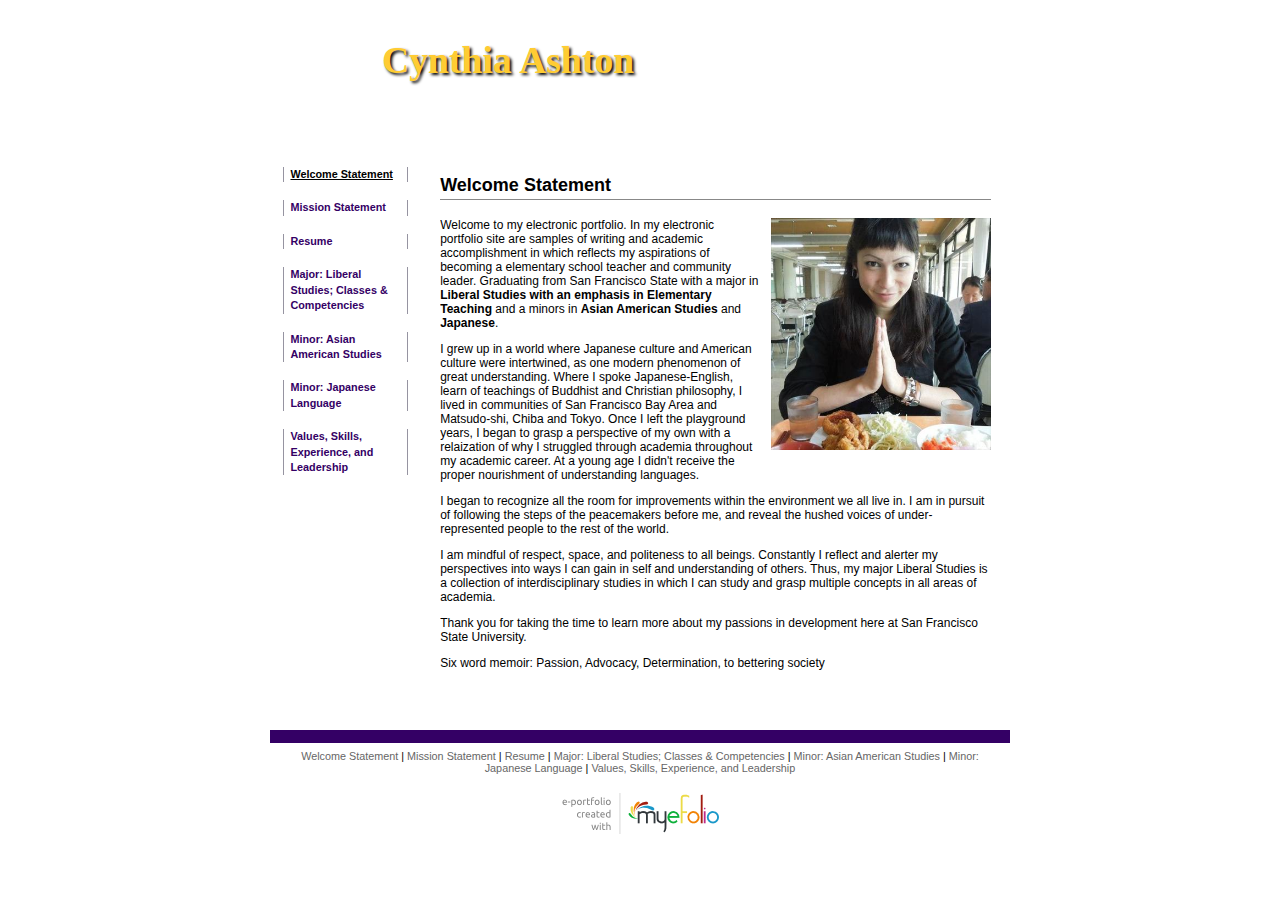
<file: index.html>
<!DOCTYPE html>
<html xml:lang="en" itemscope="itemscope" itemtype="http://schema.org/WebPage" xmlns="http://www.w3.org/1999/xhtml" xmlns:og="http://ogp.me/ns#" xmlns:fb="http://www.facebook.com/2008/fbml" lang="en">
<head>
<meta content="text/html; charset=UTF-8" http-equiv="Content-Type">


<title>Cynthia Ashton :
			Welcome Statement</title><meta http-equiv="X-UA-Compatible" content="IE=edge,chrome=1"><!--opengraph, home--><meta property="og:title" content="Cynthia Ashton"><meta property="og:type" content="website"><meta property="og:description" content=""><!--schema.org, home--><meta itemprop="name" content="Cynthia Ashton"><meta itemprop="description" content=""><!--opengraph url--><meta property="og:url" content="http://cynthiaashton.myefolio.com/welcome"><!--schema.org url--><meta itemprop="url" content="http://cynthiaashton.myefolio.com/welcome"><!--opengraph image--><meta property="og:image" content="http://cynthiaashton.myefolio.com/Uploads/dine_float.jpg"><!--schema.org image--><meta itemprop="image" content="http://cynthiaashton.myefolio.com/Uploads/dine_float.jpg"><!--opengraph site name--><meta property="og:site_name" content="Cynthia Ashton"><!--default-->
		<!--[if lt IE 9]>
			<script src="//html5shiv.googlecode.com/svn/trunk/html5.js"></script>
		<![endif]-->
		
				<!--[if lt IE 8]>
				<script src="http://ie7-js.googlecode.com/svn/version/2.0(beta3)/IE8.js" type="text/javascript"></script>
				<![endif]-->
				


<link media="all" href="index.css" type="text/css" rel="stylesheet">
</head>
<body class="design_SFSU"><div id="allContainer"><div id="allWrap"><a href="#mainContent" style="display: none;">Skip to main content</a><div id="banner"><h1><span id="heading">Cynthia Ashton</span></h1></div><div id="leftBG"><div class="columnContainer"><div id="leftColumn" class="narrow column"><h2 class="hidden" xmlns="">Site Navigation</h2><ul class="nav basic" xmlns=""><li class="page home current" id="page_347cac16-ee2f-4b56-9548-ec0c4e521100"><a href="welcome.html" rel="home" indepth="true"><span class="pageWrapper"><span class="pageInnerWrapper">Welcome Statement</span></span></a></li><li class="page" id="page_a54a9b35-446e-47f9-9827-bd47a4baf6da"><a href="mission.html" indepth="true"><span class="pageWrapper"><span class="pageInnerWrapper">Mission Statement</span></span></a></li><li class="page" id="page_8b9b2fbe-989d-44d3-9ec1-75b23d8a9941"><a href="resume.html" indepth="true"><span class="pageWrapper"><span class="pageInnerWrapper">Resume</span></span></a></li><li class="page" id="page_afc52639-2727-422a-8480-ac825d73dc02"><a href="comps.html" indepth="true"><span class="pageWrapper"><span class="pageInnerWrapper">Major: Liberal Studies; Classes &amp; Competencies</span></span></a></li><li class="page" id="page_c77e31ac-07fb-44e6-b1bb-5cdbe147af02"><a href="aas.html" indepth="true"><span class="pageWrapper"><span class="pageInnerWrapper">Minor: Asian American Studies</span></span></a></li><li class="page" id="page_b734c63e-9956-4941-aabf-bb78c2a910c4"><a href="japnlang.html" indepth="true"><span class="pageWrapper"><span class="pageInnerWrapper">Minor: Japanese Language</span></span></a></li><li class="page" id="page_6e3b6024-68ac-4500-8a10-fa42b7e3d804"><a href="valueskill.html" indepth="true"><span class="pageWrapper"><span class="pageInnerWrapper">Values, Skills, Experience, and Leadership</span></span></a></li></ul></div><div id="mainColumn" class="column"><a id="mainContentAnchor" name="mainContent"></a><article role="article"><div class="content Basic  formId_Basic contentId_7789d1a8-0b14-48f6-92cb-bfef1c12c65a pageContentId_52adae03-3726-4b3a-b111-eba6c68b2f88" itemscope="itemscope" itemtype="http://schema.org/Thing"><link itemprop="url" href="http://cynthiaashton.myefolio.com/welcome/7789d1a8-0b14-48f6-92cb-bfef1c12c65a"><input class="hiddenContentFormId" value="Basic" type="hidden"><h2 class="field contentTitle " itemprop="name"><span class="value">Welcome Statement</span></h2><div class="contentBody"><div class="image right"><img src="dine_float.jpg" alt="Japanese lunch" title="Japanese lunch"></div><div class="field description Textarea"><div class="value">
<p>Welcome to my electronic portfolio. In my electronic portfolio site are samples of writing and academic accomplishment in which reflects my aspirations of becoming a elementary school teacher and community leader. Graduating from San Francisco State with a major in <strong>Liberal Studies with an emphasis in Elementary Teaching</strong> and a minors in <strong>Asian American Studies</strong> and <strong>Japanese</strong>.&nbsp;</p>

<p>I grew up in a world where Japanese culture and American culture were intertwined, as one modern phenomenon of great understanding. Where I spoke Japanese-English, learn of teachings of Buddhist and Christian philosophy, I lived in communities of San Francisco Bay Area and Matsudo-shi, Chiba and Tokyo. Once I left the playground years, I began to grasp a perspective of my own with a relaization of why I struggled through academia throughout my academic career. At a young age I didn't receive the proper nourishment of understanding languages.</p>

<p>I began to recognize all the room for improvements within the environment we all live in. I am in pursuit of following the steps of the peacemakers before me, and reveal the hushed voices of under-represented people to the rest of the world.</p>

<p>I am mindful of respect, space, and politeness to all beings. Constantly I reflect and alerter my perspectives into ways I can gain in self and understanding of others. Thus, my major Liberal Studies is a collection of interdisciplinary studies in which I can study and grasp multiple concepts in all areas of academia.</p>

<p>Thank you for taking the time to learn more about my passions in development here at San Francisco State University.</p>

<p>Six word memoir: Passion, Advocacy, Determination, to bettering society</p>

<!--        @page { margin: 0.79in }        P { margin-bottom: 0.08in } --></div></div><div class="textblock"></div><div class="textblock"></div></div></div></article></div><div class="clr"></div></div></div><div id="footer"></div><div class="footerNav" xmlns=""><a class="page home current" href="welcome.html" rel="home" indepth="true">Welcome Statement</a> | <a class="page" href="mission.html" indepth="true">Mission Statement</a> | <a class="page" href="resume.html" indepth="true">Resume</a> | <a class="page" href="comps.html" indepth="true">Major: Liberal Studies; Classes &amp; Competencies</a> | <a class="page" href="aas.html" indepth="true">Minor: Asian American Studies</a> | <a class="page" href="japnlang.html" indepth="true">Minor: Japanese Language</a> | <a class="page" href="valueskill.html" indepth="true">Values, Skills, Experience, and Leadership</a></div><div id="footerLogos" class="footerLogos"><a href="http://www.myefolio.com/" target="_new"><img src="logo_myefolio.png" alt="e-Portfolio created with myeFolio"></a></div></div></div><div id="blueimp-gallery" class="blueimp-gallery blueimp-gallery-controls"><div class="slides"></div><h3 class="title"></h3><a class="prev">‹</a><a class="next">›</a><a class="close">×</a><a class="play-pause"></a><ol class="indicator"></ol><div class="modal fade"><div class="modal-dialog modal-lg"><div class="modal-content"><div class="modal-header"><button type="button" class="close" aria-hidden="true">×</button><h4 class="modal-title"></h4></div><div class="modal-body next"></div><div class="modal-footer"><button type="button" class="btn btn-default pull-left prev"><i class="glyphicon glyphicon-chevron-left">&nbsp;</i>
                  Previous
                </button><button type="button" class="btn btn-primary next">
                  Next
                  <i class="glyphicon glyphicon-chevron-right">&nbsp;</i></button></div></div></div></div></div>



</body></html>
</file>
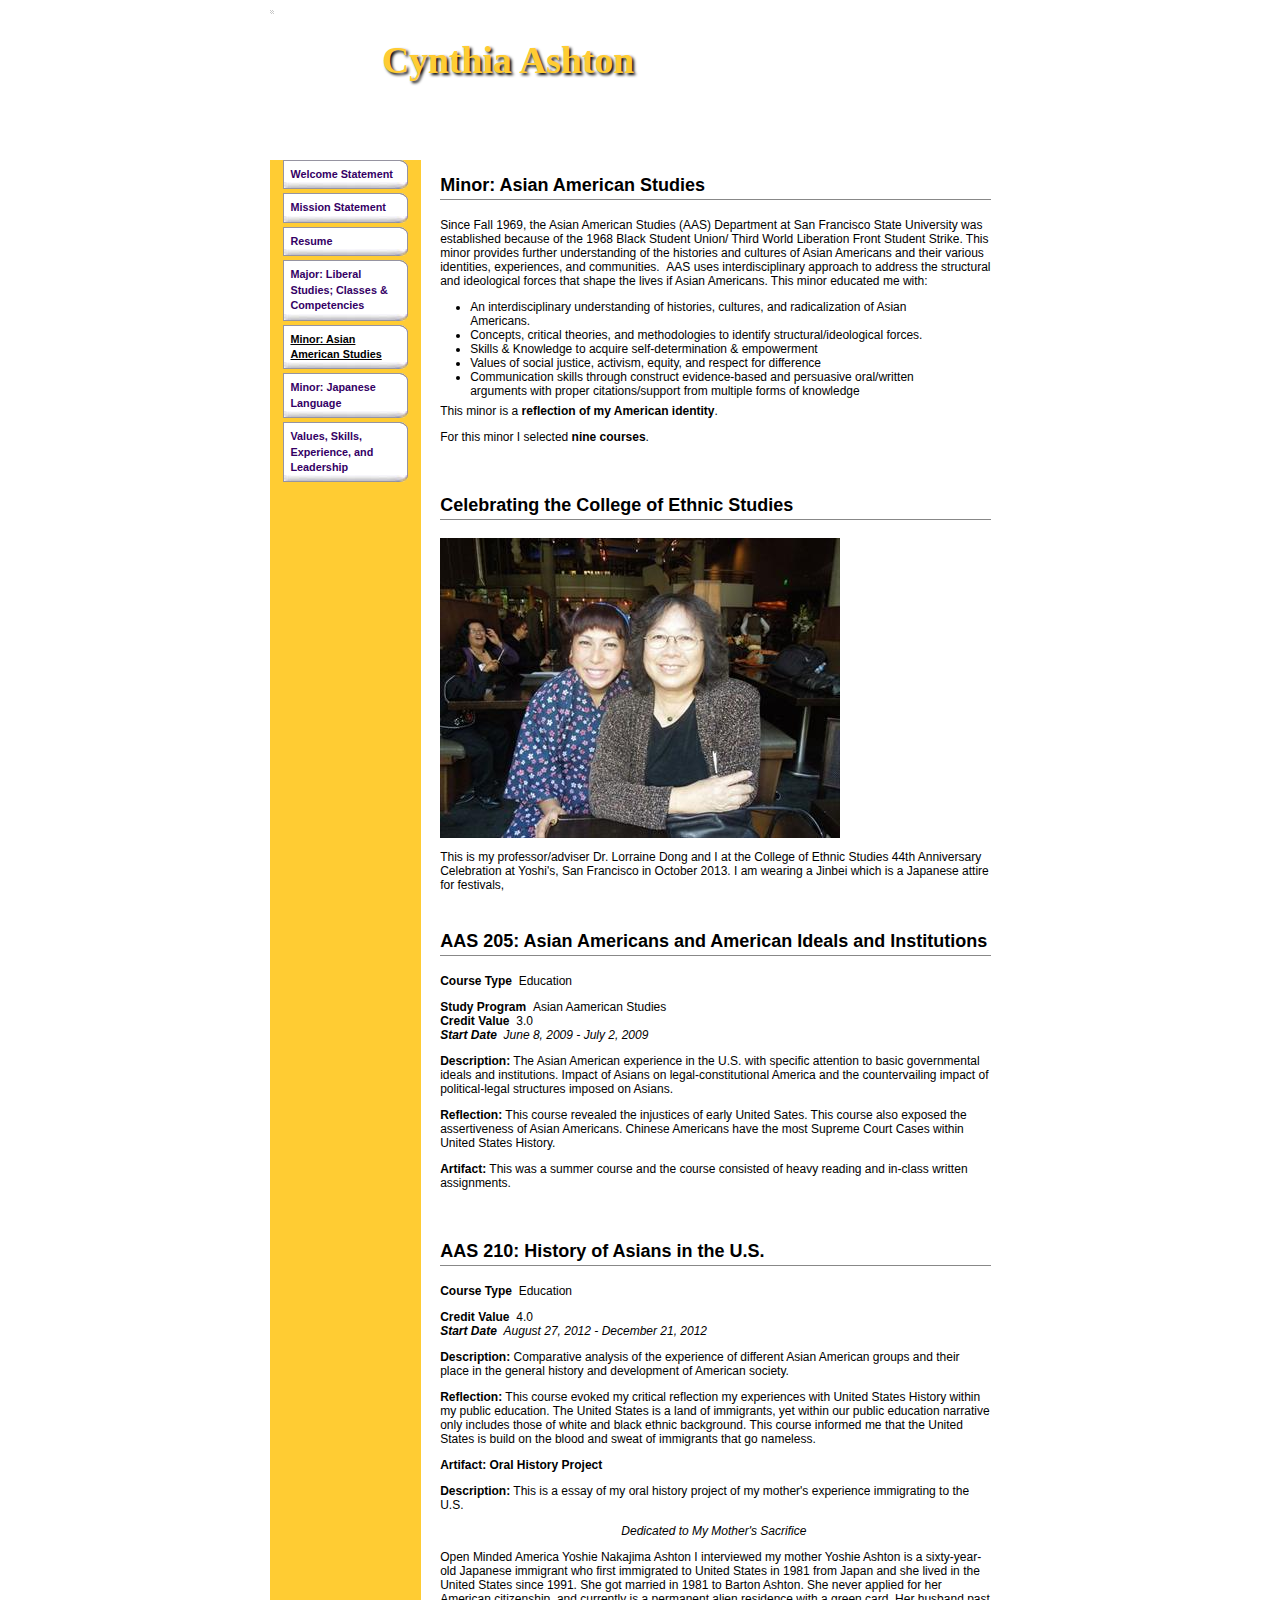
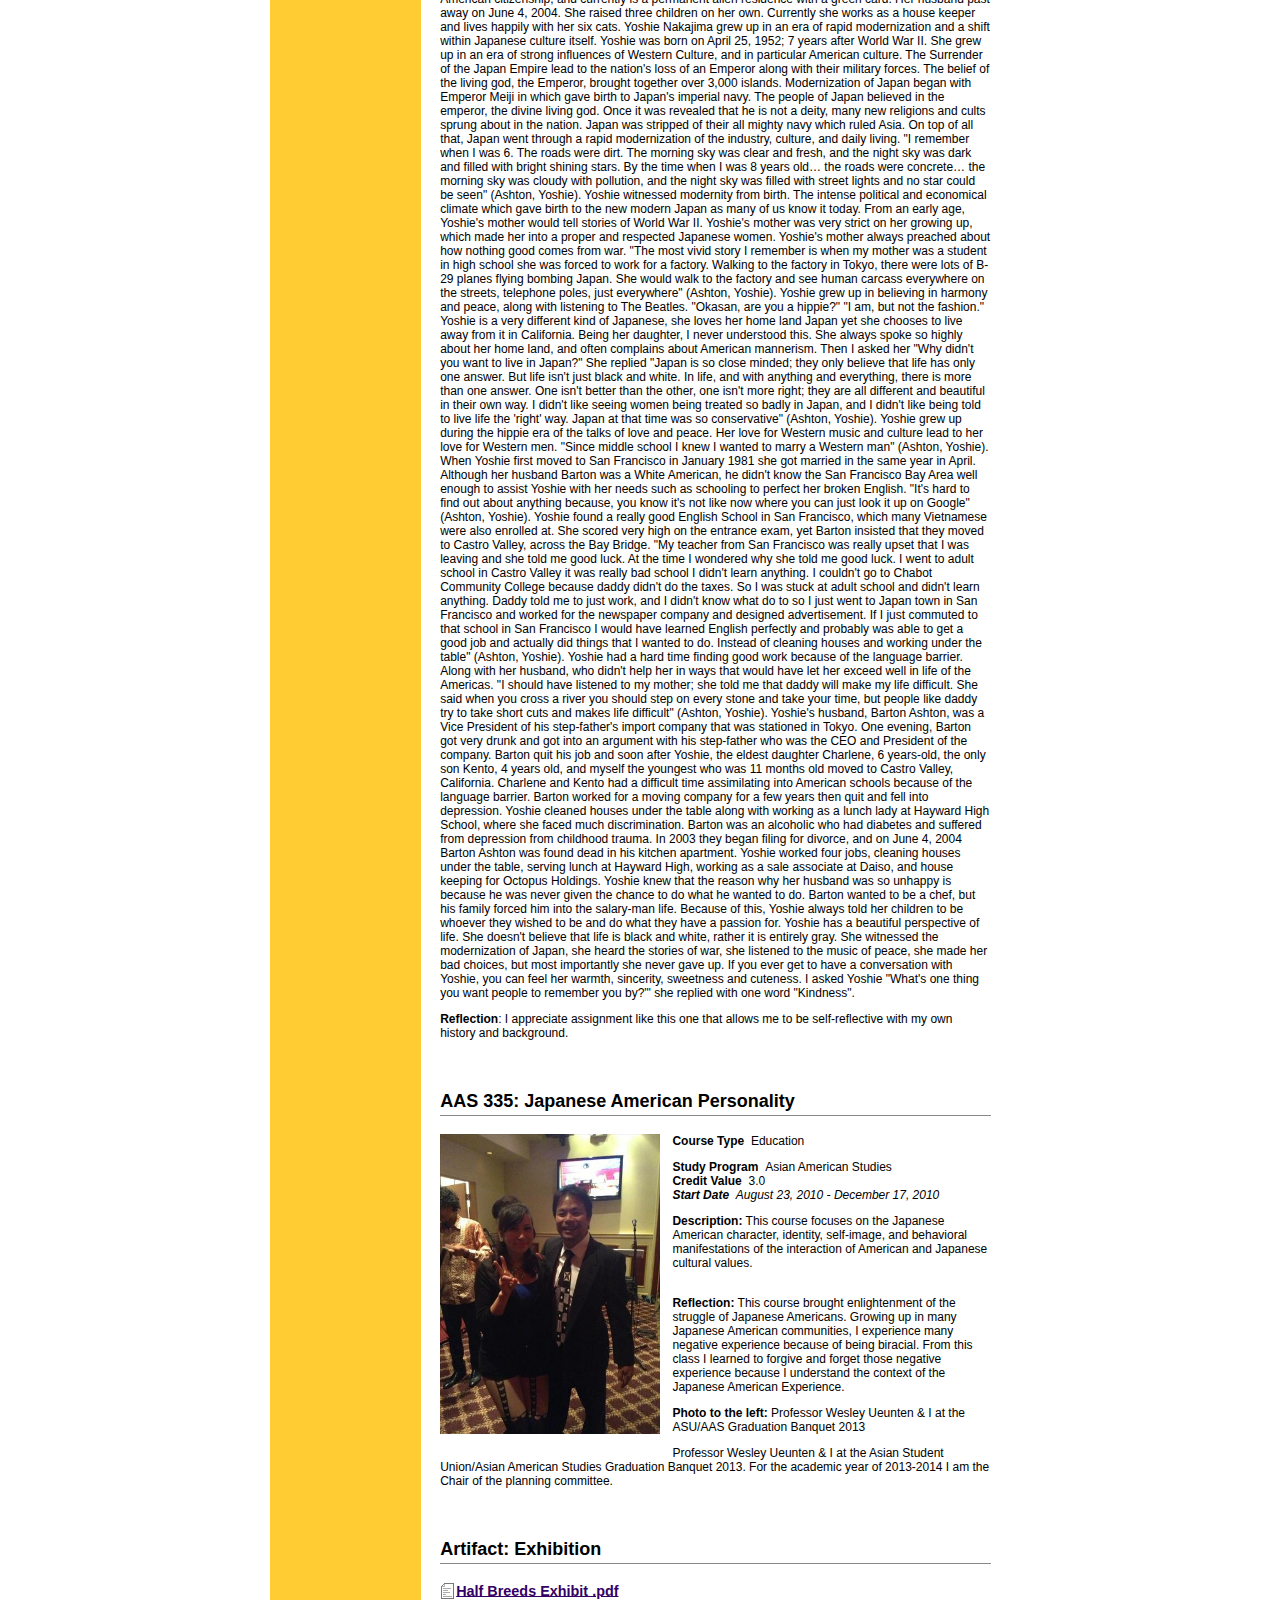
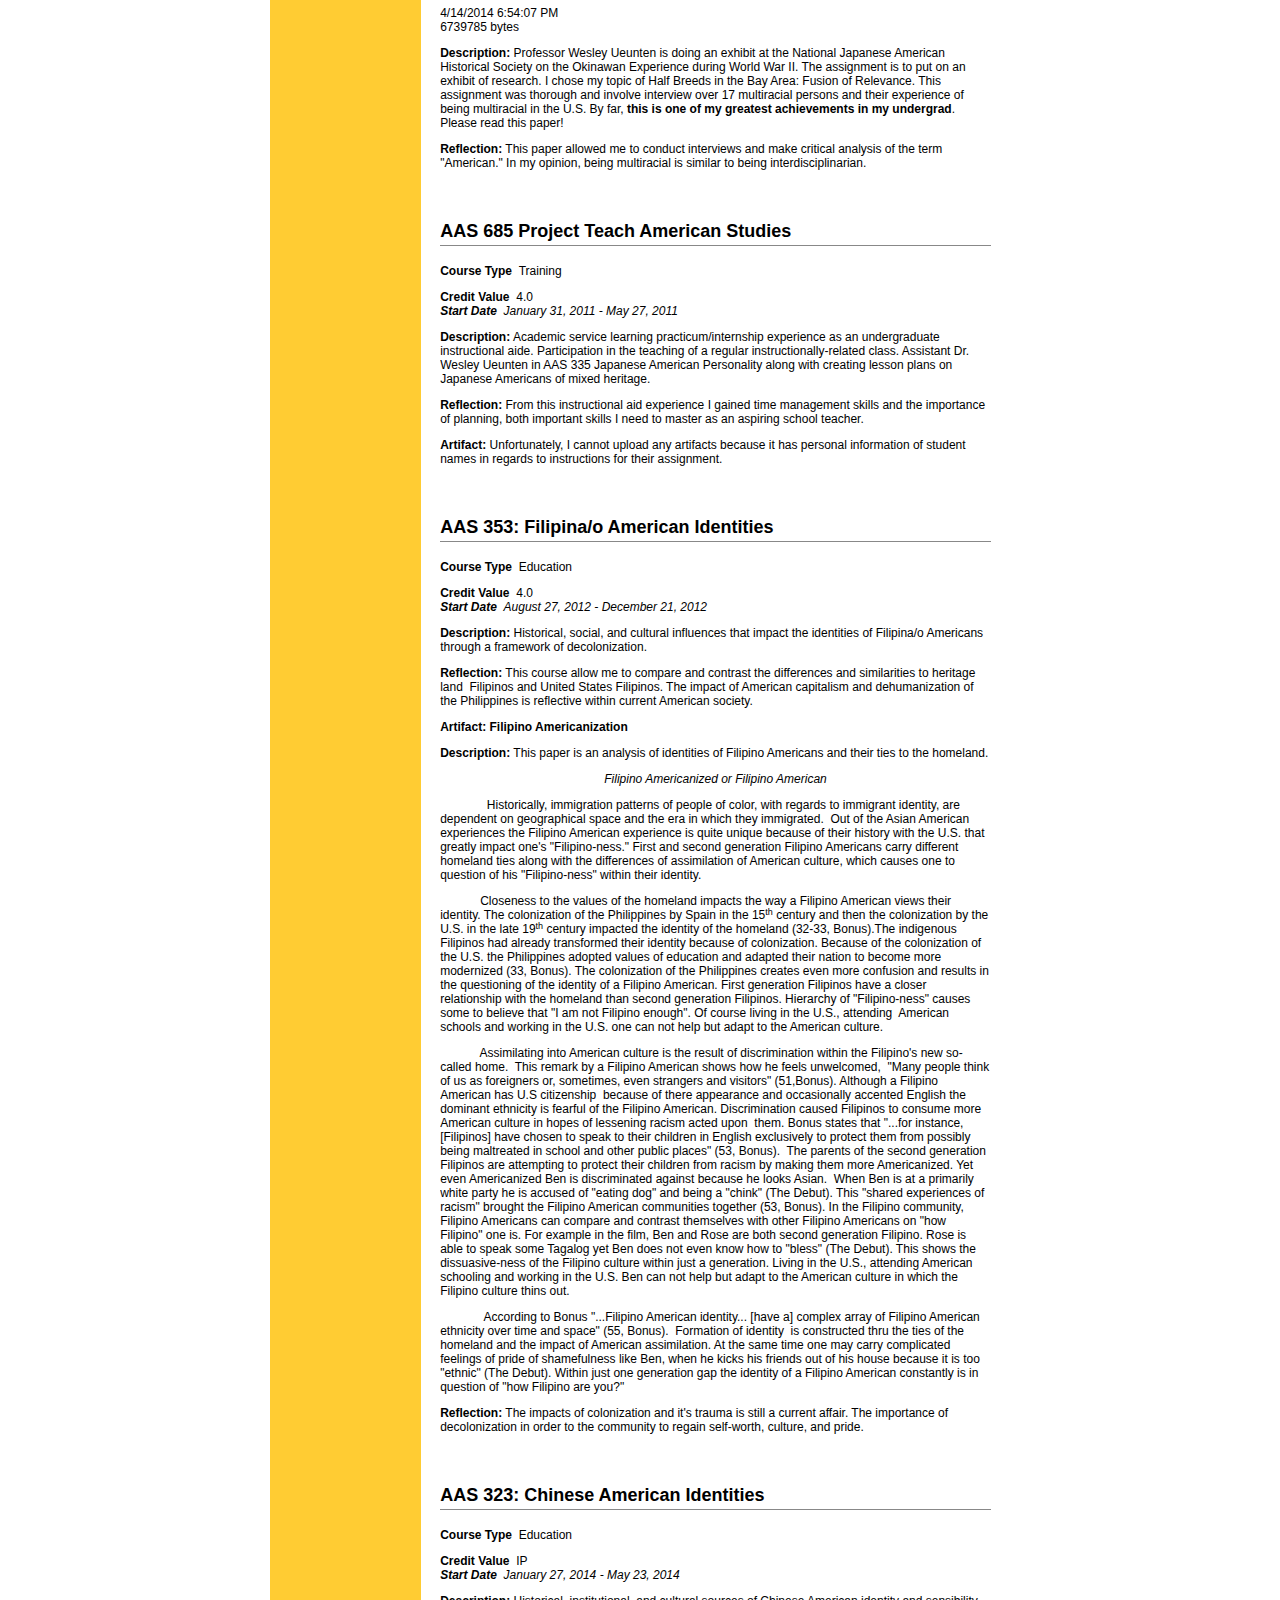
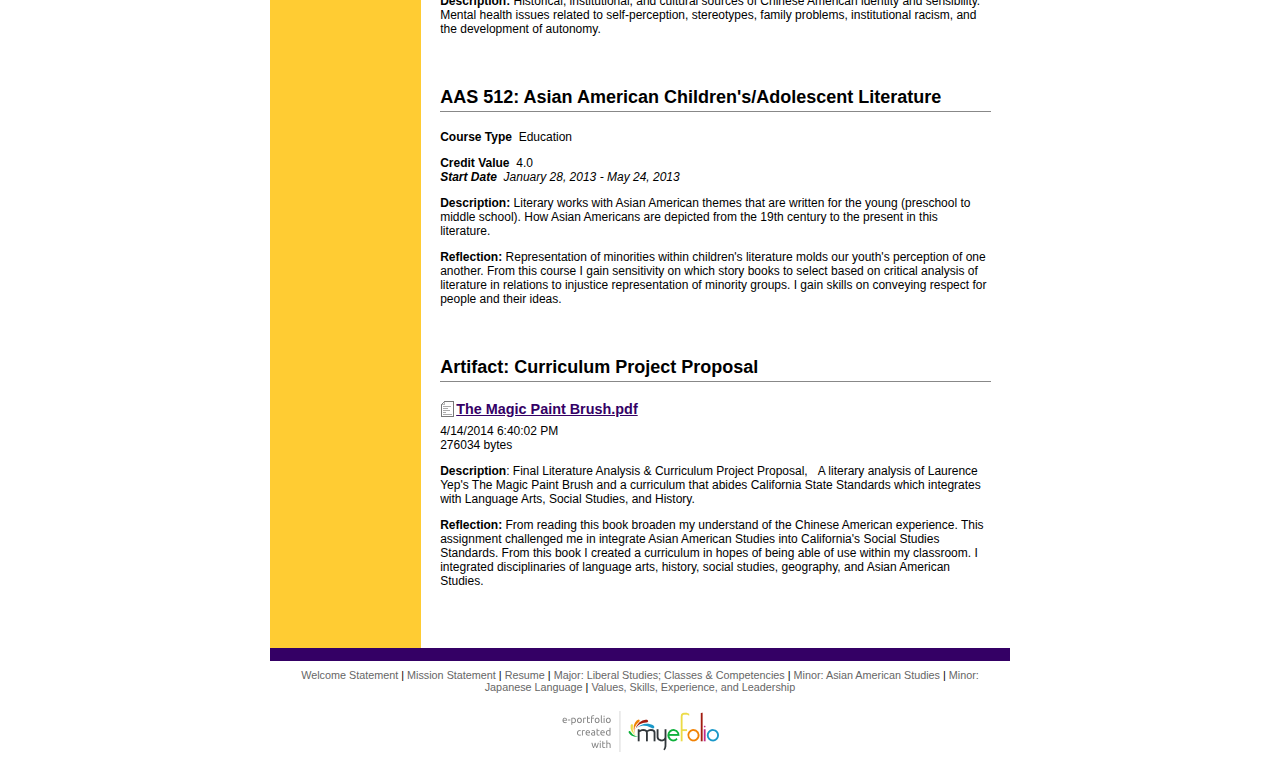
<file: aas.html>
<!DOCTYPE html>
<html xml:lang="en" itemscope="itemscope" itemtype="http://schema.org/WebPage" xmlns="http://www.w3.org/1999/xhtml" xmlns:og="http://ogp.me/ns#" xmlns:fb="http://www.facebook.com/2008/fbml" lang="en">
<head>
<meta content="text/html; charset=UTF-8" http-equiv="Content-Type">
<title>Cynthia Ashton :
			Minor: Asian American Studies</title><meta http-equiv="X-UA-Compatible" content="IE=edge,chrome=1"><!--opengraph, inner--><meta property="og:title" content="Minor: Asian American Studies"><meta property="og:type" content="page"><!--schema.org, inner--><meta itemprop="name" content="Minor: Asian American Studies"><!--opengraph url--><meta property="og:url" content="http://cynthiaashton.myefolio.com/AAS"><!--schema.org url--><meta itemprop="url" content="http://cynthiaashton.myefolio.com/AAS"><!--opengraph image--><meta property="og:image" content="http://cynthiaashton.myefolio.com/Uploads/lorrainedong_full.jpg"><!--schema.org image--><meta itemprop="image" content="http://cynthiaashton.myefolio.com/Uploads/lorrainedong_full.jpg"><!--opengraph site name--><meta property="og:site_name" content="Cynthia Ashton"><!--default-->
		<!--[if lt IE 9]>
			<script src="//html5shiv.googlecode.com/svn/trunk/html5.js"></script>
		<![endif]-->
		
				<!--[if lt IE 8]>
				<script src="http://ie7-js.googlecode.com/svn/version/2.0(beta3)/IE8.js" type="text/javascript"></script>
				<![endif]-->
				
<link media="all" href="aas.css" type="text/css" rel="stylesheet">
</head>
<body class="design_SFSU"><div id="allContainer"><div id="allWrap"><a href="#mainContent" style="display: none;">Skip to main content</a><div id="banner"><h1><span id="heading">Cynthia Ashton</span></h1></div><div id="leftBG"><div class="columnContainer"><div id="leftColumn" class="narrow column"><h2 class="hidden" xmlns="">Site Navigation</h2><ul class="nav basic" xmlns=""><li class="page home" id="page_347cac16-ee2f-4b56-9548-ec0c4e521100"><a href="welcome.html" rel="home" indepth="true"><span class="pageWrapper"><span class="pageInnerWrapper">Welcome Statement</span></span></a></li><li class="page" id="page_a54a9b35-446e-47f9-9827-bd47a4baf6da"><a href="mission.html" indepth="true"><span class="pageWrapper"><span class="pageInnerWrapper">Mission Statement</span></span></a></li><li class="page" id="page_8b9b2fbe-989d-44d3-9ec1-75b23d8a9941"><a href="resume.html" indepth="true"><span class="pageWrapper"><span class="pageInnerWrapper">Resume</span></span></a></li><li class="page" id="page_afc52639-2727-422a-8480-ac825d73dc02"><a href="comps.html" indepth="true"><span class="pageWrapper"><span class="pageInnerWrapper">Major: Liberal Studies; Classes &amp; Competencies</span></span></a></li><li class="page current" id="page_c77e31ac-07fb-44e6-b1bb-5cdbe147af02"><a href="aas.html" indepth="true"><span class="pageWrapper"><span class="pageInnerWrapper">Minor: Asian American Studies</span></span></a></li><li class="page" id="page_b734c63e-9956-4941-aabf-bb78c2a910c4"><a href="japnlang.html" indepth="true"><span class="pageWrapper"><span class="pageInnerWrapper">Minor: Japanese Language</span></span></a></li><li class="page" id="page_6e3b6024-68ac-4500-8a10-fa42b7e3d804"><a href="valueskill.html" indepth="true"><span class="pageWrapper"><span class="pageInnerWrapper">Values, Skills, Experience, and Leadership</span></span></a></li></ul></div><div id="mainColumn" class="column"><a id="mainContentAnchor" name="mainContent"></a><article role="article"><div class="content Basic  formId_Basic contentId_b96de24a-1524-4efa-ac3d-03f7a8d82e9e pageContentId_739b635e-4e95-4d90-83c8-c888360be51b" itemscope="itemscope" itemtype="http://schema.org/Thing"><link itemprop="url" href="http://cynthiaashton.myefolio.com/AAS/b96de24a-1524-4efa-ac3d-03f7a8d82e9e"><input class="hiddenContentFormId" value="Basic" type="hidden"><h2 class="field contentTitle " itemprop="name"><span class="value">Minor: Asian American Studies</span></h2><div class="contentBody"><div class="field description Textarea"><div class="value">
<p>Since Fall 1969, the Asian American Studies (AAS) Department at San Francisco State University was established because of the 1968 Black Student Union/ Third World Liberation Front Student Strike. This minor provides further understanding of the histories and cultures of Asian Americans and their various identities, experiences, and communities. &nbsp;AAS uses interdisciplinary approach to address the structural and ideological forces that shape the lives if Asian Americans. This minor educated me with:</p>

<ul>
<li>An interdisciplinary understanding of histories, cultures, and radicalization of Asian Americans.</li>

<li>Concepts, critical theories, and methodologies to identify structural/ideological forces.</li>

<li>Skills &amp; Knowledge to acquire self-determination &amp; empowerment&nbsp;</li>

<li>Values of social justice, activism, equity, and respect for difference&nbsp;</li>

<li>Communication skills through construct evidence-based and persuasive oral/written arguments with proper citations/support from multiple forms of knowledge&nbsp;</li>
</ul>

<p>This minor is a <strong>reflection of my American identity</strong>.&nbsp;</p>

<p>For this minor I selected <strong>nine courses</strong>.&nbsp;</p>
</div></div><div class="textblock"></div><div class="textblock"></div></div></div></article><div class="image content formId_UploadImage contentId_c7cfd820-0e23-46f7-8525-9b363a78401b pageContentId_56c289cb-7646-420a-b38d-8198e2619f6c" itemscope="itemscope" itemtype="http://schema.org/Thing"><meta itemprop="image" content="http://cynthiaashton.myefolio.com/Uploads/lorrainedong_full.jpg"><input class="hiddenContentFormId" value="UploadImage" type="hidden"><h2 class="field contentTitle " itemprop="name"><span class="value">Celebrating the College of Ethnic Studies</span></h2><img src="lorrainedong_full.jpg" alt="With my mentor, Dr. Lorraine Dong" title="With my mentor, Dr. Lorraine Dong"><div class="field description Html"><div class="value">
<p>This is my professor/adviser Dr. Lorraine Dong and I at the College of Ethnic Studies 44th Anniversary Celebration at Yoshi's, San Francisco in October 2013. I am wearing a Jinbei which is a Japanese attire for festivals,</p>
</div></div></div><article role="article"><div class="content Education  formId_Education contentId_44af31d1-c7a9-43ac-b9c7-0d145ac1db77 pageContentId_71f71d82-b30e-4449-89d9-0624f302f815" itemscope="itemscope" itemtype="http://schema.org/Thing"><link itemprop="url" href="http://cynthiaashton.myefolio.com/AAS/44af31d1-c7a9-43ac-b9c7-0d145ac1db77"><input class="hiddenContentFormId" value="Education" type="hidden"><h2 class="field contentTitle " itemprop="name"><span class="value">AAS 205: Asian Americans and American Ideals and Institutions</span></h2><div class="contentBody"><div class="list menu"><span class="label">Course Type&nbsp;
		</span>Education</div><div class="field studyType Text"><span class="label">Study Program&nbsp;
		</span><span class="value">Asian Aamerican Studies</span></div><div class="field creditValue Text"><span class="label">Credit Value&nbsp;
		</span><span class="value">3.0</span></div><div class="dateRange"><span class="field startDate"><span class="label">Start Date&nbsp;
		</span><span class="value">June 8, 2009</span></span> - <span class="field endDate"><span class="value">July 2, 2009</span></span></div><div class="field description Html"><div class="value">
<p><strong>Description:</strong> The Asian American experience in the U.S. with specific attention to basic governmental ideals and institutions. Impact of Asians on legal-constitutional America and the countervailing impact of political-legal structures imposed on Asians.</p>

<p><strong>Reflection:</strong> This course revealed the injustices of early United Sates. This course also exposed the assertiveness of Asian Americans. Chinese Americans have the most Supreme Court Cases within United States History.&nbsp;</p>

<p><strong>Artifact:</strong> This was a summer course and the course consisted of heavy reading and in-class written assignments.&nbsp;</p>
</div></div><div class="textblock"></div><div class="textblock"></div></div></div></article><article role="article"><div class="content Education  formId_Education contentId_b5ef66ad-b13f-48f9-8a06-3d8574b409b9 pageContentId_4c3e411d-eeef-41b7-9202-3e2c37da621f" itemscope="itemscope" itemtype="http://schema.org/Thing"><link itemprop="url" href="http://cynthiaashton.myefolio.com/AAS/b5ef66ad-b13f-48f9-8a06-3d8574b409b9"><input class="hiddenContentFormId" value="Education" type="hidden"><h2 class="field contentTitle " itemprop="name"><span class="value">AAS 210: History of Asians in the U.S.</span></h2><div class="contentBody"><div class="list menu"><span class="label">Course Type&nbsp;
		</span>Education</div><div class="field creditValue Text"><span class="label">Credit Value&nbsp;
		</span><span class="value">4.0</span></div><div class="dateRange"><span class="field startDate"><span class="label">Start Date&nbsp;
		</span><span class="value">August 27, 2012</span></span> - <span class="field endDate"><span class="value">December 21, 2012</span></span></div><div class="field description Html"><div class="value">
<p><strong>Description:</strong> Comparative analysis of the experience of different Asian American groups and their place in the general history and development of American society.</p>

<p><strong>Reflection:</strong> This course evoked my critical reflection my experiences with United States History within my public education. The United States is a land of immigrants, yet within our public education narrative only includes those of white and black ethnic background. This course informed me that the United States is build on the blood and sweat of immigrants that go nameless.&nbsp;</p>

<p><strong>Artifact: Oral History Project</strong></p>

<p><strong>Description:</strong> This is a essay of my oral history project of my mother's experience immigrating to the U.S. &nbsp;</p>

<p style="text-align: center;"><em>Dedicated to My Mother's Sacrifice&nbsp;</em></p>

<p>Open Minded America Yoshie Nakajima Ashton I interviewed my mother Yoshie Ashton is a sixty-year-old Japanese immigrant who first immigrated to United States in 1981 from Japan and she lived in the United States since 1991. She got married in 1981 to Barton Ashton. She never applied for her American citizenship, and currently is a permanent alien residence with a green card. Her husband past away on June 4, 2004. She raised three children on her own. Currently she works as a house keeper and lives happily with her six cats. Yoshie Nakajima grew up in an era of rapid modernization and a shift within Japanese culture itself. Yoshie was born on April 25, 1952; 7 years after World War II. She grew up in an era of strong influences of Western Culture, and in particular American culture. The Surrender of the Japan Empire lead to the nation's loss of an Emperor along with their military forces. The belief of the living god, the Emperor, brought together over 3,000 islands. Modernization of Japan began with Emperor Meiji in which gave birth to Japan's imperial navy. The people of Japan believed in the emperor, the divine living god. Once it was revealed that he is not a deity, many new religions and cults sprung about in the nation. Japan was stripped of their all mighty navy which ruled Asia. On top of all that, Japan went through a rapid modernization of the industry, culture, and daily living. "I remember when I was 6. The roads were dirt. The morning sky was clear and fresh, and the night sky was dark and filled with bright shining stars. By the time when I was 8 years old… the roads were concrete… the morning sky was cloudy with pollution, and the night sky was filled with street lights and no star could be seen" (Ashton, Yoshie). Yoshie witnessed modernity from birth. The intense political and economical climate which gave birth to the new modern Japan as many of us know it today. From an early age, Yoshie's mother would tell stories of World War II. Yoshie's mother was very strict on her growing up, which made her into a proper and respected Japanese women. Yoshie's mother always preached about how nothing good comes from war. "The most vivid story I remember is when my mother was a student in high school she was forced to work for a factory. Walking to the factory in Tokyo, there were lots of B-29 planes flying bombing Japan. She would walk to the factory and see human carcass everywhere on the streets, telephone poles, just everywhere" (Ashton, Yoshie). Yoshie grew up in believing in harmony and peace, along with listening to The Beatles. "Okasan, are you a hippie?" "I am, but not the fashion." Yoshie is a very different kind of Japanese, she loves her home land Japan yet she chooses to live away from it in California. Being her daughter, I never understood this. She always spoke so highly about her home land, and often complains about American mannerism. Then I asked her "Why didn't you want to live in Japan?" She replied "Japan is so close minded; they only believe that life has only one answer. But life isn't just black and white. In life, and with anything and everything, there is more than one answer. One isn't better than the other, one isn't more right; they are all different and beautiful in their own way. I didn't like seeing women being treated so badly in Japan, and I didn't like being told to live life the 'right' way. Japan at that time was so conservative" (Ashton, Yoshie). Yoshie grew up during the hippie era of the talks of love and peace. Her love for Western music and culture lead to her love for Western men. "Since middle school I knew I wanted to marry a Western man" (Ashton, Yoshie). When Yoshie first moved to San Francisco in January 1981 she got married in the same year in April. Although her husband Barton was a White American, he didn't know the San Francisco Bay Area well enough to assist Yoshie with her needs such as schooling to perfect her broken English. "It's hard to find out about anything because, you know it's not like now where you can just look it up on Google" (Ashton, Yoshie). Yoshie found a really good English School in San Francisco, which many Vietnamese were also enrolled at. She scored very high on the entrance exam, yet Barton insisted that they moved to Castro Valley, across the Bay Bridge. "My teacher from San Francisco was really upset that I was leaving and she told me good luck. At the time I wondered why she told me good luck. I went to adult school in Castro Valley it was really bad school I didn't learn anything. I couldn't go to Chabot Community College because daddy didn't do the taxes. So I was stuck at adult school and didn't learn anything. Daddy told me to just work, and I didn't know what do to so I just went to Japan town in San Francisco and worked for the newspaper company and designed advertisement. If I just commuted to that school in San Francisco I would have learned English perfectly and probably was able to get a good job and actually did things that I wanted to do. Instead of cleaning houses and working under the table" (Ashton, Yoshie). Yoshie had a hard time finding good work because of the language barrier. Along with her husband, who didn't help her in ways that would have let her exceed well in life of the Americas. "I should have listened to my mother; she told me that daddy will make my life difficult. She said when you cross a river you should step on every stone and take your time, but people like daddy try to take short cuts and makes life difficult" (Ashton, Yoshie). Yoshie's husband, Barton Ashton, was a Vice President of his step-father's import company that was stationed in Tokyo. One evening, Barton got very drunk and got into an argument with his step-father who was the CEO and President of the company. Barton quit his job and soon after Yoshie, the eldest daughter Charlene, 6 years-old, the only son Kento, 4 years old, and myself the youngest who was 11 months old moved to Castro Valley, California. Charlene and Kento had a difficult time assimilating into American schools because of the language barrier. Barton worked for a moving company for a few years then quit and fell into depression. Yoshie cleaned houses under the table along with working as a lunch lady at Hayward High School, where she faced much discrimination. Barton was an alcoholic who had diabetes and suffered from depression from childhood trauma. In 2003 they began filing for divorce, and on June 4, 2004 Barton Ashton was found dead in his kitchen apartment. Yoshie worked four jobs, cleaning houses under the table, serving lunch at Hayward High, working as a sale associate at Daiso, and house keeping for Octopus Holdings. Yoshie knew that the reason why her husband was so unhappy is because he was never given the chance to do what he wanted to do. Barton wanted to be a chef, but his family forced him into the salary-man life. Because of this, Yoshie always told her children to be whoever they wished to be and do what they have a passion for. Yoshie has a beautiful perspective of life. She doesn't believe that life is black and white, rather it is entirely gray. She witnessed the modernization of Japan, she heard the stories of war, she listened to the music of peace, she made her bad choices, but most importantly she never gave up. If you ever get to have a conversation with Yoshie, you can feel her warmth, sincerity, sweetness and cuteness. I asked Yoshie "What's one thing you want people to remember you by?'" she replied with one word "Kindness".</p>

<p><span><strong>Reflection</strong>: I appreciate assignment like this one that allows me to be self-reflective with my own history and background.&nbsp;</span></p>
</div></div><div class="textblock"></div><div class="textblock"></div></div></div></article><article role="article"><div class="content Education  formId_Education contentId_b4a0d120-68c9-4309-b1a1-000039dca1e9 pageContentId_14128d36-90dc-4f42-9e4f-97f6b95dce70" itemscope="itemscope" itemtype="http://schema.org/Thing"><link itemprop="url" href="http://cynthiaashton.myefolio.com/AAS/b4a0d120-68c9-4309-b1a1-000039dca1e9"><input class="hiddenContentFormId" value="Education" type="hidden"><h2 class="field contentTitle " itemprop="name"><span class="value">AAS 335: Japanese American Personality</span></h2><div class="contentBody"><div class="image left"><img src="wesley_float.jpg" alt="Professor Wesley Ueunten &amp; I at the ASU/AAS Graduation Banquet 2013" title="Professor Wesley Ueunten &amp; I at the ASU/AAS Graduation Banquet 2013"></div><div class="list menu"><span class="label">Course Type&nbsp;
		</span>Education</div><div class="field studyType Text"><span class="label">Study Program&nbsp;
		</span><span class="value">Asian American Studies</span></div><div class="field creditValue Text"><span class="label">Credit Value&nbsp;
		</span><span class="value">3.0</span></div><div class="dateRange"><span class="field startDate"><span class="label">Start Date&nbsp;
		</span><span class="value">August 23, 2010</span></span> - <span class="field endDate"><span class="value">December 17, 2010</span></span></div><div class="field description Html"><div class="value">
<p><strong>Description:</strong> This course focuses on the Japanese American character, identity, self-image, and behavioral manifestations of the interaction of American and Japanese cultural values.</p>

<p><br>
 <strong>Reflection:</strong> This course brought enlightenment of the struggle of Japanese Americans. Growing up in many Japanese American communities, I experience many negative experience because of being biracial. From this class I learned to forgive and forget those negative experience because I understand the context of the Japanese American Experience.</p>

<p><strong>Photo to the left:</strong>&nbsp;Professor Wesley Ueunten &amp; I at the ASU/AAS Graduation Banquet 2013</p>

<p>Professor Wesley Ueunten &amp; I at the Asian Student Union/Asian American Studies Graduation Banquet 2013. For the academic year of 2013-2014 I am the Chair of the planning committee.</p>
</div></div><div class="textblock"></div></div></div></article><div class="content UploadFile formId_UploadFile contentId_4591b3a1-ccaa-46a3-a50f-d2c0a83b5bc7 pageContentId_37d041f0-22fc-48ce-b822-bb791d1922f1 " itemscope="itemscope" itemtype="http://schema.org/Thing" xmlns=""><input class="hiddenContentFormId" value="UploadFile" type="hidden"><h2 class="field contentTitle " itemprop="name" xmlns="http://www.w3.org/1999/xhtml"><span class="value">Artifact: Exhibition</span></h2><div class="contentBody"><div class="fileLinkSpacer"><a class="fileLink" href="half@20breeds@20exhibit@20.pdf" itemprop="url"><img src="general.png" alt="file"><span class="linkText">Half Breeds Exhibit .pdf</span></a></div><div class="field uploadFileDate " xmlns="http://www.w3.org/1999/xhtml"><span class="value">4/14/2014 6:54:07 PM</span></div><div class="field uploadFileSize " xmlns="http://www.w3.org/1999/xhtml"><span class="value">6739785 bytes
		</span></div><div class="field description Html" xmlns="http://www.w3.org/1999/xhtml"><div class="value">
<p><strong>Description:</strong> Professor Wesley Ueunten is doing an exhibit at the National Japanese American Historical Society on the Okinawan Experience during World War II. The assignment is to put on an exhibit of research. I chose my topic of&nbsp;Half Breeds in the Bay Area: Fusion of Relevance. This assignment was thorough and involve interview over 17 multiracial persons and their experience of being multiracial in the U.S. By far, <strong>this is one of my greatest achievements in my undergrad</strong>. Please read this paper!&nbsp;</p>

<p><strong>Reflection:</strong> This paper allowed me to conduct interviews and make critical analysis of the term "American." In my opinion, being multiracial is similar to being interdisciplinarian.&nbsp;</p>
</div></div><div class="textblock" xmlns="http://www.w3.org/1999/xhtml"></div></div></div><article role="article"><div class="content Education  formId_Education contentId_0cae735e-f05f-49c8-a5c9-070336885c78 pageContentId_5b5018a1-9229-4ad3-9d8c-87a08775bde2" itemscope="itemscope" itemtype="http://schema.org/Thing"><link itemprop="url" href="http://cynthiaashton.myefolio.com/AAS/0cae735e-f05f-49c8-a5c9-070336885c78"><input class="hiddenContentFormId" value="Education" type="hidden"><h2 class="field contentTitle " itemprop="name"><span class="value">AAS 685 Project Teach American Studies</span></h2><div class="contentBody"><div class="list menu"><span class="label">Course Type&nbsp;
		</span>Training</div><div class="field creditValue Text"><span class="label">Credit Value&nbsp;
		</span><span class="value">4.0</span></div><div class="dateRange"><span class="field startDate"><span class="label">Start Date&nbsp;
		</span><span class="value">January 31, 2011</span></span> - <span class="field endDate"><span class="value">May 27, 2011</span></span></div><div class="field description Html"><div class="value">
<p><strong>Description:</strong> Academic service learning practicum/internship experience as an undergraduate instructional aide. Participation in the teaching of a regular instructionally-related class. Assistant Dr. Wesley Ueunten in AAS 335 Japanese American Personality along with creating lesson plans on Japanese Americans of mixed heritage.&nbsp;</p>

<p><strong>Reflection:</strong> From this instructional aid experience I gained time management skills and the importance of planning, both important skills I need to master as an aspiring school teacher.&nbsp;</p>

<p><strong>Artifact:</strong> Unfortunately, I cannot upload any artifacts because it has personal information of student names in regards to instructions for their assignment.&nbsp;</p>
</div></div><div class="textblock"></div><div class="textblock"></div></div></div></article><article role="article"><div class="content Education  formId_Education contentId_2b7abc8a-1cd4-44de-95ff-08f40b4f4349 pageContentId_60926a09-d83f-40f3-9c23-f4f5324bf4d1" itemscope="itemscope" itemtype="http://schema.org/Thing"><link itemprop="url" href="http://cynthiaashton.myefolio.com/AAS/2b7abc8a-1cd4-44de-95ff-08f40b4f4349"><input class="hiddenContentFormId" value="Education" type="hidden"><h2 class="field contentTitle " itemprop="name"><span class="value">AAS 353: Filipina/o American Identities</span></h2><div class="contentBody"><div class="list menu"><span class="label">Course Type&nbsp;
		</span>Education</div><div class="field creditValue Text"><span class="label">Credit Value&nbsp;
		</span><span class="value">4.0</span></div><div class="dateRange"><span class="field startDate"><span class="label">Start Date&nbsp;
		</span><span class="value">August 27, 2012</span></span> - <span class="field endDate"><span class="value">December 21, 2012</span></span></div><div class="field description Html"><div class="value">
<p><strong>Description:</strong> Historical, social, and cultural influences that impact the identities of Filipina/o Americans through a framework of decolonization.</p>

<p><strong>Reflection:</strong> This course allow me to compare and contrast the differences and similarities to heritage land &nbsp;Filipinos and United States Filipinos. The impact of American capitalism and dehumanization of the Philippines is reflective within current American society. &nbsp;&nbsp;</p>

<p><strong>Artifact: Filipino Americanization&nbsp;</strong></p>

<p><span><strong>Description:</strong> This paper is an analysis of identities of Filipino Americans and their ties to the homeland.</span></p>

<p style="text-align: center;"><em>Filipino Americanized or Filipino American</em></p>

<p>&nbsp;&nbsp;&nbsp;&nbsp;&nbsp;&nbsp;&nbsp;&nbsp;&nbsp;&nbsp;&nbsp; &nbsp; Historically, immigration patterns of people of color, with regards to immigrant identity, are dependent on geographical space and the era in which they immigrated.&nbsp; Out of the Asian American experiences the Filipino American experience is quite unique because of their history with the U.S. that greatly impact one's "Filipino-ness." First and second generation Filipino Americans carry different homeland ties along with the differences of assimilation of American culture, which causes one to question of his "Filipino-ness" within their identity.</p>

<p>&nbsp;&nbsp;&nbsp;&nbsp;&nbsp;&nbsp;&nbsp;&nbsp;&nbsp;&nbsp;&nbsp; Closeness to the values of the homeland impacts the way a Filipino American views their identity. The colonization of the Philippines by Spain in the 15<sup>th</sup> century and then the colonization by the U.S. in the late 19<sup>th</sup> century impacted the identity of the homeland (32-33, Bonus).The indigenous Filipinos had already transformed their identity because of colonization. Because of the colonization of the U.S. the Philippines adopted values of education and adapted their nation to become more modernized (33, Bonus). The colonization of the Philippines creates even more confusion and results in the questioning of the identity of a Filipino American. First generation Filipinos have a closer relationship with the homeland than second generation Filipinos. Hierarchy of "Filipino-ness" causes some to believe that "I am not Filipino enough". Of course living in the U.S., attending&nbsp; American schools and working in the U.S. one can not help but adapt to the American culture.</p>

<p>&nbsp;&nbsp;&nbsp;&nbsp;&nbsp;&nbsp;&nbsp;&nbsp;&nbsp;&nbsp;&nbsp; Assimilating into American culture is the result of discrimination within the Filipino's new so-called home.&nbsp; This remark by a Filipino American shows how he feels unwelcomed,&nbsp; "Many people think of us as foreigners or, sometimes, even strangers and visitors" (51,Bonus). Although a Filipino American has U.S citizenship&nbsp; because of there appearance and occasionally accented English the dominant ethnicity is fearful of the Filipino American. Discrimination caused Filipinos to consume more American culture in hopes of lessening racism acted upon&nbsp; them. Bonus states that "...for instance, [Filipinos] have chosen to speak to their children in English exclusively to protect them from possibly being maltreated in school and other public places" (53, Bonus).&nbsp; The parents of the second generation Filipinos are attempting to protect their children from racism by making them more Americanized. Yet even Americanized Ben is discriminated against because he looks Asian.&nbsp; When Ben is at a primarily white party he is accused of "eating dog" and being a "chink" (The Debut). This "shared experiences of racism" brought the Filipino American communities together (53, Bonus). In the Filipino community, Filipino Americans can compare and contrast themselves with other Filipino Americans on "how Filipino" one is. For example in the film, Ben and Rose are both second generation Filipino. Rose is able to speak some Tagalog yet Ben does not even know how to "bless" (The Debut). This shows the dissuasive-ness of the Filipino culture within just a generation. Living in the U.S., attending American schooling and working in the U.S. Ben can not help but adapt to the American culture in which the Filipino culture thins out.</p>

<p>&nbsp;&nbsp;&nbsp;&nbsp;&nbsp;&nbsp;&nbsp;&nbsp;&nbsp;&nbsp;&nbsp; &nbsp;According to Bonus "...Filipino American identity... [have a] complex array of Filipino American ethnicity over time and space" (55, Bonus).&nbsp; Formation of identity&nbsp; is constructed thru the ties of the homeland and the impact of American assimilation. At the same time one may carry complicated feelings of pride of shamefulness like Ben, when he kicks his friends out of his house because it is too "ethnic" (The Debut). Within just one generation gap the identity of a Filipino American constantly is in question of "how Filipino are you?"&nbsp;</p>

<p><span><strong>Reflection:</strong> The impacts of colonization and it's trauma is still a current affair. The importance of decolonization in order to the community to regain self-worth, culture, and pride.&nbsp;</span></p>
</div></div><div class="textblock"></div><div class="textblock"></div></div></div></article><article role="article"><div class="content Education  formId_Education contentId_d236debb-6f3b-406d-b2a4-2ab5f8956a5e pageContentId_81dc482c-6eb6-496c-9035-967fcbd81a1d" itemscope="itemscope" itemtype="http://schema.org/Thing"><link itemprop="url" href="http://cynthiaashton.myefolio.com/AAS/d236debb-6f3b-406d-b2a4-2ab5f8956a5e"><input class="hiddenContentFormId" value="Education" type="hidden"><h2 class="field contentTitle " itemprop="name"><span class="value">AAS 323: Chinese American Identities</span></h2><div class="contentBody"><div class="list menu"><span class="label">Course Type&nbsp;
		</span>Education</div><div class="field creditValue Text"><span class="label">Credit Value&nbsp;
		</span><span class="value">IP</span></div><div class="dateRange"><span class="field startDate"><span class="label">Start Date&nbsp;
		</span><span class="value">January 27, 2014</span></span> - <span class="field endDate"><span class="value">May 23, 2014</span></span></div><div class="field description Html"><div class="value">
<p><strong>Description:</strong> Historical, institutional, and cultural sources of Chinese American identity and sensibility. Mental health issues related to self-perception, stereotypes, family problems, institutional racism, and the development of autonomy.</p>
</div></div><div class="textblock"></div><div class="textblock"></div></div></div></article><article role="article"><div class="content Education  formId_Education contentId_196a4996-9868-4468-a7b7-f659847e50e1 pageContentId_acb799b6-f08d-4929-974d-c559b799235a" itemscope="itemscope" itemtype="http://schema.org/Thing"><link itemprop="url" href="http://cynthiaashton.myefolio.com/AAS/196a4996-9868-4468-a7b7-f659847e50e1"><input class="hiddenContentFormId" value="Education" type="hidden"><h2 class="field contentTitle " itemprop="name"><span class="value">AAS 512: Asian American Children's/Adolescent Literature</span></h2><div class="contentBody"><div class="list menu"><span class="label">Course Type&nbsp;
		</span>Education</div><div class="field creditValue Text"><span class="label">Credit Value&nbsp;
		</span><span class="value">4.0</span></div><div class="dateRange"><span class="field startDate"><span class="label">Start Date&nbsp;
		</span><span class="value">January 28, 2013</span></span> - <span class="field endDate"><span class="value">May 24, 2013</span></span></div><div class="field description Html"><div class="value">
<p><strong>Description:</strong> Literary works with Asian American themes that are written for the young (preschool to middle school). How Asian Americans are depicted from the 19th century to the present in this literature.&nbsp;</p>

<p><strong>Reflection:</strong> Representation of minorities within children's literature molds our youth's perception of one another. From this course I gain sensitivity on which story books to select based on critical analysis of literature in relations to injustice representation of minority groups. I gain skills on conveying respect for people and their ideas.&nbsp;</p>
</div></div><div class="textblock"></div><div class="textblock"></div></div></div></article><div class="content UploadFile formId_UploadFile contentId_46c6fb58-f0ea-436d-af98-07ee8cc861a2 pageContentId_439ccfe1-35f6-4f53-b900-d05e79e78335 " itemscope="itemscope" itemtype="http://schema.org/Thing" xmlns=""><input class="hiddenContentFormId" value="UploadFile" type="hidden"><h2 class="field contentTitle " itemprop="name" xmlns="http://www.w3.org/1999/xhtml"><span class="value">Artifact: Curriculum Project Proposal</span></h2><div class="contentBody"><div class="fileLinkSpacer"><a class="fileLink" href="the@20magic@20paint@20brush.pdf" itemprop="url"><img src="general.png" alt="file"><span class="linkText">The Magic Paint Brush.pdf</span></a></div><div class="field uploadFileDate " xmlns="http://www.w3.org/1999/xhtml"><span class="value">4/14/2014 6:40:02 PM</span></div><div class="field uploadFileSize " xmlns="http://www.w3.org/1999/xhtml"><span class="value">276034 bytes
		</span></div><div class="field description Html" xmlns="http://www.w3.org/1999/xhtml"><div class="value">
<p><strong>Description</strong>:&nbsp;Final Literature Analysis &amp; Curriculum Project Proposal,&nbsp; &nbsp;A literary analysis of Laurence Yep's The Magic Paint Brush and a curriculum that abides California State Standards which integrates with Language Arts, Social Studies, and History.&nbsp;</p>

<p><strong>Reflection:</strong> From reading this book broaden my understand of the Chinese American experience. This assignment challenged me in integrate Asian American Studies into California's Social Studies Standards. From this book I created a curriculum in hopes of being able of use within my classroom. I integrated disciplinaries&nbsp;of language arts, history, social studies, geography, and Asian American Studies.&nbsp;</p>
</div></div><div class="textblock" xmlns="http://www.w3.org/1999/xhtml"></div></div></div></div><div class="clr"></div></div></div><div id="footer"></div><div class="footerNav" xmlns=""><a class="page home" href="welcome.html" rel="home" indepth="true">Welcome Statement</a> | <a class="page" href="mission.html" indepth="true">Mission Statement</a> | <a class="page" href="resume.html" indepth="true">Resume</a> | <a class="page" href="comps.html" indepth="true">Major: Liberal Studies; Classes &amp; Competencies</a> | <a class="page current" href="aas.html" indepth="true">Minor: Asian American Studies</a> | <a class="page" href="japnlang.html" indepth="true">Minor: Japanese Language</a> | <a class="page" href="valueskill.html" indepth="true">Values, Skills, Experience, and Leadership</a></div><div id="footerLogos" class="footerLogos"><a href="http://www.myefolio.com/" target="_new"><img src="logo_myefolio.png" alt="e-Portfolio created with myeFolio"></a></div></div></div><div id="blueimp-gallery" class="blueimp-gallery blueimp-gallery-controls"><div class="slides"></div><h3 class="title"></h3><a class="prev">‹</a><a class="next">›</a><a class="close">×</a><a class="play-pause"></a><ol class="indicator"></ol><div class="modal fade"><div class="modal-dialog modal-lg"><div class="modal-content"><div class="modal-header"><button type="button" class="close" aria-hidden="true">×</button><h4 class="modal-title"></h4></div><div class="modal-body next"></div><div class="modal-footer"><button type="button" class="btn btn-default pull-left prev"><i class="glyphicon glyphicon-chevron-left">&nbsp;</i>
                  Previous
                </button><button type="button" class="btn btn-primary next">
                  Next
                  <i class="glyphicon glyphicon-chevron-right">&nbsp;</i></button></div></div></div></div></div>

</body></html>
</file>
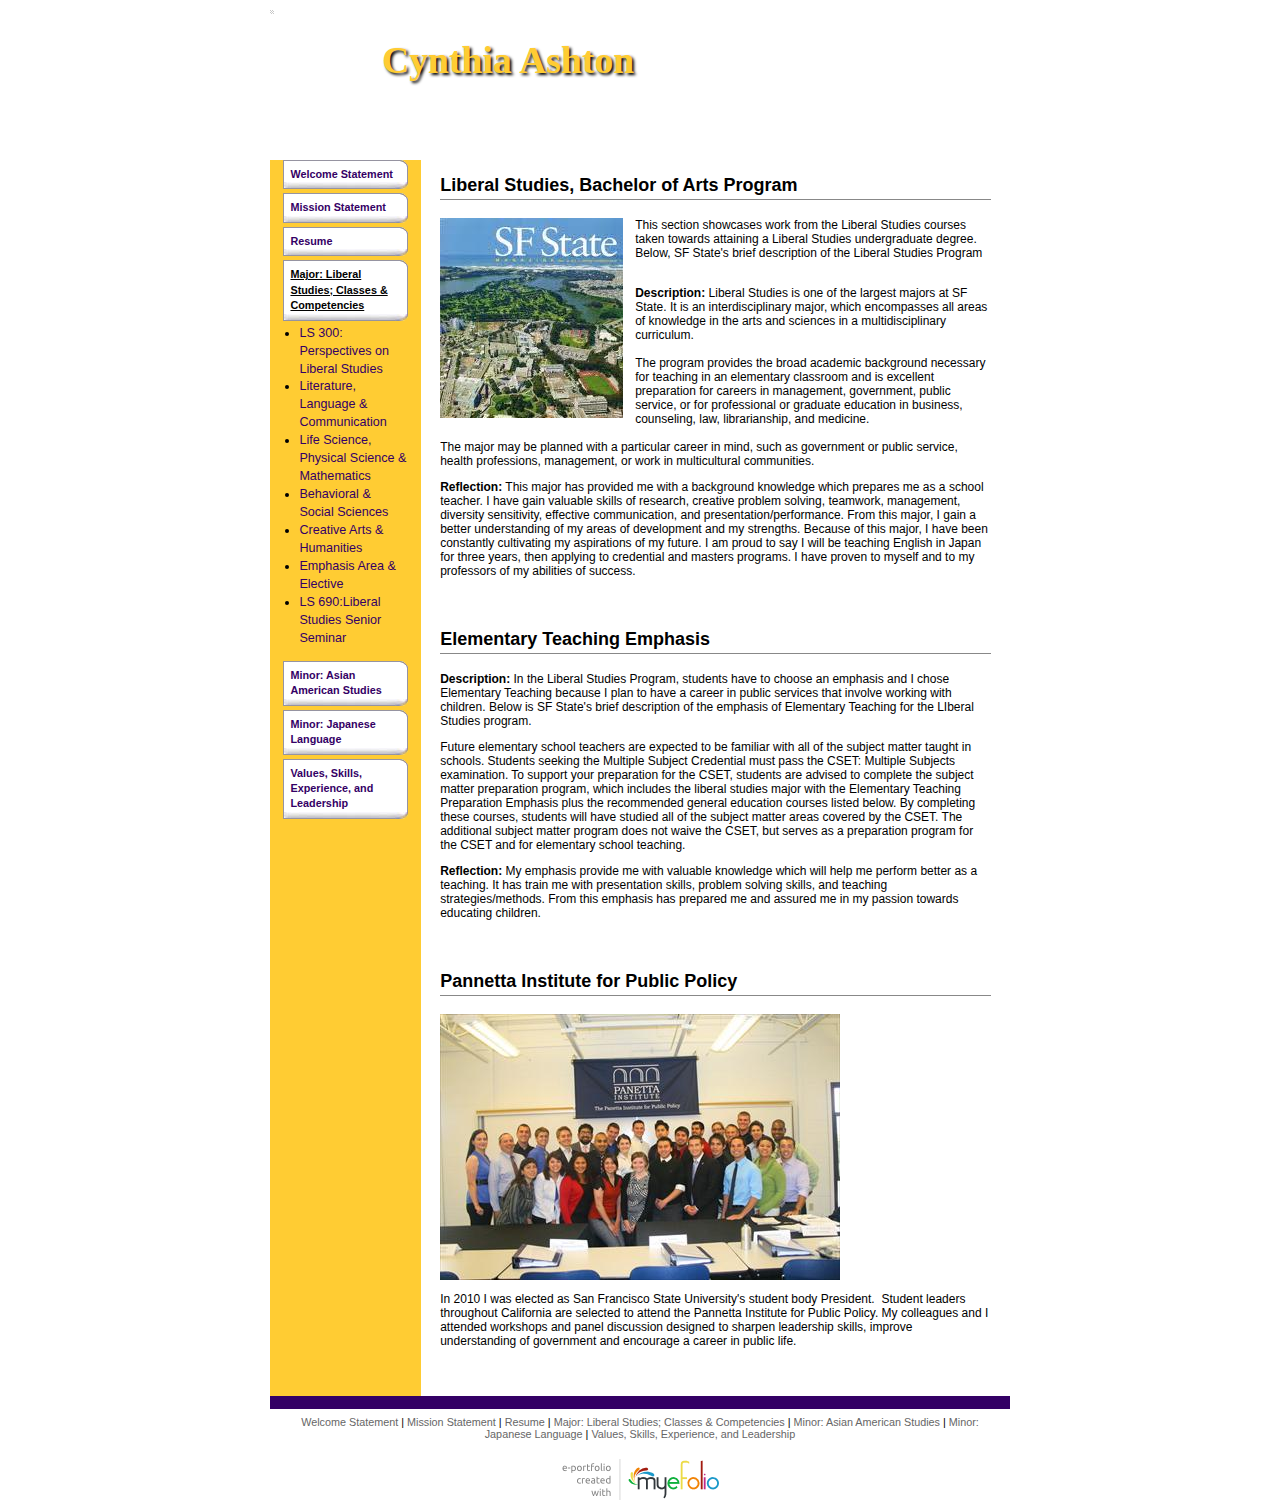
<file: comps.html>
<!DOCTYPE html>
<html xml:lang="en" itemscope="itemscope" itemtype="http://schema.org/WebPage" xmlns="http://www.w3.org/1999/xhtml" xmlns:og="http://ogp.me/ns#" xmlns:fb="http://www.facebook.com/2008/fbml" lang="en">
<head>
<meta content="text/html; charset=UTF-8" http-equiv="Content-Type">
<title>Cynthia Ashton :
			Major: Liberal Studies; Classes &amp; Competencies</title><meta http-equiv="X-UA-Compatible" content="IE=edge,chrome=1"><!--opengraph, inner--><meta property="og:title" content="Major: Liberal Studies; Classes &amp; Competencies"><meta property="og:type" content="page"><!--schema.org, inner--><meta itemprop="name" content="Major: Liberal Studies; Classes &amp; Competencies"><!--opengraph url--><meta property="og:url" content="http://cynthiaashton.myefolio.com/comps"><!--schema.org url--><meta itemprop="url" content="http://cynthiaashton.myefolio.com/comps"><!--opengraph image--><meta property="og:image" content="http://cynthiaashton.myefolio.com/Uploads/sf_float.jpeg"><!--schema.org image--><meta itemprop="image" content="http://cynthiaashton.myefolio.com/Uploads/sf_float.jpeg"><!--opengraph site name--><meta property="og:site_name" content="Cynthia Ashton"><!--default-->
		<!--[if lt IE 9]>
			<script src="//html5shiv.googlecode.com/svn/trunk/html5.js"></script>
		<![endif]-->
		
				<!--[if lt IE 8]>
				<script src="http://ie7-js.googlecode.com/svn/version/2.0(beta3)/IE8.js" type="text/javascript"></script>
				<![endif]-->
				
<link media="all" href="comps.css" type="text/css" rel="stylesheet">
</head>
<body class="design_SFSU"><div id="allContainer"><div id="allWrap"><a href="#mainContent" style="display: none;">Skip to main content</a><div id="banner"><h1><span id="heading">Cynthia Ashton</span></h1></div><div id="leftBG"><div class="columnContainer"><div id="leftColumn" class="narrow column"><h2 class="hidden" xmlns="">Site Navigation</h2><ul class="nav basic" xmlns=""><li class="page home" id="page_347cac16-ee2f-4b56-9548-ec0c4e521100"><a href="welcome.html" rel="home" indepth="true"><span class="pageWrapper"><span class="pageInnerWrapper">Welcome Statement</span></span></a></li><li class="page" id="page_a54a9b35-446e-47f9-9827-bd47a4baf6da"><a href="mission.html" indepth="true"><span class="pageWrapper"><span class="pageInnerWrapper">Mission Statement</span></span></a></li><li class="page" id="page_8b9b2fbe-989d-44d3-9ec1-75b23d8a9941"><a href="resume.html" indepth="true"><span class="pageWrapper"><span class="pageInnerWrapper">Resume</span></span></a></li><li class="page current" id="page_afc52639-2727-422a-8480-ac825d73dc02"><a href="comps.html" indepth="true"><span class="pageWrapper"><span class="pageInnerWrapper">Major: Liberal Studies; Classes &amp; Competencies</span></span></a><ul class="childPages"><li class="page" id="page_5cba9bf1-3d8b-4286-80f1-17cdd451cf31"><a href="http://cynthiaashton.myefolio.com/ls300"><span class="pageWrapper"><span class="pageInnerWrapper">LS 300: Perspectives on Liberal Studies</span></span></a></li><li class="page" id="page_0eba565c-6a62-4ae9-bf0a-d756006cfb15"><a href="http://cynthiaashton.myefolio.com/litcomm"><span class="pageWrapper"><span class="pageInnerWrapper">Literature, Language &amp; Communication</span></span></a></li><li class="page" id="page_b0e35a4f-bb3f-48c4-be04-2ec587eedec5"><a href="http://cynthiaashton.myefolio.com/lifescimath"><span class="pageWrapper"><span class="pageInnerWrapper">Life Science, Physical Science &amp; Mathematics</span></span></a></li><li class="page" id="page_1d1dddd3-a0f0-48ee-b030-a95bee647fdf"><a href="http://cynthiaashton.myefolio.com/bss"><span class="pageWrapper"><span class="pageInnerWrapper">Behavioral &amp; Social Sciences</span></span></a></li><li class="page" id="page_960e3f6b-2c7f-47e9-903e-9c4787dddb2e"><a href="http://cynthiaashton.myefolio.com/artshum"><span class="pageWrapper"><span class="pageInnerWrapper">Creative Arts &amp; Humanities</span></span></a></li><li class="page" id="page_5e5a6f2f-40f9-4b23-83cf-ff7c4b7adf12"><a href="http://cynthiaashton.myefolio.com/emphasiselec"><span class="pageWrapper"><span class="pageInnerWrapper">Emphasis Area &amp; Elective</span></span></a></li><li class="page" id="page_8dfcae37-0e30-48da-b720-88f695f1fb53"><a href="http://cynthiaashton.myefolio.com/ls690"><span class="pageWrapper"><span class="pageInnerWrapper">LS 690:Liberal Studies Senior Seminar</span></span></a></li></ul></li><li class="page" id="page_c77e31ac-07fb-44e6-b1bb-5cdbe147af02"><a href="aas.html" indepth="true"><span class="pageWrapper"><span class="pageInnerWrapper">Minor: Asian American Studies</span></span></a></li><li class="page" id="page_b734c63e-9956-4941-aabf-bb78c2a910c4"><a href="japnlang.html" indepth="true"><span class="pageWrapper"><span class="pageInnerWrapper">Minor: Japanese Language</span></span></a></li><li class="page" id="page_6e3b6024-68ac-4500-8a10-fa42b7e3d804"><a href="valueskill.html" indepth="true"><span class="pageWrapper"><span class="pageInnerWrapper">Values, Skills, Experience, and Leadership</span></span></a></li></ul></div><div id="mainColumn" class="column"><a id="mainContentAnchor" name="mainContent"></a><article role="article"><div class="content Basic  formId_Basic contentId_f28ce705-c763-4fad-9065-6e3903292956 pageContentId_ba475e2a-0675-4ee6-8303-c67de9f2414c" itemscope="itemscope" itemtype="http://schema.org/Thing"><link itemprop="url" href="http://cynthiaashton.myefolio.com/comps/f28ce705-c763-4fad-9065-6e3903292956"><input class="hiddenContentFormId" value="Basic" type="hidden"><h2 class="field contentTitle " itemprop="name"><span class="value">Liberal Studies, Bachelor of Arts Program</span></h2><div class="contentBody"><div class="image left"><img src="sf_float.jpeg" alt="SF State" title="SF State"></div><div class="field description Textarea"><div class="value">
<p>This section showcases work from the Liberal Studies courses taken towards attaining a Liberal Studies undergraduate degree. Below, SF State's brief description of the Liberal Studies Program</p>

<p><br>
<strong>Description:</strong> Liberal Studies is one of the largest majors at SF State. It is an interdisciplinary major, which encompasses all areas of knowledge in the arts and sciences in a multidisciplinary curriculum.<br>
<br>
 The program provides the broad academic background necessary for teaching in an elementary classroom and is excellent preparation for careers in management, government, public service, or for professional or graduate education in business, counseling, law, librarianship, and medicine.<br>
<br>
 The major may be planned with a particular career in mind, such as government or public service, health professions, management, or work in multicultural communities.</p>

<p><strong>Reflection:</strong> This major has provided me with a background knowledge which prepares me as a school teacher. I have gain valuable skills of research, creative problem solving, teamwork, management, diversity sensitivity, effective communication, and presentation/performance. From this major, I gain a better understanding of my areas of development and my strengths. Because of this major, I have been constantly cultivating my aspirations of my future. I am proud to say I will be teaching English in Japan for three years, then applying to credential and masters programs. I have proven to myself and to my professors of my abilities of success.&nbsp;</p>
</div></div><div class="textblock"></div></div></div></article><article role="article"><div class="content Basic  formId_Basic contentId_93228c68-4da8-45e5-bd2e-ce5377d20651 pageContentId_c5147f00-3ed3-444e-be84-cb29c5faf5ca" itemscope="itemscope" itemtype="http://schema.org/Thing"><link itemprop="url" href="http://cynthiaashton.myefolio.com/comps/93228c68-4da8-45e5-bd2e-ce5377d20651"><input class="hiddenContentFormId" value="Basic" type="hidden"><h2 class="field contentTitle " itemprop="name"><span class="value">Elementary Teaching Emphasis</span></h2><div class="contentBody"><div class="field description Textarea"><div class="value">
<p><strong>Description:</strong> In the Liberal Studies Program, students have to choose an emphasis and I chose Elementary Teaching because I plan to have a career in public services that involve working with children. Below is SF State's brief description of the emphasis of Elementary Teaching for the LIberal Studies program.</p>

<p>Future elementary school teachers are expected to be familiar with all of the subject matter taught in schools. Students seeking the Multiple Subject Credential must pass the CSET: Multiple Subjects examination. To support your preparation for the CSET, students are advised to complete the subject matter preparation program, which includes the liberal studies major with the Elementary Teaching Preparation Emphasis plus the recommended general education courses listed below. By completing these courses, students will have studied all of the subject matter areas covered by the CSET. The additional subject matter program does not waive the CSET, but serves as a preparation program for the CSET and for elementary school teaching.</p>

<p><strong>Reflection:</strong> My emphasis provide me with valuable knowledge which will help me perform better as a teaching. It has train me with presentation skills, problem solving skills, and teaching strategies/methods. From this emphasis has prepared me and assured me in my passion towards educating children.&nbsp;</p>
</div></div><div class="textblock"></div><div class="textblock"></div></div></div></article><div class="image content formId_UploadImage contentId_bcd5a4af-92c0-4758-93b7-69e5d85e6589 pageContentId_1162723f-eb34-457d-9acc-8c8cbc49d6df" itemscope="itemscope" itemtype="http://schema.org/Thing"><meta itemprop="image" content="http://cynthiaashton.myefolio.com/Uploads/panetta_full.jpg"><input class="hiddenContentFormId" value="UploadImage" type="hidden"><h2 class="field contentTitle " itemprop="name"><span class="value">Pannetta Institute for Public Policy</span></h2><img src="panetta_full.jpg" alt="California Student Leaders" title="California Student Leaders"><div class="field description Html"><div class="value"><!-- p { margin-bottom: 0.08in; } -->
<p style="margin-bottom: 0in;">In 2010 I was elected as San Francisco State University's student body President. &nbsp;Student leaders throughout California are selected to attend the Pannetta Institute for Public Policy. My colleagues and I attended workshops and panel discussion designed to sharpen leadership skills, improve understanding of government and encourage a career in public life.</p>
</div></div></div></div><div class="clr"></div></div></div><div id="footer"></div><div class="footerNav" xmlns=""><a class="page home" href="welcome.html" rel="home" indepth="true">Welcome Statement</a> | <a class="page" href="mission.html" indepth="true">Mission Statement</a> | <a class="page" href="resume.html" indepth="true">Resume</a> | <a class="page current" href="comps.html" indepth="true">Major: Liberal Studies; Classes &amp; Competencies</a> | <a class="page" href="aas.html" indepth="true">Minor: Asian American Studies</a> | <a class="page" href="japnlang.html" indepth="true">Minor: Japanese Language</a> | <a class="page" href="valueskill.html" indepth="true">Values, Skills, Experience, and Leadership</a></div><div id="footerLogos" class="footerLogos"><a href="http://www.myefolio.com/" target="_new"><img src="logo_myefolio.png" alt="e-Portfolio created with myeFolio"></a></div></div></div><div id="blueimp-gallery" class="blueimp-gallery blueimp-gallery-controls"><div class="slides"></div><h3 class="title"></h3><a class="prev">‹</a><a class="next">›</a><a class="close">×</a><a class="play-pause"></a><ol class="indicator"></ol><div class="modal fade"><div class="modal-dialog modal-lg"><div class="modal-content"><div class="modal-header"><button type="button" class="close" aria-hidden="true">×</button><h4 class="modal-title"></h4></div><div class="modal-body next"></div><div class="modal-footer"><button type="button" class="btn btn-default pull-left prev"><i class="glyphicon glyphicon-chevron-left">&nbsp;</i>
                  Previous
                </button><button type="button" class="btn btn-primary next">
                  Next
                  <i class="glyphicon glyphicon-chevron-right">&nbsp;</i></button></div></div></div></div></div>

</body></html>
</file>
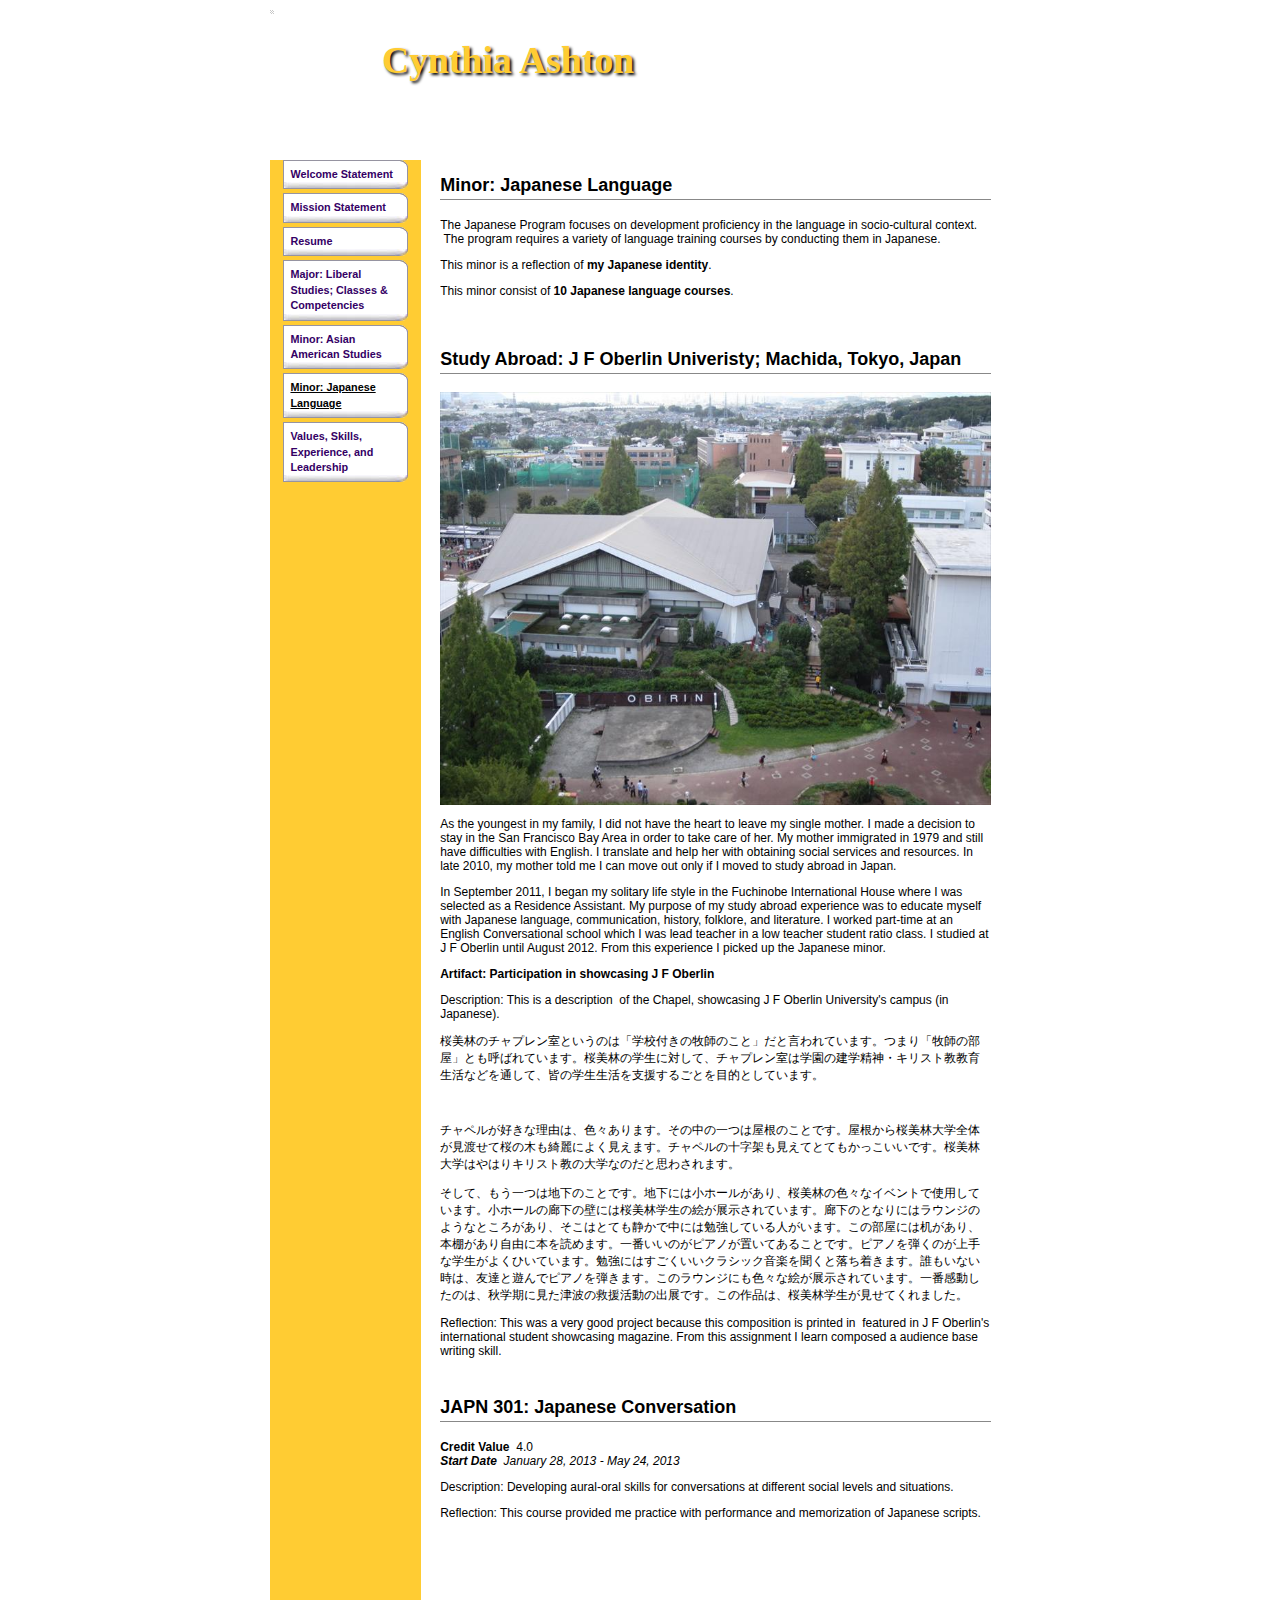
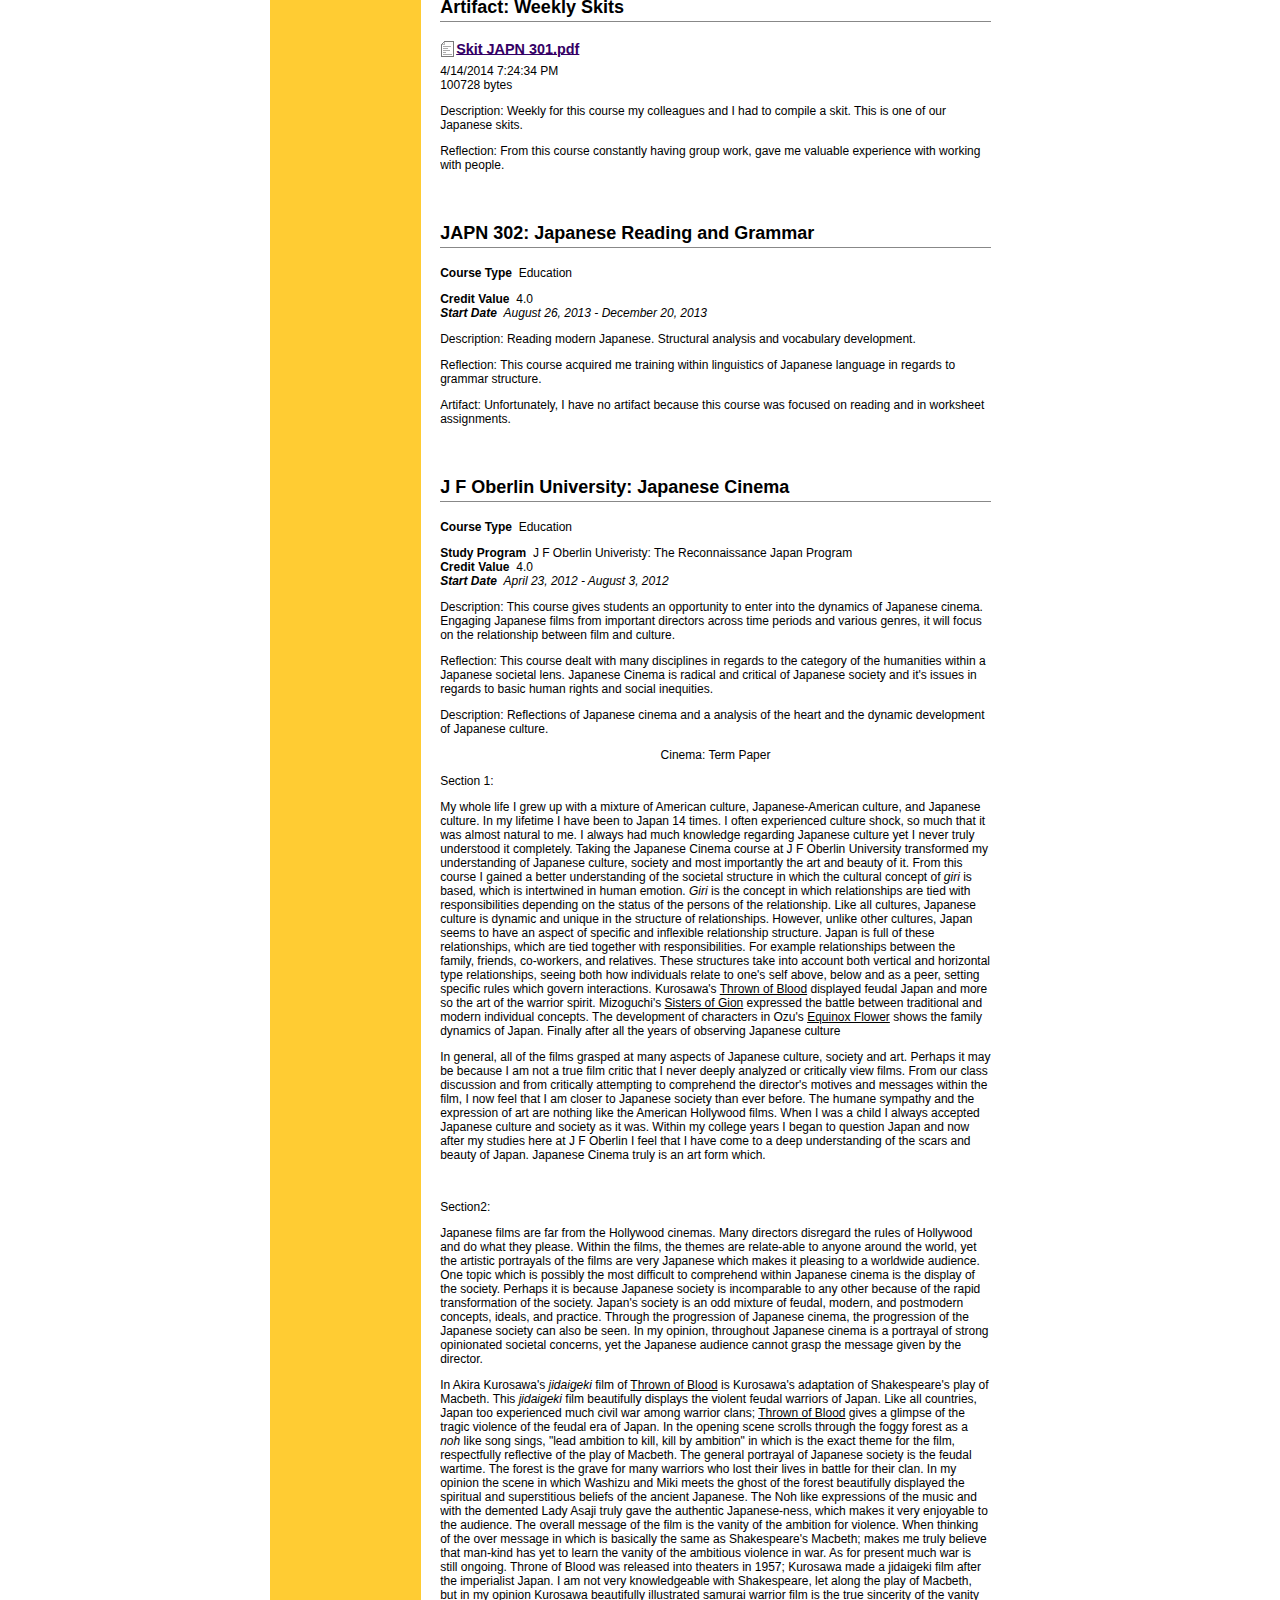
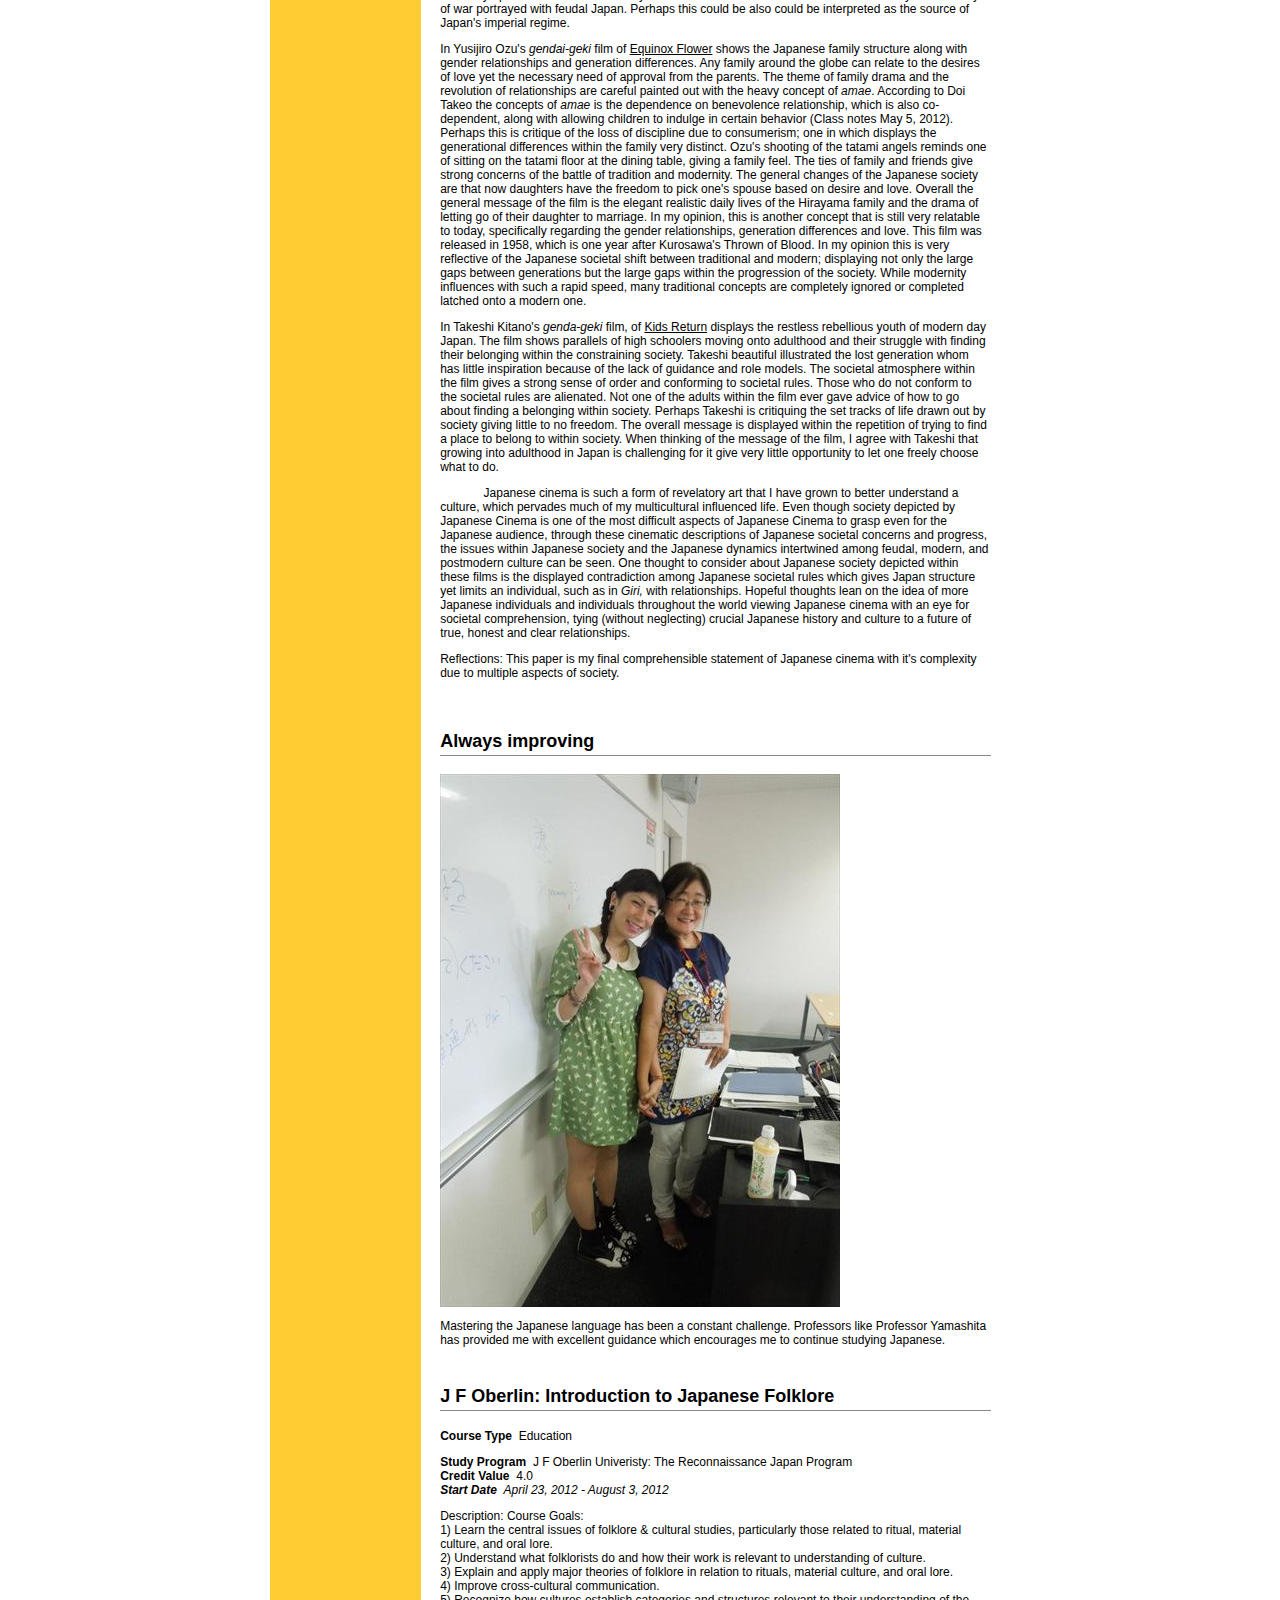
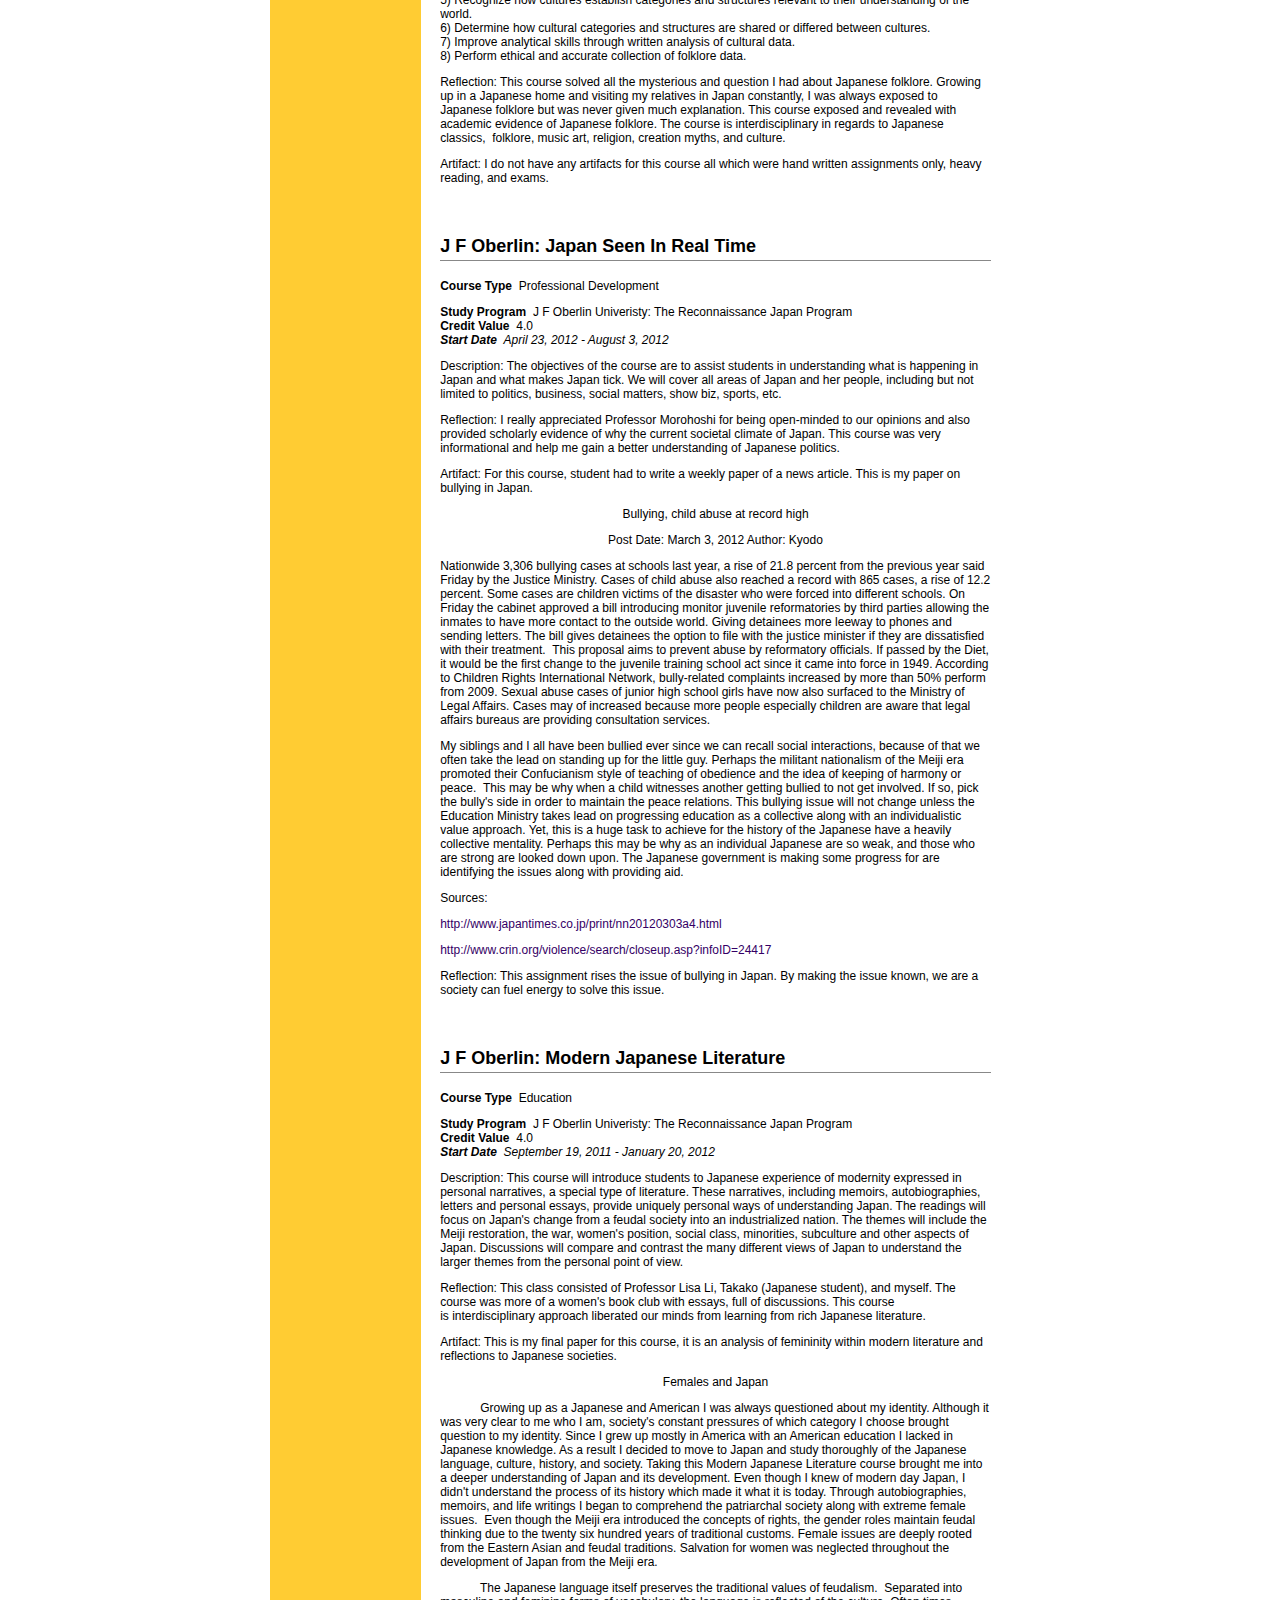
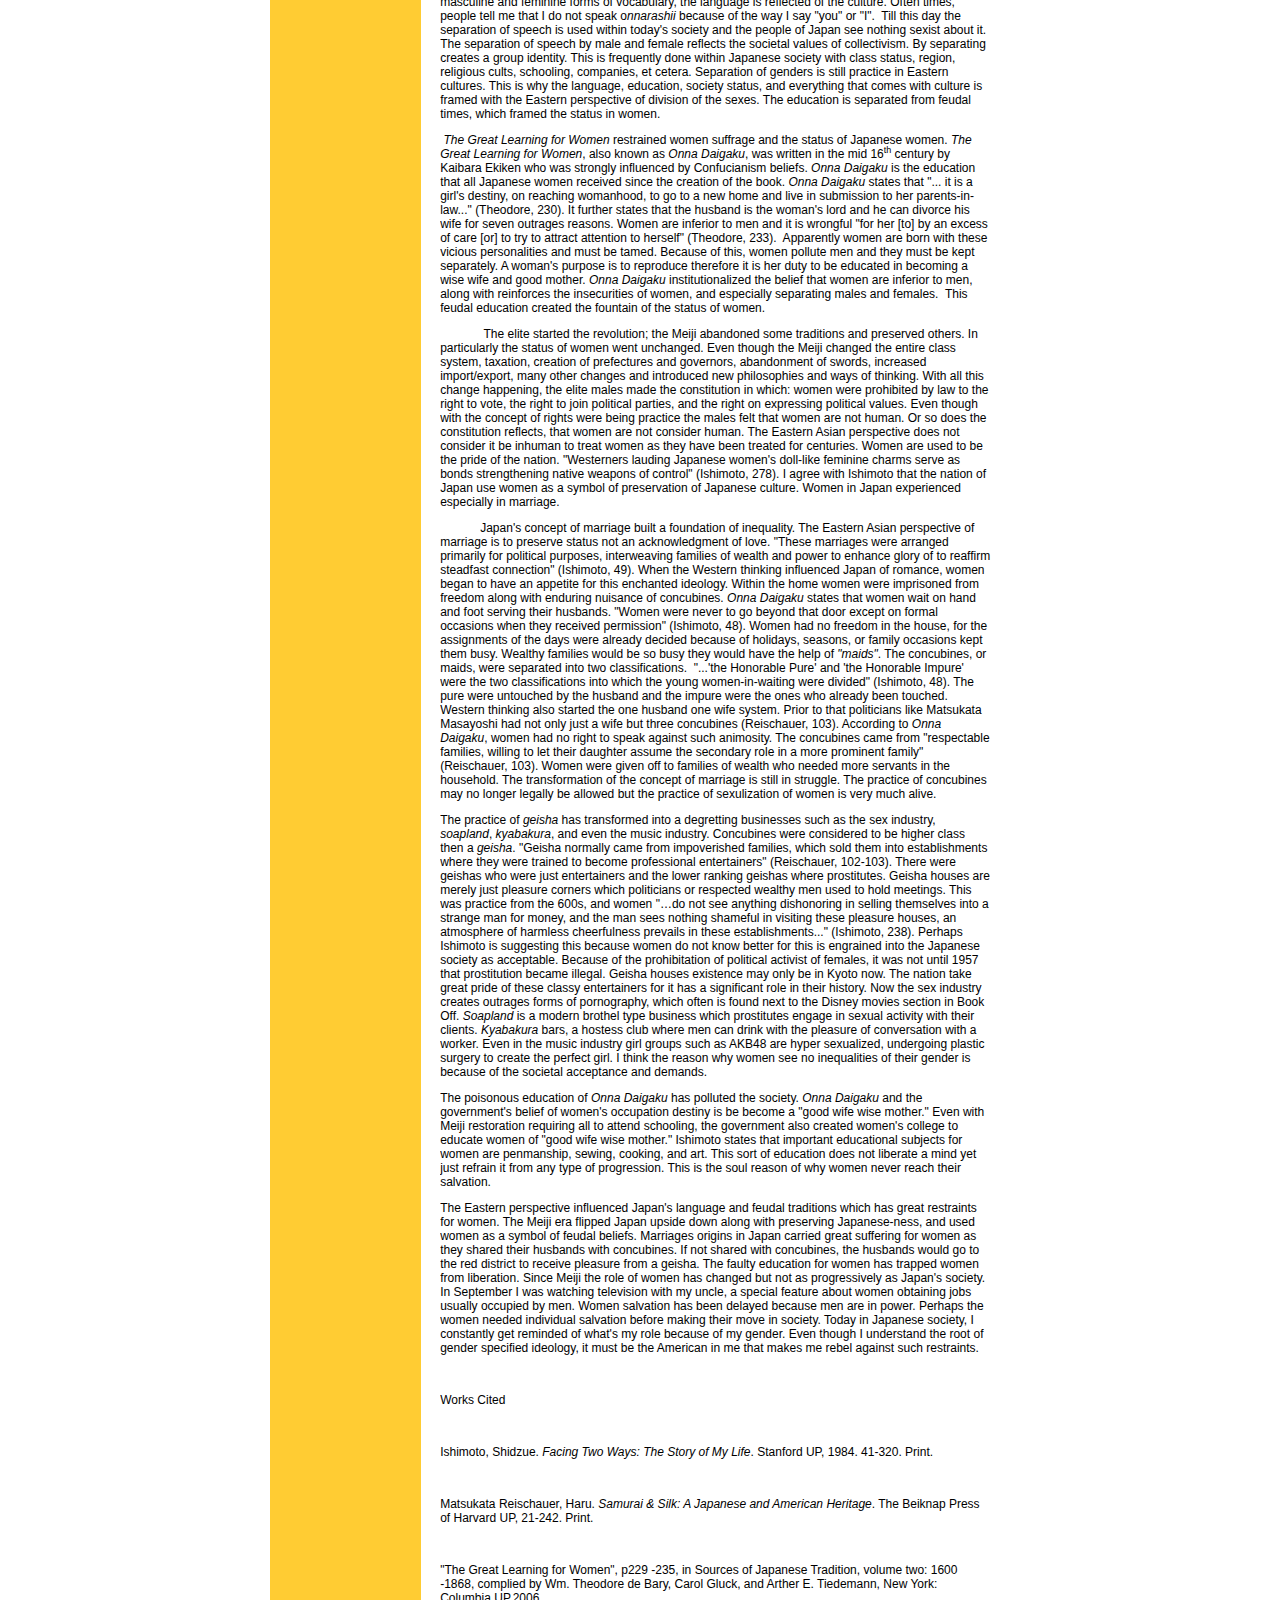
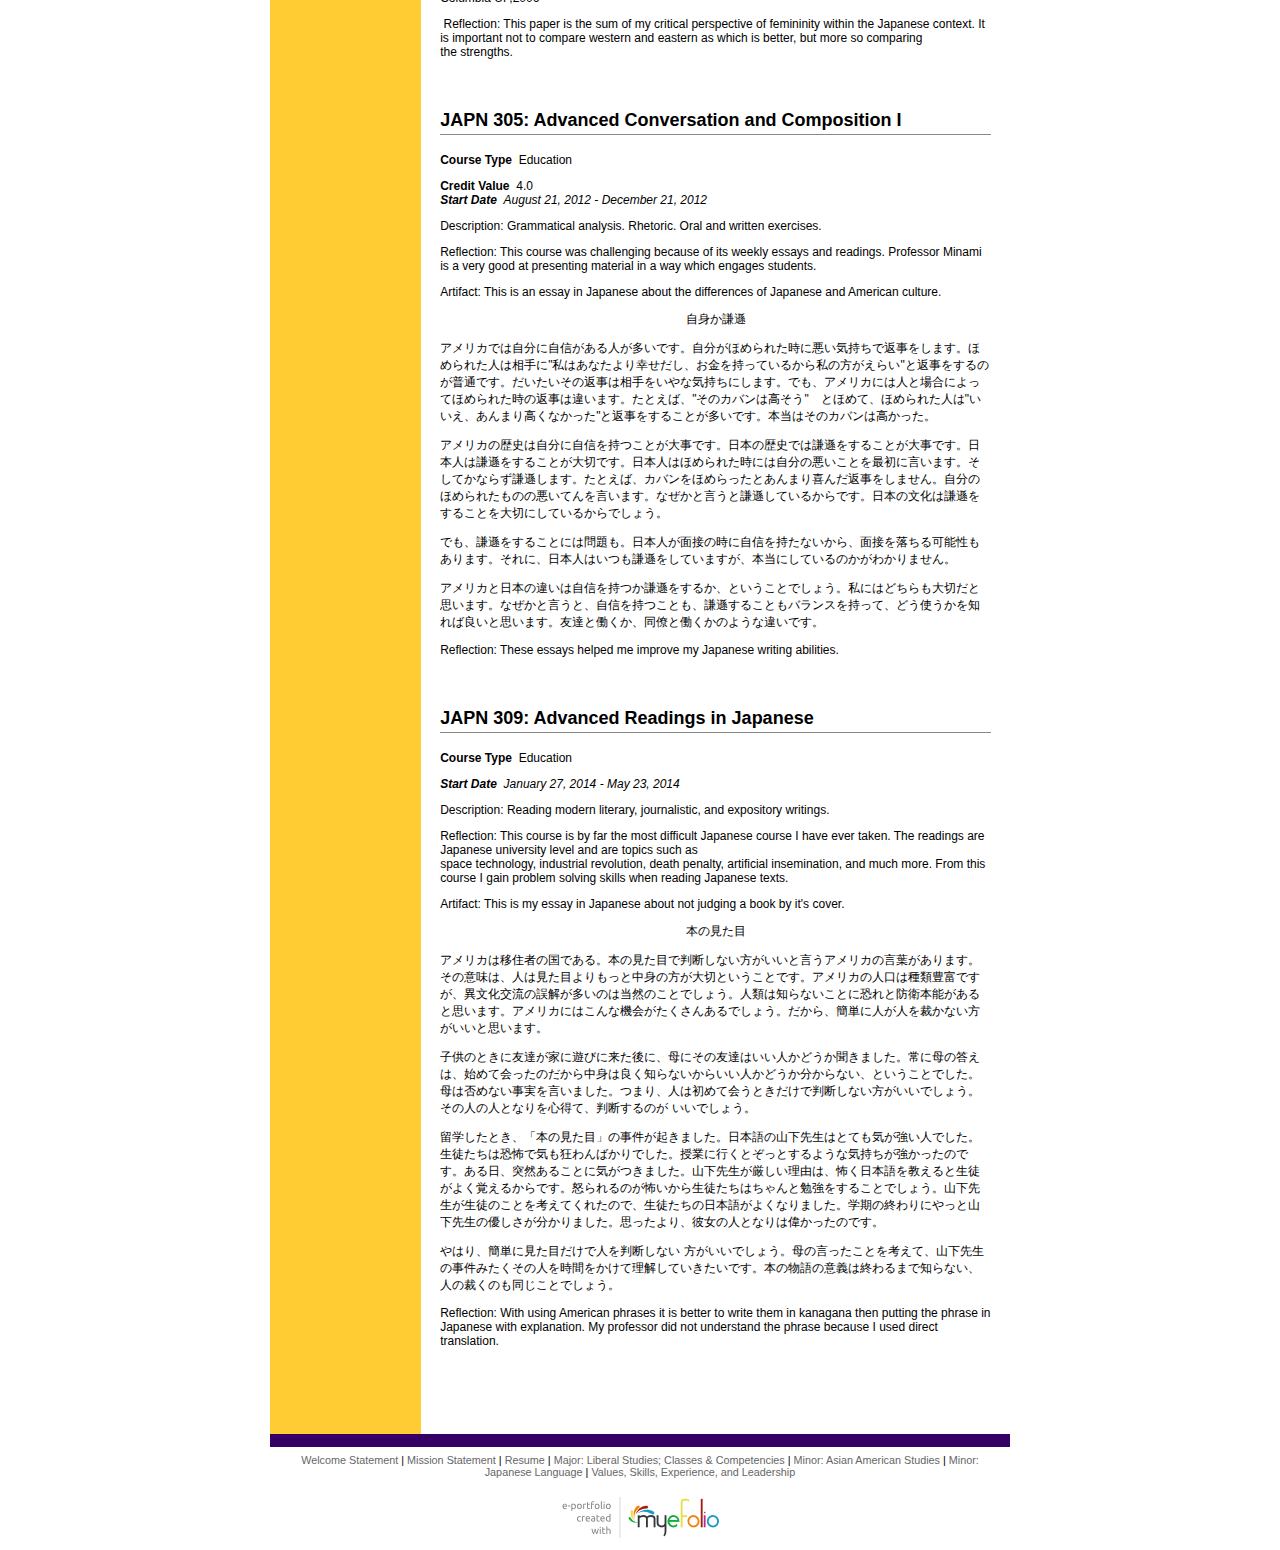
<file: japnlang.html>
<!DOCTYPE html>
<html xml:lang="en" itemscope="itemscope" itemtype="http://schema.org/WebPage" xmlns="http://www.w3.org/1999/xhtml" xmlns:og="http://ogp.me/ns#" xmlns:fb="http://www.facebook.com/2008/fbml" lang="en">
<head>
<meta content="text/html; charset=UTF-8" http-equiv="Content-Type">
<title>Cynthia Ashton :
			Minor: Japanese Language</title><meta http-equiv="X-UA-Compatible" content="IE=edge,chrome=1"><!--opengraph, inner--><meta property="og:title" content="Minor: Japanese Language"><meta property="og:type" content="page"><!--schema.org, inner--><meta itemprop="name" content="Minor: Japanese Language"><!--opengraph url--><meta property="og:url" content="http://cynthiaashton.myefolio.com/japnlang"><!--schema.org url--><meta itemprop="url" content="http://cynthiaashton.myefolio.com/japnlang"><!--opengraph image--><meta property="og:image" content="http://cynthiaashton.myefolio.com/Uploads/obirnuni_full.jpg"><!--schema.org image--><meta itemprop="image" content="http://cynthiaashton.myefolio.com/Uploads/obirnuni_full.jpg"><!--opengraph site name--><meta property="og:site_name" content="Cynthia Ashton"><!--default-->
		<!--[if lt IE 9]>
			<script src="//html5shiv.googlecode.com/svn/trunk/html5.js"></script>
		<![endif]-->
		
				<!--[if lt IE 8]>
				<script src="http://ie7-js.googlecode.com/svn/version/2.0(beta3)/IE8.js" type="text/javascript"></script>
				<![endif]-->
				
<link media="all" href="japnlang.css" type="text/css" rel="stylesheet">
</head>
<body class="design_SFSU"><div id="allContainer"><div id="allWrap"><a href="#mainContent" style="display: none;">Skip to main content</a><div id="banner"><h1><span id="heading">Cynthia Ashton</span></h1></div><div id="leftBG"><div class="columnContainer"><div id="leftColumn" class="narrow column"><h2 class="hidden" xmlns="">Site Navigation</h2><ul class="nav basic" xmlns=""><li class="page home" id="page_347cac16-ee2f-4b56-9548-ec0c4e521100"><a href="welcome.html" rel="home" indepth="true"><span class="pageWrapper"><span class="pageInnerWrapper">Welcome Statement</span></span></a></li><li class="page" id="page_a54a9b35-446e-47f9-9827-bd47a4baf6da"><a href="mission.html" indepth="true"><span class="pageWrapper"><span class="pageInnerWrapper">Mission Statement</span></span></a></li><li class="page" id="page_8b9b2fbe-989d-44d3-9ec1-75b23d8a9941"><a href="resume.html" indepth="true"><span class="pageWrapper"><span class="pageInnerWrapper">Resume</span></span></a></li><li class="page" id="page_afc52639-2727-422a-8480-ac825d73dc02"><a href="comps.html" indepth="true"><span class="pageWrapper"><span class="pageInnerWrapper">Major: Liberal Studies; Classes &amp; Competencies</span></span></a></li><li class="page" id="page_c77e31ac-07fb-44e6-b1bb-5cdbe147af02"><a href="aas.html" indepth="true"><span class="pageWrapper"><span class="pageInnerWrapper">Minor: Asian American Studies</span></span></a></li><li class="page current" id="page_b734c63e-9956-4941-aabf-bb78c2a910c4"><a href="japnlang.html" indepth="true"><span class="pageWrapper"><span class="pageInnerWrapper">Minor: Japanese Language</span></span></a></li><li class="page" id="page_6e3b6024-68ac-4500-8a10-fa42b7e3d804"><a href="valueskill.html" indepth="true"><span class="pageWrapper"><span class="pageInnerWrapper">Values, Skills, Experience, and Leadership</span></span></a></li></ul></div><div id="mainColumn" class="column"><a id="mainContentAnchor" name="mainContent"></a><article role="article"><div class="content Basic  formId_Basic contentId_bfebeb30-e83b-49b8-8586-1aae319d52a1 pageContentId_7d3aba27-1ef1-4285-a555-299187d8b55a" itemscope="itemscope" itemtype="http://schema.org/Thing"><link itemprop="url" href="http://cynthiaashton.myefolio.com/japnlang/bfebeb30-e83b-49b8-8586-1aae319d52a1"><input class="hiddenContentFormId" value="Basic" type="hidden"><h2 class="field contentTitle " itemprop="name"><span class="value">Minor: Japanese Language</span></h2><div class="contentBody"><div class="field description Textarea"><div class="value">
<p>The Japanese Program focuses on development proficiency in the language in socio-cultural context. &nbsp;The program requires a variety of language training courses by conducting them in Japanese.&nbsp;</p>

<p>This minor is a reflection of <strong>my Japanese identity</strong>.&nbsp;</p>

<p>This minor consist of <strong>10 Japanese language courses</strong>.&nbsp;</p>
</div></div><div class="textblock"></div><div class="textblock"></div></div></div></article><div class="image content formId_UploadImage contentId_d57c1637-4e1d-4f4b-bdd8-47ed298b42d9 pageContentId_482f97b6-364b-41c8-be1b-eb844827373f" itemscope="itemscope" itemtype="http://schema.org/Thing"><meta itemprop="image" content="http://cynthiaashton.myefolio.com/Uploads/obirnuni_full.jpg"><input class="hiddenContentFormId" value="UploadImage" type="hidden"><h2 class="field contentTitle " itemprop="name"><span class="value">Study Abroad: J F Oberlin Univeristy; Machida, Tokyo, Japan</span></h2><img src="obirnuni_full.jpg" alt="From the 9th floor view." title="From the 9th floor view."><div class="field description Html"><div class="value">
<p>As the youngest in my family, I did not have the heart to leave my single mother. I made a decision to stay in the San Francisco Bay Area in order to take care of her. My mother immigrated in 1979 and still have difficulties with English. I translate and help her with obtaining social services and resources. In late 2010, my mother told me I can move out only if I moved to study abroad in Japan.&nbsp;</p>

<p>In September 2011, I began my solitary life style in the Fuchinobe International House where I was selected as a Residence Assistant. My purpose of my study abroad experience was to educate myself with Japanese language, communication, history, folklore, and literature. I worked part-time at an English Conversational school which I was lead teacher in a low teacher student ratio class. I studied at J F Oberlin until August 2012. From this experience I picked up the Japanese minor.&nbsp;</p>

<p><strong>Artifact: Participation in showcasing J F Oberlin</strong>&nbsp;</p>

<p>Description: This is a description&nbsp; of the Chapel, showcasing J F Oberlin University's campus (in Japanese).&nbsp;</p>

<p>桜美林のチャプレン室というのは「学校付きの牧師のこと」だと言われています。つまり「牧師の部屋」とも呼ばれています。桜美林の学生に対して、チャプレン室は学園の建学精神・キリスト教教育生活などを通して、皆の学生生活を支援するごとを目的としています。</p>

<p>&nbsp;</p>

<p>チャペルが好きな理由は、色々あります。その中の一つは屋根のことです。屋根から桜美林大学全体が見渡せて桜の木も綺麗によく見えます。チャペルの十字架も見えてとてもかっこいいです。桜美林大学はやはりキリスト教の大学なのだと思わされます。</p>

<p>そして、もう一つは地下のことです。地下には小ホールがあり、桜美林の色々なイベントで使用しています。小ホールの廊下の壁には桜美林学生の絵が展示されています。廊下のとなりにはラウンジのようなところがあり、そこはとても静かで中には勉強している人がいます。この部屋には机があり、本棚があり自由に本を読めます。一番いいのがピアノが置いてあることです。ピアノを弾くのが上手な学生がよくひいています。勉強にはすごくいいクラシック音楽を聞くと落ち着きます。誰もいない時は、友達と遊んでピアノを弾きます。このラウンジにも色々な絵が展示されています。一番感動したのは、秋学期に見た津波の救援活動の出展です。この作品は、桜美林学生が見せてくれました。</p>

<p>Reflection: This was a very good project because this composition is printed in &nbsp;featured in J F Oberlin's international student showcasing magazine. From this assignment I learn composed a audience base writing skill.&nbsp;</p>
</div></div></div><article role="article"><div class="content Education  formId_Education contentId_363928d7-64ac-4b20-8065-e95a12f93e1d pageContentId_fb74415a-651f-4eb6-b5cf-b9920e31abac" itemscope="itemscope" itemtype="http://schema.org/Thing"><link itemprop="url" href="http://cynthiaashton.myefolio.com/japnlang/363928d7-64ac-4b20-8065-e95a12f93e1d"><input class="hiddenContentFormId" value="Education" type="hidden"><h2 class="field contentTitle " itemprop="name"><span class="value">JAPN 301: Japanese Conversation</span></h2><div class="contentBody"><div class="field creditValue Text"><span class="label">Credit Value&nbsp;
		</span><span class="value">4.0</span></div><div class="dateRange"><span class="field startDate"><span class="label">Start Date&nbsp;
		</span><span class="value">January 28, 2013</span></span> - <span class="field endDate"><span class="value">May 24, 2013</span></span></div><div class="field description Html"><div class="value">
<p><span>Description: Developing aural-oral skills for conversations at different social levels and situations.&nbsp;<br>
</span></p>

<p><span>Reflection: This course provided me practice with performance and memorization of Japanese scripts.&nbsp;</span></p>

<p><span>&nbsp;</span></p>
</div></div><div class="textblock"></div><div class="textblock"></div></div></div></article><div class="content UploadFile formId_UploadFile contentId_12f740df-23cc-4deb-aa3b-c206b50c4fcc pageContentId_c620ee25-05b6-4c1e-91c4-d3f41b3e0a07 " itemscope="itemscope" itemtype="http://schema.org/Thing" xmlns=""><input class="hiddenContentFormId" value="UploadFile" type="hidden"><h2 class="field contentTitle " itemprop="name" xmlns="http://www.w3.org/1999/xhtml"><span class="value">Artifact: Weekly Skits</span></h2><div class="contentBody"><div class="fileLinkSpacer"><a class="fileLink" href="skit@20japn@20301.pdf" itemprop="url"><img src="general.png" alt="file"><span class="linkText">Skit JAPN 301.pdf</span></a></div><div class="field uploadFileDate " xmlns="http://www.w3.org/1999/xhtml"><span class="value">4/14/2014 7:24:34 PM</span></div><div class="field uploadFileSize " xmlns="http://www.w3.org/1999/xhtml"><span class="value">100728 bytes
		</span></div><div class="field description Html" xmlns="http://www.w3.org/1999/xhtml"><div class="value">
<p>Description: Weekly for this course my colleagues and I had to compile a skit. This is one of our Japanese skits.&nbsp;</p>

<p>Reflection: From this course constantly having group work, gave me valuable experience with working with people.&nbsp;</p>
</div></div><div class="textblock" xmlns="http://www.w3.org/1999/xhtml"></div></div></div><article role="article"><div class="content Education  formId_Education contentId_9e07a4c3-2062-4a8c-bebb-6c9e2649ab3e pageContentId_c9254559-4d20-40f3-a2bc-09846d8baa20" itemscope="itemscope" itemtype="http://schema.org/Thing"><link itemprop="url" href="http://cynthiaashton.myefolio.com/japnlang/9e07a4c3-2062-4a8c-bebb-6c9e2649ab3e"><input class="hiddenContentFormId" value="Education" type="hidden"><h2 class="field contentTitle " itemprop="name"><span class="value">JAPN 302: Japanese Reading and Grammar</span></h2><div class="contentBody"><div class="list menu"><span class="label">Course Type&nbsp;
		</span>Education</div><div class="field creditValue Text"><span class="label">Credit Value&nbsp;
		</span><span class="value">4.0</span></div><div class="dateRange"><span class="field startDate"><span class="label">Start Date&nbsp;
		</span><span class="value">August 26, 2013</span></span> - <span class="field endDate"><span class="value">December 20, 2013</span></span></div><div class="field description Html"><div class="value">
<p><span>Description: Reading modern Japanese. Structural analysis and vocabulary development.&nbsp;<br>
</span></p>

<p><span>Reflection:&nbsp;This course&nbsp;acquired&nbsp;me training within linguistics of&nbsp;Japanese&nbsp;language&nbsp;in regards to grammar&nbsp;structure. &nbsp;</span></p>

<p><span>Artifact: Unfortunately, I have no artifact&nbsp;because&nbsp;this course was&nbsp;focused on reading and in worksheet assignments.&nbsp;</span></p>
</div></div><div class="textblock"></div><div class="textblock"></div></div></div></article><article role="article"><div class="content Education  formId_Education contentId_9c0b80f7-90c0-4bc9-80a9-58806bbdf781 pageContentId_f01adbae-7c22-426e-8a14-4cb62da8dcc1" itemscope="itemscope" itemtype="http://schema.org/Thing"><link itemprop="url" href="http://cynthiaashton.myefolio.com/japnlang/9c0b80f7-90c0-4bc9-80a9-58806bbdf781"><input class="hiddenContentFormId" value="Education" type="hidden"><h2 class="field contentTitle " itemprop="name"><span class="value">J F Oberlin University: Japanese Cinema</span></h2><div class="contentBody"><div class="list menu"><span class="label">Course Type&nbsp;
		</span>Education</div><div class="field studyType Text"><span class="label">Study Program&nbsp;
		</span><span class="value">J F Oberlin Univeristy: The Reconnaissance Japan Program</span></div><div class="field creditValue Text"><span class="label">Credit Value&nbsp;
		</span><span class="value">4.0</span></div><div class="dateRange"><span class="field startDate"><span class="label">Start Date&nbsp;
		</span><span class="value">April 23, 2012</span></span> - <span class="field endDate"><span class="value">August 3, 2012</span></span></div><div class="field description Html"><div class="value">
<p>Description: This course gives students an opportunity to enter into the dynamics of Japanese cinema. Engaging Japanese films from important directors across time periods and various genres, it will focus on the relationship between film and culture.</p>

<p>Reflection: This course dealt with many disciplines in regards to the category of the humanities within a Japanese societal lens. Japanese Cinema is radical and critical of Japanese society and it's issues in regards to basic human rights and social inequities.&nbsp;</p>

<p>Description: Reflections of Japanese cinema and a analysis of the heart and the dynamic development of Japanese culture.&nbsp;</p>

<p style="text-align: center;">Cinema: Term Paper</p>

<p>Section 1:</p>

<p>My whole life I grew up with a mixture of American culture, Japanese-American culture, and Japanese culture. In my lifetime I have been to Japan 14 times. I often experienced culture shock, so much that it was almost natural to me. I always had much knowledge regarding Japanese culture yet I never truly understood it completely. Taking the Japanese Cinema course at J F Oberlin University transformed my understanding of Japanese culture, society and most importantly the art and beauty of it. From this course I gained a better understanding of the societal structure in which the cultural concept of <em>giri</em> is based<em>,</em> which is intertwined in human emotion. <em>Giri</em> is the concept in which relationships are tied with responsibilities depending on the status of the persons of the relationship. Like all cultures, Japanese culture is dynamic and unique in the structure of relationships. However, unlike other cultures, Japan seems to have an aspect of specific and inflexible relationship structure. Japan is full of these relationships, which are tied together with responsibilities. For example relationships between the family, friends, co-workers, and relatives. These structures take into account both vertical and horizontal type relationships, seeing both how individuals relate to one's self above, below and as a peer, setting specific rules which govern interactions. Kurosawa's <span style="text-decoration: underline;">Thrown of Blood</span> displayed feudal Japan and more so the art of the warrior spirit. Mizoguchi's <span style="text-decoration: underline;">Sisters of Gion</span> expressed the battle between traditional and modern individual concepts. The development of characters in Ozu's <span style="text-decoration: underline;">Equinox Flower</span> shows the family dynamics of Japan. Finally after all the years of observing Japanese culture</p>

<p>In general, all of the films grasped at many aspects of Japanese culture, society and art. Perhaps it may be because I am not a true film critic that I never deeply analyzed or critically view films. From our class discussion and from critically attempting to comprehend the director's motives and messages within the film, I now feel that I am closer to Japanese society than ever before. The humane sympathy and the expression of art are nothing like the American Hollywood films. When I was a child I always accepted Japanese culture and society as it was. Within my college years I began to question Japan and now after my studies here at J F Oberlin I feel that I have come to a deep understanding of the scars and beauty of Japan. Japanese Cinema truly is an art form which.</p>

<p>&nbsp;</p>

<p>Section2:</p>

<p>Japanese films are far from the Hollywood cinemas. Many directors disregard the rules of Hollywood and do what they please. Within the films, the themes are relate-able to anyone around the world, yet the artistic portrayals of the films are very Japanese which makes it pleasing to a worldwide audience. One topic which is possibly the most difficult to comprehend within Japanese cinema is the display of the society. Perhaps it is because Japanese society is incomparable to any other because of the rapid transformation of the society. Japan's society is an odd mixture of feudal, modern, and postmodern concepts, ideals, and practice. Through the progression of Japanese cinema, the progression of the Japanese society can also be seen. In my opinion, throughout Japanese cinema is a portrayal of strong opinionated societal concerns, yet the Japanese audience cannot grasp the message given by the director.</p>

<p>In Akira Kurosawa's <em>jidaigeki</em> film of <span style="text-decoration: underline;">Thrown of Blood</span> is Kurosawa's adaptation of Shakespeare's play of Macbeth. This <em>jidaigeki</em> film beautifully displays the violent feudal warriors of Japan. Like all countries, Japan too experienced much civil war among warrior clans; <span style="text-decoration: underline;">Thrown of Blood</span> gives a glimpse of the tragic violence of the feudal era of Japan. In the opening scene scrolls through the foggy forest as a <em>noh</em> like song sings, "lead ambition to kill, kill by ambition" in which is the exact theme for the film, respectfully reflective of the play of Macbeth. The general portrayal of Japanese society is the feudal wartime. The forest is the grave for many warriors who lost their lives in battle for their clan. In my opinion the scene in which Washizu and Miki meets the ghost of the forest beautifully displayed the spiritual and superstitious beliefs of the ancient Japanese. The Noh like expressions of the music and with the demented Lady Asaji truly gave the authentic Japanese-ness, which makes it very enjoyable to the audience. The overall message of the film is the vanity of the ambition for violence. When thinking of the over message in which is basically the same as Shakespeare's Macbeth; makes me truly believe that man-kind has yet to learn the vanity of the ambitious violence in war. As for present much war is still ongoing. Throne of Blood was released into theaters in 1957; Kurosawa made a jidaigeki film after the imperialist Japan. I am not very knowledgeable with Shakespeare, let along the play of Macbeth, but in my opinion Kurosawa beautifully illustrated samurai warrior film is the true sincerity of the vanity of war portrayed with feudal Japan. Perhaps this could be also could be interpreted as the source of Japan's imperial regime.</p>

<p>In Yusijiro Ozu's <em>gendai-geki</em> film of <span style="text-decoration: underline;">Equinox Flower</span> shows the Japanese family structure along with gender relationships and generation differences. Any family around the globe can relate to the desires of love yet the necessary need of approval from the parents. The theme of family drama and the revolution of relationships are careful painted out with the heavy concept of <em>amae</em>. According to Doi Takeo the concepts of <em>amae</em> is the dependence on benevolence relationship, which is also co-dependent, along with allowing children to indulge in certain behavior (Class notes May 5, 2012). Perhaps this is critique of the loss of discipline due to consumerism; one in which displays the generational differences within the family very distinct. Ozu's shooting of the tatami angels reminds one of sitting on the tatami floor at the dining table, giving a family feel. The ties of family and friends give strong concerns of the battle of tradition and modernity. The general changes of the Japanese society are that now daughters have the freedom to pick one's spouse based on desire and love. Overall the general message of the film is the elegant realistic daily lives of the Hirayama family and the drama of letting go of their daughter to marriage. In my opinion, this is another concept that is still very relatable to today, specifically regarding the gender relationships, generation differences and love. This film was released in 1958, which is one year after Kurosawa's Thrown of Blood. In my opinion this is very reflective of the Japanese societal shift between traditional and modern; displaying not only the large gaps between generations but the large gaps within the progression of the society. While modernity influences with such a rapid speed, many traditional concepts are completely ignored or completed latched onto a modern one.</p>

<p>In Takeshi Kitano's <em>genda-geki</em> film, of <span style="text-decoration: underline;">Kids Return</span> displays the restless rebellious youth of modern day Japan. The film shows parallels of high schoolers moving onto adulthood and their struggle with finding their belonging within the constraining society. Takeshi beautiful illustrated the lost generation whom has little inspiration because of the lack of guidance and role models. The societal atmosphere within the film gives a strong sense of order and conforming to societal rules. Those who do not conform to the societal rules are alienated. Not one of the adults within the film ever gave advice of how to go about finding a belonging within society. Perhaps Takeshi is critiquing the set tracks of life drawn out by society giving little to no freedom. The overall message is displayed within the repetition of trying to find a place to belong to within society. When thinking of the message of the film, I agree with Takeshi that growing into adulthood in Japan is challenging for it give very little opportunity to let one freely choose what to do.</p>

<p>&nbsp;&nbsp;&nbsp;&nbsp;&nbsp;&nbsp;&nbsp;&nbsp;&nbsp;&nbsp;&nbsp; &nbsp;Japanese cinema is such a form of revelatory art that I have grown to better understand a culture, which pervades much of my multicultural influenced life. Even though society depicted by Japanese Cinema is one of the most difficult aspects of Japanese Cinema to grasp even for the Japanese audience, through these cinematic descriptions of Japanese societal concerns and progress, the issues within Japanese society and the Japanese dynamics intertwined among feudal, modern, and postmodern culture can be seen. One thought to consider about Japanese society depicted within these films is the displayed contradiction among Japanese societal rules which gives Japan structure yet limits an individual, such as in <em>Giri,</em> with relationships. Hopeful thoughts lean on the idea of more Japanese individuals and individuals throughout the world viewing Japanese cinema with an eye for societal comprehension, tying (without neglecting) crucial Japanese history and culture to a future of true, honest and clear relationships.&nbsp;</p>

<p>Reflections: This paper is my final comprehensible statement of Japanese cinema with it's complexity due to multiple aspects of society.&nbsp;</p>
</div></div><div class="textblock"></div><div class="textblock"></div></div></div></article><div class="image content formId_UploadImage contentId_faf2e245-e320-401d-8831-e932362f0dfa pageContentId_862c8f0f-017c-4c04-8e39-a434a788efa4" itemscope="itemscope" itemtype="http://schema.org/Thing"><meta itemprop="image" content="http://cynthiaashton.myefolio.com/Uploads/574542_3984468963510_652330418_n_full.jpg"><input class="hiddenContentFormId" value="UploadImage" type="hidden"><h2 class="field contentTitle " itemprop="name"><span class="value">Always improving</span></h2><img src="574542_3984468963510_652330418_n_full.jpg" alt="Professor Yamashita and I" title="Professor Yamashita and I"><div class="field description Html"><div class="value">
<p>Mastering the Japanese language has been a constant challenge. Professors like Professor Yamashita has provided me with excellent guidance which encourages me to continue studying Japanese. &nbsp;</p>
</div></div></div><article role="article"><div class="content Education  formId_Education contentId_5edeca08-322d-46e5-a9c9-76b9c980bacb pageContentId_09b2fac3-7e67-47e0-b6b6-dea35fd73c48" itemscope="itemscope" itemtype="http://schema.org/Thing"><link itemprop="url" href="http://cynthiaashton.myefolio.com/japnlang/5edeca08-322d-46e5-a9c9-76b9c980bacb"><input class="hiddenContentFormId" value="Education" type="hidden"><h2 class="field contentTitle " itemprop="name"><span class="value">J F Oberlin: Introduction to Japanese Folklore</span></h2><div class="contentBody"><div class="list menu"><span class="label">Course Type&nbsp;
		</span>Education</div><div class="field studyType Text"><span class="label">Study Program&nbsp;
		</span><span class="value">J F Oberlin Univeristy: The Reconnaissance Japan Program</span></div><div class="field creditValue Text"><span class="label">Credit Value&nbsp;
		</span><span class="value">4.0</span></div><div class="dateRange"><span class="field startDate"><span class="label">Start Date&nbsp;
		</span><span class="value">April 23, 2012</span></span> - <span class="field endDate"><span class="value">August 3, 2012</span></span></div><div class="field description Html"><div class="value">
<p><span>Description: Course Goals:</span><br>
 <span>1) Learn the central issues of folklore &amp; cultural studies, particularly those related to ritual, material culture, and oral lore.</span><br>
 <span>2) Understand what folklorists do and how their work is relevant to understanding of culture.</span><br>
 <span>3) Explain and apply major theories of folklore in relation to rituals, material culture, and oral lore.</span><br>
 <span>4) Improve cross-cultural communication.</span><br>
 <span>5) Recognize how cultures establish categories and structures relevant to their understanding of the world.</span><br>
 <span>6) Determine how cultural categories and structures are shared or differed between cultures.</span><br>
 <span>7) Improve analytical skills through written analysis of cultural data.</span><br>
 <span>8) Perform ethical and accurate collection of folklore data.</span></p>

<p><span>Reflection: This course solved all the&nbsp;mysterious&nbsp;and question I had&nbsp;about Japanese folklore. Growing up in a Japanese home and visiting my relatives in Japan constantly, I was always exposed to Japanese folklore but was never given much&nbsp;explanation. This course exposed and revealed with academic evidence of Japanese folklore. The course is&nbsp;interdisciplinary in regards to Japanese classics,&nbsp;&nbsp;folklore, music art, religion, creation myths, and culture.&nbsp;&nbsp;&nbsp;</span></p>

<p><span>Artifact: I do not have any artifacts for this course all which were hand written assignments only, heavy reading, and exams.&nbsp;</span></p>
</div></div><div class="textblock"></div><div class="textblock"></div></div></div></article><article role="article"><div class="content Education  formId_Education contentId_86714d9b-3c9a-4732-bffd-082d22769d1e pageContentId_dd9d06b1-e8ff-4f0c-9970-8cfc42728c60" itemscope="itemscope" itemtype="http://schema.org/Thing"><link itemprop="url" href="http://cynthiaashton.myefolio.com/japnlang/86714d9b-3c9a-4732-bffd-082d22769d1e"><input class="hiddenContentFormId" value="Education" type="hidden"><h2 class="field contentTitle " itemprop="name"><span class="value">J F Oberlin: Japan Seen In Real Time</span></h2><div class="contentBody"><div class="list menu"><span class="label">Course Type&nbsp;
		</span>Professional Development</div><div class="field studyType Text"><span class="label">Study Program&nbsp;
		</span><span class="value">J F Oberlin Univeristy: The Reconnaissance Japan Program</span></div><div class="field creditValue Text"><span class="label">Credit Value&nbsp;
		</span><span class="value">4.0</span></div><div class="dateRange"><span class="field startDate"><span class="label">Start Date&nbsp;
		</span><span class="value">April 23, 2012</span></span> - <span class="field endDate"><span class="value">August 3, 2012</span></span></div><div class="field description Html"><div class="value">
<p><span>Description: The objectives of the course are to assist students in understanding what is happening in Japan and what makes Japan tick. We will cover all areas of Japan and her people, including but not limited to politics, business, social matters, show biz, sports, etc.</span></p>

<p><span>Reflection: I really appreciated Professor Morohoshi for being open-minded to our opinions and also provided scholarly&nbsp;evidence&nbsp;of why the current societal climate of Japan. This course was very informational and help me gain a better&nbsp;understanding&nbsp;of Japanese politics.&nbsp;</span></p>

<p><span>Artifact: For this course, student had to write a weekly paper of a news article. This is my paper on bullying in Japan.&nbsp;</span></p>

<p style="text-align: center;">Bullying, child abuse at record high</p>

<p style="text-align: center;">Post Date: March 3, 2012 Author: Kyodo</p>

<p>Nationwide 3,306 bullying cases at schools last year, a rise of 21.8 percent from the previous year said Friday by the Justice Ministry. Cases of child abuse also reached a record with 865 cases, a rise of 12.2 percent. Some cases are children victims of the disaster who were forced into different schools. On Friday the cabinet approved a bill introducing monitor juvenile reformatories by third parties allowing the inmates to have more contact to the outside world. Giving detainees more leeway to phones and sending letters. The bill gives detainees the option to file with the justice minister if they are dissatisfied with their treatment. &nbsp;This proposal aims to prevent abuse by reformatory officials. If passed by the Diet, it would be the first change to the juvenile training school act since it came into force in 1949. According to Children Rights International Network, bully-related complaints increased by more than 50% perform from 2009. Sexual abuse cases of junior high school girls have now also surfaced to the Ministry of Legal Affairs. Cases may of increased because more people especially children are aware that legal affairs bureaus are providing consultation services.&nbsp;</p>

<p>My siblings and I all have been bullied ever since we can recall social interactions, because of that we often take the lead on standing up for the little guy. Perhaps the militant nationalism of the Meiji era promoted their Confucianism style of teaching of obedience and the idea of keeping of harmony or peace. &nbsp;This may be why when a child witnesses another getting bullied to not get involved. If so, pick the bully's side in order to maintain the peace relations. This bullying issue will not change unless the Education Ministry takes lead on progressing education as a collective along with an individualistic value approach. Yet, this is a huge task to achieve for the history of the Japanese have a heavily collective mentality. Perhaps this may be why as an individual Japanese are so weak, and those who are strong are looked down upon. The Japanese government is making some progress for are identifying the issues along with providing aid.</p>

<p>Sources:</p>

<p><a href="http://www.japantimes.co.jp/print/nn20120303a4.html">http://www.japantimes.co.jp/print/nn20120303a4.html</a></p>

<p><span><a href="http://www.crin.org/violence/search/closeup.asp?infoID=24417">http://www.crin.org/violence/search/closeup.asp?infoID=24417</a><br>
</span></p>

<p>Reflection: This assignment rises the issue of bullying in Japan. By making the issue known, we are a society can fuel energy to solve this issue.&nbsp;</p>
</div></div><div class="textblock"></div><div class="textblock"></div></div></div></article><article role="article"><div class="content Education  formId_Education contentId_2cd623be-54f8-40d2-a677-32ea4939370f pageContentId_39155e9b-7681-4266-83c6-636c2899d315" itemscope="itemscope" itemtype="http://schema.org/Thing"><link itemprop="url" href="http://cynthiaashton.myefolio.com/japnlang/2cd623be-54f8-40d2-a677-32ea4939370f"><input class="hiddenContentFormId" value="Education" type="hidden"><h2 class="field contentTitle " itemprop="name"><span class="value">J F Oberlin: Modern Japanese Literature</span></h2><div class="contentBody"><div class="list menu"><span class="label">Course Type&nbsp;
		</span>Education</div><div class="field studyType Text"><span class="label">Study Program&nbsp;
		</span><span class="value">J F Oberlin Univeristy: The Reconnaissance Japan Program</span></div><div class="field creditValue Text"><span class="label">Credit Value&nbsp;
		</span><span class="value">4.0</span></div><div class="dateRange"><span class="field startDate"><span class="label">Start Date&nbsp;
		</span><span class="value">September 19, 2011</span></span> - <span class="field endDate"><span class="value">January 20, 2012</span></span></div><div class="field description Html"><div class="value">
<p><span>Description: This course will introduce students to Japanese experience of modernity expressed in personal narratives, a special type of literature. These narratives, including memoirs, autobiographies, letters and personal essays, provide uniquely personal ways of understanding Japan. The readings will focus on Japan's change from a feudal society into an industrialized nation. The themes will include the Meiji restoration, the war, women's position, social class, minorities, subculture and other aspects of Japan. Discussions will compare and contrast the many different views of Japan to understand the larger themes from the personal point of view.</span></p>

<p><span>Reflection: This class consisted of Professor Lisa Li, Takako (Japanese student), and myself. The course was more of a women's book club with essays, full of discussions. This course is&nbsp;interdisciplinary approach liberated our minds from learning from rich Japanese literature.&nbsp;</span></p>

<p><span>Artifact: This is my final paper for this course, it is an a<span>nalysis of femininity within modern literature and reflections to Japanese societies.</span></span></p>

<p style="text-align: center;">Females and Japan</p>

<p style="text-align: left;">&nbsp;&nbsp;&nbsp;&nbsp;&nbsp;&nbsp;&nbsp;&nbsp;&nbsp;&nbsp;&nbsp; Growing up as a Japanese and American I was always questioned about my identity. Although it was very clear to me who I am, society's constant pressures of which category I choose brought question to my identity. Since I grew up mostly in America with an American education I lacked in Japanese knowledge. As a result I decided to move to Japan and study thoroughly of the Japanese language, culture, history, and society. Taking this Modern Japanese Literature course brought me into a deeper understanding of Japan and its development. Even though I knew of modern day Japan, I didn't understand the process of its history which made it what it is today. Through autobiographies, memoirs, and life writings I began to comprehend the patriarchal society along with extreme female issues.&nbsp; Even though the Meiji era introduced the concepts of rights, the gender roles maintain feudal thinking due to the twenty six hundred years of traditional customs. Female issues are deeply rooted from the Eastern Asian and feudal traditions. Salvation for women was neglected throughout the development of Japan from the Meiji era.</p>

<p style="text-align: left;">&nbsp;&nbsp;&nbsp;&nbsp;&nbsp;&nbsp;&nbsp;&nbsp;&nbsp;&nbsp;&nbsp; The Japanese language itself preserves the traditional values of feudalism.&nbsp; Separated into masculine and feminine forms of vocabulary, the language is reflected of the culture. Often times, people tell me that I do not speak o<em>nnarashii</em> because of the way I say "you" or "I".&nbsp; Till this day the separation of speech is used within today's society and the people of Japan see nothing sexist about it. The separation of speech by male and female reflects the societal values of collectivism. By separating creates a group identity. This is frequently done within Japanese society with class status, region, religious cults, schooling, companies, et cetera. Separation of genders is still practice in Eastern cultures. This is why the language, education, society status, and everything that comes with culture is framed with the Eastern perspective of division of the sexes. The education is separated from feudal times, which framed the status in women.</p>

<p style="text-align: left;">&nbsp;<em>The Great Learning for Women</em> restrained women suffrage and the status of Japanese women. <em>The Great Learning for Women</em>, also known as <em>Onna Daigaku</em>, was written in the mid 16<sup>th</sup> century by Kaibara Ekiken who was strongly influenced by Confucianism beliefs. <em>Onna Daigaku</em> is the education that all Japanese women received since the creation of the book. <em>Onna Daigaku</em> states that "... it is a girl's destiny, on reaching womanhood, to go to a new home and live in submission to her parents-in-law..." (Theodore, 230). It further states that the husband is the woman's lord and he can divorce his wife for seven outrages reasons. Women are inferior to men and it is wrongful "for her [to] by an excess of care [or] to try to attract attention to herself" (Theodore, 233).&nbsp; Apparently women are born with these vicious personalities and must be tamed. Because of this, women pollute men and they must be kept separately. A woman's purpose is to reproduce therefore it is her duty to be educated in becoming a wise wife and good mother. <em>Onna Daigaku</em> institutionalized the belief that women are inferior to men, along with reinforces the insecurities of women, and especially separating males and females.&nbsp; This feudal education created the fountain of the status of women.</p>

<p style="text-align: left;">&nbsp;&nbsp;&nbsp;&nbsp;&nbsp;&nbsp;&nbsp;&nbsp;&nbsp;&nbsp;&nbsp; &nbsp;The elite started the revolution; the Meiji abandoned some traditions and preserved others. In particularly the status of women went unchanged. Even though the Meiji changed the entire class system, taxation, creation of prefectures and governors, abandonment of swords, increased import/export, many other changes and introduced new philosophies and ways of thinking. With all this change happening, the elite males made the constitution in which: women were prohibited by law to the right to vote, the right to join political parties, and the right on expressing political values. Even though with the concept of rights were being practice the males felt that women are not human. Or so does the constitution reflects, that women are not consider human. The Eastern Asian perspective does not consider it be inhuman to treat women as they have been treated for centuries. Women are used to be the pride of the nation. "Westerners lauding Japanese women's doll-like feminine charms serve as bonds strengthening native weapons of control" (Ishimoto, 278). I agree with Ishimoto that the nation of Japan use women as a symbol of preservation of Japanese culture. Women in Japan experienced especially in marriage.</p>

<p style="text-align: left;">&nbsp;&nbsp;&nbsp;&nbsp;&nbsp;&nbsp;&nbsp;&nbsp;&nbsp;&nbsp;&nbsp; Japan's concept of marriage built a foundation of inequality. The Eastern Asian perspective of marriage is to preserve status not an acknowledgment of love. "These marriages were arranged primarily for political purposes, interweaving families of wealth and power to enhance glory of to reaffirm steadfast connection" (Ishimoto, 49). When the Western thinking influenced Japan of romance, women began to have an appetite for this enchanted ideology. Within the home women were imprisoned from freedom along with enduring nuisance of concubines. <em>Onna Daigaku</em> states that women wait on hand and foot serving their husbands. "Women were never to go beyond that door except on formal occasions when they received permission" (Ishimoto, 48). Women had no freedom in the house, for the assignments of the days were already decided because of holidays, seasons, or family occasions kept them busy. Wealthy families would be so busy they would have the help of <em>"maids"</em>. The concubines, or maids, were separated into two classifications. &nbsp;"...'the Honorable Pure' and 'the Honorable Impure' were the two classifications into which the young women-in-waiting were divided" (Ishimoto, 48). The pure were untouched by the husband and the impure were the ones who already been touched.&nbsp; Western thinking also started the one husband one wife system. Prior to that politicians like Matsukata Masayoshi had not only just a wife but three concubines (Reischauer, 103). According to <em>Onna Daigaku</em>, women had no right to speak against such animosity. The concubines came from "respectable families, willing to let their daughter assume the secondary role in a more prominent family" (Reischauer, 103). Women were given off to families of wealth who needed more servants in the household. The transformation of the concept of marriage is still in struggle. The practice of concubines may no longer legally be allowed but the practice of sexulization of women is very much alive.</p>

<p style="text-align: left;">The practice of <em>geisha</em> has transformed into a degretting businesses such as the sex industry, <em>soapland</em>, <em>kyabakura</em>, and even the music industry. Concubines were considered to be higher class then a <em>geisha</em>. "Geisha normally came from impoverished families, which sold them into establishments where they were trained to become professional entertainers" (Reischauer, 102-103). There were geishas who were just entertainers and the lower ranking geishas where prostitutes. Geisha houses are merely just pleasure corners which politicians or respected wealthy men used to hold meetings. This was practice from the 600s, and women "…do not see anything dishonoring in selling themselves into a strange man for money, and the man sees nothing shameful in visiting these pleasure houses, an atmosphere of harmless cheerfulness prevails in these establishments..." (Ishimoto, 238). Perhaps Ishimoto is suggesting this because women do not know better for this is engrained into the Japanese society as acceptable. Because of the prohibitation of political activist of females, it was not until 1957 that prostitution became illegal. Geisha houses existence may only be in Kyoto now. The nation take great pride of these classy entertainers for it has a significant role in their history. Now the sex industry creates outrages forms of pornography, which often is found next to the Disney movies section in Book Off. <em>Soapland</em> is a modern brothel type business which prostitutes engage in sexual activity with their clients. <em>Kyabakura</em> bars, a hostess club where men can drink with the pleasure of conversation with a worker. Even in the music industry girl groups such as AKB48 are hyper sexualized, undergoing plastic surgery to create the perfect girl. I think the reason why women see no inequalities of their gender is because of the societal acceptance and demands.</p>

<p style="text-align: left;">The poisonous education of <em>Onna Daigaku</em> has polluted the society. <em>Onna Daigaku</em> and the government's belief of women's occupation destiny is be become a "good wife wise mother." Even with Meiji restoration requiring all to attend schooling, the government also created women's college to educate women of "good wife wise mother." Ishimoto states that important educational subjects for women are penmanship, sewing, cooking, and art. This sort of education does not liberate a mind yet just refrain it from any type of progression. This is the soul reason of why women never reach their salvation.</p>

<p style="text-align: left;">The Eastern perspective influenced Japan's language and feudal traditions which has great restraints for women. The Meiji era flipped Japan upside down along with preserving Japanese-ness, and used women as a symbol of feudal beliefs. Marriages origins in Japan carried great suffering for women as they shared their husbands with concubines. If not shared with concubines, the husbands would go to the red district to receive pleasure from a geisha. The faulty education for women has trapped women from liberation. Since Meiji the role of women has changed but not as progressively as Japan's society. In September I was watching television with my uncle, a special feature about women obtaining jobs usually occupied by men. Women salvation has been delayed because men are in power. Perhaps the women needed individual salvation before making their move in society. Today in Japanese society, I constantly get reminded of what's my role because of my gender. Even though I understand the root of gender specified ideology, it must be the American in me that makes me rebel against such restraints.</p>

<p style="text-align: left;">&nbsp;</p>

<p style="text-align: left;">Works Cited</p>

<p style="text-align: left;">&nbsp;</p>

<p style="text-align: left;">Ishimoto, Shidzue. <em>Facing Two Ways: The Story of My Life</em>. Stanford UP, 1984. 41-320. Print.</p>

<p style="text-align: left;">&nbsp;</p>

<p style="text-align: left;">Matsukata Reischauer, Haru. <em>Samurai &amp; Silk: A Japanese and American Heritage</em>. The Beiknap Press of Harvard UP, 21-242. Print.</p>

<p style="text-align: left;">&nbsp;</p>

<p style="text-align: left;">"The Great Learning for Women", p229 -235, in Sources of Japanese Tradition, volume two: 1600 -1868, complied by Wm. Theodore de Bary, Carol Gluck, and Arther E. Tiedemann, New York: Columbia UP,2006</p>

<p style="text-align: left;"><span>&nbsp;Reflection: This paper is the sum of my critical perspective of&nbsp;femininity&nbsp;within&nbsp;the Japanese context. It is important not to compare western and eastern as which is better, but&nbsp;more so&nbsp;comparing the&nbsp;strengths.&nbsp;</span></p>
</div></div><div class="textblock"></div><div class="textblock"></div></div></div></article><article role="article"><div class="content Education  formId_Education contentId_c9a47fa2-810c-45a9-9e12-dd7f1ce5b8e5 pageContentId_b5613035-eefd-458f-ae34-0e2c14f7f3b6" itemscope="itemscope" itemtype="http://schema.org/Thing"><link itemprop="url" href="http://cynthiaashton.myefolio.com/japnlang/c9a47fa2-810c-45a9-9e12-dd7f1ce5b8e5"><input class="hiddenContentFormId" value="Education" type="hidden"><h2 class="field contentTitle " itemprop="name"><span class="value">JAPN 305: Advanced Conversation and Composition I</span></h2><div class="contentBody"><div class="list menu"><span class="label">Course Type&nbsp;
		</span>Education</div><div class="field creditValue Text"><span class="label">Credit Value&nbsp;
		</span><span class="value">4.0</span></div><div class="dateRange"><span class="field startDate"><span class="label">Start Date&nbsp;
		</span><span class="value">August 21, 2012</span></span> - <span class="field endDate"><span class="value">December 21, 2012</span></span></div><div class="field description Html"><div class="value">
<p><span>Description: Grammatical analysis. Rhetoric. Oral and written exercises.<br>
</span></p>

<p><span>Reflection: This course was challenging because of its weekly essays and readings. Professor Minami is a very good at presenting material in a way which&nbsp;engages&nbsp;students.&nbsp;</span></p>

<p><span>Artifact: This is an essay in Japanese about the differences of Japanese and American culture.&nbsp;</span></p>

<p style="text-align: center;">自身か謙遜</p>

<p>アメリカでは自分に自信がある人が多いです。自分がほめられた時に悪い気持ちで返事をします。ほめられた人は相手に"私はあなたより幸せだし、お金を持っているから私の方がえらい"と返事をするのが普通です。だいたいその返事は相手をいやな気持ちにします。でも、アメリカには人と場合によってほめられた時の返事は違います。たとえば、"そのカバンは高そう"　とほめて、ほめられた人は"いいえ、あんまり高くなかった"と返事をすることが多いです。本当はそのカバンは高かった。</p>

<p>アメリカの歴史は自分に自信を持つことが大事です。日本の歴史では謙遜をすることが大事です。日本人は謙遜をすることが大切です。日本人はほめられた時には自分の悪いことを最初に言います。そしてかならず謙遜します。たとえば、カバンをほめらったとあんまり喜んだ返事をしません。自分のほめられたものの悪いてんを言います。なぜかと言うと謙遜しているからです。日本の文化は謙遜をすることを大切にしているからでしょう。</p>

<p>でも、謙遜をすることには問題も。日本人が面接の時に自信を持たないから、面接を落ちる可能性もあります。それに、日本人はいつも謙遜をしていますが、本当にしているのかがわかりません。</p>

<p>アメリカと日本の違いは自信を持つか謙遜をするか、ということでしょう。私にはどちらも大切だと思います。なぜかと言うと、自信を持つことも、謙遜することもバランスを持って、どう使うかを知れば良いと思います。友達と働くか、同僚と働くかのような違いです。</p>

<p><span>Reflection: These essays helped me improve my Japanese writing&nbsp;abilities.&nbsp;</span></p>
</div></div><div class="textblock"></div><div class="textblock"></div></div></div></article><article role="article"><div class="content Education  formId_Education contentId_eb000eca-3f5c-4a60-a480-3e5837337856 pageContentId_0e972cad-5533-4836-ad49-8373ef59524a" itemscope="itemscope" itemtype="http://schema.org/Thing"><link itemprop="url" href="http://cynthiaashton.myefolio.com/japnlang/eb000eca-3f5c-4a60-a480-3e5837337856"><input class="hiddenContentFormId" value="Education" type="hidden"><h2 class="field contentTitle " itemprop="name"><span class="value">JAPN 309: Advanced Readings in Japanese</span></h2><div class="contentBody"><div class="list menu"><span class="label">Course Type&nbsp;
		</span>Education</div><div class="dateRange"><span class="field startDate"><span class="label">Start Date&nbsp;
		</span><span class="value">January 27, 2014</span></span> - <span class="field endDate"><span class="value">May 23, 2014</span></span></div><div class="field description Html"><div class="value">
<p><span>Description: Reading modern literary, journalistic, and expository writings.<br>
</span></p>

<p><span>Reflection: This course is by far the most difficult Japanese course I have ever taken. The readings are Japanese&nbsp;university&nbsp;level and are topics such as space&nbsp;technology,&nbsp;industrial&nbsp;revolution,&nbsp;death&nbsp;penalty,&nbsp;artificial&nbsp;insemination, and much more. From this course I gain problem solving skills when reading Japanese texts.&nbsp;</span></p>

<p><span>Artifact: This is my essay in Japanese about not judging a book by it's cover.&nbsp;</span></p>

<p style="text-align: center;">本の見た目</p>

<p>アメリカは移住者の国である。本の見た目で判断しない方がいいと言うアメリカの言葉があります。その意味は、人は見た目よりもっと中身の方が大切ということです。アメリカの人口は種類豊富ですが、異文化交流の誤解が多いのは当然のことでしょう。人類は知らないことに恐れと防衛本能があると思います。アメリカにはこんな機会がたくさんあるでしょう。だから、簡単に人が人を裁かない方がいいと思います。</p>

<p>子供のときに友達が家に遊びに来た後に、母にその友達はいい人かどうか聞きました。常に母の答えは、始めて会ったのだから中身は良く知らないからいい人かどうか分からない、ということでした。母は否めない事実を言いました。つまり、人は初めて会うときだけで判断しない方がいいでしょう。その人の人となりを心得て、判断するのが いいでしょう。</p>

<p>留学したとき、「本の見た目」の事件が起きました。日本語の山下先生はとても気が強い人でした。生徒たちは恐怖で気も狂わんばかりでした。授業に行くとぞっとするような気持ちが強かったのです。ある日、突然あることに気がつきました。山下先生が厳しい理由は、怖く日本語を教えると生徒がよく覚えるからです。怒られるのが怖いから生徒たちはちゃんと勉強をすることでしょう。山下先生が生徒のことを考えてくれたので、生徒たちの日本語がよくなりました。学期の終わりにやっと山下先生の優しさが分かりました。思ったより、彼女の人となりは偉かったのです。</p>

<p>やはり、簡単に見た目だけで人を判断しない 方がいいでしょう。母の言ったことを考えて、山下先生の事件みたくその人を時間をかけて理解していきたいです。本の物語の意義は終わるまで知らない、人の裁くのも同じことでしょう。</p>

<p>Reflection: With using American phrases it is better to write them in kanagana then putting the phrase in Japanese with explanation. My professor did not understand the phrase because I used direct translation.&nbsp;</p>

<p><span>&nbsp;</span></p>
</div></div><div class="textblock"></div><div class="textblock"></div></div></div></article></div><div class="clr"></div></div></div><div id="footer"></div><div class="footerNav" xmlns=""><a class="page home" href="welcome.html" rel="home" indepth="true">Welcome Statement</a> | <a class="page" href="mission.html" indepth="true">Mission Statement</a> | <a class="page" href="resume.html" indepth="true">Resume</a> | <a class="page" href="comps.html" indepth="true">Major: Liberal Studies; Classes &amp; Competencies</a> | <a class="page" href="aas.html" indepth="true">Minor: Asian American Studies</a> | <a class="page current" href="japnlang.html" indepth="true">Minor: Japanese Language</a> | <a class="page" href="valueskill.html" indepth="true">Values, Skills, Experience, and Leadership</a></div><div id="footerLogos" class="footerLogos"><a href="http://www.myefolio.com/" target="_new"><img src="logo_myefolio.png" alt="e-Portfolio created with myeFolio"></a></div></div></div><div id="blueimp-gallery" class="blueimp-gallery blueimp-gallery-controls"><div class="slides"></div><h3 class="title"></h3><a class="prev">‹</a><a class="next">›</a><a class="close">×</a><a class="play-pause"></a><ol class="indicator"></ol><div class="modal fade"><div class="modal-dialog modal-lg"><div class="modal-content"><div class="modal-header"><button type="button" class="close" aria-hidden="true">×</button><h4 class="modal-title"></h4></div><div class="modal-body next"></div><div class="modal-footer"><button type="button" class="btn btn-default pull-left prev"><i class="glyphicon glyphicon-chevron-left">&nbsp;</i>
                  Previous
                </button><button type="button" class="btn btn-primary next">
                  Next
                  <i class="glyphicon glyphicon-chevron-right">&nbsp;</i></button></div></div></div></div></div>

</body></html>
</file>
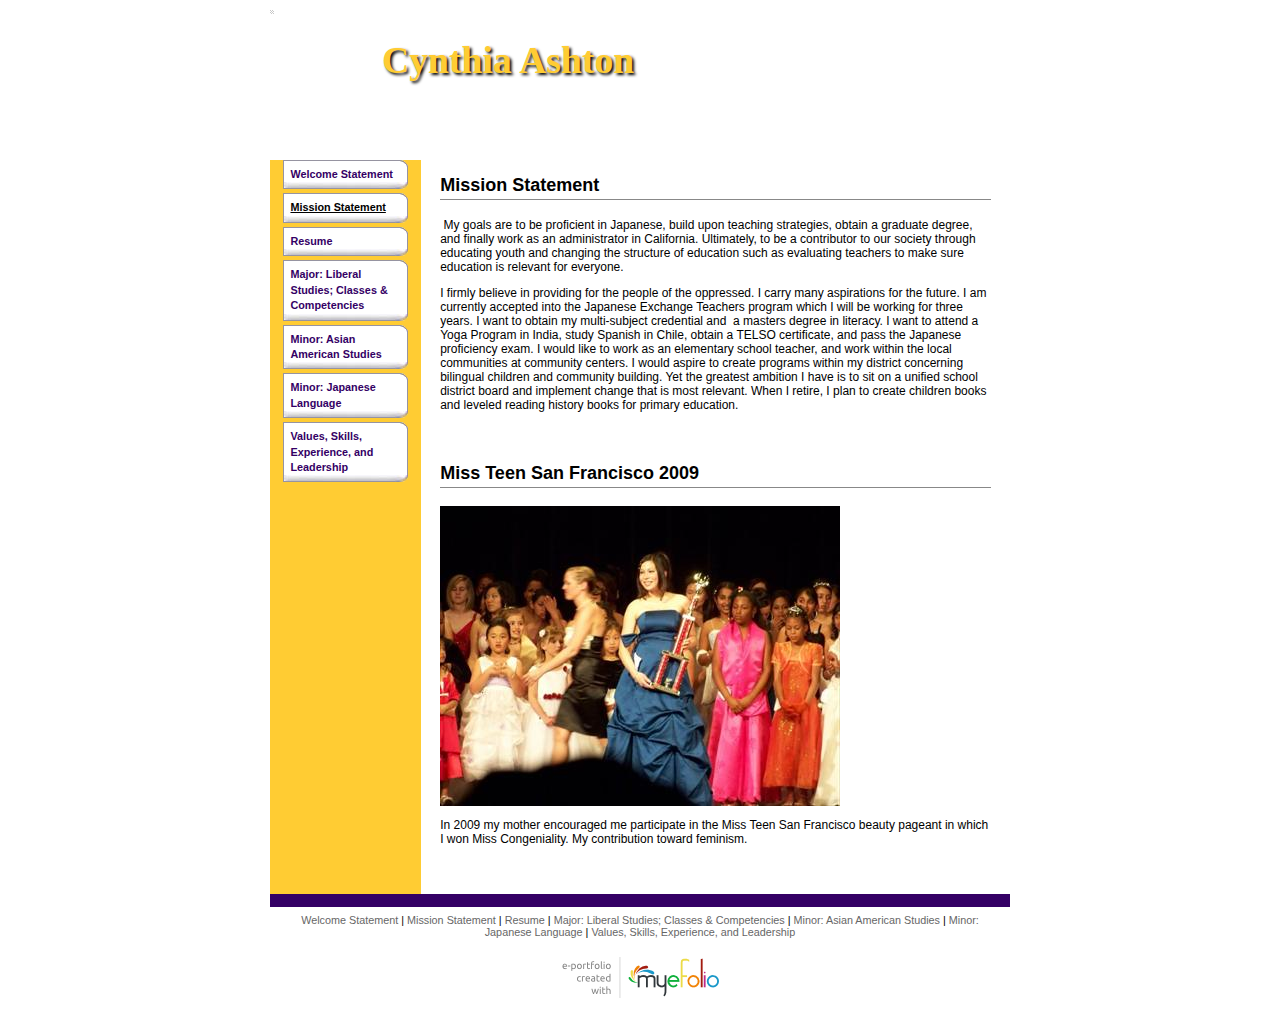
<file: mission.html>
<!DOCTYPE html>
<html xml:lang="en" itemscope="itemscope" itemtype="http://schema.org/WebPage" xmlns="http://www.w3.org/1999/xhtml" xmlns:og="http://ogp.me/ns#" xmlns:fb="http://www.facebook.com/2008/fbml" lang="en">
<head>
<meta content="text/html; charset=UTF-8" http-equiv="Content-Type">
<title>Cynthia Ashton :
			Mission Statement</title><meta http-equiv="X-UA-Compatible" content="IE=edge,chrome=1"><!--opengraph, inner--><meta property="og:title" content="Mission Statement"><meta property="og:type" content="page"><!--schema.org, inner--><meta itemprop="name" content="Mission Statement"><!--opengraph url--><meta property="og:url" content="http://cynthiaashton.myefolio.com/mission"><!--schema.org url--><meta itemprop="url" content="http://cynthiaashton.myefolio.com/mission"><!--opengraph image--><meta property="og:image" content="http://cynthiaashton.myefolio.com/Uploads/pagaent_full.jpg"><!--schema.org image--><meta itemprop="image" content="http://cynthiaashton.myefolio.com/Uploads/pagaent_full.jpg"><!--opengraph site name--><meta property="og:site_name" content="Cynthia Ashton"><!--default-->
		<!--[if lt IE 9]>
			<script src="//html5shiv.googlecode.com/svn/trunk/html5.js"></script>
		<![endif]-->
		
				<!--[if lt IE 8]>
				<script src="http://ie7-js.googlecode.com/svn/version/2.0(beta3)/IE8.js" type="text/javascript"></script>
				<![endif]-->
				
<link media="all" href="mission.css" type="text/css" rel="stylesheet">
</head>
<body class="design_SFSU"><div id="allContainer"><div id="allWrap"><a href="#mainContent" style="display: none;">Skip to main content</a><div id="banner"><h1><span id="heading">Cynthia Ashton</span></h1></div><div id="leftBG"><div class="columnContainer"><div id="leftColumn" class="narrow column"><h2 class="hidden" xmlns="">Site Navigation</h2><ul class="nav basic" xmlns=""><li class="page home" id="page_347cac16-ee2f-4b56-9548-ec0c4e521100"><a href="welcome.html" rel="home" indepth="true"><span class="pageWrapper"><span class="pageInnerWrapper">Welcome Statement</span></span></a></li><li class="page current" id="page_a54a9b35-446e-47f9-9827-bd47a4baf6da"><a href="mission.html" indepth="true"><span class="pageWrapper"><span class="pageInnerWrapper">Mission Statement</span></span></a></li><li class="page" id="page_8b9b2fbe-989d-44d3-9ec1-75b23d8a9941"><a href="resume.html" indepth="true"><span class="pageWrapper"><span class="pageInnerWrapper">Resume</span></span></a></li><li class="page" id="page_afc52639-2727-422a-8480-ac825d73dc02"><a href="comps.html" indepth="true"><span class="pageWrapper"><span class="pageInnerWrapper">Major: Liberal Studies; Classes &amp; Competencies</span></span></a></li><li class="page" id="page_c77e31ac-07fb-44e6-b1bb-5cdbe147af02"><a href="aas.html" indepth="true"><span class="pageWrapper"><span class="pageInnerWrapper">Minor: Asian American Studies</span></span></a></li><li class="page" id="page_b734c63e-9956-4941-aabf-bb78c2a910c4"><a href="japnlang.html" indepth="true"><span class="pageWrapper"><span class="pageInnerWrapper">Minor: Japanese Language</span></span></a></li><li class="page" id="page_6e3b6024-68ac-4500-8a10-fa42b7e3d804"><a href="valueskill.html" indepth="true"><span class="pageWrapper"><span class="pageInnerWrapper">Values, Skills, Experience, and Leadership</span></span></a></li></ul></div><div id="mainColumn" class="column"><a id="mainContentAnchor" name="mainContent"></a><article role="article"><div class="content Basic  formId_Basic contentId_9bb416b1-f332-4273-8c86-3d3296ddc484 pageContentId_502f483e-20eb-40ad-9d27-5db106e23791" itemscope="itemscope" itemtype="http://schema.org/Thing"><link itemprop="url" href="http://cynthiaashton.myefolio.com/mission/9bb416b1-f332-4273-8c86-3d3296ddc484"><input class="hiddenContentFormId" value="Basic" type="hidden"><h2 class="field contentTitle " itemprop="name"><span class="value">Mission Statement</span></h2><div class="contentBody"><div class="field description Textarea"><div class="value">
<p>&nbsp;My goals are to be proficient in Japanese, build upon teaching strategies, obtain a graduate degree, and finally work as an administrator in California. Ultimately, to be a contributor to our society through educating youth and changing the structure of education such as evaluating teachers to make sure education is relevant for everyone. &nbsp;</p>

<p>I firmly believe in providing for the people of the oppressed. I carry many aspirations for the future. I am currently accepted into the Japanese Exchange Teachers program which I will be working for three years. I want to obtain my multi-subject credential and &nbsp;a masters degree in literacy. I want to attend a Yoga Program in India, study Spanish in Chile, obtain a TELSO certificate, and pass the Japanese proficiency exam. I would like to work as an elementary school teacher, and work within the local communities at community centers. I would aspire to create programs within my district concerning bilingual children and community building. Yet the greatest ambition I have is to sit on a unified school district board and implement change that is most relevant. When I retire, I plan to create children books and leveled reading history books for primary education.</p>
</div></div><div class="textblock"></div><div class="textblock"></div></div></div></article><div class="image content formId_UploadImage contentId_270087c8-aa97-4176-994d-fb7e1d0137f2 pageContentId_73ba5c22-45f6-4a00-97a3-568a0bfd76b4" itemscope="itemscope" itemtype="http://schema.org/Thing"><meta itemprop="image" content="http://cynthiaashton.myefolio.com/Uploads/pagaent_full.jpg"><input class="hiddenContentFormId" value="UploadImage" type="hidden"><h2 class="field contentTitle " itemprop="name"><span class="value">Miss Teen San Francisco 2009</span></h2><img src="pagaent_full.jpg" alt="Beauty Pageant 2009" title="Beauty Pageant 2009"><div class="field description Html"><div class="value">
<p>In 2009 my mother encouraged me participate in the Miss Teen San Francisco beauty pageant in which I won Miss Congeniality. My contribution toward feminism.&nbsp;</p>
</div></div></div></div><div class="clr"></div></div></div><div id="footer"></div><div class="footerNav" xmlns=""><a class="page home" href="welcome.html" rel="home" indepth="true">Welcome Statement</a> | <a class="page current" href="mission.html" indepth="true">Mission Statement</a> | <a class="page" href="resume.html" indepth="true">Resume</a> | <a class="page" href="comps.html" indepth="true">Major: Liberal Studies; Classes &amp; Competencies</a> | <a class="page" href="aas.html" indepth="true">Minor: Asian American Studies</a> | <a class="page" href="japnlang.html" indepth="true">Minor: Japanese Language</a> | <a class="page" href="valueskill.html" indepth="true">Values, Skills, Experience, and Leadership</a></div><div id="footerLogos" class="footerLogos"><a href="http://www.myefolio.com/" target="_new"><img src="logo_myefolio.png" alt="e-Portfolio created with myeFolio"></a></div></div></div><div id="blueimp-gallery" class="blueimp-gallery blueimp-gallery-controls"><div class="slides"></div><h3 class="title"></h3><a class="prev">‹</a><a class="next">›</a><a class="close">×</a><a class="play-pause"></a><ol class="indicator"></ol><div class="modal fade"><div class="modal-dialog modal-lg"><div class="modal-content"><div class="modal-header"><button type="button" class="close" aria-hidden="true">×</button><h4 class="modal-title"></h4></div><div class="modal-body next"></div><div class="modal-footer"><button type="button" class="btn btn-default pull-left prev"><i class="glyphicon glyphicon-chevron-left">&nbsp;</i>
                  Previous
                </button><button type="button" class="btn btn-primary next">
                  Next
                  <i class="glyphicon glyphicon-chevron-right">&nbsp;</i></button></div></div></div></div></div>

</body></html>
</file>
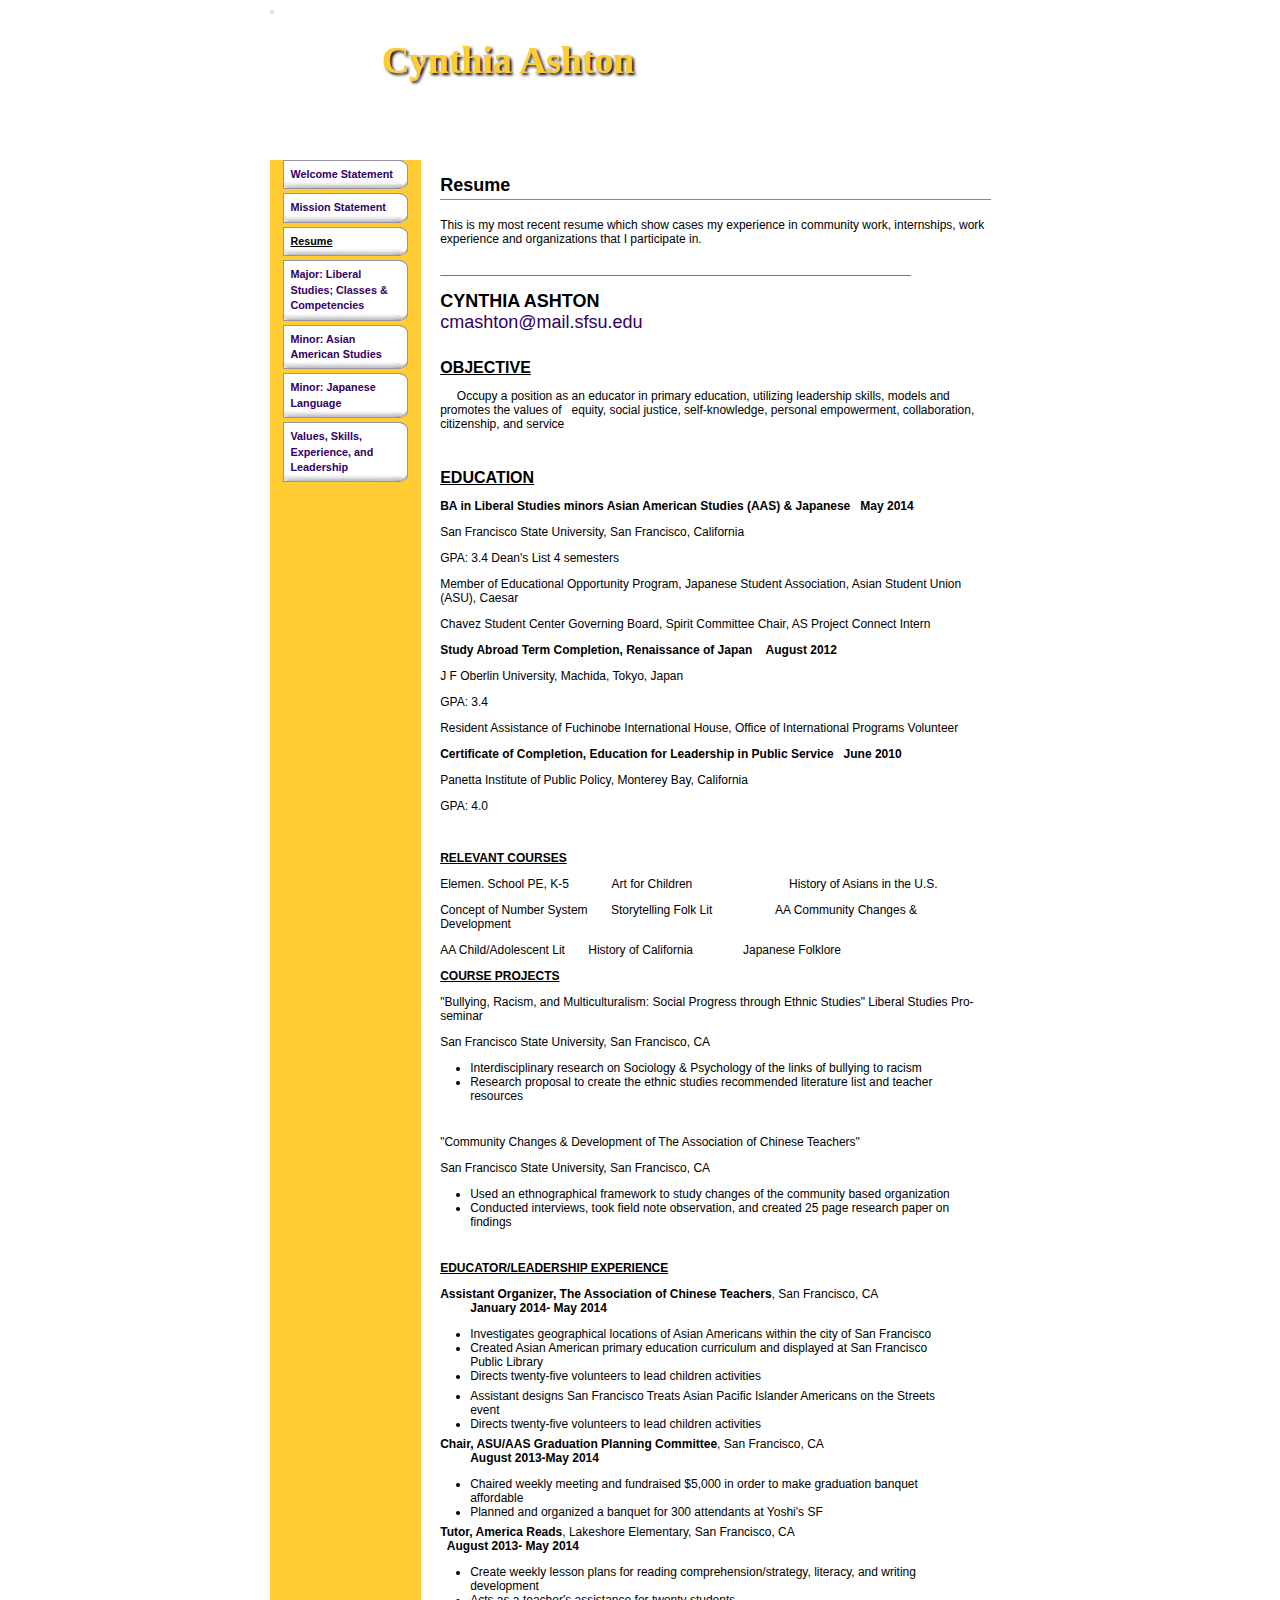
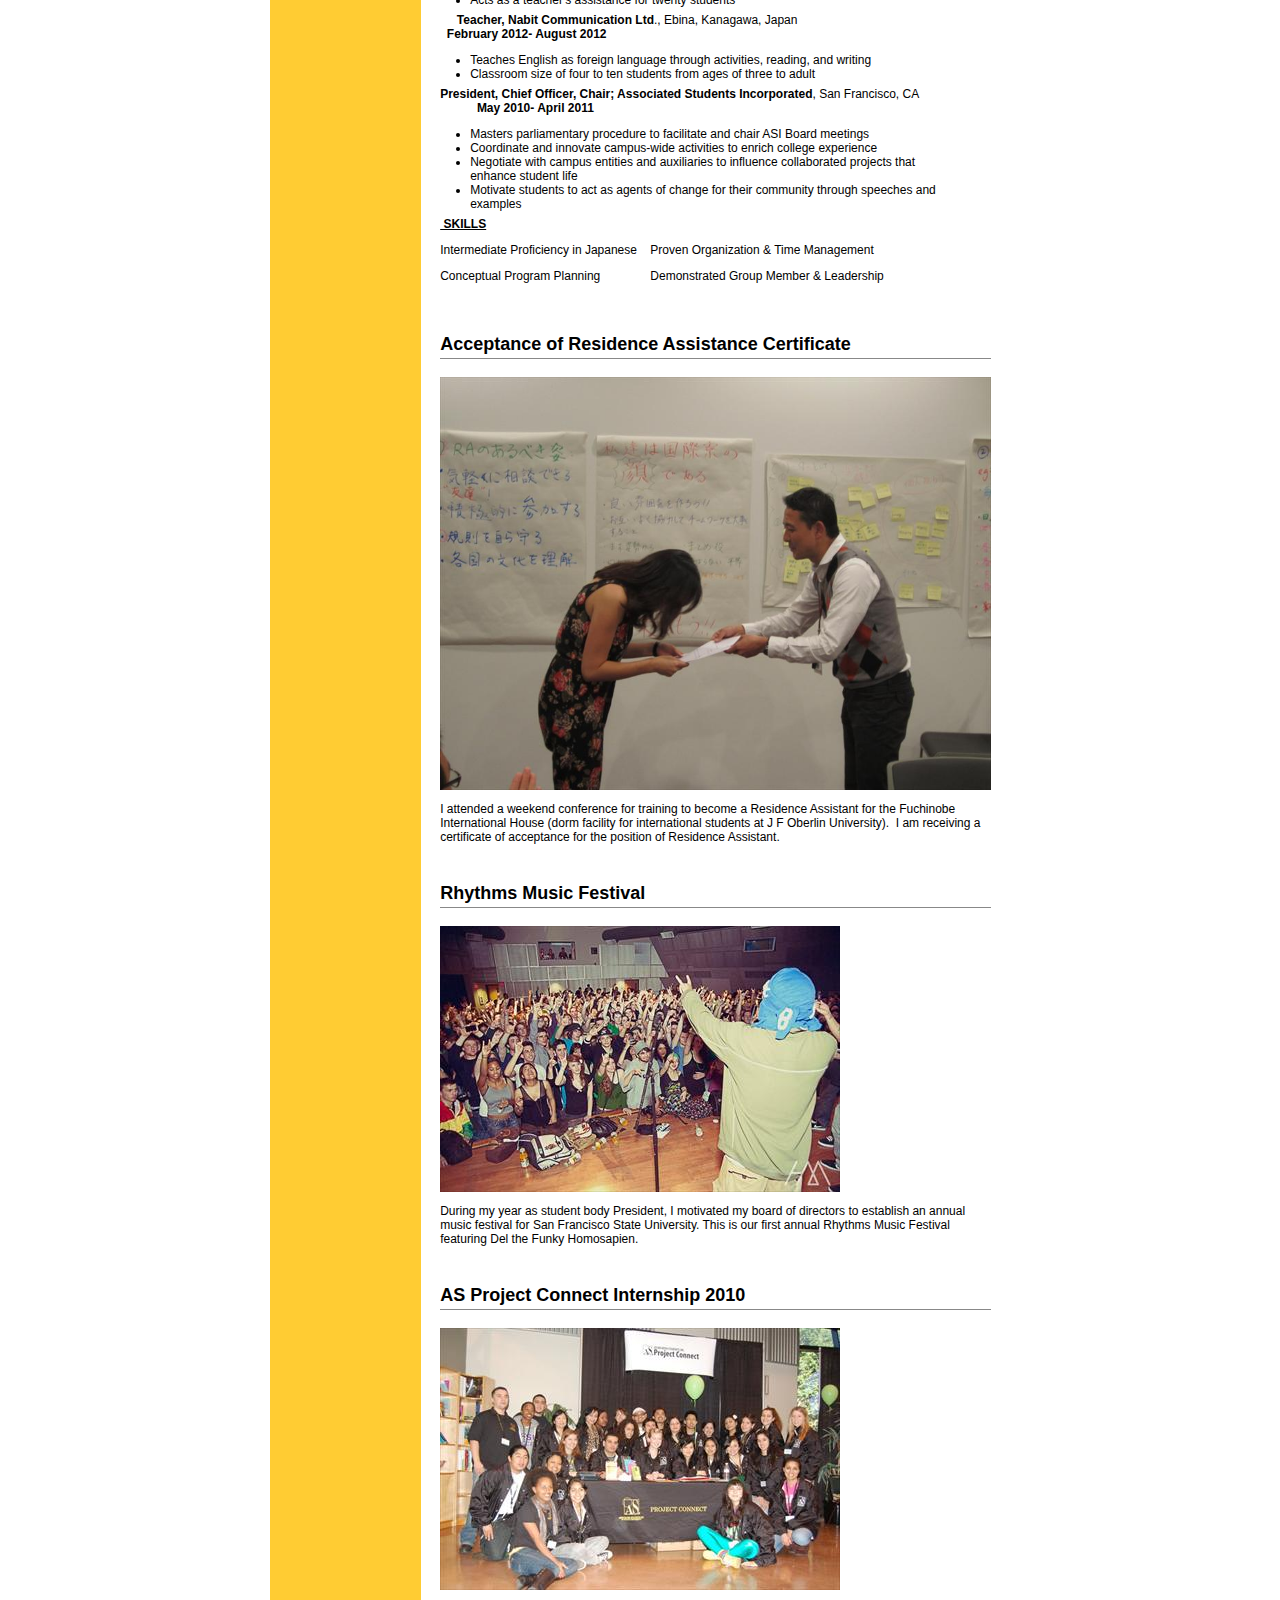
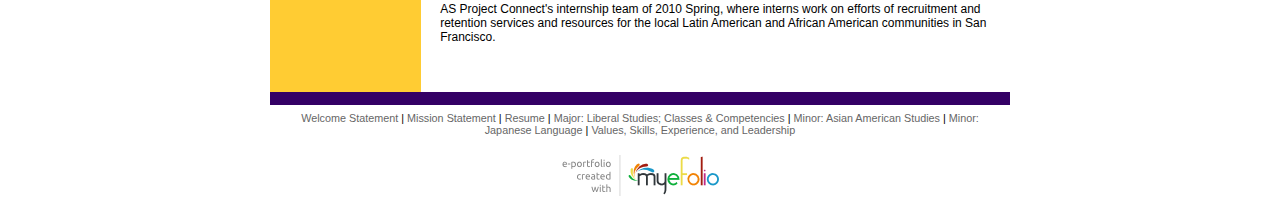
<file: resume.html>
<!DOCTYPE html>
<html xml:lang="en" itemscope="itemscope" itemtype="http://schema.org/WebPage" xmlns="http://www.w3.org/1999/xhtml" xmlns:og="http://ogp.me/ns#" xmlns:fb="http://www.facebook.com/2008/fbml" lang="en">
<head>
<meta content="text/html; charset=UTF-8" http-equiv="Content-Type">
<title>Cynthia Ashton :
			Resume</title><meta http-equiv="X-UA-Compatible" content="IE=edge,chrome=1"><!--opengraph, inner--><meta property="og:title" content="Resume"><meta property="og:type" content="page"><!--schema.org, inner--><meta itemprop="name" content="Resume"><!--opengraph url--><meta property="og:url" content="http://cynthiaashton.myefolio.com/resume"><!--schema.org url--><meta itemprop="url" content="http://cynthiaashton.myefolio.com/resume"><!--opengraph image--><meta property="og:image" content="http://cynthiaashton.myefolio.com/Uploads/RA ceertificate_full.jpg"><!--schema.org image--><meta itemprop="image" content="http://cynthiaashton.myefolio.com/Uploads/RA ceertificate_full.jpg"><!--opengraph site name--><meta property="og:site_name" content="Cynthia Ashton"><!--default-->
		<!--[if lt IE 9]>
			<script src="//html5shiv.googlecode.com/svn/trunk/html5.js"></script>
		<![endif]-->
		
				<!--[if lt IE 8]>
				<script src="http://ie7-js.googlecode.com/svn/version/2.0(beta3)/IE8.js" type="text/javascript"></script>
				<![endif]-->
				
<link media="all" href="resume.css" type="text/css" rel="stylesheet">
</head>
<body class="design_SFSU"><div id="allContainer"><div id="allWrap"><a href="#mainContent" style="display: none;">Skip to main content</a><div id="banner"><h1><span id="heading">Cynthia Ashton</span></h1></div><div id="leftBG"><div class="columnContainer"><div id="leftColumn" class="narrow column"><h2 class="hidden" xmlns="">Site Navigation</h2><ul class="nav basic" xmlns=""><li class="page home" id="page_347cac16-ee2f-4b56-9548-ec0c4e521100"><a href="welcome.html" rel="home" indepth="true"><span class="pageWrapper"><span class="pageInnerWrapper">Welcome Statement</span></span></a></li><li class="page" id="page_a54a9b35-446e-47f9-9827-bd47a4baf6da"><a href="mission.html" indepth="true"><span class="pageWrapper"><span class="pageInnerWrapper">Mission Statement</span></span></a></li><li class="page current" id="page_8b9b2fbe-989d-44d3-9ec1-75b23d8a9941"><a href="resume.html" indepth="true"><span class="pageWrapper"><span class="pageInnerWrapper">Resume</span></span></a></li><li class="page" id="page_afc52639-2727-422a-8480-ac825d73dc02"><a href="comps.html" indepth="true"><span class="pageWrapper"><span class="pageInnerWrapper">Major: Liberal Studies; Classes &amp; Competencies</span></span></a></li><li class="page" id="page_c77e31ac-07fb-44e6-b1bb-5cdbe147af02"><a href="aas.html" indepth="true"><span class="pageWrapper"><span class="pageInnerWrapper">Minor: Asian American Studies</span></span></a></li><li class="page" id="page_b734c63e-9956-4941-aabf-bb78c2a910c4"><a href="japnlang.html" indepth="true"><span class="pageWrapper"><span class="pageInnerWrapper">Minor: Japanese Language</span></span></a></li><li class="page" id="page_6e3b6024-68ac-4500-8a10-fa42b7e3d804"><a href="valueskill.html" indepth="true"><span class="pageWrapper"><span class="pageInnerWrapper">Values, Skills, Experience, and Leadership</span></span></a></li></ul></div><div id="mainColumn" class="column"><a id="mainContentAnchor" name="mainContent"></a><article role="article"><div class="content Basic  formId_Basic contentId_2b1bfff0-f3a6-4b1b-bba1-26cefb26e89f pageContentId_8d9c7158-61a8-4803-9b9c-1b5175d32e36" itemscope="itemscope" itemtype="http://schema.org/Thing"><link itemprop="url" href="http://cynthiaashton.myefolio.com/resume/2b1bfff0-f3a6-4b1b-bba1-26cefb26e89f"><input class="hiddenContentFormId" value="Basic" type="hidden"><h2 class="field contentTitle " itemprop="name"><span class="value">Resume</span></h2><div class="contentBody"><div class="field description Textarea"><div class="value">
<p>This is my most recent resume which show cases my experience in community work, internships, work experience and organizations that I participate in.</p>

<div>
<p><span style="font-size: large;"><strong>_______________________________________________</strong></span></p>

<p style="text-align: left;"><span style="font-size: large;"><strong>CYNTHIA ASHTON&nbsp;&nbsp;&nbsp;&nbsp;&nbsp;&nbsp;&nbsp;&nbsp;&nbsp;&nbsp;&nbsp;&nbsp;&nbsp;</strong> &nbsp; &nbsp; &nbsp; &nbsp; &nbsp; &nbsp; &nbsp; &nbsp; &nbsp; &nbsp; &nbsp; &nbsp; &nbsp; &nbsp; &nbsp; &nbsp; &nbsp; &nbsp; &nbsp; &nbsp; <a href="mailto:cmashton@mail.sfsu.edu">cmashton@mail.sfsu.edu</a></span></p>

<p style="text-align: left;"><br>
 <span style="font-size: medium;"><strong><span style="text-decoration: underline;">OBJECTIVE</span></strong></span></p>
</div>

<p style="text-align: left;">&nbsp;&nbsp;&nbsp;&nbsp; Occupy a position as an educator in primary education, utilizing leadership skills, models and promotes the values of &nbsp; equity, social justice, self-knowledge, personal empowerment, collaboration, citizenship, and service&nbsp;</p>

<p style="text-align: left;">&nbsp;</p>

<p style="text-align: left;"><span style="font-size: medium;"><strong><span style="text-decoration: underline;">EDUCATION</span></strong></span></p>

<p style="text-align: left;"><strong>BA in Liberal Studies minors Asian American Studies (AAS) &amp; Japanese &nbsp; May 2014</strong></p>

<p style="text-align: left;">San Francisco State University, San Francisco, California</p>

<p style="text-align: left;">GPA: 3.4 Dean's List 4 semesters</p>

<p style="text-align: left;">Member of Educational Opportunity Program, Japanese Student Association, Asian Student Union (ASU), Caesar</p>

<p style="text-align: left;">Chavez Student Center Governing Board, Spirit Committee Chair, AS Project Connect Intern</p>

<p style="text-align: left;"><strong>Study Abroad Term Completion, Renaissance of Japan &nbsp; &nbsp;August 2012</strong></p>

<p style="text-align: left;">J F Oberlin University, Machida, Tokyo, Japan</p>

<p style="text-align: left;">GPA: 3.4</p>

<p style="text-align: left;">Resident Assistance of Fuchinobe International House, Office of International Programs Volunteer</p>

<p style="text-align: left;"><strong>Certificate of Completion, Education for Leadership in Public Service &nbsp; June 2010</strong></p>

<p style="text-align: left;">Panetta Institute of Public Policy, Monterey Bay, California</p>

<p style="text-align: left;">GPA: 4.0</p>

<p style="text-align: left;">&nbsp;</p>

<p style="text-align: left;"><strong><span style="text-decoration: underline;">RELEVANT COURSES</span></strong></p>

<p style="text-align: left;">Elemen. School PE, K-5 &nbsp; &nbsp; &nbsp; &nbsp; &nbsp; &nbsp; Art for Children&nbsp;&nbsp;&nbsp;&nbsp;&nbsp;&nbsp;&nbsp;&nbsp;&nbsp;&nbsp;&nbsp;&nbsp;&nbsp;&nbsp;&nbsp;&nbsp;&nbsp;&nbsp;&nbsp;&nbsp;&nbsp;&nbsp;&nbsp;&nbsp;&nbsp;&nbsp;&nbsp;&nbsp; History of Asians in the U.S.</p>

<p style="text-align: left;">Concept of Number System &nbsp; &nbsp; &nbsp; Storytelling Folk Lit &nbsp; &nbsp; &nbsp; &nbsp; &nbsp; &nbsp; &nbsp; &nbsp; &nbsp; AA Community Changes &amp; Development</p>

<p style="text-align: left;">AA Child/Adolescent Lit &nbsp; &nbsp; &nbsp; History of California &nbsp; &nbsp; &nbsp; &nbsp; &nbsp; &nbsp; &nbsp; Japanese Folklore</p>

<p style="text-align: left;"><strong><span style="text-decoration: underline;">COURSE PROJECTS</span></strong></p>

<p style="text-align: left;">"Bullying, Racism, and Multiculturalism: Social Progress through Ethnic Studies" Liberal Studies Pro-seminar</p>

<p style="text-align: left;">San Francisco State University, San Francisco, CA</p>

<ul style="text-align: left;">
<li>Interdisciplinary research on Sociology &amp; Psychology of the links of bullying to racism</li>

<li>Research proposal to create the ethnic studies recommended literature list and teacher resources</li>
</ul>

<p>&nbsp;</p>

<p>"Community Changes &amp; Development of The Association of Chinese Teachers" &nbsp;</p>

<p>San Francisco State University, San Francisco, CA</p>

<ul>
<li>Used an ethnographical framework to study changes of the community based organization</li>

<li>Conducted interviews, took field note observation, and created 25 page research paper on findings&nbsp;</li>
</ul>

<p style="text-align: left;">&nbsp;</p>

<p style="text-align: left;"><strong><span style="text-decoration: underline;">EDUCATOR/LEADERSHIP EXPERIENCE</span></strong></p>

<p style="text-align: left;"><strong>Assistant Organizer, The Association of Chinese Teachers</strong>, San Francisco, CA&nbsp;&nbsp;&nbsp;&nbsp;&nbsp;&nbsp;&nbsp;&nbsp;&nbsp;&nbsp;&nbsp;&nbsp;&nbsp;&nbsp;&nbsp;&nbsp;&nbsp;&nbsp;&nbsp; &nbsp;&nbsp;&nbsp;&nbsp;&nbsp;&nbsp;&nbsp;&nbsp;&nbsp;<strong>January 2014- May 2014</strong>&nbsp; &nbsp;</p>

<ul>
<li>Investigates geographical locations of Asian Americans within the city of San Francisco</li>

<li>Created Asian American primary education curriculum and displayed at San Francisco Public Library&nbsp; &nbsp;&nbsp;</li>

<li>Directs twenty-five volunteers to lead children activities&nbsp;</li>
</ul>

<ul style="text-align: left;">
<li>Assistant designs San Francisco Treats Asian Pacific Islander Americans on the Streets event</li>

<li>Directs twenty-five volunteers to lead children activities</li>
</ul>

<p style="text-align: left;"><strong>Chair, ASU/AAS Graduation Planning Committee</strong>, San Francisco, CA&nbsp;&nbsp;&nbsp;&nbsp;&nbsp;&nbsp;&nbsp;&nbsp;&nbsp;&nbsp;&nbsp;&nbsp;&nbsp;&nbsp;&nbsp;&nbsp;&nbsp;&nbsp;&nbsp;&nbsp;&nbsp;&nbsp;&nbsp;&nbsp;&nbsp;&nbsp;&nbsp;&nbsp;&nbsp;&nbsp;&nbsp;&nbsp;&nbsp;&nbsp; &nbsp;&nbsp;&nbsp;&nbsp;&nbsp;&nbsp;&nbsp;&nbsp;&nbsp;<strong>August 2013-May 2014</strong></p>

<ul style="text-align: left;">
<li>Chaired weekly meeting and fundraised $5,000 in order to make graduation banquet affordable</li>

<li>Planned and organized a banquet for 300 attendants at Yoshi's SF</li>
</ul>

<p style="text-align: left;"><strong>Tutor, America Reads</strong>, Lakeshore Elementary, San Francisco, CA &nbsp; &nbsp; &nbsp; &nbsp; &nbsp; &nbsp; &nbsp; &nbsp; &nbsp; &nbsp; &nbsp; &nbsp; &nbsp; &nbsp; &nbsp; &nbsp; &nbsp; &nbsp; &nbsp; &nbsp; &nbsp; &nbsp; &nbsp; &nbsp; &nbsp; &nbsp; &nbsp;&nbsp;<strong>August 2013- May 2014</strong></p>

<ul style="text-align: left;">
<li>Create weekly lesson plans for reading comprehension/strategy, literacy, and writing development</li>

<li>Acts as a teacher's assistance for twenty students</li>
</ul>

<p style="text-align: left;"><strong>&nbsp;&nbsp;&nbsp;&nbsp; Teacher, Nabit Communication Ltd</strong>., Ebina, Kanagawa, Japan &nbsp; &nbsp; &nbsp; &nbsp; &nbsp; &nbsp; &nbsp; &nbsp; &nbsp; &nbsp; &nbsp; &nbsp; &nbsp; &nbsp; &nbsp; &nbsp; &nbsp; &nbsp; &nbsp; &nbsp; &nbsp; &nbsp; &nbsp; &nbsp; &nbsp; &nbsp; &nbsp; &nbsp; &nbsp; &nbsp;&nbsp;<strong>February 2012- August 2012</strong>&nbsp;</p>

<ul style="text-align: left;">
<li>Teaches English as foreign language through activities, reading, and writing</li>

<li>Classroom size of four to ten students from ages of three to adult</li>
</ul>

<p style="text-align: left;"><strong>President, Chief Officer, Chair; Associated Students Incorporated</strong>, San Francisco, CA&nbsp;&nbsp;&nbsp;&nbsp;&nbsp;&nbsp;&nbsp;&nbsp; &nbsp;&nbsp;&nbsp;&nbsp;&nbsp;&nbsp;&nbsp;&nbsp;&nbsp;&nbsp;&nbsp;<strong>May 2010- April 2011</strong></p>

<ul style="text-align: left;">
<li>Masters parliamentary procedure to facilitate and chair ASI Board meetings</li>

<li>Coordinate and innovate campus-wide activities to enrich college experience</li>

<li>Negotiate with campus entities and auxiliaries to influence collaborated projects that enhance student life</li>

<li>Motivate students to act as agents of change for their community through speeches and examples</li>
</ul>

<p style="text-align: left;"><strong><span style="text-decoration: underline;">&nbsp;SKILLS</span></strong></p>

<p style="text-align: left;">Intermediate Proficiency in Japanese &nbsp; &nbsp;Proven Organization &amp; Time Management</p>

<p style="text-align: left;">Conceptual Program Planning &nbsp; &nbsp; &nbsp; &nbsp; &nbsp; &nbsp; &nbsp; Demonstrated Group Member &amp; Leadership&nbsp;</p>
</div></div><div class="textblock"></div><div class="textblock"></div></div></div></article><div class="image content formId_UploadImage contentId_74d21802-4d1c-49cc-a565-501426c09291 pageContentId_67aa4251-7ef7-43be-8824-cf549f82e1b5" itemscope="itemscope" itemtype="http://schema.org/Thing"><meta itemprop="image" content="http://cynthiaashton.myefolio.com/Uploads/RA ceertificate_full.jpg"><input class="hiddenContentFormId" value="UploadImage" type="hidden"><h2 class="field contentTitle " itemprop="name"><span class="value">Acceptance of Residence Assistance Certificate</span></h2><img src="ra@20ceertificate_full.jpg" alt="Receiving Certificate for Residence Assistance" title="Receiving Certificate for Residence Assistance"><div class="field description Html"><div class="value">
<p>I attended a weekend conference for training to become a Residence Assistant for the Fuchinobe International House (dorm facility for international students at J F Oberlin University). &nbsp;I am receiving a certificate of acceptance for the position of Residence Assistant. &nbsp;</p>
</div></div></div><div class="image content formId_UploadImage contentId_671ce44a-d98f-47e1-bebd-a6244cb1fd6b pageContentId_969c1ce3-d448-413f-b6a7-6dbe1e4a7d8b" itemscope="itemscope" itemtype="http://schema.org/Thing"><meta itemprop="image" content="http://cynthiaashton.myefolio.com/Uploads/rythmsmusicfestival_full.jpg"><input class="hiddenContentFormId" value="UploadImage" type="hidden"><h2 class="field contentTitle " itemprop="name"><span class="value">Rhythms Music Festival</span></h2><img src="rythmsmusicfestival_full.jpg" alt="Del the Funky Homosapien" title="Del the Funky Homosapien"><div class="field description Html"><div class="value">
<p>During my year as student body President, I motivated my board of directors to establish an annual music festival for San Francisco State University. This is our first annual Rhythms Music Festival featuring Del the Funky Homosapien.&nbsp;</p>
</div></div></div><div class="image content formId_UploadImage contentId_cacda62e-814b-485f-a6f9-d54b83d4ffee pageContentId_66f89bd3-8e64-4551-966f-581dbc60cfd3" itemscope="itemscope" itemtype="http://schema.org/Thing"><meta itemprop="image" content="http://cynthiaashton.myefolio.com/Uploads/internship_full.jpg"><input class="hiddenContentFormId" value="UploadImage" type="hidden"><h2 class="field contentTitle " itemprop="name"><span class="value">AS Project Connect Internship 2010</span></h2><img src="internship_full.jpg" alt="SF Stae's ASI Program and Services" title="SF Stae's ASI Program and Services"><div class="field description Html"><div class="value"><!-- p { margin-bottom: 0.08in; } -->
<p style="margin-bottom: 0in;">AS Project Connect's internship team
of 2010 Spring, where interns work on efforts of recruitment and
retention services and resources for the local Latin American and
African American communities in San Francisco.</p>
</div></div></div></div><div class="clr"></div></div></div><div id="footer"></div><div class="footerNav" xmlns=""><a class="page home" href="welcome.html" rel="home" indepth="true">Welcome Statement</a> | <a class="page" href="mission.html" indepth="true">Mission Statement</a> | <a class="page current" href="resume.html" indepth="true">Resume</a> | <a class="page" href="comps.html" indepth="true">Major: Liberal Studies; Classes &amp; Competencies</a> | <a class="page" href="aas.html" indepth="true">Minor: Asian American Studies</a> | <a class="page" href="japnlang.html" indepth="true">Minor: Japanese Language</a> | <a class="page" href="valueskill.html" indepth="true">Values, Skills, Experience, and Leadership</a></div><div id="footerLogos" class="footerLogos"><a href="http://www.myefolio.com/" target="_new"><img src="logo_myefolio.png" alt="e-Portfolio created with myeFolio"></a></div></div></div><div id="blueimp-gallery" class="blueimp-gallery blueimp-gallery-controls"><div class="slides"></div><h3 class="title"></h3><a class="prev">‹</a><a class="next">›</a><a class="close">×</a><a class="play-pause"></a><ol class="indicator"></ol><div class="modal fade"><div class="modal-dialog modal-lg"><div class="modal-content"><div class="modal-header"><button type="button" class="close" aria-hidden="true">×</button><h4 class="modal-title"></h4></div><div class="modal-body next"></div><div class="modal-footer"><button type="button" class="btn btn-default pull-left prev"><i class="glyphicon glyphicon-chevron-left">&nbsp;</i>
                  Previous
                </button><button type="button" class="btn btn-primary next">
                  Next
                  <i class="glyphicon glyphicon-chevron-right">&nbsp;</i></button></div></div></div></div></div>

</body></html>
</file>
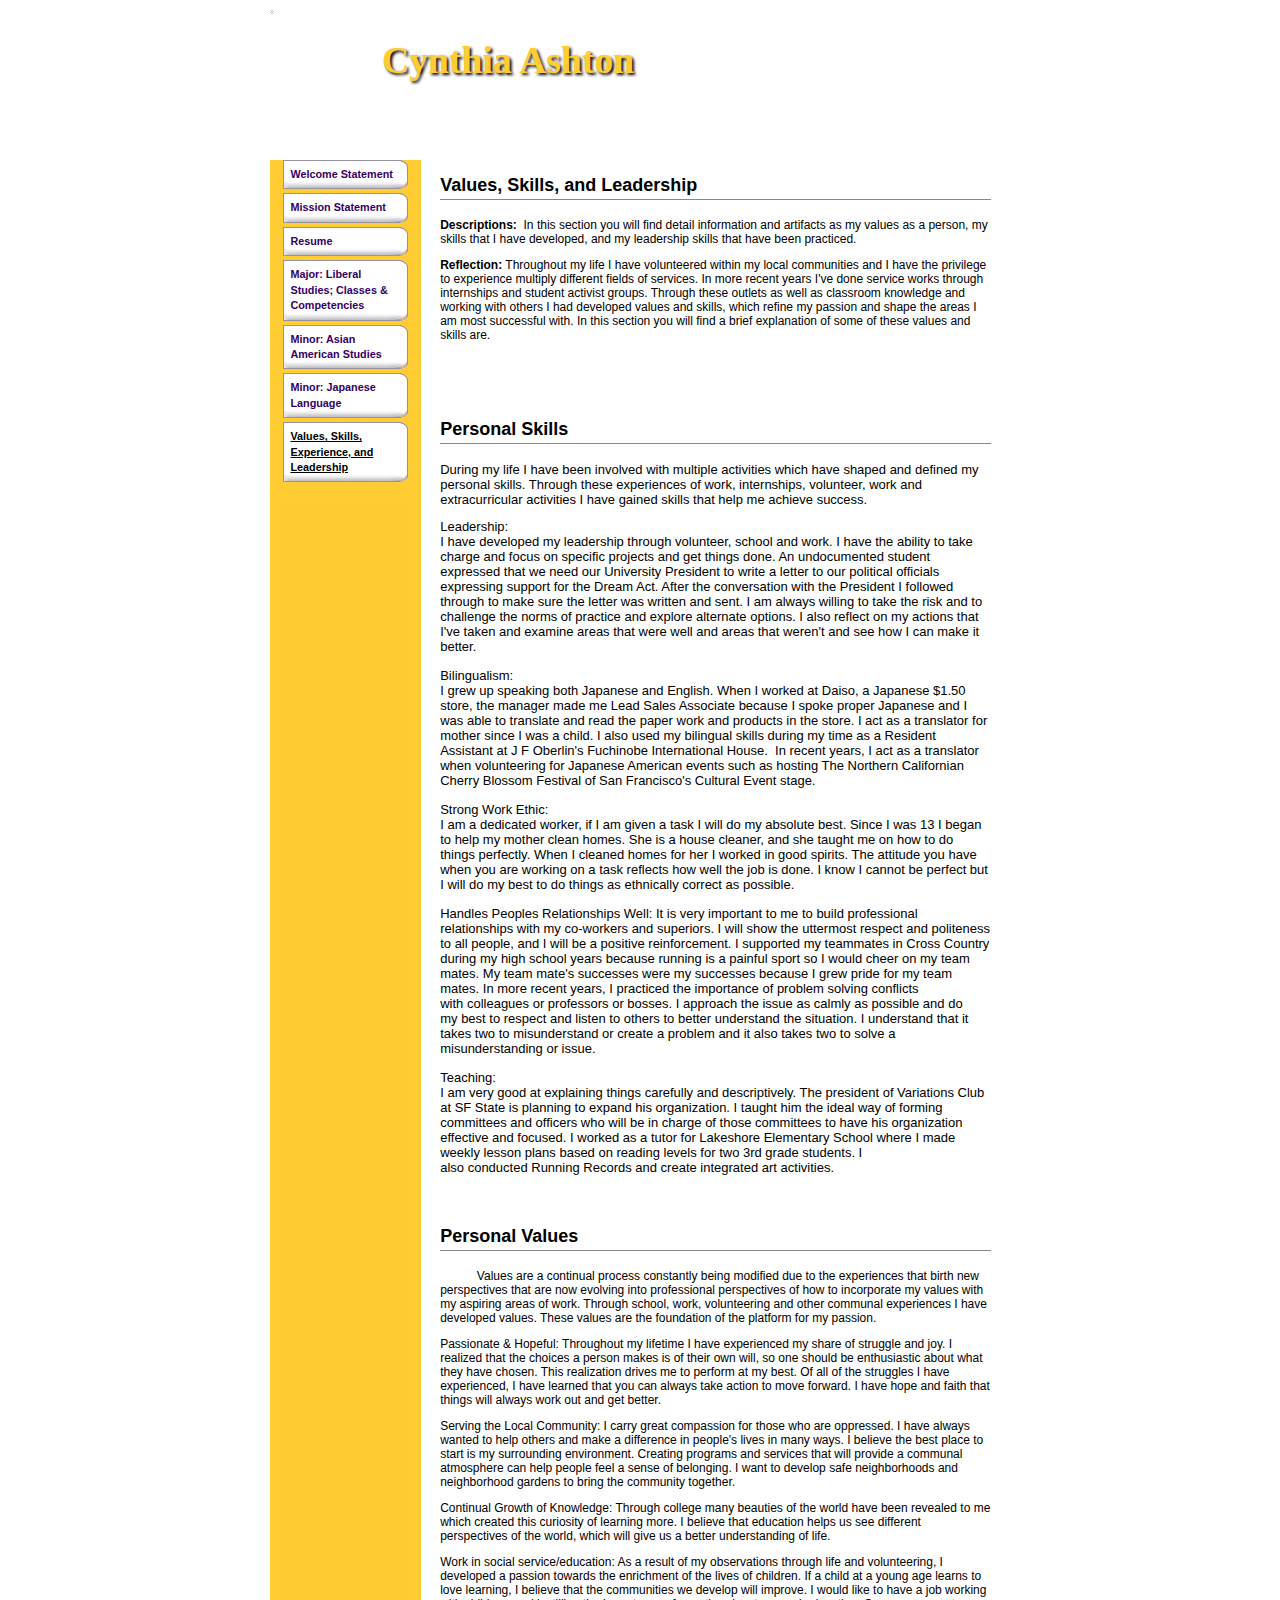
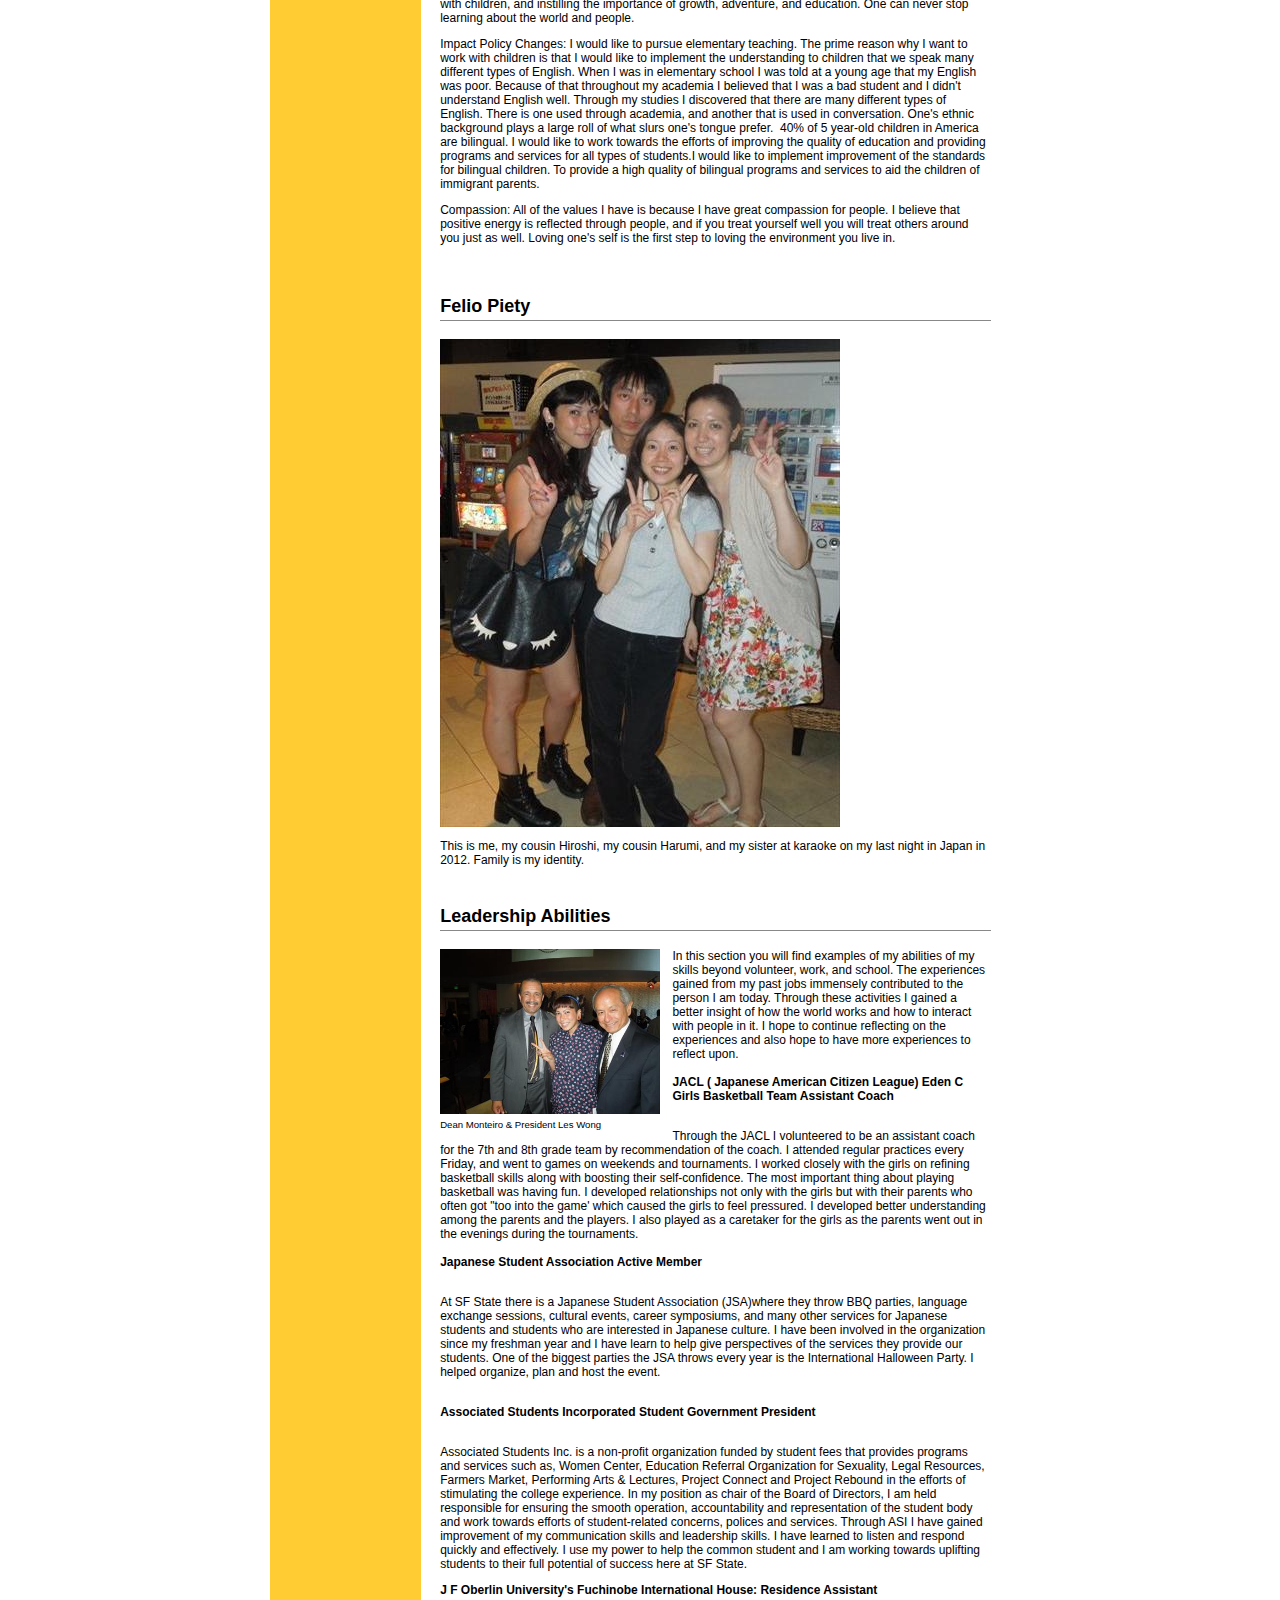
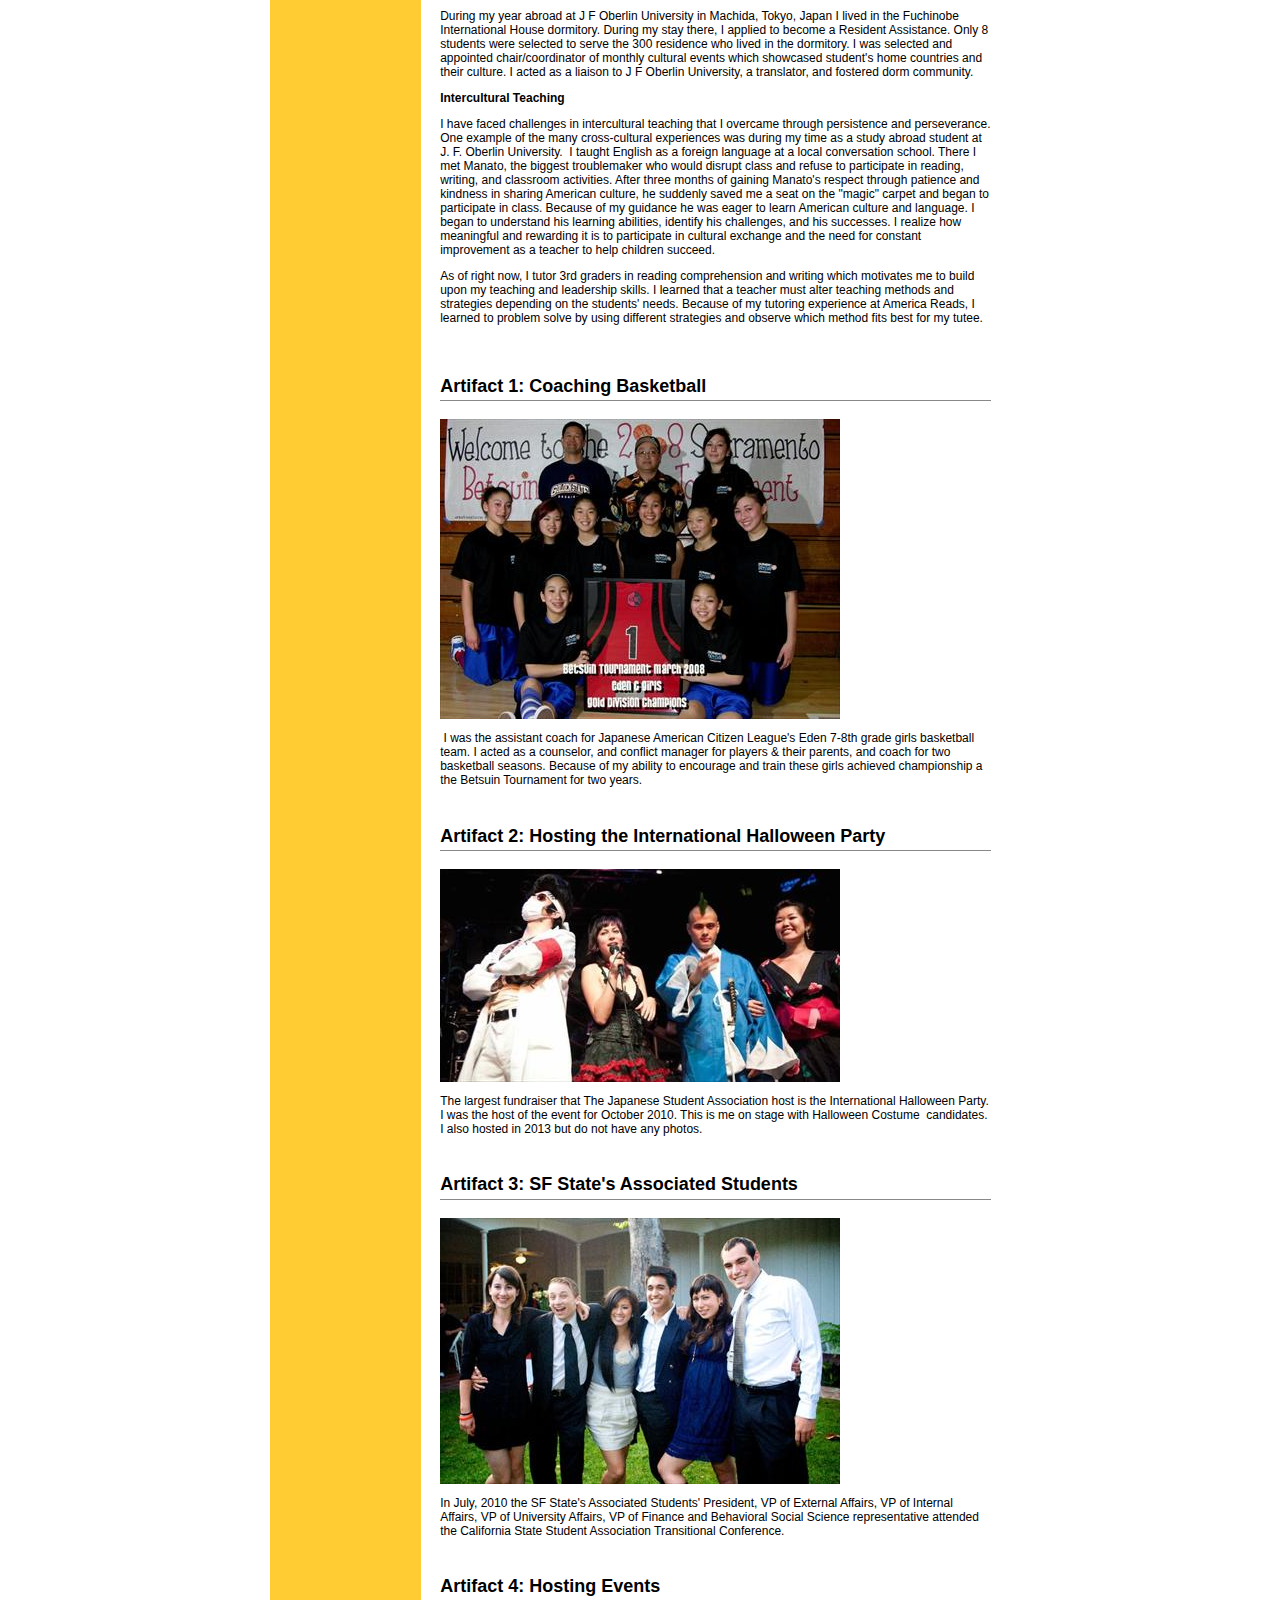
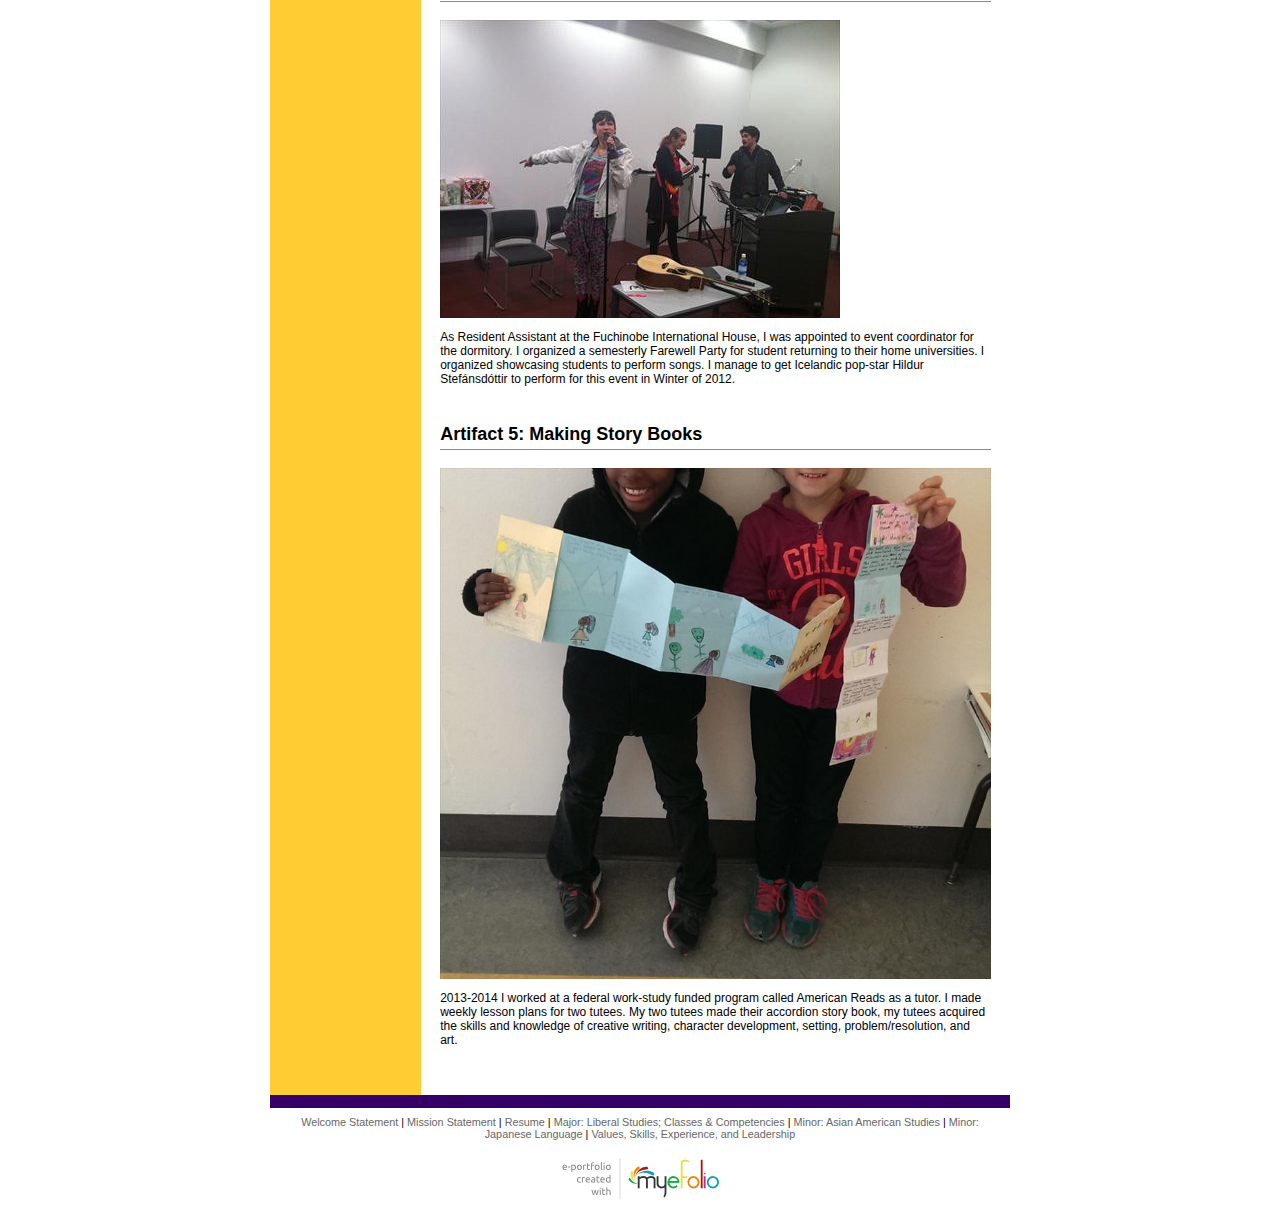
<file: valueskill.html>
<!DOCTYPE html>
<html xml:lang="en" itemscope="itemscope" itemtype="http://schema.org/WebPage" xmlns="http://www.w3.org/1999/xhtml" xmlns:og="http://ogp.me/ns#" xmlns:fb="http://www.facebook.com/2008/fbml" lang="en">
<head>
<meta content="text/html; charset=UTF-8" http-equiv="Content-Type">
<title>Cynthia Ashton :
			Values, Skills, Experience, and Leadership</title><meta http-equiv="X-UA-Compatible" content="IE=edge,chrome=1"><!--opengraph, inner--><meta property="og:title" content="Values, Skills, Experience, and Leadership"><meta property="og:type" content="page"><!--schema.org, inner--><meta itemprop="name" content="Values, Skills, Experience, and Leadership"><!--opengraph url--><meta property="og:url" content="http://cynthiaashton.myefolio.com/valueskill"><!--schema.org url--><meta itemprop="url" content="http://cynthiaashton.myefolio.com/valueskill"><!--opengraph image--><meta property="og:image" content="http://cynthiaashton.myefolio.com/Uploads/meowww_full.jpg"><!--schema.org image--><meta itemprop="image" content="http://cynthiaashton.myefolio.com/Uploads/meowww_full.jpg"><!--opengraph site name--><meta property="og:site_name" content="Cynthia Ashton"><!--default-->
		<!--[if lt IE 9]>
			<script src="//html5shiv.googlecode.com/svn/trunk/html5.js"></script>
		<![endif]-->
		
				<!--[if lt IE 8]>
				<script src="http://ie7-js.googlecode.com/svn/version/2.0(beta3)/IE8.js" type="text/javascript"></script>
				<![endif]-->
				
<link media="all" href="valueskill.css" type="text/css" rel="stylesheet">
</head>
<body class="design_SFSU"><div id="allContainer"><div id="allWrap"><a href="#mainContent" style="display: none;">Skip to main content</a><div id="banner"><h1><span id="heading">Cynthia Ashton</span></h1></div><div id="leftBG"><div class="columnContainer"><div id="leftColumn" class="narrow column"><h2 class="hidden" xmlns="">Site Navigation</h2><ul class="nav basic" xmlns=""><li class="page home" id="page_347cac16-ee2f-4b56-9548-ec0c4e521100"><a href="welcome.html" rel="home" indepth="true"><span class="pageWrapper"><span class="pageInnerWrapper">Welcome Statement</span></span></a></li><li class="page" id="page_a54a9b35-446e-47f9-9827-bd47a4baf6da"><a href="mission.html" indepth="true"><span class="pageWrapper"><span class="pageInnerWrapper">Mission Statement</span></span></a></li><li class="page" id="page_8b9b2fbe-989d-44d3-9ec1-75b23d8a9941"><a href="resume.html" indepth="true"><span class="pageWrapper"><span class="pageInnerWrapper">Resume</span></span></a></li><li class="page" id="page_afc52639-2727-422a-8480-ac825d73dc02"><a href="comps.html" indepth="true"><span class="pageWrapper"><span class="pageInnerWrapper">Major: Liberal Studies; Classes &amp; Competencies</span></span></a></li><li class="page" id="page_c77e31ac-07fb-44e6-b1bb-5cdbe147af02"><a href="aas.html" indepth="true"><span class="pageWrapper"><span class="pageInnerWrapper">Minor: Asian American Studies</span></span></a></li><li class="page" id="page_b734c63e-9956-4941-aabf-bb78c2a910c4"><a href="japnlang.html" indepth="true"><span class="pageWrapper"><span class="pageInnerWrapper">Minor: Japanese Language</span></span></a></li><li class="page current" id="page_6e3b6024-68ac-4500-8a10-fa42b7e3d804"><a href="valueskill.html" indepth="true"><span class="pageWrapper"><span class="pageInnerWrapper">Values, Skills, Experience, and Leadership</span></span></a></li></ul></div><div id="mainColumn" class="column"><a id="mainContentAnchor" name="mainContent"></a><article role="article"><div class="content Basic  formId_Basic contentId_ea467b2c-623a-4f99-97f7-4f513c7f296e pageContentId_5dc16e9c-a4f6-450e-b086-e31439ca069b" itemscope="itemscope" itemtype="http://schema.org/Thing"><link itemprop="url" href="http://cynthiaashton.myefolio.com/valueskill/ea467b2c-623a-4f99-97f7-4f513c7f296e"><input class="hiddenContentFormId" value="Basic" type="hidden"><h2 class="field contentTitle " itemprop="name"><span class="value">Values, Skills, and Leadership</span></h2><div class="contentBody"><div class="field description Textarea"><div class="value">
<p><span style="font-family: arial,helvetica,sans-serif;"><strong>Descriptions:&nbsp;</strong> In this section you will find detail information and artifacts as my values as a person, my skills that I have developed, and my leadership skills that have been practiced.&nbsp;</span></p>

<p><span style="font-family: arial,helvetica,sans-serif;"><strong>Reflection:</strong> Throughout my life I have volunteered within my local communities and I have the privilege to experience multiply different fields of services. In more recent years I've done service works through internships and student activist groups. Through these outlets as well as classroom knowledge and working with others I had developed values and skills, which refine my passion and shape the areas I am most successful with. In this section you will find a brief explanation of some of these values and skills are.</span></p>

<p>&nbsp;</p>
</div></div><div class="textblock"></div><div class="textblock"></div></div></div></article><article role="article"><div class="content Basic  formId_Basic contentId_aaaea99a-cfed-494a-a1cc-7abbc91429c4 pageContentId_18580e6f-e0bd-475f-8cfd-abbeb2792831" itemscope="itemscope" itemtype="http://schema.org/Thing"><link itemprop="url" href="http://cynthiaashton.myefolio.com/valueskill/aaaea99a-cfed-494a-a1cc-7abbc91429c4"><input class="hiddenContentFormId" value="Basic" type="hidden"><h2 class="field contentTitle " itemprop="name"><span class="value">Personal Skills</span></h2><div class="contentBody"><div class="field description Textarea"><div class="value">
<p><span style="font-family: arial,helvetica,sans-serif; font-size: small;">During my life I have been involved with multiple activities which have shaped and defined my personal skills. Through these experiences of work, internships, volunteer, work and extracurricular activities I have gained skills that help me achieve success.<br>
</span></p>

<p><span style="font-size: small; font-family: arial,helvetica,sans-serif;">Leadership:</span><br>
 <span style="font-size: small; font-family: arial,helvetica,sans-serif;">I have developed my leadership through volunteer, school and work. I have the ability to take charge and focus on specific projects and get things done. An undocumented student expressed that we need our University President to write a letter to our political officials expressing support for the Dream Act. After the conversation with the President I followed through to make sure the letter was written and sent. I am always willing to take the risk and to challenge the norms of practice and explore alternate options. I also reflect on my actions that I've taken and examine areas that were well and areas that weren't and see how I can make it better.</span><br>
<br>
 <span style="font-size: small; font-family: arial,helvetica,sans-serif;">Bilingualism:</span><br>
 <span style="font-family: arial,helvetica,sans-serif; font-size: small;">I grew up speaking both Japanese and English. When I worked at Daiso, a Japanese $1.50 store, the manager made me Lead Sales Associate because I spoke proper Japanese and I was able to translate and read the paper work and products in the store. I act as a translator for mother since I was a child. I also used my bilingual skills during my time as a Resident Assistant at J F Oberlin's Fuchinobe International House. &nbsp;In recent years, I act as a&nbsp;translator when volunteering for Japanese American events such as hosting The Northern Californian Cherry Blossom Festival of San Francisco's Cultural Event stage.&nbsp;&nbsp;</span><br>
<br>
 <span style="font-size: small; font-family: arial,helvetica,sans-serif;">Strong Work Ethic:</span><br>
 <span style="font-size: small; font-family: arial,helvetica,sans-serif;">I am a dedicated worker, if I am given a task I will do my absolute best. Since I was 13 I began to help my mother clean homes. She is a house cleaner, and she taught me on how to do things perfectly. When I cleaned homes for her I worked in good spirits. The attitude you have when you are working on a task reflects how well the job is done. I know I cannot be perfect but I will do my best to do things as ethnically correct as possible.&nbsp;</span><br>
<br>
 <span style="font-family: arial,helvetica,sans-serif; font-size: small;">Handles Peoples Relationships Well: It is very important to me to build professional relationships with my co-workers and superiors. I will show the uttermost respect and politeness to all people, and I will be a positive reinforcement. I supported my teammates in Cross Country during my high school years because running is a painful sport so I would cheer on my team mates. My team mate's successes were my successes because I grew pride for my team mates. In more recent years, I practiced the importance of problem solving conflicts with&nbsp;colleagues&nbsp;or professors&nbsp;or bosses. I&nbsp;approach&nbsp;the issue as&nbsp;calmly&nbsp;as possible and do my&nbsp;best&nbsp;to respect and listen to others to better understand the&nbsp;situation. I understand that it takes two to misunderstand or create a problem and it also takes two to solve a misunderstanding or issue.&nbsp;</span><br>
<br>
 <span style="font-size: small; font-family: arial,helvetica,sans-serif;">Teaching:</span><br>
 <span style="font-family: arial,helvetica,sans-serif; font-size: small;">I am very good at explaining things carefully and descriptively. The president of Variations Club at SF State is planning to expand his organization. I taught him the ideal way of forming committees and officers who will be in charge of those committees to have his organization effective and focused. I worked as a tutor for Lakeshore Elementary School where I made weekly lesson plans based on reading levels for two 3rd grade students. I also&nbsp;conducted&nbsp;Running Records and create integrated art&nbsp;activities.&nbsp;</span></p>
</div></div><div class="textblock"></div><div class="textblock"></div></div></div></article><article role="article"><div class="content Basic  formId_Basic contentId_8ba67449-4bde-4a8f-838d-d6a6038b1ff5 pageContentId_ae9bc3de-b7ce-4b8b-aed2-b97917fbc386" itemscope="itemscope" itemtype="http://schema.org/Thing"><link itemprop="url" href="http://cynthiaashton.myefolio.com/valueskill/8ba67449-4bde-4a8f-838d-d6a6038b1ff5"><input class="hiddenContentFormId" value="Basic" type="hidden"><h2 class="field contentTitle " itemprop="name"><span class="value">Personal Values</span></h2><div class="contentBody"><div class="field description Textarea"><div class="value">
<p>&nbsp; &nbsp; &nbsp; &nbsp; &nbsp; &nbsp;Values are a continual process constantly being modified due to the experiences that birth new perspectives that are now evolving into professional perspectives of how to incorporate my values with my aspiring areas of work. Through school, work, volunteering and other communal experiences I have developed values. These values are the foundation of the platform for my passion.</p>

<p>Passionate &amp; Hopeful: Throughout my lifetime I have experienced my share of struggle and joy. I realized that the choices a person makes is of their own will, so one should be enthusiastic about what they have chosen. This realization drives me to perform at my best. Of all of the struggles I have experienced, I have learned that you can always take action to move forward. I have hope and faith that things will always work out and get better.</p>

<p>Serving the Local Community: I carry great compassion for those who are oppressed. I have always wanted to help others and make a difference in people's lives in many ways. I believe the best place to start is my surrounding environment. Creating programs and services that will provide a communal atmosphere can help people feel a sense of belonging. I want to develop safe neighborhoods and neighborhood gardens to bring the community together.</p>

<p>Continual Growth of Knowledge: Through college many beauties of the world have been revealed to me which created this curiosity of learning more. I believe that education helps us see different perspectives of the world, which will give us a better understanding of life.</p>

<p>Work in social service/education: As a result of my observations through life and volunteering, I developed a passion towards the enrichment of the lives of children. If a child at a young age learns to love learning, I believe that the communities we develop will improve. I would like to have a job working with children, and instilling the importance of growth, adventure, and education. One can never stop learning about the world and people.</p>

<p>Impact Policy Changes: I would like to pursue elementary teaching. The prime reason why I want to work with children is that I would like to implement the understanding to children that we speak many different types of English. When I was in elementary school I was told at a young age that my English was poor. Because of that throughout my academia I believed that I was a bad student and I didn't understand English well. Through my studies I discovered that there are many different types of English. There is one used through academia, and another that is used in conversation. One's ethnic background plays a large roll of what slurs one's tongue prefer.&nbsp; 40% of 5 year-old children in America are bilingual. I would like to work towards the efforts of improving the quality of education and providing programs and services for all types of students.I would like to implement improvement of the standards for bilingual children. To provide a high quality of bilingual programs and services to aid the children of immigrant parents.</p>

<p>Compassion: All of the values I have is because I have great compassion for people. I believe that positive energy is reflected through people, and if you treat yourself well you will treat others around you just as well. Loving one's self is the first step to loving the environment you live in.</p>
</div></div><div class="textblock"></div><div class="textblock"></div></div></div></article><div class="image content formId_UploadImage contentId_d284d27b-4653-49b8-b3c4-4d1afefefaab pageContentId_df9396b0-bb99-446a-95c7-db9ec5bcbd16" itemscope="itemscope" itemtype="http://schema.org/Thing"><meta itemprop="image" content="http://cynthiaashton.myefolio.com/Uploads/meowww_full.jpg"><input class="hiddenContentFormId" value="UploadImage" type="hidden"><h2 class="field contentTitle " itemprop="name"><span class="value">Felio Piety</span></h2><img src="meowww_full.jpg" alt="My identity, my family" title="My identity, my family"><div class="field description Html"><div class="value">
<p>This is me, my cousin Hiroshi, my cousin Harumi, and my sister at karaoke on my last night in Japan in 2012. Family is my identity. &nbsp;</p>
</div></div></div><article role="article"><div class="content Basic  formId_Basic contentId_b4863a9b-2f3a-477e-86ae-0beba6763364 pageContentId_ca52efbb-ecc9-4451-beb4-004d960111d4" itemscope="itemscope" itemtype="http://schema.org/Thing"><link itemprop="url" href="http://cynthiaashton.myefolio.com/valueskill/b4863a9b-2f3a-477e-86ae-0beba6763364"><input class="hiddenContentFormId" value="Basic" type="hidden"><h2 class="field contentTitle " itemprop="name"><span class="value">Leadership Abilities</span></h2><div class="contentBody"><div class="image left"><img src="montero.leswong_float.jpg" alt="Working with adminstration" title="Working with adminstration"><div class="caption"><span class="value">Dean Monteiro &amp; President Les Wong</span></div></div><div class="field description Textarea"><div class="value">
<p><span style="font-family: arial,helvetica,sans-serif;">In this section you will find examples of my abilities of my skills beyond volunteer, work, and school. The experiences gained from my past jobs immensely contributed to the person I am today. Through these activities I gained a better insight of how the world works and how to interact with people in it. I hope to continue reflecting on the experiences and also hope to have more experiences to reflect upon.<br>
<br>
 <strong>JACL ( Japanese American Citizen League) Eden C Girls Basketball Team Assistant Coach</strong></span></p>

<p><span style="font-family: arial,helvetica,sans-serif;"><br>
 Through the JACL I volunteered to be an assistant coach for the 7th and 8th grade team by recommendation of the coach. I attended regular practices every Friday, and went to games on weekends and tournaments. I worked closely with the girls on refining basketball skills along with boosting their self-confidence. The most important thing about playing basketball was having fun. I developed relationships not only with the girls but with their parents who often got "too into the game' which caused the girls to feel pressured. I developed better understanding among the parents and the players. I also played as a caretaker for the girls as the parents went out in the evenings during the tournaments.<br>
</span><br>
 <strong><span style="font-family: arial,helvetica,sans-serif;">Japanese Student Association Active Member</span></strong></p>

<p><br>
 <span style="font-family: arial,helvetica,sans-serif;">At SF State there is a Japanese Student Association (JSA)</span><span style="font-family: arial,helvetica,sans-serif;">where they throw BBQ parties, language exchange sessions, cultural events, career symposiums, and many other services for Japanese students and students who are interested in Japanese culture. I have been involved in the organization since my freshman year and I have learn to help give perspectives of the services they provide our students. One of the biggest parties the JSA throws every year is the International Halloween Party. I helped organize, plan and host the event.</span></p>

<p><br>
 <strong><span style="font-family: arial,helvetica,sans-serif;">Associated Students Incorporated Student Government President</span></strong></p>

<p><br>
 <span style="font-family: arial,helvetica,sans-serif;">Associated Students Inc. is a non-profit organization funded by student fees that provides programs and services such as, Women Center, Education Referral Organization for Sexuality, Legal Resources, Farmers Market, Performing Arts &amp; Lectures, Project Connect and Project Rebound in the efforts of stimulating the college experience. In my position as chair of the Board of Directors, I am held responsible for ensuring the smooth operation, accountability and representation of the student body and work towards efforts of student-related concerns, polices and services. Through ASI I have gained improvement of my communication skills and leadership skills. I have learned to listen and respond quickly and effectively. I use my power to help the common student and I am working towards uplifting students to their full potential of success here at SF State.</span></p>

<p><strong><span style="font-family: arial,helvetica,sans-serif;">J F Oberlin University's Fuchinobe International House: Residence Assistant</span></strong></p>

<p><span style="font-family: arial,helvetica,sans-serif;">During my year abroad at J F Oberlin&nbsp;University&nbsp;in&nbsp;Machida, Tokyo, Japan I lived in the Fuchinobe International House dormitory. During my stay there, I applied to become a Resident Assistance. Only 8 students were selected to serve the 300 residence who lived in the dormitory. I was selected and appointed chair/coordinator of monthly cultural events which showcased student's home countries and their culture. I acted as a liaison to J F Oberlin&nbsp;University, a&nbsp;translator, and fostered dorm community.&nbsp;</span></p>

<p><strong><span style="font-family: arial,helvetica,sans-serif;">Intercultural Teaching&nbsp;</span></strong></p>

<p><span style="font-family: arial,helvetica,sans-serif;">I have faced challenges in intercultural teaching that I overcame through persistence and perseverance. One example of the many cross-cultural experiences was during my time as a study abroad student at J. F. Oberlin University. &nbsp;I taught English as a foreign language at a local conversation school. There I met Manato, the biggest troublemaker who would disrupt class and refuse to participate in reading, writing, and classroom activities. After three months of gaining Manato's respect through patience and kindness in sharing American culture, he suddenly saved me a seat on the "magic" carpet and began to participate in class. Because of my guidance he was eager to learn American culture and language. I began to understand his learning abilities, identify his challenges, and his successes. I realize how meaningful and rewarding it is to participate in cultural exchange and the need for constant improvement as a teacher to help children succeed.</span></p>

<p><span style="font-family: arial,helvetica,sans-serif;">As of right now, I tutor 3rd graders in reading comprehension and writing which motivates me to build upon my teaching and leadership skills. I learned that a teacher must alter teaching methods and strategies depending on the students' needs. Because of my tutoring experience at America Reads, I learned to problem solve by using different strategies and observe which method fits best for my tutee.&nbsp;</span></p>
</div></div><div class="textblock"></div></div></div></article><div class="image content formId_UploadImage contentId_10c1dc12-641a-41aa-adfe-72db8d5159c3 pageContentId_b02993e8-cb2e-42c4-9137-3f7462b67f94" itemscope="itemscope" itemtype="http://schema.org/Thing"><meta itemprop="image" content="http://cynthiaashton.myefolio.com/Uploads/basketballcoach_full.jpg"><input class="hiddenContentFormId" value="UploadImage" type="hidden"><h2 class="field contentTitle " itemprop="name"><span class="value">Artifact 1: Coaching Basketball</span></h2><img src="basketballcoach_full.jpg" alt="Champions" title="Champions"><div class="field description Html"><div class="value">
<p>&nbsp;I was the assistant coach for Japanese American Citizen League's Eden 7-8th grade girls basketball team. I acted as a counselor, and conflict manager for players &amp; their parents, and coach for two basketball seasons. Because of my ability to encourage and train these girls achieved championship a the Betsuin Tournament for two years.&nbsp;</p>
</div></div></div><div class="image content formId_UploadImage contentId_d711530c-49d6-4881-b138-3607373cbf8e pageContentId_c035c3f8-2203-440e-9330-cbd001f43d2e" itemscope="itemscope" itemtype="http://schema.org/Thing"><meta itemprop="image" content="http://cynthiaashton.myefolio.com/Uploads/internatonalll_full.jpg"><input class="hiddenContentFormId" value="UploadImage" type="hidden"><h2 class="field contentTitle " itemprop="name"><span class="value">Artifact 2: Hosting the International Halloween Party</span></h2><img src="internatonalll_full.jpg" alt="Hosting The International Halloween Party" title="Hosting The International Halloween Party"><div class="field description Html"><div class="value">
<p>The largest fundraiser that The Japanese Student Association host is the International Halloween Party. I was the host of the event for October 2010. This is me on stage with Halloween Costume &nbsp;candidates. I also hosted in 2013 but do not have any photos.&nbsp;</p>
</div></div></div><div class="image content formId_UploadImage contentId_f69ff24d-9e17-4915-a22e-7133e8cc241d pageContentId_472f9a3d-3f72-4135-a958-c201115151cc" itemscope="itemscope" itemtype="http://schema.org/Thing"><meta itemprop="image" content="http://cynthiaashton.myefolio.com/Uploads/long beach_full.jpg"><input class="hiddenContentFormId" value="UploadImage" type="hidden"><h2 class="field contentTitle " itemprop="name"><span class="value">Artifact 3: SF State's Associated Students</span></h2><img src="long@20beach_full.jpg" alt="Student Government" title="Student Government"><div class="field description Html"><div class="value"><!-- p { margin-bottom: 0.08in; } -->
<p style="margin-bottom: 0in;">In July, 2010 the SF State's Associated Students' President, VP of External Affairs, VP of Internal Affairs, VP of University Affairs, VP of Finance and Behavioral Social Science representative attended the California State Student Association Transitional Conference.</p>
</div></div></div><div class="image content formId_UploadImage contentId_45e91233-0aa2-4d80-bc4d-f53c7ebd25e6 pageContentId_263a504f-a24f-45b2-a8a4-a224f7c48cc4" itemscope="itemscope" itemtype="http://schema.org/Thing"><meta itemprop="image" content="http://cynthiaashton.myefolio.com/Uploads/holiday party_full.jpg"><input class="hiddenContentFormId" value="UploadImage" type="hidden"><h2 class="field contentTitle " itemprop="name"><span class="value">Artifact 4: Hosting Events</span></h2><img src="holiday@20party_full.jpg" alt="FIH Farewell Party" title="FIH Farewell Party"><div class="field description Html"><div class="value">
<p>As Resident Assistant at the Fuchinobe International House, I was appointed to event coordinator for the dormitory. I organized a semesterly Farewell Party for student returning to their home universities. I organized showcasing students to perform songs. I manage to get Icelandic pop-star&nbsp;<span>Hildur Stefánsdóttir to perform for this event in Winter of 2012.&nbsp;</span></p>
</div></div></div><div class="image content formId_UploadImage contentId_257edd5d-f80c-4823-ae05-04967f97c970 pageContentId_deaf4753-91a2-44eb-bd38-41a7c7e4aa98" itemscope="itemscope" itemtype="http://schema.org/Thing"><meta itemprop="image" content="http://cynthiaashton.myefolio.com/Uploads/makaylanmayzie_full.jpg"><input class="hiddenContentFormId" value="UploadImage" type="hidden"><h2 class="field contentTitle " itemprop="name"><span class="value">Artifact 5: Making Story Books</span></h2><img src="makaylanmayzie_full.jpg" alt="Makayla and Mayzie" title="Makayla and Mayzie"><div class="field description Html"><div class="value">
<p>2013-2014 I worked at a federal work-study funded program called American Reads as a tutor. I made weekly lesson plans for two tutees. My two tutees made their accordion story book, my tutees acquired the skills and knowledge of creative writing, character development, setting, problem/resolution, and art.&nbsp;</p>
</div></div></div></div><div class="clr"></div></div></div><div id="footer"></div><div class="footerNav" xmlns=""><a class="page home" href="welcome.html" rel="home" indepth="true">Welcome Statement</a> | <a class="page" href="mission.html" indepth="true">Mission Statement</a> | <a class="page" href="resume.html" indepth="true">Resume</a> | <a class="page" href="comps.html" indepth="true">Major: Liberal Studies; Classes &amp; Competencies</a> | <a class="page" href="aas.html" indepth="true">Minor: Asian American Studies</a> | <a class="page" href="japnlang.html" indepth="true">Minor: Japanese Language</a> | <a class="page current" href="valueskill.html" indepth="true">Values, Skills, Experience, and Leadership</a></div><div id="footerLogos" class="footerLogos"><a href="http://www.myefolio.com/" target="_new"><img src="logo_myefolio.png" alt="e-Portfolio created with myeFolio"></a></div></div></div><div id="blueimp-gallery" class="blueimp-gallery blueimp-gallery-controls"><div class="slides"></div><h3 class="title"></h3><a class="prev">‹</a><a class="next">›</a><a class="close">×</a><a class="play-pause"></a><ol class="indicator"></ol><div class="modal fade"><div class="modal-dialog modal-lg"><div class="modal-content"><div class="modal-header"><button type="button" class="close" aria-hidden="true">×</button><h4 class="modal-title"></h4></div><div class="modal-body next"></div><div class="modal-footer"><button type="button" class="btn btn-default pull-left prev"><i class="glyphicon glyphicon-chevron-left">&nbsp;</i>
                  Previous
                </button><button type="button" class="btn btn-primary next">
                  Next
                  <i class="glyphicon glyphicon-chevron-right">&nbsp;</i></button></div></div></div></div></div>

</body></html>
</file>
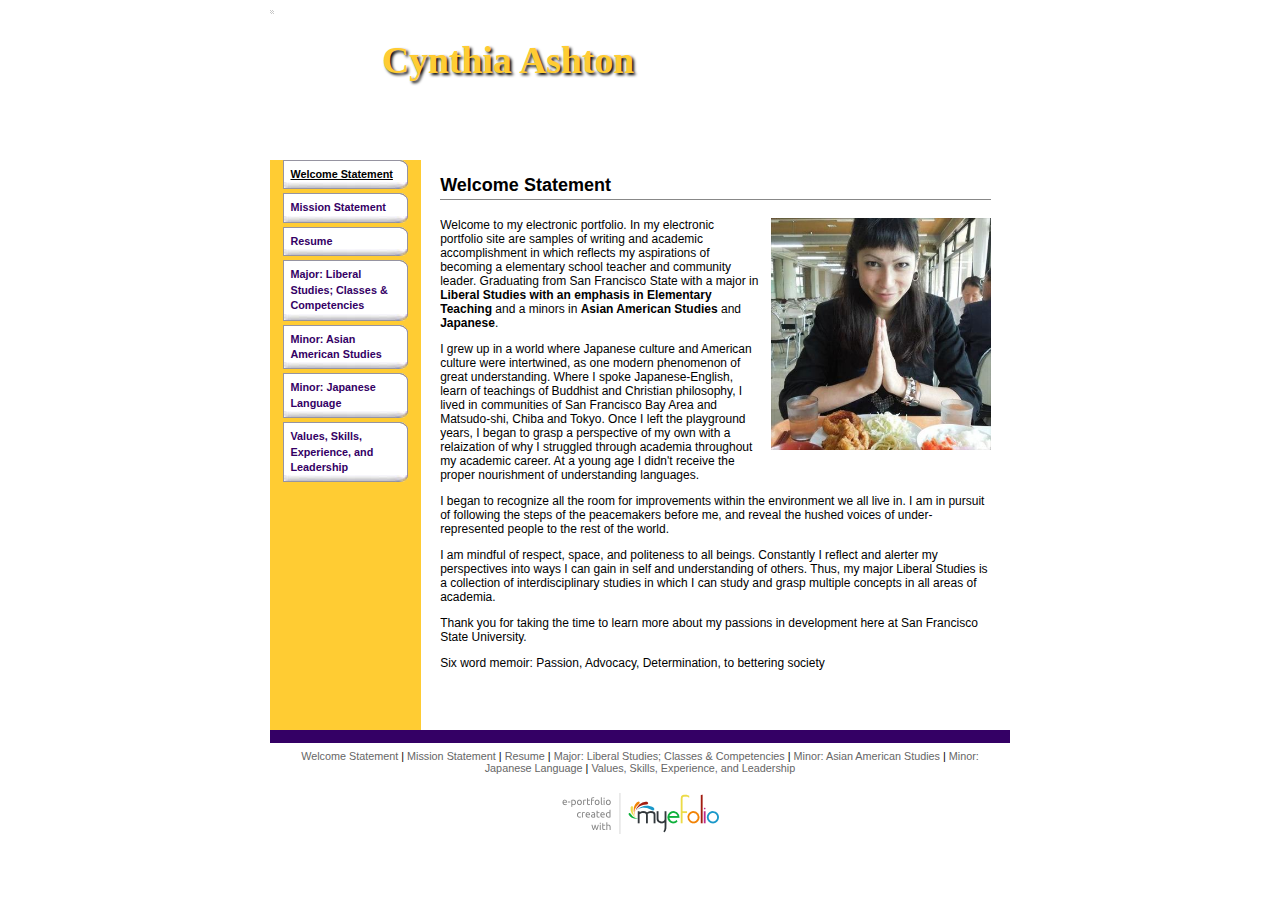
<file: welcome.html>
<!DOCTYPE html>
<html xml:lang="en" itemscope="itemscope" itemtype="http://schema.org/WebPage" xmlns="http://www.w3.org/1999/xhtml" xmlns:og="http://ogp.me/ns#" xmlns:fb="http://www.facebook.com/2008/fbml" lang="en">
<head>
<meta content="text/html; charset=UTF-8" http-equiv="Content-Type">
<title>Cynthia Ashton :
			Welcome Statement</title><meta http-equiv="X-UA-Compatible" content="IE=edge,chrome=1"><!--opengraph, home--><meta property="og:title" content="Cynthia Ashton"><meta property="og:type" content="website"><meta property="og:description" content=""><!--schema.org, home--><meta itemprop="name" content="Cynthia Ashton"><meta itemprop="description" content=""><!--opengraph url--><meta property="og:url" content="http://cynthiaashton.myefolio.com/welcome"><!--schema.org url--><meta itemprop="url" content="http://cynthiaashton.myefolio.com/welcome"><!--opengraph image--><meta property="og:image" content="http://cynthiaashton.myefolio.com/Uploads/dine_float.jpg"><!--schema.org image--><meta itemprop="image" content="http://cynthiaashton.myefolio.com/Uploads/dine_float.jpg"><!--opengraph site name--><meta property="og:site_name" content="Cynthia Ashton"><!--default-->
		<!--[if lt IE 9]>
			<script src="//html5shiv.googlecode.com/svn/trunk/html5.js"></script>
		<![endif]-->
		
				<!--[if lt IE 8]>
				<script src="http://ie7-js.googlecode.com/svn/version/2.0(beta3)/IE8.js" type="text/javascript"></script>
				<![endif]-->
				
<link media="all" href="welcome.css" type="text/css" rel="stylesheet">
</head>
<body class="design_SFSU"><div id="allContainer"><div id="allWrap"><a href="#mainContent" style="display: none;">Skip to main content</a><div id="banner"><h1><span id="heading">Cynthia Ashton</span></h1></div><div id="leftBG"><div class="columnContainer"><div id="leftColumn" class="narrow column"><h2 class="hidden" xmlns="">Site Navigation</h2><ul class="nav basic" xmlns=""><li class="page home current" id="page_347cac16-ee2f-4b56-9548-ec0c4e521100"><a href="welcome.html" rel="home" indepth="true"><span class="pageWrapper"><span class="pageInnerWrapper">Welcome Statement</span></span></a></li><li class="page" id="page_a54a9b35-446e-47f9-9827-bd47a4baf6da"><a href="mission.html" indepth="true"><span class="pageWrapper"><span class="pageInnerWrapper">Mission Statement</span></span></a></li><li class="page" id="page_8b9b2fbe-989d-44d3-9ec1-75b23d8a9941"><a href="resume.html" indepth="true"><span class="pageWrapper"><span class="pageInnerWrapper">Resume</span></span></a></li><li class="page" id="page_afc52639-2727-422a-8480-ac825d73dc02"><a href="comps.html" indepth="true"><span class="pageWrapper"><span class="pageInnerWrapper">Major: Liberal Studies; Classes &amp; Competencies</span></span></a></li><li class="page" id="page_c77e31ac-07fb-44e6-b1bb-5cdbe147af02"><a href="aas.html" indepth="true"><span class="pageWrapper"><span class="pageInnerWrapper">Minor: Asian American Studies</span></span></a></li><li class="page" id="page_b734c63e-9956-4941-aabf-bb78c2a910c4"><a href="japnlang.html" indepth="true"><span class="pageWrapper"><span class="pageInnerWrapper">Minor: Japanese Language</span></span></a></li><li class="page" id="page_6e3b6024-68ac-4500-8a10-fa42b7e3d804"><a href="valueskill.html" indepth="true"><span class="pageWrapper"><span class="pageInnerWrapper">Values, Skills, Experience, and Leadership</span></span></a></li></ul></div><div id="mainColumn" class="column"><a id="mainContentAnchor" name="mainContent"></a><article role="article"><div class="content Basic  formId_Basic contentId_7789d1a8-0b14-48f6-92cb-bfef1c12c65a pageContentId_52adae03-3726-4b3a-b111-eba6c68b2f88" itemscope="itemscope" itemtype="http://schema.org/Thing"><link itemprop="url" href="http://cynthiaashton.myefolio.com/welcome/7789d1a8-0b14-48f6-92cb-bfef1c12c65a"><input class="hiddenContentFormId" value="Basic" type="hidden"><h2 class="field contentTitle " itemprop="name"><span class="value">Welcome Statement</span></h2><div class="contentBody"><div class="image right"><img src="dine_float.jpg" alt="Japanese lunch" title="Japanese lunch"></div><div class="field description Textarea"><div class="value">
<p>Welcome to my electronic portfolio. In my electronic portfolio site are samples of writing and academic accomplishment in which reflects my aspirations of becoming a elementary school teacher and community leader. Graduating from San Francisco State with a major in <strong>Liberal Studies with an emphasis in Elementary Teaching</strong> and a minors in <strong>Asian American Studies</strong> and <strong>Japanese</strong>.&nbsp;</p>

<p>I grew up in a world where Japanese culture and American culture were intertwined, as one modern phenomenon of great understanding. Where I spoke Japanese-English, learn of teachings of Buddhist and Christian philosophy, I lived in communities of San Francisco Bay Area and Matsudo-shi, Chiba and Tokyo. Once I left the playground years, I began to grasp a perspective of my own with a relaization of why I struggled through academia throughout my academic career. At a young age I didn't receive the proper nourishment of understanding languages.</p>

<p>I began to recognize all the room for improvements within the environment we all live in. I am in pursuit of following the steps of the peacemakers before me, and reveal the hushed voices of under-represented people to the rest of the world.</p>

<p>I am mindful of respect, space, and politeness to all beings. Constantly I reflect and alerter my perspectives into ways I can gain in self and understanding of others. Thus, my major Liberal Studies is a collection of interdisciplinary studies in which I can study and grasp multiple concepts in all areas of academia.</p>

<p>Thank you for taking the time to learn more about my passions in development here at San Francisco State University.</p>

<p>Six word memoir: Passion, Advocacy, Determination, to bettering society</p>

<!--        @page { margin: 0.79in }        P { margin-bottom: 0.08in } --></div></div><div class="textblock"></div><div class="textblock"></div></div></div></article></div><div class="clr"></div></div></div><div id="footer"></div><div class="footerNav" xmlns=""><a class="page home current" href="welcome.html" rel="home" indepth="true">Welcome Statement</a> | <a class="page" href="mission.html" indepth="true">Mission Statement</a> | <a class="page" href="resume.html" indepth="true">Resume</a> | <a class="page" href="comps.html" indepth="true">Major: Liberal Studies; Classes &amp; Competencies</a> | <a class="page" href="aas.html" indepth="true">Minor: Asian American Studies</a> | <a class="page" href="japnlang.html" indepth="true">Minor: Japanese Language</a> | <a class="page" href="valueskill.html" indepth="true">Values, Skills, Experience, and Leadership</a></div><div id="footerLogos" class="footerLogos"><a href="http://www.myefolio.com/" target="_new"><img src="logo_myefolio.png" alt="e-Portfolio created with myeFolio"></a></div></div></div><div id="blueimp-gallery" class="blueimp-gallery blueimp-gallery-controls"><div class="slides"></div><h3 class="title"></h3><a class="prev">‹</a><a class="next">›</a><a class="close">×</a><a class="play-pause"></a><ol class="indicator"></ol><div class="modal fade"><div class="modal-dialog modal-lg"><div class="modal-content"><div class="modal-header"><button type="button" class="close" aria-hidden="true">×</button><h4 class="modal-title"></h4></div><div class="modal-body next"></div><div class="modal-footer"><button type="button" class="btn btn-default pull-left prev"><i class="glyphicon glyphicon-chevron-left">&nbsp;</i>
                  Previous
                </button><button type="button" class="btn btn-primary next">
                  Next
                  <i class="glyphicon glyphicon-chevron-right">&nbsp;</i></button></div></div></div></div></div>

</body></html>
</file>
<file: index.css>
/* ::::: file:///Users/strauberry/Library/Application%20Support/Firefox/Profiles/ssvaj1m0.default/ScrapBook/data/20170603135324/index.css ::::: */

html { font-family: sans-serif; }
body { margin: 0px; background-color: purple;!important }
article, aside, details, figcaption, figure, footer, header, hgroup, main, menu, nav, section, summary { display: block; }
audio:not([controls]) { display: none; height: 0px; }
a { background-color: transparent; }
a:active, a:hover { outline: 0px none; }
b, strong { font-weight: bold; }
h1 { margin: 0.67em 0px; font-size: 2em; }
img { border: 0px none; }
svg:not(:root) { overflow: hidden; }
button, input, optgroup, select, textarea { margin: 0px; font: inherit; color: inherit; }
button { overflow: visible; }
button, select { text-transform: none; }
button, html input[type="button"], input[type="reset"], input[type="submit"] { cursor: pointer; }
button::-moz-focus-inner, input::-moz-focus-inner { padding: 0px; border: 0px none; }
input { line-height: normal; }
@font-face {
	font-family: "Glyphicons Halflings";
	src: url('') format("embedded-opentype"), url('') format("woff2"), url('') format("woff"), url('') format("truetype"), url('') format("svg");
}
.glyphicon { position: relative; top: 1px; display: inline-block; font-family: "Glyphicons Halflings"; font-style: normal; font-weight: normal; line-height: 1; -moz-osx-font-smoothing: grayscale; }
.glyphicon-asterisk::before { content: "*"; }
.glyphicon-plus::before { content: "+"; }
.glyphicon-euro::before, .glyphicon-eur::before { content: "€"; }
.glyphicon-minus::before { content: "−"; }
.glyphicon-cloud::before { content: "☁"; }
.glyphicon-envelope::before { content: "✉"; }
.glyphicon-pencil::before { content: "✏"; }
.glyphicon-glass::before { content: ""; }
.glyphicon-music::before { content: ""; }
.glyphicon-search::before { content: ""; }
.glyphicon-heart::before { content: ""; }
.glyphicon-star::before { content: ""; }
.glyphicon-star-empty::before { content: ""; }
.glyphicon-user::before { content: ""; }
.glyphicon-film::before { content: ""; }
.glyphicon-th-large::before { content: ""; }
.glyphicon-th::before { content: ""; }
.glyphicon-th-list::before { content: ""; }
.glyphicon-ok::before { content: ""; }
.glyphicon-remove::before { content: ""; }
.glyphicon-zoom-in::before { content: ""; }
.glyphicon-zoom-out::before { content: ""; }
.glyphicon-off::before { content: ""; }
.glyphicon-signal::before { content: ""; }
.glyphicon-cog::before { content: ""; }
.glyphicon-trash::before { content: ""; }
.glyphicon-home::before { content: ""; }
.glyphicon-file::before { content: ""; }
.glyphicon-time::before { content: ""; }
.glyphicon-road::before { content: ""; }
.glyphicon-download-alt::before { content: ""; }
.glyphicon-download::before { content: ""; }
.glyphicon-upload::before { content: ""; }
.glyphicon-inbox::before { content: ""; }
.glyphicon-play-circle::before { content: ""; }
.glyphicon-repeat::before { content: ""; }
.glyphicon-refresh::before { content: ""; }
.glyphicon-list-alt::before { content: ""; }
.glyphicon-lock::before { content: ""; }
.glyphicon-flag::before { content: ""; }
.glyphicon-headphones::before { content: ""; }
.glyphicon-volume-off::before { content: ""; }
.glyphicon-volume-down::before { content: ""; }
.glyphicon-volume-up::before { content: ""; }
.glyphicon-qrcode::before { content: ""; }
.glyphicon-barcode::before { content: ""; }
.glyphicon-tag::before { content: ""; }
.glyphicon-tags::before { content: ""; }
.glyphicon-book::before { content: ""; }
.glyphicon-bookmark::before { content: ""; }
.glyphicon-print::before { content: ""; }
.glyphicon-camera::before { content: ""; }
.glyphicon-font::before { content: ""; }
.glyphicon-bold::before { content: ""; }
.glyphicon-italic::before { content: ""; }
.glyphicon-text-height::before { content: ""; }
.glyphicon-text-width::before { content: ""; }
.glyphicon-align-left::before { content: ""; }
.glyphicon-align-center::before { content: ""; }
.glyphicon-align-right::before { content: ""; }
.glyphicon-align-justify::before { content: ""; }
.glyphicon-list::before { content: ""; }
.glyphicon-indent-left::before { content: ""; }
.glyphicon-indent-right::before { content: ""; }
.glyphicon-facetime-video::before { content: ""; }
.glyphicon-picture::before { content: ""; }
.glyphicon-map-marker::before { content: ""; }
.glyphicon-adjust::before { content: ""; }
.glyphicon-tint::before { content: ""; }
.glyphicon-edit::before { content: ""; }
.glyphicon-share::before { content: ""; }
.glyphicon-check::before { content: ""; }
.glyphicon-move::before { content: ""; }
.glyphicon-step-backward::before { content: ""; }
.glyphicon-fast-backward::before { content: ""; }
.glyphicon-backward::before { content: ""; }
.glyphicon-play::before { content: ""; }
.glyphicon-pause::before { content: ""; }
.glyphicon-stop::before { content: ""; }
.glyphicon-forward::before { content: ""; }
.glyphicon-fast-forward::before { content: ""; }
.glyphicon-step-forward::before { content: ""; }
.glyphicon-eject::before { content: ""; }
.glyphicon-chevron-left::before { content: ""; }
.glyphicon-chevron-right::before { content: ""; }
.glyphicon-plus-sign::before { content: ""; }
.glyphicon-minus-sign::before { content: ""; }
.glyphicon-remove-sign::before { content: ""; }
.glyphicon-ok-sign::before { content: ""; }
.glyphicon-question-sign::before { content: ""; }
.glyphicon-info-sign::before { content: ""; }
.glyphicon-screenshot::before { content: ""; }
.glyphicon-remove-circle::before { content: ""; }
.glyphicon-ok-circle::before { content: ""; }
.glyphicon-ban-circle::before { content: ""; }
.glyphicon-arrow-left::before { content: ""; }
.glyphicon-arrow-right::before { content: ""; }
.glyphicon-arrow-up::before { content: ""; }
.glyphicon-arrow-down::before { content: ""; }
.glyphicon-share-alt::before { content: ""; }
.glyphicon-resize-full::before { content: ""; }
.glyphicon-resize-small::before { content: ""; }
.glyphicon-exclamation-sign::before { content: ""; }
.glyphicon-gift::before { content: ""; }
.glyphicon-leaf::before { content: ""; }
.glyphicon-fire::before { content: ""; }
.glyphicon-eye-open::before { content: ""; }
.glyphicon-eye-close::before { content: ""; }
.glyphicon-warning-sign::before { content: ""; }
.glyphicon-plane::before { content: ""; }
.glyphicon-calendar::before { content: ""; }
.glyphicon-random::before { content: ""; }
.glyphicon-comment::before { content: ""; }
.glyphicon-magnet::before { content: ""; }
.glyphicon-chevron-up::before { content: ""; }
.glyphicon-chevron-down::before { content: ""; }
.glyphicon-retweet::before { content: ""; }
.glyphicon-shopping-cart::before { content: ""; }
.glyphicon-folder-close::before { content: ""; }
.glyphicon-folder-open::before { content: ""; }
.glyphicon-resize-vertical::before { content: ""; }
.glyphicon-resize-horizontal::before { content: ""; }
.glyphicon-hdd::before { content: ""; }
.glyphicon-bullhorn::before { content: ""; }
.glyphicon-bell::before { content: ""; }
.glyphicon-certificate::before { content: ""; }
.glyphicon-thumbs-up::before { content: ""; }
.glyphicon-thumbs-down::before { content: ""; }
.glyphicon-hand-right::before { content: ""; }
.glyphicon-hand-left::before { content: ""; }
.glyphicon-hand-up::before { content: ""; }
.glyphicon-hand-down::before { content: ""; }
.glyphicon-circle-arrow-right::before { content: ""; }
.glyphicon-circle-arrow-left::before { content: ""; }
.glyphicon-circle-arrow-up::before { content: ""; }
.glyphicon-circle-arrow-down::before { content: ""; }
.glyphicon-globe::before { content: ""; }
.glyphicon-wrench::before { content: ""; }
.glyphicon-tasks::before { content: ""; }
.glyphicon-filter::before { content: ""; }
.glyphicon-briefcase::before { content: ""; }
.glyphicon-fullscreen::before { content: ""; }
.glyphicon-dashboard::before { content: ""; }
.glyphicon-paperclip::before { content: ""; }
.glyphicon-heart-empty::before { content: ""; }
.glyphicon-link::before { content: ""; }
.glyphicon-phone::before { content: ""; }
.glyphicon-pushpin::before { content: ""; }
.glyphicon-usd::before { content: ""; }
.glyphicon-gbp::before { content: ""; }
.glyphicon-sort::before { content: ""; }
.glyphicon-sort-by-alphabet::before { content: ""; }
.glyphicon-sort-by-alphabet-alt::before { content: ""; }
.glyphicon-sort-by-order::before { content: ""; }
.glyphicon-sort-by-order-alt::before { content: ""; }
.glyphicon-sort-by-attributes::before { content: ""; }
.glyphicon-sort-by-attributes-alt::before { content: ""; }
.glyphicon-unchecked::before { content: ""; }
.glyphicon-expand::before { content: ""; }
.glyphicon-collapse-down::before { content: ""; }
.glyphicon-collapse-up::before { content: ""; }
.glyphicon-log-in::before { content: ""; }
.glyphicon-flash::before { content: ""; }
.glyphicon-log-out::before { content: ""; }
.glyphicon-new-window::before { content: ""; }
.glyphicon-record::before { content: ""; }
.glyphicon-save::before { content: ""; }
.glyphicon-open::before { content: ""; }
.glyphicon-saved::before { content: ""; }
.glyphicon-import::before { content: ""; }
.glyphicon-export::before { content: ""; }
.glyphicon-send::before { content: ""; }
.glyphicon-floppy-disk::before { content: ""; }
.glyphicon-floppy-saved::before { content: ""; }
.glyphicon-floppy-remove::before { content: ""; }
.glyphicon-floppy-save::before { content: ""; }
.glyphicon-floppy-open::before { content: ""; }
.glyphicon-credit-card::before { content: ""; }
.glyphicon-transfer::before { content: ""; }
.glyphicon-cutlery::before { content: ""; }
.glyphicon-header::before { content: ""; }
.glyphicon-compressed::before { content: ""; }
.glyphicon-earphone::before { content: ""; }
.glyphicon-phone-alt::before { content: ""; }
.glyphicon-tower::before { content: ""; }
.glyphicon-stats::before { content: ""; }
.glyphicon-sd-video::before { content: ""; }
.glyphicon-hd-video::before { content: ""; }
.glyphicon-subtitles::before { content: ""; }
.glyphicon-sound-stereo::before { content: ""; }
.glyphicon-sound-dolby::before { content: ""; }
.glyphicon-sound-5-1::before { content: ""; }
.glyphicon-sound-6-1::before { content: ""; }
.glyphicon-sound-7-1::before { content: ""; }
.glyphicon-copyright-mark::before { content: ""; }
.glyphicon-registration-mark::before { content: ""; }
.glyphicon-cloud-download::before { content: ""; }
.glyphicon-cloud-upload::before { content: ""; }
.glyphicon-tree-conifer::before { content: ""; }
.glyphicon-tree-deciduous::before { content: ""; }
.glyphicon-cd::before { content: ""; }
.glyphicon-save-file::before { content: ""; }
.glyphicon-open-file::before { content: ""; }
.glyphicon-level-up::before { content: ""; }
.glyphicon-copy::before { content: ""; }
.glyphicon-paste::before { content: ""; }
.glyphicon-alert::before { content: ""; }
.glyphicon-equalizer::before { content: ""; }
.glyphicon-king::before { content: ""; }
.glyphicon-queen::before { content: ""; }
.glyphicon-pawn::before { content: ""; }
.glyphicon-bishop::before { content: ""; }
.glyphicon-knight::before { content: ""; }
.glyphicon-baby-formula::before { content: ""; }
.glyphicon-tent::before { content: "⛺"; }
.glyphicon-blackboard::before { content: ""; }
.glyphicon-bed::before { content: ""; }
.glyphicon-apple::before { content: ""; }
.glyphicon-erase::before { content: ""; }
.glyphicon-hourglass::before { content: "⌛"; }
.glyphicon-lamp::before { content: ""; }
.glyphicon-duplicate::before { content: ""; }
.glyphicon-piggy-bank::before { content: ""; }
.glyphicon-scissors::before { content: ""; }
.glyphicon-bitcoin::before { content: ""; }
.glyphicon-btc::before { content: ""; }
.glyphicon-xbt::before { content: ""; }
.glyphicon-yen::before { content: "¥"; }
.glyphicon-jpy::before { content: "¥"; }
.glyphicon-ruble::before { content: "₽"; }
.glyphicon-rub::before { content: "₽"; }
.glyphicon-scale::before { content: ""; }
.glyphicon-ice-lolly::before { content: ""; }
.glyphicon-ice-lolly-tasted::before { content: ""; }
.glyphicon-education::before { content: ""; }
.glyphicon-option-horizontal::before { content: ""; }
.glyphicon-option-vertical::before { content: ""; }
.glyphicon-menu-hamburger::before { content: ""; }
.glyphicon-modal-window::before { content: ""; }
.glyphicon-oil::before { content: ""; }
.glyphicon-grain::before { content: ""; }
.glyphicon-sunglasses::before { content: ""; }
.glyphicon-text-size::before { content: ""; }
.glyphicon-text-color::before { content: ""; }
.glyphicon-text-background::before { content: ""; }
.glyphicon-object-align-top::before { content: ""; }
.glyphicon-object-align-bottom::before { content: ""; }
.glyphicon-object-align-horizontal::before { content: ""; }
.glyphicon-object-align-left::before { content: ""; }
.glyphicon-object-align-vertical::before { content: ""; }
.glyphicon-object-align-right::before { content: ""; }
.glyphicon-triangle-right::before { content: ""; }
.glyphicon-triangle-left::before { content: ""; }
.glyphicon-triangle-bottom::before { content: ""; }
.glyphicon-triangle-top::before { content: ""; }
.glyphicon-console::before { content: ""; }
.glyphicon-superscript::before { content: ""; }
.glyphicon-subscript::before { content: ""; }
.glyphicon-menu-left::before { content: ""; }
.glyphicon-menu-right::before { content: ""; }
.glyphicon-menu-down::before { content: ""; }
.glyphicon-menu-up::before { content: ""; }
* { box-sizing: border-box; }
*::before, *::after { box-sizing: border-box; }
html { font-size: 10px; }
body { font-family: "Helvetica Neue",Helvetica,Arial,sans-serif; font-size: 14px; line-height: 1.42857; color: rgb(51, 51, 51); background-color: rgb(255, 255, 255); }
input, button, select, textarea { font-family: inherit; font-size: inherit; line-height: inherit; }
a { color: rgb(51, 122, 183); text-decoration: none; }
a:hover, a:focus { color: rgb(35, 82, 124); text-decoration: underline; }
a:focus { outline: thin dotted; outline-offset: -2px; }
img { vertical-align: middle; }
h1, h2, h3, h4, h5, h6, .h1, .h2, .h3, .h4, .h5, .h6 { font-family: inherit; font-weight: 500; line-height: 1.1; color: inherit; }
h1, .h1, h2, .h2, h3, .h3 { margin-top: 20px; margin-bottom: 10px; }
h4, .h4, h5, .h5, h6, .h6 { margin-top: 10px; margin-bottom: 10px; }
h1, .h1 { font-size: 36px; }
h2, .h2 { font-size: 30px; }
h3, .h3 { font-size: 24px; }
h4, .h4 { font-size: 18px; }
p { margin: 0px 0px 10px; }
ul, ol { margin-top: 0px; margin-bottom: 10px; }
blockquote footer::before, blockquote small::before, blockquote .small::before { content: "— "; }
.blockquote-reverse footer::before, blockquote.pull-right footer::before, .blockquote-reverse small::before, blockquote.pull-right small::before, .blockquote-reverse .small::before, blockquote.pull-right .small::before { content: ""; }
.blockquote-reverse footer::after, blockquote.pull-right footer::after, .blockquote-reverse small::after, blockquote.pull-right small::after, .blockquote-reverse .small::after, blockquote.pull-right .small::after { content: " —"; }
.table-striped > tbody > tr:nth-of-type(2n+1) { background-color: rgb(249, 249, 249); }
@media screen and (max-width: 767px) {
}
.form-control::-moz-placeholder { color: rgb(153, 153, 153); opacity: 1; }
@media not all {
}
.btn { display: inline-block; padding: 6px 12px; margin-bottom: 0px; font-size: 14px; font-weight: normal; line-height: 1.42857; text-align: center; white-space: nowrap; vertical-align: middle; touch-action: manipulation; cursor: pointer; -moz-user-select: none; background-image: none; border: 1px solid transparent; border-radius: 4px; }
.btn:focus, .btn:active:focus, .btn.active:focus, .btn.focus, .btn.focus:active, .btn.active.focus { outline: thin dotted; outline-offset: -2px; }
.btn:hover, .btn:focus, .btn.focus { color: rgb(51, 51, 51); text-decoration: none; }
.btn:active, .btn.active { background-image: none; outline: 0px none; box-shadow: 0px 3px 5px rgba(0, 0, 0, 0.125) inset; }
.btn-default { color: rgb(51, 51, 51); background-color: rgb(255, 255, 255); border-color: rgb(204, 204, 204); }
.btn-default:focus, .btn-default.focus { color: rgb(51, 51, 51); background-color: rgb(230, 230, 230); border-color: rgb(140, 140, 140); }
.btn-default:hover { color: rgb(51, 51, 51); background-color: rgb(230, 230, 230); border-color: rgb(173, 173, 173); }
.btn-default:active, .btn-default.active, .open > .dropdown-toggle.btn-default { color: rgb(51, 51, 51); background-color: rgb(230, 230, 230); border-color: rgb(173, 173, 173); }
.btn-default:active:hover, .btn-default.active:hover, .open > .dropdown-toggle.btn-default:hover, .btn-default:active:focus, .btn-default.active:focus, .open > .dropdown-toggle.btn-default:focus, .btn-default.focus:active, .btn-default.active.focus, .open > .dropdown-toggle.btn-default.focus { color: rgb(51, 51, 51); background-color: rgb(212, 212, 212); border-color: rgb(140, 140, 140); }
.btn-default:active, .btn-default.active, .open > .dropdown-toggle.btn-default { background-image: none; }
.btn-primary { color: rgb(255, 255, 255); background-color: rgb(51, 122, 183); border-color: rgb(46, 109, 164); }
.btn-primary:focus, .btn-primary.focus { color: rgb(255, 255, 255); background-color: rgb(40, 96, 144); border-color: rgb(18, 43, 64); }
.btn-primary:hover { color: rgb(255, 255, 255); background-color: rgb(40, 96, 144); border-color: rgb(32, 77, 116); }
.btn-primary:active, .btn-primary.active, .open > .dropdown-toggle.btn-primary { color: rgb(255, 255, 255); background-color: rgb(40, 96, 144); border-color: rgb(32, 77, 116); }
.btn-primary:active:hover, .btn-primary.active:hover, .open > .dropdown-toggle.btn-primary:hover, .btn-primary:active:focus, .btn-primary.active:focus, .open > .dropdown-toggle.btn-primary:focus, .btn-primary.focus:active, .btn-primary.active.focus, .open > .dropdown-toggle.btn-primary.focus { color: rgb(255, 255, 255); background-color: rgb(32, 77, 116); border-color: rgb(18, 43, 64); }
.btn-primary:active, .btn-primary.active, .open > .dropdown-toggle.btn-primary { background-image: none; }
.fade { opacity: 0; transition: opacity 0.15s linear 0s; }
.btn-group > .btn:not(:first-child):not(:last-child):not(.dropdown-toggle) { border-radius: 0px; }
.btn-group > .btn:first-child:not(:last-child):not(.dropdown-toggle) { border-top-right-radius: 0px; border-bottom-right-radius: 0px; }
.btn-group > .btn:last-child:not(:first-child), .btn-group > .dropdown-toggle:not(:first-child) { border-top-left-radius: 0px; border-bottom-left-radius: 0px; }
.btn-group > .btn-group:not(:first-child):not(:last-child) > .btn { border-radius: 0px; }
.btn-group > .btn-group:first-child:not(:last-child) > .btn:last-child, .btn-group > .btn-group:first-child:not(:last-child) > .dropdown-toggle { border-top-right-radius: 0px; border-bottom-right-radius: 0px; }
.btn-group > .btn-group:last-child:not(:first-child) > .btn:first-child { border-top-left-radius: 0px; border-bottom-left-radius: 0px; }
.btn-group-vertical > .btn:not(:first-child):not(:last-child) { border-radius: 0px; }
.btn-group-vertical > .btn:first-child:not(:last-child) { border-radius: 4px 4px 0px 0px; }
.btn-group-vertical > .btn:last-child:not(:first-child) { border-radius: 0px 0px 4px 4px; }
.btn-group-vertical > .btn-group:not(:first-child):not(:last-child) > .btn { border-radius: 0px; }
.btn-group-vertical > .btn-group:first-child:not(:last-child) > .btn:last-child, .btn-group-vertical > .btn-group:first-child:not(:last-child) > .dropdown-toggle { border-bottom-right-radius: 0px; border-bottom-left-radius: 0px; }
.btn-group-vertical > .btn-group:last-child:not(:first-child) > .btn:first-child { border-top-left-radius: 0px; border-top-right-radius: 0px; }
.input-group-addon:not(:first-child):not(:last-child), .input-group-btn:not(:first-child):not(:last-child), .input-group .form-control:not(:first-child):not(:last-child) { border-radius: 0px; }
.input-group .form-control:first-child, .input-group-addon:first-child, .input-group-btn:first-child > .btn, .input-group-btn:first-child > .btn-group > .btn, .input-group-btn:first-child > .dropdown-toggle, .input-group-btn:last-child > .btn:not(:last-child):not(.dropdown-toggle), .input-group-btn:last-child > .btn-group:not(:last-child) > .btn { border-top-right-radius: 0px; border-bottom-right-radius: 0px; }
.input-group .form-control:last-child, .input-group-addon:last-child, .input-group-btn:last-child > .btn, .input-group-btn:last-child > .btn-group > .btn, .input-group-btn:last-child > .dropdown-toggle, .input-group-btn:first-child > .btn:not(:first-child), .input-group-btn:first-child > .btn-group:not(:first-child) > .btn { border-top-left-radius: 0px; border-bottom-left-radius: 0px; }
.nav { padding-left: 0px; margin-bottom: 0px; list-style: outside none none; }
.nav > li { position: relative; display: block; }
.nav > li > a { position: relative; display: block; padding: 10px 15px; }
.nav > li > a:hover, .nav > li > a:focus { text-decoration: none; background-color: rgb(238, 238, 238); }
.breadcrumb > li + li::before { padding: 0px 5px; color: rgb(204, 204, 204); content: "/ "; }
@media screen and (min-width: 768px) {
}
.close { float: right; font-size: 21px; font-weight: bold; line-height: 1; color: rgb(0, 0, 0); text-shadow: 0px 1px 0px rgb(255, 255, 255); opacity: 0.2; }
.close:hover, .close:focus { color: rgb(0, 0, 0); text-decoration: none; cursor: pointer; opacity: 0.5; }
button.close { padding: 0px; cursor: pointer; background: transparent none repeat scroll 0% 0%; border: 0px none; }
.modal { position: fixed; top: 0px; right: 0px; bottom: 0px; left: 0px; z-index: 1050; display: none; overflow: hidden; outline: 0px none; }
.modal.fade .modal-dialog { transition: transform 0.3s ease-out 0s; transform: translate(0px, -25%); }
.modal-dialog { position: relative; width: auto; margin: 10px; }
.modal-content { position: relative; background-color: rgb(255, 255, 255); background-clip: padding-box; border: 1px solid rgba(0, 0, 0, 0.2); border-radius: 6px; outline: 0px none; box-shadow: 0px 3px 9px rgba(0, 0, 0, 0.5); }
.modal-header { padding: 15px; border-bottom: 1px solid rgb(229, 229, 229); }
.modal-header .close { margin-top: -2px; }
.modal-title { margin: 0px; line-height: 1.42857; }
.modal-body { position: relative; padding: 15px; }
.modal-footer { padding: 15px; text-align: right; border-top: 1px solid rgb(229, 229, 229); }
.modal-footer .btn + .btn { margin-bottom: 0px; margin-left: 5px; }
.popover > .arrow, .popover > .arrow::after { position: absolute; display: block; width: 0px; height: 0px; border-color: transparent; border-style: solid; }
.popover > .arrow::after { content: ""; border-width: 10px; }
.popover.top > .arrow::after { bottom: 1px; margin-left: -10px; content: " "; border-top-color: rgb(255, 255, 255); border-bottom-width: 0px; }
.popover.right > .arrow::after { bottom: -10px; left: 1px; content: " "; border-right-color: rgb(255, 255, 255); border-left-width: 0px; }
.popover.bottom > .arrow::after { top: 1px; margin-left: -10px; content: " "; border-top-width: 0px; border-bottom-color: rgb(255, 255, 255); }
.popover.left > .arrow::after { right: 1px; bottom: -10px; content: " "; border-right-width: 0px; border-left-color: rgb(255, 255, 255); }
@media not all, (-webkit-transform-3d) {
}
.carousel-control .icon-prev::before { content: "‹"; }
.carousel-control .icon-next::before { content: "›"; }
@media screen and (min-width: 768px) {
}
.clearfix::before, .clearfix::after, .dl-horizontal dd::before, .dl-horizontal dd::after, .container::before, .container::after, .container-fluid::before, .container-fluid::after, .row::before, .row::after, .form-horizontal .form-group::before, .form-horizontal .form-group::after, .btn-toolbar::before, .btn-toolbar::after, .btn-group-vertical > .btn-group::before, .btn-group-vertical > .btn-group::after, .nav::before, .nav::after, .navbar::before, .navbar::after, .navbar-header::before, .navbar-header::after, .navbar-collapse::before, .navbar-collapse::after, .pager::before, .pager::after, .panel-body::before, .panel-body::after, .modal-header::before, .modal-header::after, .modal-footer::before, .modal-footer::after { display: table; content: " "; }
.clearfix::after, .dl-horizontal dd::after, .container::after, .container-fluid::after, .row::after, .form-horizontal .form-group::after, .btn-toolbar::after, .btn-group-vertical > .btn-group::after, .nav::after, .navbar::after, .navbar-header::after, .navbar-collapse::after, .pager::after, .panel-body::after, .modal-header::after, .modal-footer::after { clear: both; }
.pull-left { float: left !important; }
.hidden { display: none !important; }
.blueimp-gallery, .blueimp-gallery > .slides > .slide > .slide-content { position: absolute; top: 0px; right: 0px; bottom: 0px; left: 0px; backface-visibility: hidden; }
.blueimp-gallery { position: fixed; z-index: 999999; overflow: hidden; background: rgba(0, 0, 0, 0.9) none repeat scroll 0% 0%; opacity: 0; display: none; direction: ltr; touch-action: none; }
.blueimp-gallery > .slides { position: relative; height: 100%; overflow: hidden; }
.blueimp-gallery, .blueimp-gallery > .slides > .slide > .slide-content { transition: opacity 0.5s linear 0s; }
.blueimp-gallery > .next, .blueimp-gallery > .prev { position: absolute; top: 50%; left: 15px; width: 40px; height: 40px; margin-top: -23px; font-family: "Helvetica Neue",Helvetica,Arial,sans-serif; font-size: 60px; font-weight: 100; line-height: 30px; color: rgb(255, 255, 255); text-decoration: none; text-shadow: 0px 0px 2px rgb(0, 0, 0); text-align: center; background: rgba(0, 0, 0, 0.5) none repeat scroll 0% 0%; box-sizing: content-box; border: 3px solid rgb(255, 255, 255); border-radius: 23px; opacity: 0.5; cursor: pointer; display: none; }
.blueimp-gallery > .next { left: auto; right: 15px; }
.blueimp-gallery > .close, .blueimp-gallery > .title { position: absolute; top: 15px; left: 15px; margin: 0px 40px 0px 0px; font-size: 20px; line-height: 30px; color: rgb(255, 255, 255); text-shadow: 0px 0px 2px rgb(0, 0, 0); opacity: 0.8; display: none; }
.blueimp-gallery > .close { padding: 15px; right: 15px; left: auto; margin: -15px; font-size: 30px; text-decoration: none; cursor: pointer; }
.blueimp-gallery > .play-pause { position: absolute; right: 15px; bottom: 15px; width: 15px; height: 15px; background: transparent url('') no-repeat scroll 0px 0px; cursor: pointer; opacity: 0.5; display: none; }
.blueimp-gallery > .close:hover, .blueimp-gallery > .next:hover, .blueimp-gallery > .play-pause:hover, .blueimp-gallery > .prev:hover, .blueimp-gallery > .title:hover { color: rgb(255, 255, 255); opacity: 1; }
.blueimp-gallery-controls > .close, .blueimp-gallery-controls > .next, .blueimp-gallery-controls > .play-pause, .blueimp-gallery-controls > .prev, .blueimp-gallery-controls > .title { display: block; transform: translateZ(0px); }
.blueimp-gallery > .close, .blueimp-gallery > .next, .blueimp-gallery > .play-pause, .blueimp-gallery > .prev, .blueimp-gallery > .slides > .slide > .slide-content { -moz-user-select: none; }
body:last-child .blueimp-gallery > .play-pause { width: 20px; height: 20px; background-size: 40px 20px; background-image: url(''); }
.blueimp-gallery > .indicator { position: absolute; top: auto; right: 15px; bottom: 15px; left: 15px; margin: 0px 40px; padding: 0px; list-style: outside none none; text-align: center; line-height: 10px; display: none; }
.blueimp-gallery-controls > .indicator { display: block; transform: translateZ(0px); }
.blueimp-gallery > .indicator { -moz-user-select: none; }
body:last-child .blueimp-gallery > .slides > .slide > .video-content:not(.video-loading) > a { background-image: url(''); }
.sm::after { content: " "; display: block; height: 0px; font: 0px/0 serif; clear: both; visibility: hidden; overflow: hidden; }
.sm, .sm *, .sm *::before, .sm *::after { box-sizing: border-box; }
.navbar-nav:not(.sm-collapsible) ul .caret { position: absolute; right: 0px; margin-top: 6px; margin-right: 15px; border-top: 4px solid transparent; border-bottom: 4px solid transparent; border-left: 4px dashed; }
.navbar-nav:not(.sm-collapsible) ul a.has-submenu { padding-right: 30px; }
.navbar-nav.sm-collapsible .caret::before { content: "+"; font-family: monospace; font-weight: bold; }
.navbar-nav.sm-collapsible .open > a > .caret::before { content: "-"; }
.navbar-nav.sm-collapsible[data-sm-skip-collapsible-behavior] .caret::before { content: "" !important; }
body::after { content: url('') url('') url('') url(''); display: none; }
.lb-outerContainer::after { content: ""; display: table; clear: both; }
.lb-dataContainer::after { content: ""; display: table; clear: both; }
.textblock { margin-bottom: 5px; }
html * { box-sizing: content-box; margin: 0px; padding: 0px; }
.modal-body *, .modal-header * { color: rgb(90, 90, 90); }
@font-face {
	font-family: "Cardo";
	font-style: normal;
	font-weight: 700;
	src: local("Cardo Bold"), local("Cardo-Bold"), url('') format("woff2");
	unicode-range: U+1F00-1FFF;
}
@font-face {
	font-family: "Cardo";
	font-style: normal;
	font-weight: 700;
	src: local("Cardo Bold"), local("Cardo-Bold"), url('') format("woff2");
	unicode-range: U+370-3FF;
}
@font-face {
	font-family: "Cardo";
	font-style: normal;
	font-weight: 700;
	src: local("Cardo Bold"), local("Cardo-Bold"), url('') format("woff2");
	unicode-range: U+100-24F, U+1E00-1EFF, U+20A0-20AB, U+20AD-20CF, U+2C60-2C7F, U+A720-A7FF;
}
@font-face {
	font-family: "Cardo";
	font-style: normal;
	font-weight: 700;
	src: local("Cardo Bold"), local("Cardo-Bold"), url('') format("woff2");
	unicode-range: U+0-FF, U+131, U+152-153, U+2C6, U+2DA, U+2DC, U+2000-206F, U+2074, U+20AC, U+2212, U+2215;
}
@media screen {
}
body { position: relative; margin: 0px; }
p { margin: 0px 0px 1em; }
img { border: medium none; }
ul, ol { list-style-position: outside; margin: 0px; padding: 0px 1.3em; }
.hidden { display: none; }
.clr { clear: both; height: 0px; overflow: hidden; }
#mainContentAnchor { display: none; }
h1, h2, h3, h4, h5, h6 { font-weight: bold; font-size: 100%; display: block; margin: 0px; }
h1 { font-size: 200%; }
h2 { font-size: 150%; }
h3 { font-size: 120%; }
.content { position: relative; margin: 1em 1.6em 3em; overflow-wrap: break-word; }
.content .contentBody { display: block; overflow: hidden; }
.contentTitle { display: block; font-weight: bold; }
.field.Html, .field.Textarea { margin-top: 1em; margin-bottom: 1em; }
.field.Html:first-child, .field.Textarea:first-child, .image + .field.Html, .image + .field.Textarea, .contentBody > .socialTools + .field.Html, .contentBody > .socialTools + .field.Textarea { margin-top: 0px; }
#footerLogos a { text-decoration: none; }
#footerLogos img { vertical-align: middle; }
.content object, .content embed, .content table, .content img { max-width: 100%; }
:first-child + html .column.narrow object { width: 100% !important; }
.right { float: right; }
.right.image { margin: 0px 0px 1em 1em; padding: 0px; }
.content .image { max-width: 40%; }
.image img { max-width: 100%; display: block; }
ul.nav, ul.nav ul, ul.nav li { display: block; list-style: outside none none; padding: 0px; margin: 0px; }
ul.nav.basic ul, ul.nav.basic li { display: block; }
.clr { clear: both; }
body, .narrow.column { font-size: 14px; line-height: 1.42857; text-align: left; }
.clr { clear: both; }
body, .narrow.column { font-size: 14px; line-height: 1.42857; text-align: left; color: rgb(0, 0, 0); }
.content div.contentBody { font-weight: normal; }
.modal { z-index: 6000; }
.modal-dialog { width: 95%; }
.btn { min-width: 100px; }
.nav > li > a { padding: 0px; }
body { font: 9pt Arial,sans-serif; background: rgb(255, 255, 255) none repeat scroll 0% 0%; }
#allWrap { width: 740px; background: rgb(255, 255, 255) none repeat scroll 0% 0%; margin: 0px auto; padding-top: 10px; }
#allContainer {  }
#banner { background: transparent url('') no-repeat scroll left top; height: 150px; position: relative; }
h1 { width: 71%; padding-top: 28px; margin-left: 112px; font: bold 314% Times New Roman,serif; text-align: left; color: rgb(255, 204, 51); text-shadow: 2px 2px 3px rgb(0, 0, 0); }
.columnContainer { overflow: hidden; }
.column { float: left; position: relative; }
#leftBG .columnContainer { padding-left: 151px; }
#leftColumn { width: 151px; margin-left: -151px; padding-bottom: 1em; }
#mainColumn { width: 100%; padding-bottom: 1em; }
#leftBG { background: transparent url('') repeat-y scroll left top; }
#leftBG, #rightBG { height: 1%; }
#footer { color: rgb(255, 255, 255); text-align: center; font-size: 90%; padding: 0.6em 1em; background-color: rgb(52, 0, 101); }
.footerNav { font-size: 90%; text-align: center; margin-top: 1px; padding: 0.6em 1em; }
.footerNav a { color: rgb(102, 102, 102); background-color: Transparent; text-decoration: none; }
.footerNav a:hover { color: rgb(153, 153, 153); text-decoration: underline; }
#footerLogos { padding: 1em; text-align: center; }
a { color: rgb(52, 0, 101); }
a:hover { color: rgb(0, 0, 0); }
.narrow.column a { color: rgb(52, 0, 101); }
.narrow.column a:hover { color: rgb(0, 0, 0); }
.narrow.column {  }
#mainColumn .content .contentTitle { color: inherit; font-size: 150%; padding: 0.2em 0px; border-bottom: 1px solid rgb(136, 136, 136); margin-bottom: 1em; }
#leftColumn { color: black; }
ul.nav { padding: 0px; margin: 0px 13px 2em; }
#leftColumn ul.nav > li > A { display: block; font-size: 10.8px; font-weight: bold; color: rgb(52, 0, 101); background: rgb(255, 255, 255) url('') no-repeat scroll left top; text-decoration: none; margin-bottom: 4px; }
.pageWrapper { display: block; padding: 7px 0px; background: transparent url('') no-repeat scroll left bottom; }
.pageInnerWrapper { display: block; padding: 0px 0.6em; border-right: 1px solid rgb(150, 148, 161); border-left: 1px solid rgb(150, 148, 161); }
#leftColumn ul.nav > li > a:hover, #leftColumn ul.nav > li.current > a { text-decoration: underline; color: black; }
.rating-fa, .rating-fa .rating-stars::before { padding-left: 1px; }
.rating-container-rtl .rating-stars::before, .rating-container-rtl::before, .rating-container::before { content: attr(data-content); }
.rating-gly-star, .rating-gly-star .rating-stars::before { padding-left: 2px; }
.rating-lg .rating-gly-star, .rating-lg .rating-gly-star .rating-stars::before { padding-left: 4px; }
.rating-xl .rating-gly-star, .rating-xl .rating-gly-star .rating-stars::before { padding-left: 2px; }
.rating-container .rating-stars::before { content: attr(data-content); text-shadow: 0px 0px 1px rgba(0, 0, 0, 0.7); }
.rating-container-rtl::before { text-shadow: 0px 0px 1px rgba(0, 0, 0, 0.7); }
</file>
<file: aas.css>
/* ::::: http://cynthiaashton.myefolio.com/Public/assets/libraries/bootstrap-3.3.6/dist/css/bootstrap.css ::::: */

html { font-family: sans-serif; }
body { margin: 0px; }
article, aside, details, figcaption, figure, footer, header, hgroup, main, menu, nav, section, summary { display: block; }
audio:not([controls]) { display: none; height: 0px; }
a { background-color: transparent; }
a:active, a:hover { outline: 0px none; }
b, strong { font-weight: bold; }
h1 { margin: 0.67em 0px; font-size: 2em; }
sub, sup { position: relative; font-size: 75%; line-height: 0; vertical-align: baseline; }
sup { top: -0.5em; }
img { border: 0px none; }
svg:not(:root) { overflow: hidden; }
button, input, optgroup, select, textarea { margin: 0px; font: inherit; color: inherit; }
button { overflow: visible; }
button, select { text-transform: none; }
button, html input[type="button"], input[type="reset"], input[type="submit"] { cursor: pointer; }
button::-moz-focus-inner, input::-moz-focus-inner { padding: 0px; border: 0px none; }
input { line-height: normal; }
@font-face {
	font-family: "Glyphicons Halflings";
	src: url('glyphicons-halflings-regular.eot') format("embedded-opentype"), url('glyphicons-halflings-regular.woff2') format("woff2"), url('glyphicons-halflings-regular.woff') format("woff"), url('glyphicons-halflings-regular.ttf') format("truetype"), url('glyphicons-halflings-regular.svg') format("svg");
}
.glyphicon { position: relative; top: 1px; display: inline-block; font-family: "Glyphicons Halflings"; font-style: normal; font-weight: normal; line-height: 1; -moz-osx-font-smoothing: grayscale; }
.glyphicon-asterisk::before { content: "*"; }
.glyphicon-plus::before { content: "+"; }
.glyphicon-euro::before, .glyphicon-eur::before { content: "€"; }
.glyphicon-minus::before { content: "−"; }
.glyphicon-cloud::before { content: "☁"; }
.glyphicon-envelope::before { content: "✉"; }
.glyphicon-pencil::before { content: "✏"; }
.glyphicon-glass::before { content: ""; }
.glyphicon-music::before { content: ""; }
.glyphicon-search::before { content: ""; }
.glyphicon-heart::before { content: ""; }
.glyphicon-star::before { content: ""; }
.glyphicon-star-empty::before { content: ""; }
.glyphicon-user::before { content: ""; }
.glyphicon-film::before { content: ""; }
.glyphicon-th-large::before { content: ""; }
.glyphicon-th::before { content: ""; }
.glyphicon-th-list::before { content: ""; }
.glyphicon-ok::before { content: ""; }
.glyphicon-remove::before { content: ""; }
.glyphicon-zoom-in::before { content: ""; }
.glyphicon-zoom-out::before { content: ""; }
.glyphicon-off::before { content: ""; }
.glyphicon-signal::before { content: ""; }
.glyphicon-cog::before { content: ""; }
.glyphicon-trash::before { content: ""; }
.glyphicon-home::before { content: ""; }
.glyphicon-file::before { content: ""; }
.glyphicon-time::before { content: ""; }
.glyphicon-road::before { content: ""; }
.glyphicon-download-alt::before { content: ""; }
.glyphicon-download::before { content: ""; }
.glyphicon-upload::before { content: ""; }
.glyphicon-inbox::before { content: ""; }
.glyphicon-play-circle::before { content: ""; }
.glyphicon-repeat::before { content: ""; }
.glyphicon-refresh::before { content: ""; }
.glyphicon-list-alt::before { content: ""; }
.glyphicon-lock::before { content: ""; }
.glyphicon-flag::before { content: ""; }
.glyphicon-headphones::before { content: ""; }
.glyphicon-volume-off::before { content: ""; }
.glyphicon-volume-down::before { content: ""; }
.glyphicon-volume-up::before { content: ""; }
.glyphicon-qrcode::before { content: ""; }
.glyphicon-barcode::before { content: ""; }
.glyphicon-tag::before { content: ""; }
.glyphicon-tags::before { content: ""; }
.glyphicon-book::before { content: ""; }
.glyphicon-bookmark::before { content: ""; }
.glyphicon-print::before { content: ""; }
.glyphicon-camera::before { content: ""; }
.glyphicon-font::before { content: ""; }
.glyphicon-bold::before { content: ""; }
.glyphicon-italic::before { content: ""; }
.glyphicon-text-height::before { content: ""; }
.glyphicon-text-width::before { content: ""; }
.glyphicon-align-left::before { content: ""; }
.glyphicon-align-center::before { content: ""; }
.glyphicon-align-right::before { content: ""; }
.glyphicon-align-justify::before { content: ""; }
.glyphicon-list::before { content: ""; }
.glyphicon-indent-left::before { content: ""; }
.glyphicon-indent-right::before { content: ""; }
.glyphicon-facetime-video::before { content: ""; }
.glyphicon-picture::before { content: ""; }
.glyphicon-map-marker::before { content: ""; }
.glyphicon-adjust::before { content: ""; }
.glyphicon-tint::before { content: ""; }
.glyphicon-edit::before { content: ""; }
.glyphicon-share::before { content: ""; }
.glyphicon-check::before { content: ""; }
.glyphicon-move::before { content: ""; }
.glyphicon-step-backward::before { content: ""; }
.glyphicon-fast-backward::before { content: ""; }
.glyphicon-backward::before { content: ""; }
.glyphicon-play::before { content: ""; }
.glyphicon-pause::before { content: ""; }
.glyphicon-stop::before { content: ""; }
.glyphicon-forward::before { content: ""; }
.glyphicon-fast-forward::before { content: ""; }
.glyphicon-step-forward::before { content: ""; }
.glyphicon-eject::before { content: ""; }
.glyphicon-chevron-left::before { content: ""; }
.glyphicon-chevron-right::before { content: ""; }
.glyphicon-plus-sign::before { content: ""; }
.glyphicon-minus-sign::before { content: ""; }
.glyphicon-remove-sign::before { content: ""; }
.glyphicon-ok-sign::before { content: ""; }
.glyphicon-question-sign::before { content: ""; }
.glyphicon-info-sign::before { content: ""; }
.glyphicon-screenshot::before { content: ""; }
.glyphicon-remove-circle::before { content: ""; }
.glyphicon-ok-circle::before { content: ""; }
.glyphicon-ban-circle::before { content: ""; }
.glyphicon-arrow-left::before { content: ""; }
.glyphicon-arrow-right::before { content: ""; }
.glyphicon-arrow-up::before { content: ""; }
.glyphicon-arrow-down::before { content: ""; }
.glyphicon-share-alt::before { content: ""; }
.glyphicon-resize-full::before { content: ""; }
.glyphicon-resize-small::before { content: ""; }
.glyphicon-exclamation-sign::before { content: ""; }
.glyphicon-gift::before { content: ""; }
.glyphicon-leaf::before { content: ""; }
.glyphicon-fire::before { content: ""; }
.glyphicon-eye-open::before { content: ""; }
.glyphicon-eye-close::before { content: ""; }
.glyphicon-warning-sign::before { content: ""; }
.glyphicon-plane::before { content: ""; }
.glyphicon-calendar::before { content: ""; }
.glyphicon-random::before { content: ""; }
.glyphicon-comment::before { content: ""; }
.glyphicon-magnet::before { content: ""; }
.glyphicon-chevron-up::before { content: ""; }
.glyphicon-chevron-down::before { content: ""; }
.glyphicon-retweet::before { content: ""; }
.glyphicon-shopping-cart::before { content: ""; }
.glyphicon-folder-close::before { content: ""; }
.glyphicon-folder-open::before { content: ""; }
.glyphicon-resize-vertical::before { content: ""; }
.glyphicon-resize-horizontal::before { content: ""; }
.glyphicon-hdd::before { content: ""; }
.glyphicon-bullhorn::before { content: ""; }
.glyphicon-bell::before { content: ""; }
.glyphicon-certificate::before { content: ""; }
.glyphicon-thumbs-up::before { content: ""; }
.glyphicon-thumbs-down::before { content: ""; }
.glyphicon-hand-right::before { content: ""; }
.glyphicon-hand-left::before { content: ""; }
.glyphicon-hand-up::before { content: ""; }
.glyphicon-hand-down::before { content: ""; }
.glyphicon-circle-arrow-right::before { content: ""; }
.glyphicon-circle-arrow-left::before { content: ""; }
.glyphicon-circle-arrow-up::before { content: ""; }
.glyphicon-circle-arrow-down::before { content: ""; }
.glyphicon-globe::before { content: ""; }
.glyphicon-wrench::before { content: ""; }
.glyphicon-tasks::before { content: ""; }
.glyphicon-filter::before { content: ""; }
.glyphicon-briefcase::before { content: ""; }
.glyphicon-fullscreen::before { content: ""; }
.glyphicon-dashboard::before { content: ""; }
.glyphicon-paperclip::before { content: ""; }
.glyphicon-heart-empty::before { content: ""; }
.glyphicon-link::before { content: ""; }
.glyphicon-phone::before { content: ""; }
.glyphicon-pushpin::before { content: ""; }
.glyphicon-usd::before { content: ""; }
.glyphicon-gbp::before { content: ""; }
.glyphicon-sort::before { content: ""; }
.glyphicon-sort-by-alphabet::before { content: ""; }
.glyphicon-sort-by-alphabet-alt::before { content: ""; }
.glyphicon-sort-by-order::before { content: ""; }
.glyphicon-sort-by-order-alt::before { content: ""; }
.glyphicon-sort-by-attributes::before { content: ""; }
.glyphicon-sort-by-attributes-alt::before { content: ""; }
.glyphicon-unchecked::before { content: ""; }
.glyphicon-expand::before { content: ""; }
.glyphicon-collapse-down::before { content: ""; }
.glyphicon-collapse-up::before { content: ""; }
.glyphicon-log-in::before { content: ""; }
.glyphicon-flash::before { content: ""; }
.glyphicon-log-out::before { content: ""; }
.glyphicon-new-window::before { content: ""; }
.glyphicon-record::before { content: ""; }
.glyphicon-save::before { content: ""; }
.glyphicon-open::before { content: ""; }
.glyphicon-saved::before { content: ""; }
.glyphicon-import::before { content: ""; }
.glyphicon-export::before { content: ""; }
.glyphicon-send::before { content: ""; }
.glyphicon-floppy-disk::before { content: ""; }
.glyphicon-floppy-saved::before { content: ""; }
.glyphicon-floppy-remove::before { content: ""; }
.glyphicon-floppy-save::before { content: ""; }
.glyphicon-floppy-open::before { content: ""; }
.glyphicon-credit-card::before { content: ""; }
.glyphicon-transfer::before { content: ""; }
.glyphicon-cutlery::before { content: ""; }
.glyphicon-header::before { content: ""; }
.glyphicon-compressed::before { content: ""; }
.glyphicon-earphone::before { content: ""; }
.glyphicon-phone-alt::before { content: ""; }
.glyphicon-tower::before { content: ""; }
.glyphicon-stats::before { content: ""; }
.glyphicon-sd-video::before { content: ""; }
.glyphicon-hd-video::before { content: ""; }
.glyphicon-subtitles::before { content: ""; }
.glyphicon-sound-stereo::before { content: ""; }
.glyphicon-sound-dolby::before { content: ""; }
.glyphicon-sound-5-1::before { content: ""; }
.glyphicon-sound-6-1::before { content: ""; }
.glyphicon-sound-7-1::before { content: ""; }
.glyphicon-copyright-mark::before { content: ""; }
.glyphicon-registration-mark::before { content: ""; }
.glyphicon-cloud-download::before { content: ""; }
.glyphicon-cloud-upload::before { content: ""; }
.glyphicon-tree-conifer::before { content: ""; }
.glyphicon-tree-deciduous::before { content: ""; }
.glyphicon-cd::before { content: ""; }
.glyphicon-save-file::before { content: ""; }
.glyphicon-open-file::before { content: ""; }
.glyphicon-level-up::before { content: ""; }
.glyphicon-copy::before { content: ""; }
.glyphicon-paste::before { content: ""; }
.glyphicon-alert::before { content: ""; }
.glyphicon-equalizer::before { content: ""; }
.glyphicon-king::before { content: ""; }
.glyphicon-queen::before { content: ""; }
.glyphicon-pawn::before { content: ""; }
.glyphicon-bishop::before { content: ""; }
.glyphicon-knight::before { content: ""; }
.glyphicon-baby-formula::before { content: ""; }
.glyphicon-tent::before { content: "⛺"; }
.glyphicon-blackboard::before { content: ""; }
.glyphicon-bed::before { content: ""; }
.glyphicon-apple::before { content: ""; }
.glyphicon-erase::before { content: ""; }
.glyphicon-hourglass::before { content: "⌛"; }
.glyphicon-lamp::before { content: ""; }
.glyphicon-duplicate::before { content: ""; }
.glyphicon-piggy-bank::before { content: ""; }
.glyphicon-scissors::before { content: ""; }
.glyphicon-bitcoin::before { content: ""; }
.glyphicon-btc::before { content: ""; }
.glyphicon-xbt::before { content: ""; }
.glyphicon-yen::before { content: "¥"; }
.glyphicon-jpy::before { content: "¥"; }
.glyphicon-ruble::before { content: "₽"; }
.glyphicon-rub::before { content: "₽"; }
.glyphicon-scale::before { content: ""; }
.glyphicon-ice-lolly::before { content: ""; }
.glyphicon-ice-lolly-tasted::before { content: ""; }
.glyphicon-education::before { content: ""; }
.glyphicon-option-horizontal::before { content: ""; }
.glyphicon-option-vertical::before { content: ""; }
.glyphicon-menu-hamburger::before { content: ""; }
.glyphicon-modal-window::before { content: ""; }
.glyphicon-oil::before { content: ""; }
.glyphicon-grain::before { content: ""; }
.glyphicon-sunglasses::before { content: ""; }
.glyphicon-text-size::before { content: ""; }
.glyphicon-text-color::before { content: ""; }
.glyphicon-text-background::before { content: ""; }
.glyphicon-object-align-top::before { content: ""; }
.glyphicon-object-align-bottom::before { content: ""; }
.glyphicon-object-align-horizontal::before { content: ""; }
.glyphicon-object-align-left::before { content: ""; }
.glyphicon-object-align-vertical::before { content: ""; }
.glyphicon-object-align-right::before { content: ""; }
.glyphicon-triangle-right::before { content: ""; }
.glyphicon-triangle-left::before { content: ""; }
.glyphicon-triangle-bottom::before { content: ""; }
.glyphicon-triangle-top::before { content: ""; }
.glyphicon-console::before { content: ""; }
.glyphicon-superscript::before { content: ""; }
.glyphicon-subscript::before { content: ""; }
.glyphicon-menu-left::before { content: ""; }
.glyphicon-menu-right::before { content: ""; }
.glyphicon-menu-down::before { content: ""; }
.glyphicon-menu-up::before { content: ""; }
* { box-sizing: border-box; }
*::before, *::after { box-sizing: border-box; }
html { font-size: 10px; }
body { font-family: "Helvetica Neue",Helvetica,Arial,sans-serif; font-size: 14px; line-height: 1.42857; color: rgb(51, 51, 51); background-color: rgb(255, 255, 255); }
input, button, select, textarea { font-family: inherit; font-size: inherit; line-height: inherit; }
a { color: rgb(51, 122, 183); text-decoration: none; }
a:hover, a:focus { color: rgb(35, 82, 124); text-decoration: underline; }
a:focus { outline: thin dotted; outline-offset: -2px; }
img { vertical-align: middle; }
h1, h2, h3, h4, h5, h6, .h1, .h2, .h3, .h4, .h5, .h6 { font-family: inherit; font-weight: 500; line-height: 1.1; color: inherit; }
h1, .h1, h2, .h2, h3, .h3 { margin-top: 20px; margin-bottom: 10px; }
h4, .h4, h5, .h5, h6, .h6 { margin-top: 10px; margin-bottom: 10px; }
h1, .h1 { font-size: 36px; }
h2, .h2 { font-size: 30px; }
h3, .h3 { font-size: 24px; }
h4, .h4 { font-size: 18px; }
p { margin: 0px 0px 10px; }
ul, ol { margin-top: 0px; margin-bottom: 10px; }
blockquote footer::before, blockquote small::before, blockquote .small::before { content: "— "; }
.blockquote-reverse footer::before, blockquote.pull-right footer::before, .blockquote-reverse small::before, blockquote.pull-right small::before, .blockquote-reverse .small::before, blockquote.pull-right .small::before { content: ""; }
.blockquote-reverse footer::after, blockquote.pull-right footer::after, .blockquote-reverse small::after, blockquote.pull-right small::after, .blockquote-reverse .small::after, blockquote.pull-right .small::after { content: " —"; }
.table-striped > tbody > tr:nth-of-type(2n+1) { background-color: rgb(249, 249, 249); }
@media screen and (max-width: 767px) {
}
.form-control::-moz-placeholder { color: rgb(153, 153, 153); opacity: 1; }
@media not all {
}
.btn { display: inline-block; padding: 6px 12px; margin-bottom: 0px; font-size: 14px; font-weight: normal; line-height: 1.42857; text-align: center; white-space: nowrap; vertical-align: middle; touch-action: manipulation; cursor: pointer; -moz-user-select: none; background-image: none; border: 1px solid transparent; border-radius: 4px; }
.btn:focus, .btn:active:focus, .btn.active:focus, .btn.focus, .btn.focus:active, .btn.active.focus { outline: thin dotted; outline-offset: -2px; }
.btn:hover, .btn:focus, .btn.focus { color: rgb(51, 51, 51); text-decoration: none; }
.btn:active, .btn.active { background-image: none; outline: 0px none; box-shadow: 0px 3px 5px rgba(0, 0, 0, 0.125) inset; }
.btn-default { color: rgb(51, 51, 51); background-color: rgb(255, 255, 255); border-color: rgb(204, 204, 204); }
.btn-default:focus, .btn-default.focus { color: rgb(51, 51, 51); background-color: rgb(230, 230, 230); border-color: rgb(140, 140, 140); }
.btn-default:hover { color: rgb(51, 51, 51); background-color: rgb(230, 230, 230); border-color: rgb(173, 173, 173); }
.btn-default:active, .btn-default.active, .open > .dropdown-toggle.btn-default { color: rgb(51, 51, 51); background-color: rgb(230, 230, 230); border-color: rgb(173, 173, 173); }
.btn-default:active:hover, .btn-default.active:hover, .open > .dropdown-toggle.btn-default:hover, .btn-default:active:focus, .btn-default.active:focus, .open > .dropdown-toggle.btn-default:focus, .btn-default.focus:active, .btn-default.active.focus, .open > .dropdown-toggle.btn-default.focus { color: rgb(51, 51, 51); background-color: rgb(212, 212, 212); border-color: rgb(140, 140, 140); }
.btn-default:active, .btn-default.active, .open > .dropdown-toggle.btn-default { background-image: none; }
.btn-primary { color: rgb(255, 255, 255); background-color: rgb(51, 122, 183); border-color: rgb(46, 109, 164); }
.btn-primary:focus, .btn-primary.focus { color: rgb(255, 255, 255); background-color: rgb(40, 96, 144); border-color: rgb(18, 43, 64); }
.btn-primary:hover { color: rgb(255, 255, 255); background-color: rgb(40, 96, 144); border-color: rgb(32, 77, 116); }
.btn-primary:active, .btn-primary.active, .open > .dropdown-toggle.btn-primary { color: rgb(255, 255, 255); background-color: rgb(40, 96, 144); border-color: rgb(32, 77, 116); }
.btn-primary:active:hover, .btn-primary.active:hover, .open > .dropdown-toggle.btn-primary:hover, .btn-primary:active:focus, .btn-primary.active:focus, .open > .dropdown-toggle.btn-primary:focus, .btn-primary.focus:active, .btn-primary.active.focus, .open > .dropdown-toggle.btn-primary.focus { color: rgb(255, 255, 255); background-color: rgb(32, 77, 116); border-color: rgb(18, 43, 64); }
.btn-primary:active, .btn-primary.active, .open > .dropdown-toggle.btn-primary { background-image: none; }
.fade { opacity: 0; transition: opacity 0.15s linear 0s; }
.btn-group > .btn:not(:first-child):not(:last-child):not(.dropdown-toggle) { border-radius: 0px; }
.btn-group > .btn:first-child:not(:last-child):not(.dropdown-toggle) { border-top-right-radius: 0px; border-bottom-right-radius: 0px; }
.btn-group > .btn:last-child:not(:first-child), .btn-group > .dropdown-toggle:not(:first-child) { border-top-left-radius: 0px; border-bottom-left-radius: 0px; }
.btn-group > .btn-group:not(:first-child):not(:last-child) > .btn { border-radius: 0px; }
.btn-group > .btn-group:first-child:not(:last-child) > .btn:last-child, .btn-group > .btn-group:first-child:not(:last-child) > .dropdown-toggle { border-top-right-radius: 0px; border-bottom-right-radius: 0px; }
.btn-group > .btn-group:last-child:not(:first-child) > .btn:first-child { border-top-left-radius: 0px; border-bottom-left-radius: 0px; }
.btn-group-vertical > .btn:not(:first-child):not(:last-child) { border-radius: 0px; }
.btn-group-vertical > .btn:first-child:not(:last-child) { border-radius: 4px 4px 0px 0px; }
.btn-group-vertical > .btn:last-child:not(:first-child) { border-radius: 0px 0px 4px 4px; }
.btn-group-vertical > .btn-group:not(:first-child):not(:last-child) > .btn { border-radius: 0px; }
.btn-group-vertical > .btn-group:first-child:not(:last-child) > .btn:last-child, .btn-group-vertical > .btn-group:first-child:not(:last-child) > .dropdown-toggle { border-bottom-right-radius: 0px; border-bottom-left-radius: 0px; }
.btn-group-vertical > .btn-group:last-child:not(:first-child) > .btn:first-child { border-top-left-radius: 0px; border-top-right-radius: 0px; }
.input-group-addon:not(:first-child):not(:last-child), .input-group-btn:not(:first-child):not(:last-child), .input-group .form-control:not(:first-child):not(:last-child) { border-radius: 0px; }
.input-group .form-control:first-child, .input-group-addon:first-child, .input-group-btn:first-child > .btn, .input-group-btn:first-child > .btn-group > .btn, .input-group-btn:first-child > .dropdown-toggle, .input-group-btn:last-child > .btn:not(:last-child):not(.dropdown-toggle), .input-group-btn:last-child > .btn-group:not(:last-child) > .btn { border-top-right-radius: 0px; border-bottom-right-radius: 0px; }
.input-group .form-control:last-child, .input-group-addon:last-child, .input-group-btn:last-child > .btn, .input-group-btn:last-child > .btn-group > .btn, .input-group-btn:last-child > .dropdown-toggle, .input-group-btn:first-child > .btn:not(:first-child), .input-group-btn:first-child > .btn-group:not(:first-child) > .btn { border-top-left-radius: 0px; border-bottom-left-radius: 0px; }
.nav { padding-left: 0px; margin-bottom: 0px; list-style: outside none none; }
.nav > li { position: relative; display: block; }
.nav > li > a { position: relative; display: block; padding: 10px 15px; }
.nav > li > a:hover, .nav > li > a:focus { text-decoration: none; background-color: rgb(238, 238, 238); }
.breadcrumb > li + li::before { padding: 0px 5px; color: rgb(204, 204, 204); content: "/ "; }
.label:empty { display: none; }
@media screen and (min-width: 768px) {
}
.close { float: right; font-size: 21px; font-weight: bold; line-height: 1; color: rgb(0, 0, 0); text-shadow: 0px 1px 0px rgb(255, 255, 255); opacity: 0.2; }
.close:hover, .close:focus { color: rgb(0, 0, 0); text-decoration: none; cursor: pointer; opacity: 0.5; }
button.close { padding: 0px; cursor: pointer; background: transparent none repeat scroll 0% 0%; border: 0px none; }
.modal { position: fixed; top: 0px; right: 0px; bottom: 0px; left: 0px; z-index: 1050; display: none; overflow: hidden; outline: 0px none; }
.modal.fade .modal-dialog { transition: transform 0.3s ease-out 0s; transform: translate(0px, -25%); }
.modal-dialog { position: relative; width: auto; margin: 10px; }
.modal-content { position: relative; background-color: rgb(255, 255, 255); background-clip: padding-box; border: 1px solid rgba(0, 0, 0, 0.2); border-radius: 6px; outline: 0px none; box-shadow: 0px 3px 9px rgba(0, 0, 0, 0.5); }
.modal-header { padding: 15px; border-bottom: 1px solid rgb(229, 229, 229); }
.modal-header .close { margin-top: -2px; }
.modal-title { margin: 0px; line-height: 1.42857; }
.modal-body { position: relative; padding: 15px; }
.modal-footer { padding: 15px; text-align: right; border-top: 1px solid rgb(229, 229, 229); }
.modal-footer .btn + .btn { margin-bottom: 0px; margin-left: 5px; }
.popover > .arrow, .popover > .arrow::after { position: absolute; display: block; width: 0px; height: 0px; border-color: transparent; border-style: solid; }
.popover > .arrow::after { content: ""; border-width: 10px; }
.popover.top > .arrow::after { bottom: 1px; margin-left: -10px; content: " "; border-top-color: rgb(255, 255, 255); border-bottom-width: 0px; }
.popover.right > .arrow::after { bottom: -10px; left: 1px; content: " "; border-right-color: rgb(255, 255, 255); border-left-width: 0px; }
.popover.bottom > .arrow::after { top: 1px; margin-left: -10px; content: " "; border-top-width: 0px; border-bottom-color: rgb(255, 255, 255); }
.popover.left > .arrow::after { right: 1px; bottom: -10px; content: " "; border-right-width: 0px; border-left-color: rgb(255, 255, 255); }
@media not all, (-webkit-transform-3d) {
}
.carousel-control .icon-prev::before { content: "‹"; }
.carousel-control .icon-next::before { content: "›"; }
@media screen and (min-width: 768px) {
}
.clearfix::before, .clearfix::after, .dl-horizontal dd::before, .dl-horizontal dd::after, .container::before, .container::after, .container-fluid::before, .container-fluid::after, .row::before, .row::after, .form-horizontal .form-group::before, .form-horizontal .form-group::after, .btn-toolbar::before, .btn-toolbar::after, .btn-group-vertical > .btn-group::before, .btn-group-vertical > .btn-group::after, .nav::before, .nav::after, .navbar::before, .navbar::after, .navbar-header::before, .navbar-header::after, .navbar-collapse::before, .navbar-collapse::after, .pager::before, .pager::after, .panel-body::before, .panel-body::after, .modal-header::before, .modal-header::after, .modal-footer::before, .modal-footer::after { display: table; content: " "; }
.clearfix::after, .dl-horizontal dd::after, .container::after, .container-fluid::after, .row::after, .form-horizontal .form-group::after, .btn-toolbar::after, .btn-group-vertical > .btn-group::after, .nav::after, .navbar::after, .navbar-header::after, .navbar-collapse::after, .pager::after, .panel-body::after, .modal-header::after, .modal-footer::after { clear: both; }
.pull-left { float: left !important; }
.hidden { display: none !important; }
/* ::::: http://cynthiaashton.myefolio.com/Public/assets/libraries/Gallery-2.18.1/css/blueimp-gallery.min.css ::::: */

.blueimp-gallery, .blueimp-gallery > .slides > .slide > .slide-content { position: absolute; top: 0px; right: 0px; bottom: 0px; left: 0px; backface-visibility: hidden; }
.blueimp-gallery { position: fixed; z-index: 999999; overflow: hidden; background: rgba(0, 0, 0, 0.9) none repeat scroll 0% 0%; opacity: 0; display: none; direction: ltr; touch-action: none; }
.blueimp-gallery > .slides { position: relative; height: 100%; overflow: hidden; }
.blueimp-gallery, .blueimp-gallery > .slides > .slide > .slide-content { transition: opacity 0.5s linear 0s; }
.blueimp-gallery > .next, .blueimp-gallery > .prev { position: absolute; top: 50%; left: 15px; width: 40px; height: 40px; margin-top: -23px; font-family: "Helvetica Neue",Helvetica,Arial,sans-serif; font-size: 60px; font-weight: 100; line-height: 30px; color: rgb(255, 255, 255); text-decoration: none; text-shadow: 0px 0px 2px rgb(0, 0, 0); text-align: center; background: rgba(0, 0, 0, 0.5) none repeat scroll 0% 0%; box-sizing: content-box; border: 3px solid rgb(255, 255, 255); border-radius: 23px; opacity: 0.5; cursor: pointer; display: none; }
.blueimp-gallery > .next { left: auto; right: 15px; }
.blueimp-gallery > .close, .blueimp-gallery > .title { position: absolute; top: 15px; left: 15px; margin: 0px 40px 0px 0px; font-size: 20px; line-height: 30px; color: rgb(255, 255, 255); text-shadow: 0px 0px 2px rgb(0, 0, 0); opacity: 0.8; display: none; }
.blueimp-gallery > .close { padding: 15px; right: 15px; left: auto; margin: -15px; font-size: 30px; text-decoration: none; cursor: pointer; }
.blueimp-gallery > .play-pause { position: absolute; right: 15px; bottom: 15px; width: 15px; height: 15px; background: transparent url('play-pause.png') no-repeat scroll 0px 0px; cursor: pointer; opacity: 0.5; display: none; }
.blueimp-gallery > .close:hover, .blueimp-gallery > .next:hover, .blueimp-gallery > .play-pause:hover, .blueimp-gallery > .prev:hover, .blueimp-gallery > .title:hover { color: rgb(255, 255, 255); opacity: 1; }
.blueimp-gallery-controls > .close, .blueimp-gallery-controls > .next, .blueimp-gallery-controls > .play-pause, .blueimp-gallery-controls > .prev, .blueimp-gallery-controls > .title { display: block; transform: translateZ(0px); }
.blueimp-gallery > .close, .blueimp-gallery > .next, .blueimp-gallery > .play-pause, .blueimp-gallery > .prev, .blueimp-gallery > .slides > .slide > .slide-content { -moz-user-select: none; }
body:last-child .blueimp-gallery > .play-pause { width: 20px; height: 20px; background-size: 40px 20px; background-image: url('play-pause.svg'); }
.blueimp-gallery > .indicator { position: absolute; top: auto; right: 15px; bottom: 15px; left: 15px; margin: 0px 40px; padding: 0px; list-style: outside none none; text-align: center; line-height: 10px; display: none; }
.blueimp-gallery-controls > .indicator { display: block; transform: translateZ(0px); }
.blueimp-gallery > .indicator { -moz-user-select: none; }
body:last-child .blueimp-gallery > .slides > .slide > .video-content:not(.video-loading) > a { background-image: url('video-play.svg'); }
/* ::::: http://cynthiaashton.myefolio.com/Public/assets/libraries/smartmenus-1.0.0/css/sm-core-css.css ::::: */

.sm::after { content: " "; display: block; height: 0px; font: 0px/0 serif; clear: both; visibility: hidden; overflow: hidden; }
.sm, .sm *, .sm *::before, .sm *::after { box-sizing: border-box; }
/* ::::: http://cynthiaashton.myefolio.com/Public/assets/libraries/smartmenus-1.0.0/addons/bootstrap/jquery.smartmenus.bootstrap.css ::::: */

.navbar-nav:not(.sm-collapsible) ul .caret { position: absolute; right: 0px; margin-top: 6px; margin-right: 15px; border-top: 4px solid transparent; border-bottom: 4px solid transparent; border-left: 4px dashed; }
.navbar-nav:not(.sm-collapsible) ul a.has-submenu { padding-right: 30px; }
.navbar-nav.sm-collapsible .caret::before { content: "+"; font-family: monospace; font-weight: bold; }
.navbar-nav.sm-collapsible .open > a > .caret::before { content: "-"; }
.navbar-nav.sm-collapsible[data-sm-skip-collapsible-behavior] .caret::before { content: "" !important; }
/* ::::: http://cynthiaashton.myefolio.com/Public/parts/lightbox/css/lightbox.css ::::: */

body::after { content: url('close.png') url('loading.gif') url('prev.png') url('next.png'); display: none; }
.lb-outerContainer::after { content: ""; display: table; clear: both; }
.lb-dataContainer::after { content: ""; display: table; clear: both; }
/* ::::: http://cynthiaashton.myefolio.com/Public/assets/css/form-ui.css ::::: */

.textblock { margin-bottom: 5px; }
/* ::::: http://cynthiaashton.myefolio.com/styles/calendar/blue.css ::::: */

/* ::::: http://cynthiaashton.myefolio.com/Public/parts/styles/global.css ::::: */

html * { box-sizing: content-box; margin: 0px; padding: 0px; }
.modal-body *, .modal-header * { color: rgb(90, 90, 90); }
/* ::::: http://cynthiaashton.myefolio.com/Public/parts/styles/resume.css ::::: */

/* ::::: http://fonts.googleapis.com/css?family=Cardo:700 ::::: */

@font-face {
	font-family: "Cardo";
	font-style: normal;
	font-weight: 700;
	src: local("Cardo Bold"), local("Cardo-Bold"), url('cartgq9q3qzj8quxkfz9abkaz4ryn47zy2rvigwqf6w.woff2') format("woff2");
	unicode-range: U+1F00-1FFF;
}
@font-face {
	font-family: "Cardo";
	font-style: normal;
	font-weight: 700;
	src: local("Cardo Bold"), local("Cardo-Bold"), url('cvmoq5iqn4snwoqk2mlifrkaz4ryn47zy2rvigwqf6w.woff2') format("woff2");
	unicode-range: U+370-3FF;
}
@font-face {
	font-family: "Cardo";
	font-style: normal;
	font-weight: 700;
	src: local("Cardo Bold"), local("Cardo-Bold"), url('r0h4p9dqj1dz70avtojm0bkaz4ryn47zy2rvigwqf6w.woff2') format("woff2");
	unicode-range: U+100-24F, U+1E00-1EFF, U+20A0-20AB, U+20AD-20CF, U+2C60-2C7F, U+A720-A7FF;
}
@font-face {
	font-family: "Cardo";
	font-style: normal;
	font-weight: 700;
	src: local("Cardo Bold"), local("Cardo-Bold"), url('x-1behtkpryzad3jexy9-nyhjbspvc47ee6xr_80hnw.woff2') format("woff2");
	unicode-range: U+0-FF, U+131, U+152-153, U+2C6, U+2DA, U+2DC, U+2000-206F, U+2074, U+20AC, U+2212, U+2215;
}
@media screen {
}
/* ::::: http://cynthiaashton.myefolio.com/Public/parts/styles/global-base.css ::::: */

body { position: relative; margin: 0px; }
p { margin: 0px 0px 1em; }
img { border: medium none; }
ul, ol { list-style-position: outside; margin: 0px; padding: 0px 1.3em; }
.hidden { display: none; }
.clr { clear: both; height: 0px; overflow: hidden; }
#mainContentAnchor { display: none; }
h1, h2, h3, h4, h5, h6 { font-weight: bold; font-size: 100%; display: block; margin: 0px; }
h1 { font-size: 200%; }
h2 { font-size: 150%; }
h3 { font-size: 120%; }
.content { position: relative; margin: 1em 1.6em 3em; overflow-wrap: break-word; }
.content .contentBody { display: block; overflow: hidden; }
.contentTitle { display: block; font-weight: bold; }
.label { font-weight: bold; }
.field.Html, .field.Textarea { margin-top: 1em; margin-bottom: 1em; }
.field.Html:first-child, .field.Textarea:first-child, .image + .field.Html, .image + .field.Textarea, .contentBody > .socialTools + .field.Html, .contentBody > .socialTools + .field.Textarea { margin-top: 0px; }
.content ul, .content ol { list-style-position: outside; padding: 0px 2.5em; margin: 0.5em 0px; }
.dateRange { font-style: italic; }
.fileLink { font-weight: bold; font-size: 120%; line-height: 120%; text-decoration: none; }
.fileLinkSpacer { margin: 0px 0px 1ex; }
.fileLink .linkText { text-decoration: underline; }
.fileLink * { vertical-align: middle; }
#footerLogos a { text-decoration: none; }
#footerLogos img { vertical-align: middle; }
.content object, .content embed, .content table, .content img { max-width: 100%; }
:first-child + html .column.narrow object { width: 100% !important; }
.left { float: left; }
.left.image { margin: 0px 1em 1em 0px; padding: 0px; }
.content .image { max-width: 40%; }
.image img { max-width: 100%; display: block; }
ul.nav, ul.nav ul, ul.nav li { display: block; list-style: outside none none; padding: 0px; margin: 0px; }
ul.nav.basic ul, ul.nav.basic li { display: block; }
.clr { clear: both; }
body, .narrow.column { font-size: 14px; line-height: 1.42857; text-align: left; }
/* ::::: http://cynthiaashton.myefolio.com/Public/parts/styles/global-f2.css ::::: */

.clr { clear: both; }
body, .narrow.column { font-size: 14px; line-height: 1.42857; text-align: left; color: rgb(0, 0, 0); }
.content div.contentBody { font-weight: normal; }
.modal { z-index: 6000; }
.modal-dialog { width: 95%; }
.btn { min-width: 100px; }
/* ::::: http://cynthiaashton.myefolio.com/Public/parts/styles/calendar.css ::::: */

/* ::::: http://cynthiaashton.myefolio.com/styles/forms.css ::::: */

.list { margin-bottom: 1em; }
/* ::::: http://cynthiaashton.myefolio.com/styles/feedback-display.css ::::: */

/* ::::: http://cynthiaashton.myefolio.com/Public/designs/SFSU/SFSU.css ::::: */

.nav > li > a { padding: 0px; }
body { font: 9pt Arial,sans-serif; background: rgb(255, 255, 255) none repeat scroll 0% 0%; }
#allWrap { width: 740px; background: rgb(255, 255, 255) none repeat scroll 0% 0%; margin: 0px auto; padding-top: 10px; }
#allContainer {  }
#banner { background: transparent url('banner.jpg') no-repeat scroll left top; height: 150px; position: relative; }
h1 { width: 71%; padding-top: 28px; margin-left: 112px; font: bold 314% Times New Roman,serif; text-align: left; color: rgb(255, 204, 51); text-shadow: 2px 2px 3px rgb(0, 0, 0); }
.columnContainer { overflow: hidden; }
.column { float: left; position: relative; }
#leftBG .columnContainer { padding-left: 151px; }
#leftColumn { width: 151px; margin-left: -151px; padding-bottom: 1em; }
#mainColumn { width: 100%; padding-bottom: 1em; }
#leftBG { background: transparent url('leftcolumn.png') repeat-y scroll left top; }
#leftBG, #rightBG { height: 1%; }
#footer { color: rgb(255, 255, 255); text-align: center; font-size: 90%; padding: 0.6em 1em; background-color: rgb(52, 0, 101); }
.footerNav { font-size: 90%; text-align: center; margin-top: 1px; padding: 0.6em 1em; }
.footerNav a { color: rgb(102, 102, 102); background-color: Transparent; text-decoration: none; }
.footerNav a:hover { color: rgb(153, 153, 153); text-decoration: underline; }
#footerLogos { padding: 1em; text-align: center; }
a { color: rgb(52, 0, 101); }
a:hover { color: rgb(0, 0, 0); }
.narrow.column a { color: rgb(52, 0, 101); }
.narrow.column a:hover { color: rgb(0, 0, 0); }
.narrow.column {  }
#mainColumn .content .contentTitle { color: inherit; font-size: 150%; padding: 0.2em 0px; border-bottom: 1px solid rgb(136, 136, 136); margin-bottom: 1em; }
#leftColumn { color: black; }
ul.nav { padding: 0px; margin: 0px 13px 2em; }
#leftColumn ul.nav > li > A { display: block; font-size: 10.8px; font-weight: bold; color: rgb(52, 0, 101); background: rgb(255, 255, 255) url('buttontop.png') no-repeat scroll left top; text-decoration: none; margin-bottom: 4px; }
.pageWrapper { display: block; padding: 7px 0px; background: transparent url('buttonbottom.png') no-repeat scroll left bottom; }
.pageInnerWrapper { display: block; padding: 0px 0.6em; border-right: 1px solid rgb(150, 148, 161); border-left: 1px solid rgb(150, 148, 161); }
#leftColumn ul.nav > li > a:hover, #leftColumn ul.nav > li.current > a { text-decoration: underline; color: black; }
/* ::::: http://cynthiaashton.myefolio.com/Public/assets/libraries/bootstrap-star-rating-master/css/star-rating.min.css ::::: */

.rating-fa, .rating-fa .rating-stars::before { padding-left: 1px; }
.rating-container-rtl .rating-stars::before, .rating-container-rtl::before, .rating-container::before { content: attr(data-content); }
.rating-gly-star, .rating-gly-star .rating-stars::before { padding-left: 2px; }
.rating-lg .rating-gly-star, .rating-lg .rating-gly-star .rating-stars::before { padding-left: 4px; }
.rating-xl .rating-gly-star, .rating-xl .rating-gly-star .rating-stars::before { padding-left: 2px; }
.rating-container .rating-stars::before { content: attr(data-content); text-shadow: 0px 0px 1px rgba(0, 0, 0, 0.7); }
.rating-container-rtl::before { text-shadow: 0px 0px 1px rgba(0, 0, 0, 0.7); }
</file>
<file: comps.css>
/* ::::: http://cynthiaashton.myefolio.com/Public/assets/libraries/bootstrap-3.3.6/dist/css/bootstrap.css ::::: */

html { font-family: sans-serif; }
body { margin: 0px; }
article, aside, details, figcaption, figure, footer, header, hgroup, main, menu, nav, section, summary { display: block; }
audio:not([controls]) { display: none; height: 0px; }
a { background-color: transparent; }
a:active, a:hover { outline: 0px none; }
b, strong { font-weight: bold; }
h1 { margin: 0.67em 0px; font-size: 2em; }
img { border: 0px none; }
svg:not(:root) { overflow: hidden; }
button, input, optgroup, select, textarea { margin: 0px; font: inherit; color: inherit; }
button { overflow: visible; }
button, select { text-transform: none; }
button, html input[type="button"], input[type="reset"], input[type="submit"] { cursor: pointer; }
button::-moz-focus-inner, input::-moz-focus-inner { padding: 0px; border: 0px none; }
input { line-height: normal; }
@font-face {
	font-family: "Glyphicons Halflings";
	src: url('glyphicons-halflings-regular.eot') format("embedded-opentype"), url('glyphicons-halflings-regular.woff2') format("woff2"), url('glyphicons-halflings-regular.woff') format("woff"), url('glyphicons-halflings-regular.ttf') format("truetype"), url('glyphicons-halflings-regular.svg') format("svg");
}
.glyphicon { position: relative; top: 1px; display: inline-block; font-family: "Glyphicons Halflings"; font-style: normal; font-weight: normal; line-height: 1; -moz-osx-font-smoothing: grayscale; }
.glyphicon-asterisk::before { content: "*"; }
.glyphicon-plus::before { content: "+"; }
.glyphicon-euro::before, .glyphicon-eur::before { content: "€"; }
.glyphicon-minus::before { content: "−"; }
.glyphicon-cloud::before { content: "☁"; }
.glyphicon-envelope::before { content: "✉"; }
.glyphicon-pencil::before { content: "✏"; }
.glyphicon-glass::before { content: ""; }
.glyphicon-music::before { content: ""; }
.glyphicon-search::before { content: ""; }
.glyphicon-heart::before { content: ""; }
.glyphicon-star::before { content: ""; }
.glyphicon-star-empty::before { content: ""; }
.glyphicon-user::before { content: ""; }
.glyphicon-film::before { content: ""; }
.glyphicon-th-large::before { content: ""; }
.glyphicon-th::before { content: ""; }
.glyphicon-th-list::before { content: ""; }
.glyphicon-ok::before { content: ""; }
.glyphicon-remove::before { content: ""; }
.glyphicon-zoom-in::before { content: ""; }
.glyphicon-zoom-out::before { content: ""; }
.glyphicon-off::before { content: ""; }
.glyphicon-signal::before { content: ""; }
.glyphicon-cog::before { content: ""; }
.glyphicon-trash::before { content: ""; }
.glyphicon-home::before { content: ""; }
.glyphicon-file::before { content: ""; }
.glyphicon-time::before { content: ""; }
.glyphicon-road::before { content: ""; }
.glyphicon-download-alt::before { content: ""; }
.glyphicon-download::before { content: ""; }
.glyphicon-upload::before { content: ""; }
.glyphicon-inbox::before { content: ""; }
.glyphicon-play-circle::before { content: ""; }
.glyphicon-repeat::before { content: ""; }
.glyphicon-refresh::before { content: ""; }
.glyphicon-list-alt::before { content: ""; }
.glyphicon-lock::before { content: ""; }
.glyphicon-flag::before { content: ""; }
.glyphicon-headphones::before { content: ""; }
.glyphicon-volume-off::before { content: ""; }
.glyphicon-volume-down::before { content: ""; }
.glyphicon-volume-up::before { content: ""; }
.glyphicon-qrcode::before { content: ""; }
.glyphicon-barcode::before { content: ""; }
.glyphicon-tag::before { content: ""; }
.glyphicon-tags::before { content: ""; }
.glyphicon-book::before { content: ""; }
.glyphicon-bookmark::before { content: ""; }
.glyphicon-print::before { content: ""; }
.glyphicon-camera::before { content: ""; }
.glyphicon-font::before { content: ""; }
.glyphicon-bold::before { content: ""; }
.glyphicon-italic::before { content: ""; }
.glyphicon-text-height::before { content: ""; }
.glyphicon-text-width::before { content: ""; }
.glyphicon-align-left::before { content: ""; }
.glyphicon-align-center::before { content: ""; }
.glyphicon-align-right::before { content: ""; }
.glyphicon-align-justify::before { content: ""; }
.glyphicon-list::before { content: ""; }
.glyphicon-indent-left::before { content: ""; }
.glyphicon-indent-right::before { content: ""; }
.glyphicon-facetime-video::before { content: ""; }
.glyphicon-picture::before { content: ""; }
.glyphicon-map-marker::before { content: ""; }
.glyphicon-adjust::before { content: ""; }
.glyphicon-tint::before { content: ""; }
.glyphicon-edit::before { content: ""; }
.glyphicon-share::before { content: ""; }
.glyphicon-check::before { content: ""; }
.glyphicon-move::before { content: ""; }
.glyphicon-step-backward::before { content: ""; }
.glyphicon-fast-backward::before { content: ""; }
.glyphicon-backward::before { content: ""; }
.glyphicon-play::before { content: ""; }
.glyphicon-pause::before { content: ""; }
.glyphicon-stop::before { content: ""; }
.glyphicon-forward::before { content: ""; }
.glyphicon-fast-forward::before { content: ""; }
.glyphicon-step-forward::before { content: ""; }
.glyphicon-eject::before { content: ""; }
.glyphicon-chevron-left::before { content: ""; }
.glyphicon-chevron-right::before { content: ""; }
.glyphicon-plus-sign::before { content: ""; }
.glyphicon-minus-sign::before { content: ""; }
.glyphicon-remove-sign::before { content: ""; }
.glyphicon-ok-sign::before { content: ""; }
.glyphicon-question-sign::before { content: ""; }
.glyphicon-info-sign::before { content: ""; }
.glyphicon-screenshot::before { content: ""; }
.glyphicon-remove-circle::before { content: ""; }
.glyphicon-ok-circle::before { content: ""; }
.glyphicon-ban-circle::before { content: ""; }
.glyphicon-arrow-left::before { content: ""; }
.glyphicon-arrow-right::before { content: ""; }
.glyphicon-arrow-up::before { content: ""; }
.glyphicon-arrow-down::before { content: ""; }
.glyphicon-share-alt::before { content: ""; }
.glyphicon-resize-full::before { content: ""; }
.glyphicon-resize-small::before { content: ""; }
.glyphicon-exclamation-sign::before { content: ""; }
.glyphicon-gift::before { content: ""; }
.glyphicon-leaf::before { content: ""; }
.glyphicon-fire::before { content: ""; }
.glyphicon-eye-open::before { content: ""; }
.glyphicon-eye-close::before { content: ""; }
.glyphicon-warning-sign::before { content: ""; }
.glyphicon-plane::before { content: ""; }
.glyphicon-calendar::before { content: ""; }
.glyphicon-random::before { content: ""; }
.glyphicon-comment::before { content: ""; }
.glyphicon-magnet::before { content: ""; }
.glyphicon-chevron-up::before { content: ""; }
.glyphicon-chevron-down::before { content: ""; }
.glyphicon-retweet::before { content: ""; }
.glyphicon-shopping-cart::before { content: ""; }
.glyphicon-folder-close::before { content: ""; }
.glyphicon-folder-open::before { content: ""; }
.glyphicon-resize-vertical::before { content: ""; }
.glyphicon-resize-horizontal::before { content: ""; }
.glyphicon-hdd::before { content: ""; }
.glyphicon-bullhorn::before { content: ""; }
.glyphicon-bell::before { content: ""; }
.glyphicon-certificate::before { content: ""; }
.glyphicon-thumbs-up::before { content: ""; }
.glyphicon-thumbs-down::before { content: ""; }
.glyphicon-hand-right::before { content: ""; }
.glyphicon-hand-left::before { content: ""; }
.glyphicon-hand-up::before { content: ""; }
.glyphicon-hand-down::before { content: ""; }
.glyphicon-circle-arrow-right::before { content: ""; }
.glyphicon-circle-arrow-left::before { content: ""; }
.glyphicon-circle-arrow-up::before { content: ""; }
.glyphicon-circle-arrow-down::before { content: ""; }
.glyphicon-globe::before { content: ""; }
.glyphicon-wrench::before { content: ""; }
.glyphicon-tasks::before { content: ""; }
.glyphicon-filter::before { content: ""; }
.glyphicon-briefcase::before { content: ""; }
.glyphicon-fullscreen::before { content: ""; }
.glyphicon-dashboard::before { content: ""; }
.glyphicon-paperclip::before { content: ""; }
.glyphicon-heart-empty::before { content: ""; }
.glyphicon-link::before { content: ""; }
.glyphicon-phone::before { content: ""; }
.glyphicon-pushpin::before { content: ""; }
.glyphicon-usd::before { content: ""; }
.glyphicon-gbp::before { content: ""; }
.glyphicon-sort::before { content: ""; }
.glyphicon-sort-by-alphabet::before { content: ""; }
.glyphicon-sort-by-alphabet-alt::before { content: ""; }
.glyphicon-sort-by-order::before { content: ""; }
.glyphicon-sort-by-order-alt::before { content: ""; }
.glyphicon-sort-by-attributes::before { content: ""; }
.glyphicon-sort-by-attributes-alt::before { content: ""; }
.glyphicon-unchecked::before { content: ""; }
.glyphicon-expand::before { content: ""; }
.glyphicon-collapse-down::before { content: ""; }
.glyphicon-collapse-up::before { content: ""; }
.glyphicon-log-in::before { content: ""; }
.glyphicon-flash::before { content: ""; }
.glyphicon-log-out::before { content: ""; }
.glyphicon-new-window::before { content: ""; }
.glyphicon-record::before { content: ""; }
.glyphicon-save::before { content: ""; }
.glyphicon-open::before { content: ""; }
.glyphicon-saved::before { content: ""; }
.glyphicon-import::before { content: ""; }
.glyphicon-export::before { content: ""; }
.glyphicon-send::before { content: ""; }
.glyphicon-floppy-disk::before { content: ""; }
.glyphicon-floppy-saved::before { content: ""; }
.glyphicon-floppy-remove::before { content: ""; }
.glyphicon-floppy-save::before { content: ""; }
.glyphicon-floppy-open::before { content: ""; }
.glyphicon-credit-card::before { content: ""; }
.glyphicon-transfer::before { content: ""; }
.glyphicon-cutlery::before { content: ""; }
.glyphicon-header::before { content: ""; }
.glyphicon-compressed::before { content: ""; }
.glyphicon-earphone::before { content: ""; }
.glyphicon-phone-alt::before { content: ""; }
.glyphicon-tower::before { content: ""; }
.glyphicon-stats::before { content: ""; }
.glyphicon-sd-video::before { content: ""; }
.glyphicon-hd-video::before { content: ""; }
.glyphicon-subtitles::before { content: ""; }
.glyphicon-sound-stereo::before { content: ""; }
.glyphicon-sound-dolby::before { content: ""; }
.glyphicon-sound-5-1::before { content: ""; }
.glyphicon-sound-6-1::before { content: ""; }
.glyphicon-sound-7-1::before { content: ""; }
.glyphicon-copyright-mark::before { content: ""; }
.glyphicon-registration-mark::before { content: ""; }
.glyphicon-cloud-download::before { content: ""; }
.glyphicon-cloud-upload::before { content: ""; }
.glyphicon-tree-conifer::before { content: ""; }
.glyphicon-tree-deciduous::before { content: ""; }
.glyphicon-cd::before { content: ""; }
.glyphicon-save-file::before { content: ""; }
.glyphicon-open-file::before { content: ""; }
.glyphicon-level-up::before { content: ""; }
.glyphicon-copy::before { content: ""; }
.glyphicon-paste::before { content: ""; }
.glyphicon-alert::before { content: ""; }
.glyphicon-equalizer::before { content: ""; }
.glyphicon-king::before { content: ""; }
.glyphicon-queen::before { content: ""; }
.glyphicon-pawn::before { content: ""; }
.glyphicon-bishop::before { content: ""; }
.glyphicon-knight::before { content: ""; }
.glyphicon-baby-formula::before { content: ""; }
.glyphicon-tent::before { content: "⛺"; }
.glyphicon-blackboard::before { content: ""; }
.glyphicon-bed::before { content: ""; }
.glyphicon-apple::before { content: ""; }
.glyphicon-erase::before { content: ""; }
.glyphicon-hourglass::before { content: "⌛"; }
.glyphicon-lamp::before { content: ""; }
.glyphicon-duplicate::before { content: ""; }
.glyphicon-piggy-bank::before { content: ""; }
.glyphicon-scissors::before { content: ""; }
.glyphicon-bitcoin::before { content: ""; }
.glyphicon-btc::before { content: ""; }
.glyphicon-xbt::before { content: ""; }
.glyphicon-yen::before { content: "¥"; }
.glyphicon-jpy::before { content: "¥"; }
.glyphicon-ruble::before { content: "₽"; }
.glyphicon-rub::before { content: "₽"; }
.glyphicon-scale::before { content: ""; }
.glyphicon-ice-lolly::before { content: ""; }
.glyphicon-ice-lolly-tasted::before { content: ""; }
.glyphicon-education::before { content: ""; }
.glyphicon-option-horizontal::before { content: ""; }
.glyphicon-option-vertical::before { content: ""; }
.glyphicon-menu-hamburger::before { content: ""; }
.glyphicon-modal-window::before { content: ""; }
.glyphicon-oil::before { content: ""; }
.glyphicon-grain::before { content: ""; }
.glyphicon-sunglasses::before { content: ""; }
.glyphicon-text-size::before { content: ""; }
.glyphicon-text-color::before { content: ""; }
.glyphicon-text-background::before { content: ""; }
.glyphicon-object-align-top::before { content: ""; }
.glyphicon-object-align-bottom::before { content: ""; }
.glyphicon-object-align-horizontal::before { content: ""; }
.glyphicon-object-align-left::before { content: ""; }
.glyphicon-object-align-vertical::before { content: ""; }
.glyphicon-object-align-right::before { content: ""; }
.glyphicon-triangle-right::before { content: ""; }
.glyphicon-triangle-left::before { content: ""; }
.glyphicon-triangle-bottom::before { content: ""; }
.glyphicon-triangle-top::before { content: ""; }
.glyphicon-console::before { content: ""; }
.glyphicon-superscript::before { content: ""; }
.glyphicon-subscript::before { content: ""; }
.glyphicon-menu-left::before { content: ""; }
.glyphicon-menu-right::before { content: ""; }
.glyphicon-menu-down::before { content: ""; }
.glyphicon-menu-up::before { content: ""; }
* { box-sizing: border-box; }
*::before, *::after { box-sizing: border-box; }
html { font-size: 10px; }
body { font-family: "Helvetica Neue",Helvetica,Arial,sans-serif; font-size: 14px; line-height: 1.42857; color: rgb(51, 51, 51); background-color: rgb(255, 255, 255); }
input, button, select, textarea { font-family: inherit; font-size: inherit; line-height: inherit; }
a { color: rgb(51, 122, 183); text-decoration: none; }
a:hover, a:focus { color: rgb(35, 82, 124); text-decoration: underline; }
a:focus { outline: thin dotted; outline-offset: -2px; }
img { vertical-align: middle; }
h1, h2, h3, h4, h5, h6, .h1, .h2, .h3, .h4, .h5, .h6 { font-family: inherit; font-weight: 500; line-height: 1.1; color: inherit; }
h1, .h1, h2, .h2, h3, .h3 { margin-top: 20px; margin-bottom: 10px; }
h4, .h4, h5, .h5, h6, .h6 { margin-top: 10px; margin-bottom: 10px; }
h1, .h1 { font-size: 36px; }
h2, .h2 { font-size: 30px; }
h3, .h3 { font-size: 24px; }
h4, .h4 { font-size: 18px; }
p { margin: 0px 0px 10px; }
ul, ol { margin-top: 0px; margin-bottom: 10px; }
ul ul, ol ul, ul ol, ol ol { margin-bottom: 0px; }
blockquote footer::before, blockquote small::before, blockquote .small::before { content: "— "; }
.blockquote-reverse footer::before, blockquote.pull-right footer::before, .blockquote-reverse small::before, blockquote.pull-right small::before, .blockquote-reverse .small::before, blockquote.pull-right .small::before { content: ""; }
.blockquote-reverse footer::after, blockquote.pull-right footer::after, .blockquote-reverse small::after, blockquote.pull-right small::after, .blockquote-reverse .small::after, blockquote.pull-right .small::after { content: " —"; }
.table-striped > tbody > tr:nth-of-type(2n+1) { background-color: rgb(249, 249, 249); }
@media screen and (max-width: 767px) {
}
.form-control::-moz-placeholder { color: rgb(153, 153, 153); opacity: 1; }
@media not all {
}
.btn { display: inline-block; padding: 6px 12px; margin-bottom: 0px; font-size: 14px; font-weight: normal; line-height: 1.42857; text-align: center; white-space: nowrap; vertical-align: middle; touch-action: manipulation; cursor: pointer; -moz-user-select: none; background-image: none; border: 1px solid transparent; border-radius: 4px; }
.btn:focus, .btn:active:focus, .btn.active:focus, .btn.focus, .btn.focus:active, .btn.active.focus { outline: thin dotted; outline-offset: -2px; }
.btn:hover, .btn:focus, .btn.focus { color: rgb(51, 51, 51); text-decoration: none; }
.btn:active, .btn.active { background-image: none; outline: 0px none; box-shadow: 0px 3px 5px rgba(0, 0, 0, 0.125) inset; }
.btn-default { color: rgb(51, 51, 51); background-color: rgb(255, 255, 255); border-color: rgb(204, 204, 204); }
.btn-default:focus, .btn-default.focus { color: rgb(51, 51, 51); background-color: rgb(230, 230, 230); border-color: rgb(140, 140, 140); }
.btn-default:hover { color: rgb(51, 51, 51); background-color: rgb(230, 230, 230); border-color: rgb(173, 173, 173); }
.btn-default:active, .btn-default.active, .open > .dropdown-toggle.btn-default { color: rgb(51, 51, 51); background-color: rgb(230, 230, 230); border-color: rgb(173, 173, 173); }
.btn-default:active:hover, .btn-default.active:hover, .open > .dropdown-toggle.btn-default:hover, .btn-default:active:focus, .btn-default.active:focus, .open > .dropdown-toggle.btn-default:focus, .btn-default.focus:active, .btn-default.active.focus, .open > .dropdown-toggle.btn-default.focus { color: rgb(51, 51, 51); background-color: rgb(212, 212, 212); border-color: rgb(140, 140, 140); }
.btn-default:active, .btn-default.active, .open > .dropdown-toggle.btn-default { background-image: none; }
.btn-primary { color: rgb(255, 255, 255); background-color: rgb(51, 122, 183); border-color: rgb(46, 109, 164); }
.btn-primary:focus, .btn-primary.focus { color: rgb(255, 255, 255); background-color: rgb(40, 96, 144); border-color: rgb(18, 43, 64); }
.btn-primary:hover { color: rgb(255, 255, 255); background-color: rgb(40, 96, 144); border-color: rgb(32, 77, 116); }
.btn-primary:active, .btn-primary.active, .open > .dropdown-toggle.btn-primary { color: rgb(255, 255, 255); background-color: rgb(40, 96, 144); border-color: rgb(32, 77, 116); }
.btn-primary:active:hover, .btn-primary.active:hover, .open > .dropdown-toggle.btn-primary:hover, .btn-primary:active:focus, .btn-primary.active:focus, .open > .dropdown-toggle.btn-primary:focus, .btn-primary.focus:active, .btn-primary.active.focus, .open > .dropdown-toggle.btn-primary.focus { color: rgb(255, 255, 255); background-color: rgb(32, 77, 116); border-color: rgb(18, 43, 64); }
.btn-primary:active, .btn-primary.active, .open > .dropdown-toggle.btn-primary { background-image: none; }
.fade { opacity: 0; transition: opacity 0.15s linear 0s; }
.btn-group > .btn:not(:first-child):not(:last-child):not(.dropdown-toggle) { border-radius: 0px; }
.btn-group > .btn:first-child:not(:last-child):not(.dropdown-toggle) { border-top-right-radius: 0px; border-bottom-right-radius: 0px; }
.btn-group > .btn:last-child:not(:first-child), .btn-group > .dropdown-toggle:not(:first-child) { border-top-left-radius: 0px; border-bottom-left-radius: 0px; }
.btn-group > .btn-group:not(:first-child):not(:last-child) > .btn { border-radius: 0px; }
.btn-group > .btn-group:first-child:not(:last-child) > .btn:last-child, .btn-group > .btn-group:first-child:not(:last-child) > .dropdown-toggle { border-top-right-radius: 0px; border-bottom-right-radius: 0px; }
.btn-group > .btn-group:last-child:not(:first-child) > .btn:first-child { border-top-left-radius: 0px; border-bottom-left-radius: 0px; }
.btn-group-vertical > .btn:not(:first-child):not(:last-child) { border-radius: 0px; }
.btn-group-vertical > .btn:first-child:not(:last-child) { border-radius: 4px 4px 0px 0px; }
.btn-group-vertical > .btn:last-child:not(:first-child) { border-radius: 0px 0px 4px 4px; }
.btn-group-vertical > .btn-group:not(:first-child):not(:last-child) > .btn { border-radius: 0px; }
.btn-group-vertical > .btn-group:first-child:not(:last-child) > .btn:last-child, .btn-group-vertical > .btn-group:first-child:not(:last-child) > .dropdown-toggle { border-bottom-right-radius: 0px; border-bottom-left-radius: 0px; }
.btn-group-vertical > .btn-group:last-child:not(:first-child) > .btn:first-child { border-top-left-radius: 0px; border-top-right-radius: 0px; }
.input-group-addon:not(:first-child):not(:last-child), .input-group-btn:not(:first-child):not(:last-child), .input-group .form-control:not(:first-child):not(:last-child) { border-radius: 0px; }
.input-group .form-control:first-child, .input-group-addon:first-child, .input-group-btn:first-child > .btn, .input-group-btn:first-child > .btn-group > .btn, .input-group-btn:first-child > .dropdown-toggle, .input-group-btn:last-child > .btn:not(:last-child):not(.dropdown-toggle), .input-group-btn:last-child > .btn-group:not(:last-child) > .btn { border-top-right-radius: 0px; border-bottom-right-radius: 0px; }
.input-group .form-control:last-child, .input-group-addon:last-child, .input-group-btn:last-child > .btn, .input-group-btn:last-child > .btn-group > .btn, .input-group-btn:last-child > .dropdown-toggle, .input-group-btn:first-child > .btn:not(:first-child), .input-group-btn:first-child > .btn-group:not(:first-child) > .btn { border-top-left-radius: 0px; border-bottom-left-radius: 0px; }
.nav { padding-left: 0px; margin-bottom: 0px; list-style: outside none none; }
.nav > li { position: relative; display: block; }
.nav > li > a { position: relative; display: block; padding: 10px 15px; }
.nav > li > a:hover, .nav > li > a:focus { text-decoration: none; background-color: rgb(238, 238, 238); }
.breadcrumb > li + li::before { padding: 0px 5px; color: rgb(204, 204, 204); content: "/ "; }
@media screen and (min-width: 768px) {
}
.close { float: right; font-size: 21px; font-weight: bold; line-height: 1; color: rgb(0, 0, 0); text-shadow: 0px 1px 0px rgb(255, 255, 255); opacity: 0.2; }
.close:hover, .close:focus { color: rgb(0, 0, 0); text-decoration: none; cursor: pointer; opacity: 0.5; }
button.close { padding: 0px; cursor: pointer; background: transparent none repeat scroll 0% 0%; border: 0px none; }
.modal { position: fixed; top: 0px; right: 0px; bottom: 0px; left: 0px; z-index: 1050; display: none; overflow: hidden; outline: 0px none; }
.modal.fade .modal-dialog { transition: transform 0.3s ease-out 0s; transform: translate(0px, -25%); }
.modal-dialog { position: relative; width: auto; margin: 10px; }
.modal-content { position: relative; background-color: rgb(255, 255, 255); background-clip: padding-box; border: 1px solid rgba(0, 0, 0, 0.2); border-radius: 6px; outline: 0px none; box-shadow: 0px 3px 9px rgba(0, 0, 0, 0.5); }
.modal-header { padding: 15px; border-bottom: 1px solid rgb(229, 229, 229); }
.modal-header .close { margin-top: -2px; }
.modal-title { margin: 0px; line-height: 1.42857; }
.modal-body { position: relative; padding: 15px; }
.modal-footer { padding: 15px; text-align: right; border-top: 1px solid rgb(229, 229, 229); }
.modal-footer .btn + .btn { margin-bottom: 0px; margin-left: 5px; }
.popover > .arrow, .popover > .arrow::after { position: absolute; display: block; width: 0px; height: 0px; border-color: transparent; border-style: solid; }
.popover > .arrow::after { content: ""; border-width: 10px; }
.popover.top > .arrow::after { bottom: 1px; margin-left: -10px; content: " "; border-top-color: rgb(255, 255, 255); border-bottom-width: 0px; }
.popover.right > .arrow::after { bottom: -10px; left: 1px; content: " "; border-right-color: rgb(255, 255, 255); border-left-width: 0px; }
.popover.bottom > .arrow::after { top: 1px; margin-left: -10px; content: " "; border-top-width: 0px; border-bottom-color: rgb(255, 255, 255); }
.popover.left > .arrow::after { right: 1px; bottom: -10px; content: " "; border-right-width: 0px; border-left-color: rgb(255, 255, 255); }
@media not all, (-webkit-transform-3d) {
}
.carousel-control .icon-prev::before { content: "‹"; }
.carousel-control .icon-next::before { content: "›"; }
@media screen and (min-width: 768px) {
}
.clearfix::before, .clearfix::after, .dl-horizontal dd::before, .dl-horizontal dd::after, .container::before, .container::after, .container-fluid::before, .container-fluid::after, .row::before, .row::after, .form-horizontal .form-group::before, .form-horizontal .form-group::after, .btn-toolbar::before, .btn-toolbar::after, .btn-group-vertical > .btn-group::before, .btn-group-vertical > .btn-group::after, .nav::before, .nav::after, .navbar::before, .navbar::after, .navbar-header::before, .navbar-header::after, .navbar-collapse::before, .navbar-collapse::after, .pager::before, .pager::after, .panel-body::before, .panel-body::after, .modal-header::before, .modal-header::after, .modal-footer::before, .modal-footer::after { display: table; content: " "; }
.clearfix::after, .dl-horizontal dd::after, .container::after, .container-fluid::after, .row::after, .form-horizontal .form-group::after, .btn-toolbar::after, .btn-group-vertical > .btn-group::after, .nav::after, .navbar::after, .navbar-header::after, .navbar-collapse::after, .pager::after, .panel-body::after, .modal-header::after, .modal-footer::after { clear: both; }
.pull-left { float: left !important; }
.hidden { display: none !important; }
/* ::::: http://cynthiaashton.myefolio.com/Public/assets/libraries/Gallery-2.18.1/css/blueimp-gallery.min.css ::::: */

.blueimp-gallery, .blueimp-gallery > .slides > .slide > .slide-content { position: absolute; top: 0px; right: 0px; bottom: 0px; left: 0px; backface-visibility: hidden; }
.blueimp-gallery { position: fixed; z-index: 999999; overflow: hidden; background: rgba(0, 0, 0, 0.9) none repeat scroll 0% 0%; opacity: 0; display: none; direction: ltr; touch-action: none; }
.blueimp-gallery > .slides { position: relative; height: 100%; overflow: hidden; }
.blueimp-gallery, .blueimp-gallery > .slides > .slide > .slide-content { transition: opacity 0.5s linear 0s; }
.blueimp-gallery > .next, .blueimp-gallery > .prev { position: absolute; top: 50%; left: 15px; width: 40px; height: 40px; margin-top: -23px; font-family: "Helvetica Neue",Helvetica,Arial,sans-serif; font-size: 60px; font-weight: 100; line-height: 30px; color: rgb(255, 255, 255); text-decoration: none; text-shadow: 0px 0px 2px rgb(0, 0, 0); text-align: center; background: rgba(0, 0, 0, 0.5) none repeat scroll 0% 0%; box-sizing: content-box; border: 3px solid rgb(255, 255, 255); border-radius: 23px; opacity: 0.5; cursor: pointer; display: none; }
.blueimp-gallery > .next { left: auto; right: 15px; }
.blueimp-gallery > .close, .blueimp-gallery > .title { position: absolute; top: 15px; left: 15px; margin: 0px 40px 0px 0px; font-size: 20px; line-height: 30px; color: rgb(255, 255, 255); text-shadow: 0px 0px 2px rgb(0, 0, 0); opacity: 0.8; display: none; }
.blueimp-gallery > .close { padding: 15px; right: 15px; left: auto; margin: -15px; font-size: 30px; text-decoration: none; cursor: pointer; }
.blueimp-gallery > .play-pause { position: absolute; right: 15px; bottom: 15px; width: 15px; height: 15px; background: transparent url('play-pause.png') no-repeat scroll 0px 0px; cursor: pointer; opacity: 0.5; display: none; }
.blueimp-gallery > .close:hover, .blueimp-gallery > .next:hover, .blueimp-gallery > .play-pause:hover, .blueimp-gallery > .prev:hover, .blueimp-gallery > .title:hover { color: rgb(255, 255, 255); opacity: 1; }
.blueimp-gallery-controls > .close, .blueimp-gallery-controls > .next, .blueimp-gallery-controls > .play-pause, .blueimp-gallery-controls > .prev, .blueimp-gallery-controls > .title { display: block; transform: translateZ(0px); }
.blueimp-gallery > .close, .blueimp-gallery > .next, .blueimp-gallery > .play-pause, .blueimp-gallery > .prev, .blueimp-gallery > .slides > .slide > .slide-content { -moz-user-select: none; }
body:last-child .blueimp-gallery > .play-pause { width: 20px; height: 20px; background-size: 40px 20px; background-image: url('play-pause.svg'); }
.blueimp-gallery > .indicator { position: absolute; top: auto; right: 15px; bottom: 15px; left: 15px; margin: 0px 40px; padding: 0px; list-style: outside none none; text-align: center; line-height: 10px; display: none; }
.blueimp-gallery-controls > .indicator { display: block; transform: translateZ(0px); }
.blueimp-gallery > .indicator { -moz-user-select: none; }
body:last-child .blueimp-gallery > .slides > .slide > .video-content:not(.video-loading) > a { background-image: url('video-play.svg'); }
/* ::::: http://cynthiaashton.myefolio.com/Public/assets/libraries/smartmenus-1.0.0/css/sm-core-css.css ::::: */

.sm::after { content: " "; display: block; height: 0px; font: 0px/0 serif; clear: both; visibility: hidden; overflow: hidden; }
.sm, .sm *, .sm *::before, .sm *::after { box-sizing: border-box; }
/* ::::: http://cynthiaashton.myefolio.com/Public/assets/libraries/smartmenus-1.0.0/addons/bootstrap/jquery.smartmenus.bootstrap.css ::::: */

.navbar-nav:not(.sm-collapsible) ul .caret { position: absolute; right: 0px; margin-top: 6px; margin-right: 15px; border-top: 4px solid transparent; border-bottom: 4px solid transparent; border-left: 4px dashed; }
.navbar-nav:not(.sm-collapsible) ul a.has-submenu { padding-right: 30px; }
.navbar-nav.sm-collapsible .caret::before { content: "+"; font-family: monospace; font-weight: bold; }
.navbar-nav.sm-collapsible .open > a > .caret::before { content: "-"; }
.navbar-nav.sm-collapsible[data-sm-skip-collapsible-behavior] .caret::before { content: "" !important; }
/* ::::: http://cynthiaashton.myefolio.com/Public/parts/lightbox/css/lightbox.css ::::: */

body::after { content: url('close.png') url('loading.gif') url('prev.png') url('next.png'); display: none; }
.lb-outerContainer::after { content: ""; display: table; clear: both; }
.lb-dataContainer::after { content: ""; display: table; clear: both; }
/* ::::: http://cynthiaashton.myefolio.com/Public/assets/css/form-ui.css ::::: */

.textblock { margin-bottom: 5px; }
/* ::::: http://cynthiaashton.myefolio.com/styles/calendar/blue.css ::::: */

/* ::::: http://cynthiaashton.myefolio.com/Public/parts/styles/global.css ::::: */

html * { box-sizing: content-box; margin: 0px; padding: 0px; }
.modal-body *, .modal-header * { color: rgb(90, 90, 90); }
/* ::::: http://cynthiaashton.myefolio.com/Public/parts/styles/resume.css ::::: */

/* ::::: http://fonts.googleapis.com/css?family=Cardo:700 ::::: */

@font-face {
	font-family: "Cardo";
	font-style: normal;
	font-weight: 700;
	src: local("Cardo Bold"), local("Cardo-Bold"), url('cartgq9q3qzj8quxkfz9abkaz4ryn47zy2rvigwqf6w.woff2') format("woff2");
	unicode-range: U+1F00-1FFF;
}
@font-face {
	font-family: "Cardo";
	font-style: normal;
	font-weight: 700;
	src: local("Cardo Bold"), local("Cardo-Bold"), url('cvmoq5iqn4snwoqk2mlifrkaz4ryn47zy2rvigwqf6w.woff2') format("woff2");
	unicode-range: U+370-3FF;
}
@font-face {
	font-family: "Cardo";
	font-style: normal;
	font-weight: 700;
	src: local("Cardo Bold"), local("Cardo-Bold"), url('r0h4p9dqj1dz70avtojm0bkaz4ryn47zy2rvigwqf6w.woff2') format("woff2");
	unicode-range: U+100-24F, U+1E00-1EFF, U+20A0-20AB, U+20AD-20CF, U+2C60-2C7F, U+A720-A7FF;
}
@font-face {
	font-family: "Cardo";
	font-style: normal;
	font-weight: 700;
	src: local("Cardo Bold"), local("Cardo-Bold"), url('x-1behtkpryzad3jexy9-nyhjbspvc47ee6xr_80hnw.woff2') format("woff2");
	unicode-range: U+0-FF, U+131, U+152-153, U+2C6, U+2DA, U+2DC, U+2000-206F, U+2074, U+20AC, U+2212, U+2215;
}
@media screen {
}
/* ::::: http://cynthiaashton.myefolio.com/Public/parts/styles/global-base.css ::::: */

body { position: relative; margin: 0px; }
p { margin: 0px 0px 1em; }
img { border: medium none; }
ul, ol { list-style-position: outside; margin: 0px; padding: 0px 1.3em; }
.hidden { display: none; }
.clr { clear: both; height: 0px; overflow: hidden; }
#mainContentAnchor { display: none; }
h1, h2, h3, h4, h5, h6 { font-weight: bold; font-size: 100%; display: block; margin: 0px; }
h1 { font-size: 200%; }
h2 { font-size: 150%; }
h3 { font-size: 120%; }
.content { position: relative; margin: 1em 1.6em 3em; overflow-wrap: break-word; }
.content .contentBody { display: block; overflow: hidden; }
.contentTitle { display: block; font-weight: bold; }
.field.Html, .field.Textarea { margin-top: 1em; margin-bottom: 1em; }
.field.Html:first-child, .field.Textarea:first-child, .image + .field.Html, .image + .field.Textarea, .contentBody > .socialTools + .field.Html, .contentBody > .socialTools + .field.Textarea { margin-top: 0px; }
#footerLogos a { text-decoration: none; }
#footerLogos img { vertical-align: middle; }
.content object, .content embed, .content table, .content img { max-width: 100%; }
:first-child + html .column.narrow object { width: 100% !important; }
.left { float: left; }
.left.image { margin: 0px 1em 1em 0px; padding: 0px; }
.content .image { max-width: 40%; }
.image img { max-width: 100%; display: block; }
ul.nav, ul.nav ul, ul.nav li { display: block; list-style: outside none none; padding: 0px; margin: 0px; }
ul.nav.basic ul, ul.nav.basic li { display: block; }
ul.subnav, ul.childPages { padding-left: 1.6em; padding-right: 0px; }
.clr { clear: both; }
body, .narrow.column { font-size: 14px; line-height: 1.42857; text-align: left; }
/* ::::: http://cynthiaashton.myefolio.com/Public/parts/styles/global-f2.css ::::: */

.clr { clear: both; }
body, .narrow.column { font-size: 14px; line-height: 1.42857; text-align: left; color: rgb(0, 0, 0); }
.content div.contentBody { font-weight: normal; }
.modal { z-index: 6000; }
.modal-dialog { width: 95%; }
.btn { min-width: 100px; }
/* ::::: http://cynthiaashton.myefolio.com/Public/parts/styles/calendar.css ::::: */

/* ::::: http://cynthiaashton.myefolio.com/styles/forms.css ::::: */

/* ::::: http://cynthiaashton.myefolio.com/styles/feedback-display.css ::::: */

/* ::::: http://cynthiaashton.myefolio.com/Public/designs/SFSU/SFSU.css ::::: */

.nav > li > a { padding: 0px; }
body { font: 9pt Arial,sans-serif; background: rgb(255, 255, 255) none repeat scroll 0% 0%; }
#allWrap { width: 740px; background: rgb(255, 255, 255) none repeat scroll 0% 0%; margin: 0px auto; padding-top: 10px; }
#allContainer {  }
#banner { background: transparent url('banner.jpg') no-repeat scroll left top; height: 150px; position: relative; }
h1 { width: 71%; padding-top: 28px; margin-left: 112px; font: bold 314% Times New Roman,serif; text-align: left; color: rgb(255, 204, 51); text-shadow: 2px 2px 3px rgb(0, 0, 0); }
.columnContainer { overflow: hidden; }
.column { float: left; position: relative; }
#leftBG .columnContainer { padding-left: 151px; }
#leftColumn { width: 151px; margin-left: -151px; padding-bottom: 1em; }
#mainColumn { width: 100%; padding-bottom: 1em; }
#leftBG { background: transparent url('leftcolumn.png') repeat-y scroll left top; }
#leftBG, #rightBG { height: 1%; }
#footer { color: rgb(255, 255, 255); text-align: center; font-size: 90%; padding: 0.6em 1em; background-color: rgb(52, 0, 101); }
.footerNav { font-size: 90%; text-align: center; margin-top: 1px; padding: 0.6em 1em; }
.footerNav a { color: rgb(102, 102, 102); background-color: Transparent; text-decoration: none; }
.footerNav a:hover { color: rgb(153, 153, 153); text-decoration: underline; }
#footerLogos { padding: 1em; text-align: center; }
a { color: rgb(52, 0, 101); }
a:hover { color: rgb(0, 0, 0); }
.narrow.column a { color: rgb(52, 0, 101); }
.narrow.column a:hover { color: rgb(0, 0, 0); }
.narrow.column {  }
#mainColumn .content .contentTitle { color: inherit; font-size: 150%; padding: 0.2em 0px; border-bottom: 1px solid rgb(136, 136, 136); margin-bottom: 1em; }
#leftColumn { color: black; }
ul.nav { padding: 0px; margin: 0px 13px 2em; }
#leftColumn ul.nav > li > A { display: block; font-size: 10.8px; font-weight: bold; color: rgb(52, 0, 101); background: rgb(255, 255, 255) url('buttontop.png') no-repeat scroll left top; text-decoration: none; margin-bottom: 4px; }
.pageWrapper { display: block; padding: 7px 0px; background: transparent url('buttonbottom.png') no-repeat scroll left bottom; }
.pageInnerWrapper { display: block; padding: 0px 0.6em; border-right: 1px solid rgb(150, 148, 161); border-left: 1px solid rgb(150, 148, 161); }
#leftColumn ul.nav > li > a:hover, #leftColumn ul.nav > li.current > a { text-decoration: underline; color: black; }
ul.nav ul.childPages { padding: 0px 0px 1em 1.3em; font-size: 90%; }
ul.nav ul.childPages li { display: list-item; list-style-type: disc; list-style-position: outside; padding: 0px; }
ul.nav ul.childPages li a, ul.nav ul.childPages li a .pageWrapper, ul.nav ul.childPages li a .pageInnerWrapper { display: inline; background: transparent none repeat scroll 0% 0%; border: medium none; padding: 0px; }
#leftColumn ul.nav ul li.current > a, #leftColumn ul.nav ul a:hover { text-decoration: underline; color: black; }
/* ::::: http://cynthiaashton.myefolio.com/Public/assets/libraries/bootstrap-star-rating-master/css/star-rating.min.css ::::: */

.rating-fa, .rating-fa .rating-stars::before { padding-left: 1px; }
.rating-container-rtl .rating-stars::before, .rating-container-rtl::before, .rating-container::before { content: attr(data-content); }
.rating-gly-star, .rating-gly-star .rating-stars::before { padding-left: 2px; }
.rating-lg .rating-gly-star, .rating-lg .rating-gly-star .rating-stars::before { padding-left: 4px; }
.rating-xl .rating-gly-star, .rating-xl .rating-gly-star .rating-stars::before { padding-left: 2px; }
.rating-container .rating-stars::before { content: attr(data-content); text-shadow: 0px 0px 1px rgba(0, 0, 0, 0.7); }
.rating-container-rtl::before { text-shadow: 0px 0px 1px rgba(0, 0, 0, 0.7); }
</file>
<file: japnlang.css>
/* ::::: http://cynthiaashton.myefolio.com/Public/assets/libraries/bootstrap-3.3.6/dist/css/bootstrap.css ::::: */

html { font-family: sans-serif; }
body { margin: 0px; }
article, aside, details, figcaption, figure, footer, header, hgroup, main, menu, nav, section, summary { display: block; }
audio:not([controls]) { display: none; height: 0px; }
a { background-color: transparent; }
a:active, a:hover { outline: 0px none; }
b, strong { font-weight: bold; }
h1 { margin: 0.67em 0px; font-size: 2em; }
sub, sup { position: relative; font-size: 75%; line-height: 0; vertical-align: baseline; }
sup { top: -0.5em; }
img { border: 0px none; }
svg:not(:root) { overflow: hidden; }
button, input, optgroup, select, textarea { margin: 0px; font: inherit; color: inherit; }
button { overflow: visible; }
button, select { text-transform: none; }
button, html input[type="button"], input[type="reset"], input[type="submit"] { cursor: pointer; }
button::-moz-focus-inner, input::-moz-focus-inner { padding: 0px; border: 0px none; }
input { line-height: normal; }
@font-face {
	font-family: "Glyphicons Halflings";
	src: url('glyphicons-halflings-regular.eot') format("embedded-opentype"), url('glyphicons-halflings-regular.woff2') format("woff2"), url('glyphicons-halflings-regular.woff') format("woff"), url('glyphicons-halflings-regular.ttf') format("truetype"), url('glyphicons-halflings-regular.svg') format("svg");
}
.glyphicon { position: relative; top: 1px; display: inline-block; font-family: "Glyphicons Halflings"; font-style: normal; font-weight: normal; line-height: 1; -moz-osx-font-smoothing: grayscale; }
.glyphicon-asterisk::before { content: "*"; }
.glyphicon-plus::before { content: "+"; }
.glyphicon-euro::before, .glyphicon-eur::before { content: "€"; }
.glyphicon-minus::before { content: "−"; }
.glyphicon-cloud::before { content: "☁"; }
.glyphicon-envelope::before { content: "✉"; }
.glyphicon-pencil::before { content: "✏"; }
.glyphicon-glass::before { content: ""; }
.glyphicon-music::before { content: ""; }
.glyphicon-search::before { content: ""; }
.glyphicon-heart::before { content: ""; }
.glyphicon-star::before { content: ""; }
.glyphicon-star-empty::before { content: ""; }
.glyphicon-user::before { content: ""; }
.glyphicon-film::before { content: ""; }
.glyphicon-th-large::before { content: ""; }
.glyphicon-th::before { content: ""; }
.glyphicon-th-list::before { content: ""; }
.glyphicon-ok::before { content: ""; }
.glyphicon-remove::before { content: ""; }
.glyphicon-zoom-in::before { content: ""; }
.glyphicon-zoom-out::before { content: ""; }
.glyphicon-off::before { content: ""; }
.glyphicon-signal::before { content: ""; }
.glyphicon-cog::before { content: ""; }
.glyphicon-trash::before { content: ""; }
.glyphicon-home::before { content: ""; }
.glyphicon-file::before { content: ""; }
.glyphicon-time::before { content: ""; }
.glyphicon-road::before { content: ""; }
.glyphicon-download-alt::before { content: ""; }
.glyphicon-download::before { content: ""; }
.glyphicon-upload::before { content: ""; }
.glyphicon-inbox::before { content: ""; }
.glyphicon-play-circle::before { content: ""; }
.glyphicon-repeat::before { content: ""; }
.glyphicon-refresh::before { content: ""; }
.glyphicon-list-alt::before { content: ""; }
.glyphicon-lock::before { content: ""; }
.glyphicon-flag::before { content: ""; }
.glyphicon-headphones::before { content: ""; }
.glyphicon-volume-off::before { content: ""; }
.glyphicon-volume-down::before { content: ""; }
.glyphicon-volume-up::before { content: ""; }
.glyphicon-qrcode::before { content: ""; }
.glyphicon-barcode::before { content: ""; }
.glyphicon-tag::before { content: ""; }
.glyphicon-tags::before { content: ""; }
.glyphicon-book::before { content: ""; }
.glyphicon-bookmark::before { content: ""; }
.glyphicon-print::before { content: ""; }
.glyphicon-camera::before { content: ""; }
.glyphicon-font::before { content: ""; }
.glyphicon-bold::before { content: ""; }
.glyphicon-italic::before { content: ""; }
.glyphicon-text-height::before { content: ""; }
.glyphicon-text-width::before { content: ""; }
.glyphicon-align-left::before { content: ""; }
.glyphicon-align-center::before { content: ""; }
.glyphicon-align-right::before { content: ""; }
.glyphicon-align-justify::before { content: ""; }
.glyphicon-list::before { content: ""; }
.glyphicon-indent-left::before { content: ""; }
.glyphicon-indent-right::before { content: ""; }
.glyphicon-facetime-video::before { content: ""; }
.glyphicon-picture::before { content: ""; }
.glyphicon-map-marker::before { content: ""; }
.glyphicon-adjust::before { content: ""; }
.glyphicon-tint::before { content: ""; }
.glyphicon-edit::before { content: ""; }
.glyphicon-share::before { content: ""; }
.glyphicon-check::before { content: ""; }
.glyphicon-move::before { content: ""; }
.glyphicon-step-backward::before { content: ""; }
.glyphicon-fast-backward::before { content: ""; }
.glyphicon-backward::before { content: ""; }
.glyphicon-play::before { content: ""; }
.glyphicon-pause::before { content: ""; }
.glyphicon-stop::before { content: ""; }
.glyphicon-forward::before { content: ""; }
.glyphicon-fast-forward::before { content: ""; }
.glyphicon-step-forward::before { content: ""; }
.glyphicon-eject::before { content: ""; }
.glyphicon-chevron-left::before { content: ""; }
.glyphicon-chevron-right::before { content: ""; }
.glyphicon-plus-sign::before { content: ""; }
.glyphicon-minus-sign::before { content: ""; }
.glyphicon-remove-sign::before { content: ""; }
.glyphicon-ok-sign::before { content: ""; }
.glyphicon-question-sign::before { content: ""; }
.glyphicon-info-sign::before { content: ""; }
.glyphicon-screenshot::before { content: ""; }
.glyphicon-remove-circle::before { content: ""; }
.glyphicon-ok-circle::before { content: ""; }
.glyphicon-ban-circle::before { content: ""; }
.glyphicon-arrow-left::before { content: ""; }
.glyphicon-arrow-right::before { content: ""; }
.glyphicon-arrow-up::before { content: ""; }
.glyphicon-arrow-down::before { content: ""; }
.glyphicon-share-alt::before { content: ""; }
.glyphicon-resize-full::before { content: ""; }
.glyphicon-resize-small::before { content: ""; }
.glyphicon-exclamation-sign::before { content: ""; }
.glyphicon-gift::before { content: ""; }
.glyphicon-leaf::before { content: ""; }
.glyphicon-fire::before { content: ""; }
.glyphicon-eye-open::before { content: ""; }
.glyphicon-eye-close::before { content: ""; }
.glyphicon-warning-sign::before { content: ""; }
.glyphicon-plane::before { content: ""; }
.glyphicon-calendar::before { content: ""; }
.glyphicon-random::before { content: ""; }
.glyphicon-comment::before { content: ""; }
.glyphicon-magnet::before { content: ""; }
.glyphicon-chevron-up::before { content: ""; }
.glyphicon-chevron-down::before { content: ""; }
.glyphicon-retweet::before { content: ""; }
.glyphicon-shopping-cart::before { content: ""; }
.glyphicon-folder-close::before { content: ""; }
.glyphicon-folder-open::before { content: ""; }
.glyphicon-resize-vertical::before { content: ""; }
.glyphicon-resize-horizontal::before { content: ""; }
.glyphicon-hdd::before { content: ""; }
.glyphicon-bullhorn::before { content: ""; }
.glyphicon-bell::before { content: ""; }
.glyphicon-certificate::before { content: ""; }
.glyphicon-thumbs-up::before { content: ""; }
.glyphicon-thumbs-down::before { content: ""; }
.glyphicon-hand-right::before { content: ""; }
.glyphicon-hand-left::before { content: ""; }
.glyphicon-hand-up::before { content: ""; }
.glyphicon-hand-down::before { content: ""; }
.glyphicon-circle-arrow-right::before { content: ""; }
.glyphicon-circle-arrow-left::before { content: ""; }
.glyphicon-circle-arrow-up::before { content: ""; }
.glyphicon-circle-arrow-down::before { content: ""; }
.glyphicon-globe::before { content: ""; }
.glyphicon-wrench::before { content: ""; }
.glyphicon-tasks::before { content: ""; }
.glyphicon-filter::before { content: ""; }
.glyphicon-briefcase::before { content: ""; }
.glyphicon-fullscreen::before { content: ""; }
.glyphicon-dashboard::before { content: ""; }
.glyphicon-paperclip::before { content: ""; }
.glyphicon-heart-empty::before { content: ""; }
.glyphicon-link::before { content: ""; }
.glyphicon-phone::before { content: ""; }
.glyphicon-pushpin::before { content: ""; }
.glyphicon-usd::before { content: ""; }
.glyphicon-gbp::before { content: ""; }
.glyphicon-sort::before { content: ""; }
.glyphicon-sort-by-alphabet::before { content: ""; }
.glyphicon-sort-by-alphabet-alt::before { content: ""; }
.glyphicon-sort-by-order::before { content: ""; }
.glyphicon-sort-by-order-alt::before { content: ""; }
.glyphicon-sort-by-attributes::before { content: ""; }
.glyphicon-sort-by-attributes-alt::before { content: ""; }
.glyphicon-unchecked::before { content: ""; }
.glyphicon-expand::before { content: ""; }
.glyphicon-collapse-down::before { content: ""; }
.glyphicon-collapse-up::before { content: ""; }
.glyphicon-log-in::before { content: ""; }
.glyphicon-flash::before { content: ""; }
.glyphicon-log-out::before { content: ""; }
.glyphicon-new-window::before { content: ""; }
.glyphicon-record::before { content: ""; }
.glyphicon-save::before { content: ""; }
.glyphicon-open::before { content: ""; }
.glyphicon-saved::before { content: ""; }
.glyphicon-import::before { content: ""; }
.glyphicon-export::before { content: ""; }
.glyphicon-send::before { content: ""; }
.glyphicon-floppy-disk::before { content: ""; }
.glyphicon-floppy-saved::before { content: ""; }
.glyphicon-floppy-remove::before { content: ""; }
.glyphicon-floppy-save::before { content: ""; }
.glyphicon-floppy-open::before { content: ""; }
.glyphicon-credit-card::before { content: ""; }
.glyphicon-transfer::before { content: ""; }
.glyphicon-cutlery::before { content: ""; }
.glyphicon-header::before { content: ""; }
.glyphicon-compressed::before { content: ""; }
.glyphicon-earphone::before { content: ""; }
.glyphicon-phone-alt::before { content: ""; }
.glyphicon-tower::before { content: ""; }
.glyphicon-stats::before { content: ""; }
.glyphicon-sd-video::before { content: ""; }
.glyphicon-hd-video::before { content: ""; }
.glyphicon-subtitles::before { content: ""; }
.glyphicon-sound-stereo::before { content: ""; }
.glyphicon-sound-dolby::before { content: ""; }
.glyphicon-sound-5-1::before { content: ""; }
.glyphicon-sound-6-1::before { content: ""; }
.glyphicon-sound-7-1::before { content: ""; }
.glyphicon-copyright-mark::before { content: ""; }
.glyphicon-registration-mark::before { content: ""; }
.glyphicon-cloud-download::before { content: ""; }
.glyphicon-cloud-upload::before { content: ""; }
.glyphicon-tree-conifer::before { content: ""; }
.glyphicon-tree-deciduous::before { content: ""; }
.glyphicon-cd::before { content: ""; }
.glyphicon-save-file::before { content: ""; }
.glyphicon-open-file::before { content: ""; }
.glyphicon-level-up::before { content: ""; }
.glyphicon-copy::before { content: ""; }
.glyphicon-paste::before { content: ""; }
.glyphicon-alert::before { content: ""; }
.glyphicon-equalizer::before { content: ""; }
.glyphicon-king::before { content: ""; }
.glyphicon-queen::before { content: ""; }
.glyphicon-pawn::before { content: ""; }
.glyphicon-bishop::before { content: ""; }
.glyphicon-knight::before { content: ""; }
.glyphicon-baby-formula::before { content: ""; }
.glyphicon-tent::before { content: "⛺"; }
.glyphicon-blackboard::before { content: ""; }
.glyphicon-bed::before { content: ""; }
.glyphicon-apple::before { content: ""; }
.glyphicon-erase::before { content: ""; }
.glyphicon-hourglass::before { content: "⌛"; }
.glyphicon-lamp::before { content: ""; }
.glyphicon-duplicate::before { content: ""; }
.glyphicon-piggy-bank::before { content: ""; }
.glyphicon-scissors::before { content: ""; }
.glyphicon-bitcoin::before { content: ""; }
.glyphicon-btc::before { content: ""; }
.glyphicon-xbt::before { content: ""; }
.glyphicon-yen::before { content: "¥"; }
.glyphicon-jpy::before { content: "¥"; }
.glyphicon-ruble::before { content: "₽"; }
.glyphicon-rub::before { content: "₽"; }
.glyphicon-scale::before { content: ""; }
.glyphicon-ice-lolly::before { content: ""; }
.glyphicon-ice-lolly-tasted::before { content: ""; }
.glyphicon-education::before { content: ""; }
.glyphicon-option-horizontal::before { content: ""; }
.glyphicon-option-vertical::before { content: ""; }
.glyphicon-menu-hamburger::before { content: ""; }
.glyphicon-modal-window::before { content: ""; }
.glyphicon-oil::before { content: ""; }
.glyphicon-grain::before { content: ""; }
.glyphicon-sunglasses::before { content: ""; }
.glyphicon-text-size::before { content: ""; }
.glyphicon-text-color::before { content: ""; }
.glyphicon-text-background::before { content: ""; }
.glyphicon-object-align-top::before { content: ""; }
.glyphicon-object-align-bottom::before { content: ""; }
.glyphicon-object-align-horizontal::before { content: ""; }
.glyphicon-object-align-left::before { content: ""; }
.glyphicon-object-align-vertical::before { content: ""; }
.glyphicon-object-align-right::before { content: ""; }
.glyphicon-triangle-right::before { content: ""; }
.glyphicon-triangle-left::before { content: ""; }
.glyphicon-triangle-bottom::before { content: ""; }
.glyphicon-triangle-top::before { content: ""; }
.glyphicon-console::before { content: ""; }
.glyphicon-superscript::before { content: ""; }
.glyphicon-subscript::before { content: ""; }
.glyphicon-menu-left::before { content: ""; }
.glyphicon-menu-right::before { content: ""; }
.glyphicon-menu-down::before { content: ""; }
.glyphicon-menu-up::before { content: ""; }
* { box-sizing: border-box; }
*::before, *::after { box-sizing: border-box; }
html { font-size: 10px; }
body { font-family: "Helvetica Neue",Helvetica,Arial,sans-serif; font-size: 14px; line-height: 1.42857; color: rgb(51, 51, 51); background-color: rgb(255, 255, 255); }
input, button, select, textarea { font-family: inherit; font-size: inherit; line-height: inherit; }
a { color: rgb(51, 122, 183); text-decoration: none; }
a:hover, a:focus { color: rgb(35, 82, 124); text-decoration: underline; }
a:focus { outline: thin dotted; outline-offset: -2px; }
img { vertical-align: middle; }
h1, h2, h3, h4, h5, h6, .h1, .h2, .h3, .h4, .h5, .h6 { font-family: inherit; font-weight: 500; line-height: 1.1; color: inherit; }
h1, .h1, h2, .h2, h3, .h3 { margin-top: 20px; margin-bottom: 10px; }
h4, .h4, h5, .h5, h6, .h6 { margin-top: 10px; margin-bottom: 10px; }
h1, .h1 { font-size: 36px; }
h2, .h2 { font-size: 30px; }
h3, .h3 { font-size: 24px; }
h4, .h4 { font-size: 18px; }
p { margin: 0px 0px 10px; }
ul, ol { margin-top: 0px; margin-bottom: 10px; }
blockquote footer::before, blockquote small::before, blockquote .small::before { content: "— "; }
.blockquote-reverse footer::before, blockquote.pull-right footer::before, .blockquote-reverse small::before, blockquote.pull-right small::before, .blockquote-reverse .small::before, blockquote.pull-right .small::before { content: ""; }
.blockquote-reverse footer::after, blockquote.pull-right footer::after, .blockquote-reverse small::after, blockquote.pull-right small::after, .blockquote-reverse .small::after, blockquote.pull-right .small::after { content: " —"; }
.table-striped > tbody > tr:nth-of-type(2n+1) { background-color: rgb(249, 249, 249); }
@media screen and (max-width: 767px) {
}
.form-control::-moz-placeholder { color: rgb(153, 153, 153); opacity: 1; }
@media not all {
}
.btn { display: inline-block; padding: 6px 12px; margin-bottom: 0px; font-size: 14px; font-weight: normal; line-height: 1.42857; text-align: center; white-space: nowrap; vertical-align: middle; touch-action: manipulation; cursor: pointer; -moz-user-select: none; background-image: none; border: 1px solid transparent; border-radius: 4px; }
.btn:focus, .btn:active:focus, .btn.active:focus, .btn.focus, .btn.focus:active, .btn.active.focus { outline: thin dotted; outline-offset: -2px; }
.btn:hover, .btn:focus, .btn.focus { color: rgb(51, 51, 51); text-decoration: none; }
.btn:active, .btn.active { background-image: none; outline: 0px none; box-shadow: 0px 3px 5px rgba(0, 0, 0, 0.125) inset; }
.btn-default { color: rgb(51, 51, 51); background-color: rgb(255, 255, 255); border-color: rgb(204, 204, 204); }
.btn-default:focus, .btn-default.focus { color: rgb(51, 51, 51); background-color: rgb(230, 230, 230); border-color: rgb(140, 140, 140); }
.btn-default:hover { color: rgb(51, 51, 51); background-color: rgb(230, 230, 230); border-color: rgb(173, 173, 173); }
.btn-default:active, .btn-default.active, .open > .dropdown-toggle.btn-default { color: rgb(51, 51, 51); background-color: rgb(230, 230, 230); border-color: rgb(173, 173, 173); }
.btn-default:active:hover, .btn-default.active:hover, .open > .dropdown-toggle.btn-default:hover, .btn-default:active:focus, .btn-default.active:focus, .open > .dropdown-toggle.btn-default:focus, .btn-default.focus:active, .btn-default.active.focus, .open > .dropdown-toggle.btn-default.focus { color: rgb(51, 51, 51); background-color: rgb(212, 212, 212); border-color: rgb(140, 140, 140); }
.btn-default:active, .btn-default.active, .open > .dropdown-toggle.btn-default { background-image: none; }
.btn-primary { color: rgb(255, 255, 255); background-color: rgb(51, 122, 183); border-color: rgb(46, 109, 164); }
.btn-primary:focus, .btn-primary.focus { color: rgb(255, 255, 255); background-color: rgb(40, 96, 144); border-color: rgb(18, 43, 64); }
.btn-primary:hover { color: rgb(255, 255, 255); background-color: rgb(40, 96, 144); border-color: rgb(32, 77, 116); }
.btn-primary:active, .btn-primary.active, .open > .dropdown-toggle.btn-primary { color: rgb(255, 255, 255); background-color: rgb(40, 96, 144); border-color: rgb(32, 77, 116); }
.btn-primary:active:hover, .btn-primary.active:hover, .open > .dropdown-toggle.btn-primary:hover, .btn-primary:active:focus, .btn-primary.active:focus, .open > .dropdown-toggle.btn-primary:focus, .btn-primary.focus:active, .btn-primary.active.focus, .open > .dropdown-toggle.btn-primary.focus { color: rgb(255, 255, 255); background-color: rgb(32, 77, 116); border-color: rgb(18, 43, 64); }
.btn-primary:active, .btn-primary.active, .open > .dropdown-toggle.btn-primary { background-image: none; }
.fade { opacity: 0; transition: opacity 0.15s linear 0s; }
.btn-group > .btn:not(:first-child):not(:last-child):not(.dropdown-toggle) { border-radius: 0px; }
.btn-group > .btn:first-child:not(:last-child):not(.dropdown-toggle) { border-top-right-radius: 0px; border-bottom-right-radius: 0px; }
.btn-group > .btn:last-child:not(:first-child), .btn-group > .dropdown-toggle:not(:first-child) { border-top-left-radius: 0px; border-bottom-left-radius: 0px; }
.btn-group > .btn-group:not(:first-child):not(:last-child) > .btn { border-radius: 0px; }
.btn-group > .btn-group:first-child:not(:last-child) > .btn:last-child, .btn-group > .btn-group:first-child:not(:last-child) > .dropdown-toggle { border-top-right-radius: 0px; border-bottom-right-radius: 0px; }
.btn-group > .btn-group:last-child:not(:first-child) > .btn:first-child { border-top-left-radius: 0px; border-bottom-left-radius: 0px; }
.btn-group-vertical > .btn:not(:first-child):not(:last-child) { border-radius: 0px; }
.btn-group-vertical > .btn:first-child:not(:last-child) { border-radius: 4px 4px 0px 0px; }
.btn-group-vertical > .btn:last-child:not(:first-child) { border-radius: 0px 0px 4px 4px; }
.btn-group-vertical > .btn-group:not(:first-child):not(:last-child) > .btn { border-radius: 0px; }
.btn-group-vertical > .btn-group:first-child:not(:last-child) > .btn:last-child, .btn-group-vertical > .btn-group:first-child:not(:last-child) > .dropdown-toggle { border-bottom-right-radius: 0px; border-bottom-left-radius: 0px; }
.btn-group-vertical > .btn-group:last-child:not(:first-child) > .btn:first-child { border-top-left-radius: 0px; border-top-right-radius: 0px; }
.input-group-addon:not(:first-child):not(:last-child), .input-group-btn:not(:first-child):not(:last-child), .input-group .form-control:not(:first-child):not(:last-child) { border-radius: 0px; }
.input-group .form-control:first-child, .input-group-addon:first-child, .input-group-btn:first-child > .btn, .input-group-btn:first-child > .btn-group > .btn, .input-group-btn:first-child > .dropdown-toggle, .input-group-btn:last-child > .btn:not(:last-child):not(.dropdown-toggle), .input-group-btn:last-child > .btn-group:not(:last-child) > .btn { border-top-right-radius: 0px; border-bottom-right-radius: 0px; }
.input-group .form-control:last-child, .input-group-addon:last-child, .input-group-btn:last-child > .btn, .input-group-btn:last-child > .btn-group > .btn, .input-group-btn:last-child > .dropdown-toggle, .input-group-btn:first-child > .btn:not(:first-child), .input-group-btn:first-child > .btn-group:not(:first-child) > .btn { border-top-left-radius: 0px; border-bottom-left-radius: 0px; }
.nav { padding-left: 0px; margin-bottom: 0px; list-style: outside none none; }
.nav > li { position: relative; display: block; }
.nav > li > a { position: relative; display: block; padding: 10px 15px; }
.nav > li > a:hover, .nav > li > a:focus { text-decoration: none; background-color: rgb(238, 238, 238); }
.breadcrumb > li + li::before { padding: 0px 5px; color: rgb(204, 204, 204); content: "/ "; }
.label:empty { display: none; }
@media screen and (min-width: 768px) {
}
.close { float: right; font-size: 21px; font-weight: bold; line-height: 1; color: rgb(0, 0, 0); text-shadow: 0px 1px 0px rgb(255, 255, 255); opacity: 0.2; }
.close:hover, .close:focus { color: rgb(0, 0, 0); text-decoration: none; cursor: pointer; opacity: 0.5; }
button.close { padding: 0px; cursor: pointer; background: transparent none repeat scroll 0% 0%; border: 0px none; }
.modal { position: fixed; top: 0px; right: 0px; bottom: 0px; left: 0px; z-index: 1050; display: none; overflow: hidden; outline: 0px none; }
.modal.fade .modal-dialog { transition: transform 0.3s ease-out 0s; transform: translate(0px, -25%); }
.modal-dialog { position: relative; width: auto; margin: 10px; }
.modal-content { position: relative; background-color: rgb(255, 255, 255); background-clip: padding-box; border: 1px solid rgba(0, 0, 0, 0.2); border-radius: 6px; outline: 0px none; box-shadow: 0px 3px 9px rgba(0, 0, 0, 0.5); }
.modal-header { padding: 15px; border-bottom: 1px solid rgb(229, 229, 229); }
.modal-header .close { margin-top: -2px; }
.modal-title { margin: 0px; line-height: 1.42857; }
.modal-body { position: relative; padding: 15px; }
.modal-footer { padding: 15px; text-align: right; border-top: 1px solid rgb(229, 229, 229); }
.modal-footer .btn + .btn { margin-bottom: 0px; margin-left: 5px; }
.popover > .arrow, .popover > .arrow::after { position: absolute; display: block; width: 0px; height: 0px; border-color: transparent; border-style: solid; }
.popover > .arrow::after { content: ""; border-width: 10px; }
.popover.top > .arrow::after { bottom: 1px; margin-left: -10px; content: " "; border-top-color: rgb(255, 255, 255); border-bottom-width: 0px; }
.popover.right > .arrow::after { bottom: -10px; left: 1px; content: " "; border-right-color: rgb(255, 255, 255); border-left-width: 0px; }
.popover.bottom > .arrow::after { top: 1px; margin-left: -10px; content: " "; border-top-width: 0px; border-bottom-color: rgb(255, 255, 255); }
.popover.left > .arrow::after { right: 1px; bottom: -10px; content: " "; border-right-width: 0px; border-left-color: rgb(255, 255, 255); }
@media not all, (-webkit-transform-3d) {
}
.carousel-control .icon-prev::before { content: "‹"; }
.carousel-control .icon-next::before { content: "›"; }
@media screen and (min-width: 768px) {
}
.clearfix::before, .clearfix::after, .dl-horizontal dd::before, .dl-horizontal dd::after, .container::before, .container::after, .container-fluid::before, .container-fluid::after, .row::before, .row::after, .form-horizontal .form-group::before, .form-horizontal .form-group::after, .btn-toolbar::before, .btn-toolbar::after, .btn-group-vertical > .btn-group::before, .btn-group-vertical > .btn-group::after, .nav::before, .nav::after, .navbar::before, .navbar::after, .navbar-header::before, .navbar-header::after, .navbar-collapse::before, .navbar-collapse::after, .pager::before, .pager::after, .panel-body::before, .panel-body::after, .modal-header::before, .modal-header::after, .modal-footer::before, .modal-footer::after { display: table; content: " "; }
.clearfix::after, .dl-horizontal dd::after, .container::after, .container-fluid::after, .row::after, .form-horizontal .form-group::after, .btn-toolbar::after, .btn-group-vertical > .btn-group::after, .nav::after, .navbar::after, .navbar-header::after, .navbar-collapse::after, .pager::after, .panel-body::after, .modal-header::after, .modal-footer::after { clear: both; }
.pull-left { float: left !important; }
.hidden { display: none !important; }
/* ::::: http://cynthiaashton.myefolio.com/Public/assets/libraries/Gallery-2.18.1/css/blueimp-gallery.min.css ::::: */

.blueimp-gallery, .blueimp-gallery > .slides > .slide > .slide-content { position: absolute; top: 0px; right: 0px; bottom: 0px; left: 0px; backface-visibility: hidden; }
.blueimp-gallery { position: fixed; z-index: 999999; overflow: hidden; background: rgba(0, 0, 0, 0.9) none repeat scroll 0% 0%; opacity: 0; display: none; direction: ltr; touch-action: none; }
.blueimp-gallery > .slides { position: relative; height: 100%; overflow: hidden; }
.blueimp-gallery, .blueimp-gallery > .slides > .slide > .slide-content { transition: opacity 0.5s linear 0s; }
.blueimp-gallery > .next, .blueimp-gallery > .prev { position: absolute; top: 50%; left: 15px; width: 40px; height: 40px; margin-top: -23px; font-family: "Helvetica Neue",Helvetica,Arial,sans-serif; font-size: 60px; font-weight: 100; line-height: 30px; color: rgb(255, 255, 255); text-decoration: none; text-shadow: 0px 0px 2px rgb(0, 0, 0); text-align: center; background: rgba(0, 0, 0, 0.5) none repeat scroll 0% 0%; box-sizing: content-box; border: 3px solid rgb(255, 255, 255); border-radius: 23px; opacity: 0.5; cursor: pointer; display: none; }
.blueimp-gallery > .next { left: auto; right: 15px; }
.blueimp-gallery > .close, .blueimp-gallery > .title { position: absolute; top: 15px; left: 15px; margin: 0px 40px 0px 0px; font-size: 20px; line-height: 30px; color: rgb(255, 255, 255); text-shadow: 0px 0px 2px rgb(0, 0, 0); opacity: 0.8; display: none; }
.blueimp-gallery > .close { padding: 15px; right: 15px; left: auto; margin: -15px; font-size: 30px; text-decoration: none; cursor: pointer; }
.blueimp-gallery > .play-pause { position: absolute; right: 15px; bottom: 15px; width: 15px; height: 15px; background: transparent url('play-pause.png') no-repeat scroll 0px 0px; cursor: pointer; opacity: 0.5; display: none; }
.blueimp-gallery > .close:hover, .blueimp-gallery > .next:hover, .blueimp-gallery > .play-pause:hover, .blueimp-gallery > .prev:hover, .blueimp-gallery > .title:hover { color: rgb(255, 255, 255); opacity: 1; }
.blueimp-gallery-controls > .close, .blueimp-gallery-controls > .next, .blueimp-gallery-controls > .play-pause, .blueimp-gallery-controls > .prev, .blueimp-gallery-controls > .title { display: block; transform: translateZ(0px); }
.blueimp-gallery > .close, .blueimp-gallery > .next, .blueimp-gallery > .play-pause, .blueimp-gallery > .prev, .blueimp-gallery > .slides > .slide > .slide-content { -moz-user-select: none; }
body:last-child .blueimp-gallery > .play-pause { width: 20px; height: 20px; background-size: 40px 20px; background-image: url('play-pause.svg'); }
.blueimp-gallery > .indicator { position: absolute; top: auto; right: 15px; bottom: 15px; left: 15px; margin: 0px 40px; padding: 0px; list-style: outside none none; text-align: center; line-height: 10px; display: none; }
.blueimp-gallery-controls > .indicator { display: block; transform: translateZ(0px); }
.blueimp-gallery > .indicator { -moz-user-select: none; }
body:last-child .blueimp-gallery > .slides > .slide > .video-content:not(.video-loading) > a { background-image: url('video-play.svg'); }
/* ::::: http://cynthiaashton.myefolio.com/Public/assets/libraries/smartmenus-1.0.0/css/sm-core-css.css ::::: */

.sm::after { content: " "; display: block; height: 0px; font: 0px/0 serif; clear: both; visibility: hidden; overflow: hidden; }
.sm, .sm *, .sm *::before, .sm *::after { box-sizing: border-box; }
/* ::::: http://cynthiaashton.myefolio.com/Public/assets/libraries/smartmenus-1.0.0/addons/bootstrap/jquery.smartmenus.bootstrap.css ::::: */

.navbar-nav:not(.sm-collapsible) ul .caret { position: absolute; right: 0px; margin-top: 6px; margin-right: 15px; border-top: 4px solid transparent; border-bottom: 4px solid transparent; border-left: 4px dashed; }
.navbar-nav:not(.sm-collapsible) ul a.has-submenu { padding-right: 30px; }
.navbar-nav.sm-collapsible .caret::before { content: "+"; font-family: monospace; font-weight: bold; }
.navbar-nav.sm-collapsible .open > a > .caret::before { content: "-"; }
.navbar-nav.sm-collapsible[data-sm-skip-collapsible-behavior] .caret::before { content: "" !important; }
/* ::::: http://cynthiaashton.myefolio.com/Public/parts/lightbox/css/lightbox.css ::::: */

body::after { content: url('close.png') url('loading.gif') url('prev.png') url('next.png'); display: none; }
.lb-outerContainer::after { content: ""; display: table; clear: both; }
.lb-dataContainer::after { content: ""; display: table; clear: both; }
/* ::::: http://cynthiaashton.myefolio.com/Public/assets/css/form-ui.css ::::: */

.textblock { margin-bottom: 5px; }
/* ::::: http://cynthiaashton.myefolio.com/styles/calendar/blue.css ::::: */

/* ::::: http://cynthiaashton.myefolio.com/Public/parts/styles/global.css ::::: */

html * { box-sizing: content-box; margin: 0px; padding: 0px; }
.modal-body *, .modal-header * { color: rgb(90, 90, 90); }
/* ::::: http://cynthiaashton.myefolio.com/Public/parts/styles/resume.css ::::: */

/* ::::: http://fonts.googleapis.com/css?family=Cardo:700 ::::: */

@font-face {
	font-family: "Cardo";
	font-style: normal;
	font-weight: 700;
	src: local("Cardo Bold"), local("Cardo-Bold"), url('cartgq9q3qzj8quxkfz9abkaz4ryn47zy2rvigwqf6w.woff2') format("woff2");
	unicode-range: U+1F00-1FFF;
}
@font-face {
	font-family: "Cardo";
	font-style: normal;
	font-weight: 700;
	src: local("Cardo Bold"), local("Cardo-Bold"), url('cvmoq5iqn4snwoqk2mlifrkaz4ryn47zy2rvigwqf6w.woff2') format("woff2");
	unicode-range: U+370-3FF;
}
@font-face {
	font-family: "Cardo";
	font-style: normal;
	font-weight: 700;
	src: local("Cardo Bold"), local("Cardo-Bold"), url('r0h4p9dqj1dz70avtojm0bkaz4ryn47zy2rvigwqf6w.woff2') format("woff2");
	unicode-range: U+100-24F, U+1E00-1EFF, U+20A0-20AB, U+20AD-20CF, U+2C60-2C7F, U+A720-A7FF;
}
@font-face {
	font-family: "Cardo";
	font-style: normal;
	font-weight: 700;
	src: local("Cardo Bold"), local("Cardo-Bold"), url('x-1behtkpryzad3jexy9-nyhjbspvc47ee6xr_80hnw.woff2') format("woff2");
	unicode-range: U+0-FF, U+131, U+152-153, U+2C6, U+2DA, U+2DC, U+2000-206F, U+2074, U+20AC, U+2212, U+2215;
}
@media screen {
}
/* ::::: http://cynthiaashton.myefolio.com/Public/parts/styles/global-base.css ::::: */

body { position: relative; margin: 0px; }
p { margin: 0px 0px 1em; }
img { border: medium none; }
ul, ol { list-style-position: outside; margin: 0px; padding: 0px 1.3em; }
.hidden { display: none; }
.clr { clear: both; height: 0px; overflow: hidden; }
#mainContentAnchor { display: none; }
h1, h2, h3, h4, h5, h6 { font-weight: bold; font-size: 100%; display: block; margin: 0px; }
h1 { font-size: 200%; }
h2 { font-size: 150%; }
h3 { font-size: 120%; }
.content { position: relative; margin: 1em 1.6em 3em; overflow-wrap: break-word; }
.content .contentBody { display: block; overflow: hidden; }
.contentTitle { display: block; font-weight: bold; }
.label { font-weight: bold; }
.field.Html, .field.Textarea { margin-top: 1em; margin-bottom: 1em; }
.field.Html:first-child, .field.Textarea:first-child, .image + .field.Html, .image + .field.Textarea, .contentBody > .socialTools + .field.Html, .contentBody > .socialTools + .field.Textarea { margin-top: 0px; }
.dateRange { font-style: italic; }
.fileLink { font-weight: bold; font-size: 120%; line-height: 120%; text-decoration: none; }
.fileLinkSpacer { margin: 0px 0px 1ex; }
.fileLink .linkText { text-decoration: underline; }
.fileLink * { vertical-align: middle; }
#footerLogos a { text-decoration: none; }
#footerLogos img { vertical-align: middle; }
.content object, .content embed, .content table, .content img { max-width: 100%; }
:first-child + html .column.narrow object { width: 100% !important; }
.image img { max-width: 100%; display: block; }
ul.nav, ul.nav ul, ul.nav li { display: block; list-style: outside none none; padding: 0px; margin: 0px; }
ul.nav.basic ul, ul.nav.basic li { display: block; }
.clr { clear: both; }
body, .narrow.column { font-size: 14px; line-height: 1.42857; text-align: left; }
/* ::::: http://cynthiaashton.myefolio.com/Public/parts/styles/global-f2.css ::::: */

.clr { clear: both; }
body, .narrow.column { font-size: 14px; line-height: 1.42857; text-align: left; color: rgb(0, 0, 0); }
.content div.contentBody { font-weight: normal; }
.modal { z-index: 6000; }
.modal-dialog { width: 95%; }
.btn { min-width: 100px; }
/* ::::: http://cynthiaashton.myefolio.com/Public/parts/styles/calendar.css ::::: */

/* ::::: http://cynthiaashton.myefolio.com/styles/forms.css ::::: */

.list { margin-bottom: 1em; }
/* ::::: http://cynthiaashton.myefolio.com/styles/feedback-display.css ::::: */

/* ::::: http://cynthiaashton.myefolio.com/Public/designs/SFSU/SFSU.css ::::: */

.nav > li > a { padding: 0px; }
body { font: 9pt Arial,sans-serif; background: rgb(255, 255, 255) none repeat scroll 0% 0%; }
#allWrap { width: 740px; background: rgb(255, 255, 255) none repeat scroll 0% 0%; margin: 0px auto; padding-top: 10px; }
#allContainer {  }
#banner { background: transparent url('banner.jpg') no-repeat scroll left top; height: 150px; position: relative; }
h1 { width: 71%; padding-top: 28px; margin-left: 112px; font: bold 314% Times New Roman,serif; text-align: left; color: rgb(255, 204, 51); text-shadow: 2px 2px 3px rgb(0, 0, 0); }
.columnContainer { overflow: hidden; }
.column { float: left; position: relative; }
#leftBG .columnContainer { padding-left: 151px; }
#leftColumn { width: 151px; margin-left: -151px; padding-bottom: 1em; }
#mainColumn { width: 100%; padding-bottom: 1em; }
#leftBG { background: transparent url('leftcolumn.png') repeat-y scroll left top; }
#leftBG, #rightBG { height: 1%; }
#footer { color: rgb(255, 255, 255); text-align: center; font-size: 90%; padding: 0.6em 1em; background-color: rgb(52, 0, 101); }
.footerNav { font-size: 90%; text-align: center; margin-top: 1px; padding: 0.6em 1em; }
.footerNav a { color: rgb(102, 102, 102); background-color: Transparent; text-decoration: none; }
.footerNav a:hover { color: rgb(153, 153, 153); text-decoration: underline; }
#footerLogos { padding: 1em; text-align: center; }
a { color: rgb(52, 0, 101); }
a:hover { color: rgb(0, 0, 0); }
.narrow.column a { color: rgb(52, 0, 101); }
.narrow.column a:hover { color: rgb(0, 0, 0); }
.narrow.column {  }
#mainColumn .content .contentTitle { color: inherit; font-size: 150%; padding: 0.2em 0px; border-bottom: 1px solid rgb(136, 136, 136); margin-bottom: 1em; }
#leftColumn { color: black; }
ul.nav { padding: 0px; margin: 0px 13px 2em; }
#leftColumn ul.nav > li > A { display: block; font-size: 10.8px; font-weight: bold; color: rgb(52, 0, 101); background: rgb(255, 255, 255) url('buttontop.png') no-repeat scroll left top; text-decoration: none; margin-bottom: 4px; }
.pageWrapper { display: block; padding: 7px 0px; background: transparent url('buttonbottom.png') no-repeat scroll left bottom; }
.pageInnerWrapper { display: block; padding: 0px 0.6em; border-right: 1px solid rgb(150, 148, 161); border-left: 1px solid rgb(150, 148, 161); }
#leftColumn ul.nav > li > a:hover, #leftColumn ul.nav > li.current > a { text-decoration: underline; color: black; }
/* ::::: http://cynthiaashton.myefolio.com/Public/assets/libraries/bootstrap-star-rating-master/css/star-rating.min.css ::::: */

.rating-fa, .rating-fa .rating-stars::before { padding-left: 1px; }
.rating-container-rtl .rating-stars::before, .rating-container-rtl::before, .rating-container::before { content: attr(data-content); }
.rating-gly-star, .rating-gly-star .rating-stars::before { padding-left: 2px; }
.rating-lg .rating-gly-star, .rating-lg .rating-gly-star .rating-stars::before { padding-left: 4px; }
.rating-xl .rating-gly-star, .rating-xl .rating-gly-star .rating-stars::before { padding-left: 2px; }
.rating-container .rating-stars::before { content: attr(data-content); text-shadow: 0px 0px 1px rgba(0, 0, 0, 0.7); }
.rating-container-rtl::before { text-shadow: 0px 0px 1px rgba(0, 0, 0, 0.7); }
</file>
<file: mission.css>
/* ::::: http://cynthiaashton.myefolio.com/Public/assets/libraries/bootstrap-3.3.6/dist/css/bootstrap.css ::::: */

html { font-family: sans-serif; }
body { margin: 0px; }
article, aside, details, figcaption, figure, footer, header, hgroup, main, menu, nav, section, summary { display: block; }
audio:not([controls]) { display: none; height: 0px; }
a { background-color: transparent; }
a:active, a:hover { outline: 0px none; }
h1 { margin: 0.67em 0px; font-size: 2em; }
img { border: 0px none; }
svg:not(:root) { overflow: hidden; }
button, input, optgroup, select, textarea { margin: 0px; font: inherit; color: inherit; }
button { overflow: visible; }
button, select { text-transform: none; }
button, html input[type="button"], input[type="reset"], input[type="submit"] { cursor: pointer; }
button::-moz-focus-inner, input::-moz-focus-inner { padding: 0px; border: 0px none; }
input { line-height: normal; }
@font-face {
	font-family: "Glyphicons Halflings";
	src: url('glyphicons-halflings-regular.eot') format("embedded-opentype"), url('glyphicons-halflings-regular.woff2') format("woff2"), url('glyphicons-halflings-regular.woff') format("woff"), url('glyphicons-halflings-regular.ttf') format("truetype"), url('glyphicons-halflings-regular.svg') format("svg");
}
.glyphicon { position: relative; top: 1px; display: inline-block; font-family: "Glyphicons Halflings"; font-style: normal; font-weight: normal; line-height: 1; -moz-osx-font-smoothing: grayscale; }
.glyphicon-asterisk::before { content: "*"; }
.glyphicon-plus::before { content: "+"; }
.glyphicon-euro::before, .glyphicon-eur::before { content: "€"; }
.glyphicon-minus::before { content: "−"; }
.glyphicon-cloud::before { content: "☁"; }
.glyphicon-envelope::before { content: "✉"; }
.glyphicon-pencil::before { content: "✏"; }
.glyphicon-glass::before { content: ""; }
.glyphicon-music::before { content: ""; }
.glyphicon-search::before { content: ""; }
.glyphicon-heart::before { content: ""; }
.glyphicon-star::before { content: ""; }
.glyphicon-star-empty::before { content: ""; }
.glyphicon-user::before { content: ""; }
.glyphicon-film::before { content: ""; }
.glyphicon-th-large::before { content: ""; }
.glyphicon-th::before { content: ""; }
.glyphicon-th-list::before { content: ""; }
.glyphicon-ok::before { content: ""; }
.glyphicon-remove::before { content: ""; }
.glyphicon-zoom-in::before { content: ""; }
.glyphicon-zoom-out::before { content: ""; }
.glyphicon-off::before { content: ""; }
.glyphicon-signal::before { content: ""; }
.glyphicon-cog::before { content: ""; }
.glyphicon-trash::before { content: ""; }
.glyphicon-home::before { content: ""; }
.glyphicon-file::before { content: ""; }
.glyphicon-time::before { content: ""; }
.glyphicon-road::before { content: ""; }
.glyphicon-download-alt::before { content: ""; }
.glyphicon-download::before { content: ""; }
.glyphicon-upload::before { content: ""; }
.glyphicon-inbox::before { content: ""; }
.glyphicon-play-circle::before { content: ""; }
.glyphicon-repeat::before { content: ""; }
.glyphicon-refresh::before { content: ""; }
.glyphicon-list-alt::before { content: ""; }
.glyphicon-lock::before { content: ""; }
.glyphicon-flag::before { content: ""; }
.glyphicon-headphones::before { content: ""; }
.glyphicon-volume-off::before { content: ""; }
.glyphicon-volume-down::before { content: ""; }
.glyphicon-volume-up::before { content: ""; }
.glyphicon-qrcode::before { content: ""; }
.glyphicon-barcode::before { content: ""; }
.glyphicon-tag::before { content: ""; }
.glyphicon-tags::before { content: ""; }
.glyphicon-book::before { content: ""; }
.glyphicon-bookmark::before { content: ""; }
.glyphicon-print::before { content: ""; }
.glyphicon-camera::before { content: ""; }
.glyphicon-font::before { content: ""; }
.glyphicon-bold::before { content: ""; }
.glyphicon-italic::before { content: ""; }
.glyphicon-text-height::before { content: ""; }
.glyphicon-text-width::before { content: ""; }
.glyphicon-align-left::before { content: ""; }
.glyphicon-align-center::before { content: ""; }
.glyphicon-align-right::before { content: ""; }
.glyphicon-align-justify::before { content: ""; }
.glyphicon-list::before { content: ""; }
.glyphicon-indent-left::before { content: ""; }
.glyphicon-indent-right::before { content: ""; }
.glyphicon-facetime-video::before { content: ""; }
.glyphicon-picture::before { content: ""; }
.glyphicon-map-marker::before { content: ""; }
.glyphicon-adjust::before { content: ""; }
.glyphicon-tint::before { content: ""; }
.glyphicon-edit::before { content: ""; }
.glyphicon-share::before { content: ""; }
.glyphicon-check::before { content: ""; }
.glyphicon-move::before { content: ""; }
.glyphicon-step-backward::before { content: ""; }
.glyphicon-fast-backward::before { content: ""; }
.glyphicon-backward::before { content: ""; }
.glyphicon-play::before { content: ""; }
.glyphicon-pause::before { content: ""; }
.glyphicon-stop::before { content: ""; }
.glyphicon-forward::before { content: ""; }
.glyphicon-fast-forward::before { content: ""; }
.glyphicon-step-forward::before { content: ""; }
.glyphicon-eject::before { content: ""; }
.glyphicon-chevron-left::before { content: ""; }
.glyphicon-chevron-right::before { content: ""; }
.glyphicon-plus-sign::before { content: ""; }
.glyphicon-minus-sign::before { content: ""; }
.glyphicon-remove-sign::before { content: ""; }
.glyphicon-ok-sign::before { content: ""; }
.glyphicon-question-sign::before { content: ""; }
.glyphicon-info-sign::before { content: ""; }
.glyphicon-screenshot::before { content: ""; }
.glyphicon-remove-circle::before { content: ""; }
.glyphicon-ok-circle::before { content: ""; }
.glyphicon-ban-circle::before { content: ""; }
.glyphicon-arrow-left::before { content: ""; }
.glyphicon-arrow-right::before { content: ""; }
.glyphicon-arrow-up::before { content: ""; }
.glyphicon-arrow-down::before { content: ""; }
.glyphicon-share-alt::before { content: ""; }
.glyphicon-resize-full::before { content: ""; }
.glyphicon-resize-small::before { content: ""; }
.glyphicon-exclamation-sign::before { content: ""; }
.glyphicon-gift::before { content: ""; }
.glyphicon-leaf::before { content: ""; }
.glyphicon-fire::before { content: ""; }
.glyphicon-eye-open::before { content: ""; }
.glyphicon-eye-close::before { content: ""; }
.glyphicon-warning-sign::before { content: ""; }
.glyphicon-plane::before { content: ""; }
.glyphicon-calendar::before { content: ""; }
.glyphicon-random::before { content: ""; }
.glyphicon-comment::before { content: ""; }
.glyphicon-magnet::before { content: ""; }
.glyphicon-chevron-up::before { content: ""; }
.glyphicon-chevron-down::before { content: ""; }
.glyphicon-retweet::before { content: ""; }
.glyphicon-shopping-cart::before { content: ""; }
.glyphicon-folder-close::before { content: ""; }
.glyphicon-folder-open::before { content: ""; }
.glyphicon-resize-vertical::before { content: ""; }
.glyphicon-resize-horizontal::before { content: ""; }
.glyphicon-hdd::before { content: ""; }
.glyphicon-bullhorn::before { content: ""; }
.glyphicon-bell::before { content: ""; }
.glyphicon-certificate::before { content: ""; }
.glyphicon-thumbs-up::before { content: ""; }
.glyphicon-thumbs-down::before { content: ""; }
.glyphicon-hand-right::before { content: ""; }
.glyphicon-hand-left::before { content: ""; }
.glyphicon-hand-up::before { content: ""; }
.glyphicon-hand-down::before { content: ""; }
.glyphicon-circle-arrow-right::before { content: ""; }
.glyphicon-circle-arrow-left::before { content: ""; }
.glyphicon-circle-arrow-up::before { content: ""; }
.glyphicon-circle-arrow-down::before { content: ""; }
.glyphicon-globe::before { content: ""; }
.glyphicon-wrench::before { content: ""; }
.glyphicon-tasks::before { content: ""; }
.glyphicon-filter::before { content: ""; }
.glyphicon-briefcase::before { content: ""; }
.glyphicon-fullscreen::before { content: ""; }
.glyphicon-dashboard::before { content: ""; }
.glyphicon-paperclip::before { content: ""; }
.glyphicon-heart-empty::before { content: ""; }
.glyphicon-link::before { content: ""; }
.glyphicon-phone::before { content: ""; }
.glyphicon-pushpin::before { content: ""; }
.glyphicon-usd::before { content: ""; }
.glyphicon-gbp::before { content: ""; }
.glyphicon-sort::before { content: ""; }
.glyphicon-sort-by-alphabet::before { content: ""; }
.glyphicon-sort-by-alphabet-alt::before { content: ""; }
.glyphicon-sort-by-order::before { content: ""; }
.glyphicon-sort-by-order-alt::before { content: ""; }
.glyphicon-sort-by-attributes::before { content: ""; }
.glyphicon-sort-by-attributes-alt::before { content: ""; }
.glyphicon-unchecked::before { content: ""; }
.glyphicon-expand::before { content: ""; }
.glyphicon-collapse-down::before { content: ""; }
.glyphicon-collapse-up::before { content: ""; }
.glyphicon-log-in::before { content: ""; }
.glyphicon-flash::before { content: ""; }
.glyphicon-log-out::before { content: ""; }
.glyphicon-new-window::before { content: ""; }
.glyphicon-record::before { content: ""; }
.glyphicon-save::before { content: ""; }
.glyphicon-open::before { content: ""; }
.glyphicon-saved::before { content: ""; }
.glyphicon-import::before { content: ""; }
.glyphicon-export::before { content: ""; }
.glyphicon-send::before { content: ""; }
.glyphicon-floppy-disk::before { content: ""; }
.glyphicon-floppy-saved::before { content: ""; }
.glyphicon-floppy-remove::before { content: ""; }
.glyphicon-floppy-save::before { content: ""; }
.glyphicon-floppy-open::before { content: ""; }
.glyphicon-credit-card::before { content: ""; }
.glyphicon-transfer::before { content: ""; }
.glyphicon-cutlery::before { content: ""; }
.glyphicon-header::before { content: ""; }
.glyphicon-compressed::before { content: ""; }
.glyphicon-earphone::before { content: ""; }
.glyphicon-phone-alt::before { content: ""; }
.glyphicon-tower::before { content: ""; }
.glyphicon-stats::before { content: ""; }
.glyphicon-sd-video::before { content: ""; }
.glyphicon-hd-video::before { content: ""; }
.glyphicon-subtitles::before { content: ""; }
.glyphicon-sound-stereo::before { content: ""; }
.glyphicon-sound-dolby::before { content: ""; }
.glyphicon-sound-5-1::before { content: ""; }
.glyphicon-sound-6-1::before { content: ""; }
.glyphicon-sound-7-1::before { content: ""; }
.glyphicon-copyright-mark::before { content: ""; }
.glyphicon-registration-mark::before { content: ""; }
.glyphicon-cloud-download::before { content: ""; }
.glyphicon-cloud-upload::before { content: ""; }
.glyphicon-tree-conifer::before { content: ""; }
.glyphicon-tree-deciduous::before { content: ""; }
.glyphicon-cd::before { content: ""; }
.glyphicon-save-file::before { content: ""; }
.glyphicon-open-file::before { content: ""; }
.glyphicon-level-up::before { content: ""; }
.glyphicon-copy::before { content: ""; }
.glyphicon-paste::before { content: ""; }
.glyphicon-alert::before { content: ""; }
.glyphicon-equalizer::before { content: ""; }
.glyphicon-king::before { content: ""; }
.glyphicon-queen::before { content: ""; }
.glyphicon-pawn::before { content: ""; }
.glyphicon-bishop::before { content: ""; }
.glyphicon-knight::before { content: ""; }
.glyphicon-baby-formula::before { content: ""; }
.glyphicon-tent::before { content: "⛺"; }
.glyphicon-blackboard::before { content: ""; }
.glyphicon-bed::before { content: ""; }
.glyphicon-apple::before { content: ""; }
.glyphicon-erase::before { content: ""; }
.glyphicon-hourglass::before { content: "⌛"; }
.glyphicon-lamp::before { content: ""; }
.glyphicon-duplicate::before { content: ""; }
.glyphicon-piggy-bank::before { content: ""; }
.glyphicon-scissors::before { content: ""; }
.glyphicon-bitcoin::before { content: ""; }
.glyphicon-btc::before { content: ""; }
.glyphicon-xbt::before { content: ""; }
.glyphicon-yen::before { content: "¥"; }
.glyphicon-jpy::before { content: "¥"; }
.glyphicon-ruble::before { content: "₽"; }
.glyphicon-rub::before { content: "₽"; }
.glyphicon-scale::before { content: ""; }
.glyphicon-ice-lolly::before { content: ""; }
.glyphicon-ice-lolly-tasted::before { content: ""; }
.glyphicon-education::before { content: ""; }
.glyphicon-option-horizontal::before { content: ""; }
.glyphicon-option-vertical::before { content: ""; }
.glyphicon-menu-hamburger::before { content: ""; }
.glyphicon-modal-window::before { content: ""; }
.glyphicon-oil::before { content: ""; }
.glyphicon-grain::before { content: ""; }
.glyphicon-sunglasses::before { content: ""; }
.glyphicon-text-size::before { content: ""; }
.glyphicon-text-color::before { content: ""; }
.glyphicon-text-background::before { content: ""; }
.glyphicon-object-align-top::before { content: ""; }
.glyphicon-object-align-bottom::before { content: ""; }
.glyphicon-object-align-horizontal::before { content: ""; }
.glyphicon-object-align-left::before { content: ""; }
.glyphicon-object-align-vertical::before { content: ""; }
.glyphicon-object-align-right::before { content: ""; }
.glyphicon-triangle-right::before { content: ""; }
.glyphicon-triangle-left::before { content: ""; }
.glyphicon-triangle-bottom::before { content: ""; }
.glyphicon-triangle-top::before { content: ""; }
.glyphicon-console::before { content: ""; }
.glyphicon-superscript::before { content: ""; }
.glyphicon-subscript::before { content: ""; }
.glyphicon-menu-left::before { content: ""; }
.glyphicon-menu-right::before { content: ""; }
.glyphicon-menu-down::before { content: ""; }
.glyphicon-menu-up::before { content: ""; }
* { box-sizing: border-box; }
*::before, *::after { box-sizing: border-box; }
html { font-size: 10px; }
body { font-family: "Helvetica Neue",Helvetica,Arial,sans-serif; font-size: 14px; line-height: 1.42857; color: rgb(51, 51, 51); background-color: rgb(255, 255, 255); }
input, button, select, textarea { font-family: inherit; font-size: inherit; line-height: inherit; }
a { color: rgb(51, 122, 183); text-decoration: none; }
a:hover, a:focus { color: rgb(35, 82, 124); text-decoration: underline; }
a:focus { outline: thin dotted; outline-offset: -2px; }
img { vertical-align: middle; }
h1, h2, h3, h4, h5, h6, .h1, .h2, .h3, .h4, .h5, .h6 { font-family: inherit; font-weight: 500; line-height: 1.1; color: inherit; }
h1, .h1, h2, .h2, h3, .h3 { margin-top: 20px; margin-bottom: 10px; }
h4, .h4, h5, .h5, h6, .h6 { margin-top: 10px; margin-bottom: 10px; }
h1, .h1 { font-size: 36px; }
h2, .h2 { font-size: 30px; }
h3, .h3 { font-size: 24px; }
h4, .h4 { font-size: 18px; }
p { margin: 0px 0px 10px; }
ul, ol { margin-top: 0px; margin-bottom: 10px; }
blockquote footer::before, blockquote small::before, blockquote .small::before { content: "— "; }
.blockquote-reverse footer::before, blockquote.pull-right footer::before, .blockquote-reverse small::before, blockquote.pull-right small::before, .blockquote-reverse .small::before, blockquote.pull-right .small::before { content: ""; }
.blockquote-reverse footer::after, blockquote.pull-right footer::after, .blockquote-reverse small::after, blockquote.pull-right small::after, .blockquote-reverse .small::after, blockquote.pull-right .small::after { content: " —"; }
.table-striped > tbody > tr:nth-of-type(2n+1) { background-color: rgb(249, 249, 249); }
@media screen and (max-width: 767px) {
}
.form-control::-moz-placeholder { color: rgb(153, 153, 153); opacity: 1; }
@media not all {
}
.btn { display: inline-block; padding: 6px 12px; margin-bottom: 0px; font-size: 14px; font-weight: normal; line-height: 1.42857; text-align: center; white-space: nowrap; vertical-align: middle; touch-action: manipulation; cursor: pointer; -moz-user-select: none; background-image: none; border: 1px solid transparent; border-radius: 4px; }
.btn:focus, .btn:active:focus, .btn.active:focus, .btn.focus, .btn.focus:active, .btn.active.focus { outline: thin dotted; outline-offset: -2px; }
.btn:hover, .btn:focus, .btn.focus { color: rgb(51, 51, 51); text-decoration: none; }
.btn:active, .btn.active { background-image: none; outline: 0px none; box-shadow: 0px 3px 5px rgba(0, 0, 0, 0.125) inset; }
.btn-default { color: rgb(51, 51, 51); background-color: rgb(255, 255, 255); border-color: rgb(204, 204, 204); }
.btn-default:focus, .btn-default.focus { color: rgb(51, 51, 51); background-color: rgb(230, 230, 230); border-color: rgb(140, 140, 140); }
.btn-default:hover { color: rgb(51, 51, 51); background-color: rgb(230, 230, 230); border-color: rgb(173, 173, 173); }
.btn-default:active, .btn-default.active, .open > .dropdown-toggle.btn-default { color: rgb(51, 51, 51); background-color: rgb(230, 230, 230); border-color: rgb(173, 173, 173); }
.btn-default:active:hover, .btn-default.active:hover, .open > .dropdown-toggle.btn-default:hover, .btn-default:active:focus, .btn-default.active:focus, .open > .dropdown-toggle.btn-default:focus, .btn-default.focus:active, .btn-default.active.focus, .open > .dropdown-toggle.btn-default.focus { color: rgb(51, 51, 51); background-color: rgb(212, 212, 212); border-color: rgb(140, 140, 140); }
.btn-default:active, .btn-default.active, .open > .dropdown-toggle.btn-default { background-image: none; }
.btn-primary { color: rgb(255, 255, 255); background-color: rgb(51, 122, 183); border-color: rgb(46, 109, 164); }
.btn-primary:focus, .btn-primary.focus { color: rgb(255, 255, 255); background-color: rgb(40, 96, 144); border-color: rgb(18, 43, 64); }
.btn-primary:hover { color: rgb(255, 255, 255); background-color: rgb(40, 96, 144); border-color: rgb(32, 77, 116); }
.btn-primary:active, .btn-primary.active, .open > .dropdown-toggle.btn-primary { color: rgb(255, 255, 255); background-color: rgb(40, 96, 144); border-color: rgb(32, 77, 116); }
.btn-primary:active:hover, .btn-primary.active:hover, .open > .dropdown-toggle.btn-primary:hover, .btn-primary:active:focus, .btn-primary.active:focus, .open > .dropdown-toggle.btn-primary:focus, .btn-primary.focus:active, .btn-primary.active.focus, .open > .dropdown-toggle.btn-primary.focus { color: rgb(255, 255, 255); background-color: rgb(32, 77, 116); border-color: rgb(18, 43, 64); }
.btn-primary:active, .btn-primary.active, .open > .dropdown-toggle.btn-primary { background-image: none; }
.fade { opacity: 0; transition: opacity 0.15s linear 0s; }
.btn-group > .btn:not(:first-child):not(:last-child):not(.dropdown-toggle) { border-radius: 0px; }
.btn-group > .btn:first-child:not(:last-child):not(.dropdown-toggle) { border-top-right-radius: 0px; border-bottom-right-radius: 0px; }
.btn-group > .btn:last-child:not(:first-child), .btn-group > .dropdown-toggle:not(:first-child) { border-top-left-radius: 0px; border-bottom-left-radius: 0px; }
.btn-group > .btn-group:not(:first-child):not(:last-child) > .btn { border-radius: 0px; }
.btn-group > .btn-group:first-child:not(:last-child) > .btn:last-child, .btn-group > .btn-group:first-child:not(:last-child) > .dropdown-toggle { border-top-right-radius: 0px; border-bottom-right-radius: 0px; }
.btn-group > .btn-group:last-child:not(:first-child) > .btn:first-child { border-top-left-radius: 0px; border-bottom-left-radius: 0px; }
.btn-group-vertical > .btn:not(:first-child):not(:last-child) { border-radius: 0px; }
.btn-group-vertical > .btn:first-child:not(:last-child) { border-radius: 4px 4px 0px 0px; }
.btn-group-vertical > .btn:last-child:not(:first-child) { border-radius: 0px 0px 4px 4px; }
.btn-group-vertical > .btn-group:not(:first-child):not(:last-child) > .btn { border-radius: 0px; }
.btn-group-vertical > .btn-group:first-child:not(:last-child) > .btn:last-child, .btn-group-vertical > .btn-group:first-child:not(:last-child) > .dropdown-toggle { border-bottom-right-radius: 0px; border-bottom-left-radius: 0px; }
.btn-group-vertical > .btn-group:last-child:not(:first-child) > .btn:first-child { border-top-left-radius: 0px; border-top-right-radius: 0px; }
.input-group-addon:not(:first-child):not(:last-child), .input-group-btn:not(:first-child):not(:last-child), .input-group .form-control:not(:first-child):not(:last-child) { border-radius: 0px; }
.input-group .form-control:first-child, .input-group-addon:first-child, .input-group-btn:first-child > .btn, .input-group-btn:first-child > .btn-group > .btn, .input-group-btn:first-child > .dropdown-toggle, .input-group-btn:last-child > .btn:not(:last-child):not(.dropdown-toggle), .input-group-btn:last-child > .btn-group:not(:last-child) > .btn { border-top-right-radius: 0px; border-bottom-right-radius: 0px; }
.input-group .form-control:last-child, .input-group-addon:last-child, .input-group-btn:last-child > .btn, .input-group-btn:last-child > .btn-group > .btn, .input-group-btn:last-child > .dropdown-toggle, .input-group-btn:first-child > .btn:not(:first-child), .input-group-btn:first-child > .btn-group:not(:first-child) > .btn { border-top-left-radius: 0px; border-bottom-left-radius: 0px; }
.nav { padding-left: 0px; margin-bottom: 0px; list-style: outside none none; }
.nav > li { position: relative; display: block; }
.nav > li > a { position: relative; display: block; padding: 10px 15px; }
.nav > li > a:hover, .nav > li > a:focus { text-decoration: none; background-color: rgb(238, 238, 238); }
.breadcrumb > li + li::before { padding: 0px 5px; color: rgb(204, 204, 204); content: "/ "; }
@media screen and (min-width: 768px) {
}
.close { float: right; font-size: 21px; font-weight: bold; line-height: 1; color: rgb(0, 0, 0); text-shadow: 0px 1px 0px rgb(255, 255, 255); opacity: 0.2; }
.close:hover, .close:focus { color: rgb(0, 0, 0); text-decoration: none; cursor: pointer; opacity: 0.5; }
button.close { padding: 0px; cursor: pointer; background: transparent none repeat scroll 0% 0%; border: 0px none; }
.modal { position: fixed; top: 0px; right: 0px; bottom: 0px; left: 0px; z-index: 1050; display: none; overflow: hidden; outline: 0px none; }
.modal.fade .modal-dialog { transition: transform 0.3s ease-out 0s; transform: translate(0px, -25%); }
.modal-dialog { position: relative; width: auto; margin: 10px; }
.modal-content { position: relative; background-color: rgb(255, 255, 255); background-clip: padding-box; border: 1px solid rgba(0, 0, 0, 0.2); border-radius: 6px; outline: 0px none; box-shadow: 0px 3px 9px rgba(0, 0, 0, 0.5); }
.modal-header { padding: 15px; border-bottom: 1px solid rgb(229, 229, 229); }
.modal-header .close { margin-top: -2px; }
.modal-title { margin: 0px; line-height: 1.42857; }
.modal-body { position: relative; padding: 15px; }
.modal-footer { padding: 15px; text-align: right; border-top: 1px solid rgb(229, 229, 229); }
.modal-footer .btn + .btn { margin-bottom: 0px; margin-left: 5px; }
.popover > .arrow, .popover > .arrow::after { position: absolute; display: block; width: 0px; height: 0px; border-color: transparent; border-style: solid; }
.popover > .arrow::after { content: ""; border-width: 10px; }
.popover.top > .arrow::after { bottom: 1px; margin-left: -10px; content: " "; border-top-color: rgb(255, 255, 255); border-bottom-width: 0px; }
.popover.right > .arrow::after { bottom: -10px; left: 1px; content: " "; border-right-color: rgb(255, 255, 255); border-left-width: 0px; }
.popover.bottom > .arrow::after { top: 1px; margin-left: -10px; content: " "; border-top-width: 0px; border-bottom-color: rgb(255, 255, 255); }
.popover.left > .arrow::after { right: 1px; bottom: -10px; content: " "; border-right-width: 0px; border-left-color: rgb(255, 255, 255); }
@media not all, (-webkit-transform-3d) {
}
.carousel-control .icon-prev::before { content: "‹"; }
.carousel-control .icon-next::before { content: "›"; }
@media screen and (min-width: 768px) {
}
.clearfix::before, .clearfix::after, .dl-horizontal dd::before, .dl-horizontal dd::after, .container::before, .container::after, .container-fluid::before, .container-fluid::after, .row::before, .row::after, .form-horizontal .form-group::before, .form-horizontal .form-group::after, .btn-toolbar::before, .btn-toolbar::after, .btn-group-vertical > .btn-group::before, .btn-group-vertical > .btn-group::after, .nav::before, .nav::after, .navbar::before, .navbar::after, .navbar-header::before, .navbar-header::after, .navbar-collapse::before, .navbar-collapse::after, .pager::before, .pager::after, .panel-body::before, .panel-body::after, .modal-header::before, .modal-header::after, .modal-footer::before, .modal-footer::after { display: table; content: " "; }
.clearfix::after, .dl-horizontal dd::after, .container::after, .container-fluid::after, .row::after, .form-horizontal .form-group::after, .btn-toolbar::after, .btn-group-vertical > .btn-group::after, .nav::after, .navbar::after, .navbar-header::after, .navbar-collapse::after, .pager::after, .panel-body::after, .modal-header::after, .modal-footer::after { clear: both; }
.pull-left { float: left !important; }
.hidden { display: none !important; }
/* ::::: http://cynthiaashton.myefolio.com/Public/assets/libraries/Gallery-2.18.1/css/blueimp-gallery.min.css ::::: */

.blueimp-gallery, .blueimp-gallery > .slides > .slide > .slide-content { position: absolute; top: 0px; right: 0px; bottom: 0px; left: 0px; backface-visibility: hidden; }
.blueimp-gallery { position: fixed; z-index: 999999; overflow: hidden; background: rgba(0, 0, 0, 0.9) none repeat scroll 0% 0%; opacity: 0; display: none; direction: ltr; touch-action: none; }
.blueimp-gallery > .slides { position: relative; height: 100%; overflow: hidden; }
.blueimp-gallery, .blueimp-gallery > .slides > .slide > .slide-content { transition: opacity 0.5s linear 0s; }
.blueimp-gallery > .next, .blueimp-gallery > .prev { position: absolute; top: 50%; left: 15px; width: 40px; height: 40px; margin-top: -23px; font-family: "Helvetica Neue",Helvetica,Arial,sans-serif; font-size: 60px; font-weight: 100; line-height: 30px; color: rgb(255, 255, 255); text-decoration: none; text-shadow: 0px 0px 2px rgb(0, 0, 0); text-align: center; background: rgba(0, 0, 0, 0.5) none repeat scroll 0% 0%; box-sizing: content-box; border: 3px solid rgb(255, 255, 255); border-radius: 23px; opacity: 0.5; cursor: pointer; display: none; }
.blueimp-gallery > .next { left: auto; right: 15px; }
.blueimp-gallery > .close, .blueimp-gallery > .title { position: absolute; top: 15px; left: 15px; margin: 0px 40px 0px 0px; font-size: 20px; line-height: 30px; color: rgb(255, 255, 255); text-shadow: 0px 0px 2px rgb(0, 0, 0); opacity: 0.8; display: none; }
.blueimp-gallery > .close { padding: 15px; right: 15px; left: auto; margin: -15px; font-size: 30px; text-decoration: none; cursor: pointer; }
.blueimp-gallery > .play-pause { position: absolute; right: 15px; bottom: 15px; width: 15px; height: 15px; background: transparent url('play-pause.png') no-repeat scroll 0px 0px; cursor: pointer; opacity: 0.5; display: none; }
.blueimp-gallery > .close:hover, .blueimp-gallery > .next:hover, .blueimp-gallery > .play-pause:hover, .blueimp-gallery > .prev:hover, .blueimp-gallery > .title:hover { color: rgb(255, 255, 255); opacity: 1; }
.blueimp-gallery-controls > .close, .blueimp-gallery-controls > .next, .blueimp-gallery-controls > .play-pause, .blueimp-gallery-controls > .prev, .blueimp-gallery-controls > .title { display: block; transform: translateZ(0px); }
.blueimp-gallery > .close, .blueimp-gallery > .next, .blueimp-gallery > .play-pause, .blueimp-gallery > .prev, .blueimp-gallery > .slides > .slide > .slide-content { -moz-user-select: none; }
body:last-child .blueimp-gallery > .play-pause { width: 20px; height: 20px; background-size: 40px 20px; background-image: url('play-pause.svg'); }
.blueimp-gallery > .indicator { position: absolute; top: auto; right: 15px; bottom: 15px; left: 15px; margin: 0px 40px; padding: 0px; list-style: outside none none; text-align: center; line-height: 10px; display: none; }
.blueimp-gallery-controls > .indicator { display: block; transform: translateZ(0px); }
.blueimp-gallery > .indicator { -moz-user-select: none; }
body:last-child .blueimp-gallery > .slides > .slide > .video-content:not(.video-loading) > a { background-image: url('video-play.svg'); }
/* ::::: http://cynthiaashton.myefolio.com/Public/assets/libraries/smartmenus-1.0.0/css/sm-core-css.css ::::: */

.sm::after { content: " "; display: block; height: 0px; font: 0px/0 serif; clear: both; visibility: hidden; overflow: hidden; }
.sm, .sm *, .sm *::before, .sm *::after { box-sizing: border-box; }
/* ::::: http://cynthiaashton.myefolio.com/Public/assets/libraries/smartmenus-1.0.0/addons/bootstrap/jquery.smartmenus.bootstrap.css ::::: */

.navbar-nav:not(.sm-collapsible) ul .caret { position: absolute; right: 0px; margin-top: 6px; margin-right: 15px; border-top: 4px solid transparent; border-bottom: 4px solid transparent; border-left: 4px dashed; }
.navbar-nav:not(.sm-collapsible) ul a.has-submenu { padding-right: 30px; }
.navbar-nav.sm-collapsible .caret::before { content: "+"; font-family: monospace; font-weight: bold; }
.navbar-nav.sm-collapsible .open > a > .caret::before { content: "-"; }
.navbar-nav.sm-collapsible[data-sm-skip-collapsible-behavior] .caret::before { content: "" !important; }
/* ::::: http://cynthiaashton.myefolio.com/Public/parts/lightbox/css/lightbox.css ::::: */

body::after { content: url('close.png') url('loading.gif') url('prev.png') url('next.png'); display: none; }
.lb-outerContainer::after { content: ""; display: table; clear: both; }
.lb-dataContainer::after { content: ""; display: table; clear: both; }
/* ::::: http://cynthiaashton.myefolio.com/Public/assets/css/form-ui.css ::::: */

.textblock { margin-bottom: 5px; }
/* ::::: http://cynthiaashton.myefolio.com/styles/calendar/blue.css ::::: */

/* ::::: http://cynthiaashton.myefolio.com/Public/parts/styles/global.css ::::: */

html * { box-sizing: content-box; margin: 0px; padding: 0px; }
.modal-body *, .modal-header * { color: rgb(90, 90, 90); }
/* ::::: http://cynthiaashton.myefolio.com/Public/parts/styles/resume.css ::::: */

/* ::::: http://fonts.googleapis.com/css?family=Cardo:700 ::::: */

@font-face {
	font-family: "Cardo";
	font-style: normal;
	font-weight: 700;
	src: local("Cardo Bold"), local("Cardo-Bold"), url('cartgq9q3qzj8quxkfz9abkaz4ryn47zy2rvigwqf6w.woff2') format("woff2");
	unicode-range: U+1F00-1FFF;
}
@font-face {
	font-family: "Cardo";
	font-style: normal;
	font-weight: 700;
	src: local("Cardo Bold"), local("Cardo-Bold"), url('cvmoq5iqn4snwoqk2mlifrkaz4ryn47zy2rvigwqf6w.woff2') format("woff2");
	unicode-range: U+370-3FF;
}
@font-face {
	font-family: "Cardo";
	font-style: normal;
	font-weight: 700;
	src: local("Cardo Bold"), local("Cardo-Bold"), url('r0h4p9dqj1dz70avtojm0bkaz4ryn47zy2rvigwqf6w.woff2') format("woff2");
	unicode-range: U+100-24F, U+1E00-1EFF, U+20A0-20AB, U+20AD-20CF, U+2C60-2C7F, U+A720-A7FF;
}
@font-face {
	font-family: "Cardo";
	font-style: normal;
	font-weight: 700;
	src: local("Cardo Bold"), local("Cardo-Bold"), url('x-1behtkpryzad3jexy9-nyhjbspvc47ee6xr_80hnw.woff2') format("woff2");
	unicode-range: U+0-FF, U+131, U+152-153, U+2C6, U+2DA, U+2DC, U+2000-206F, U+2074, U+20AC, U+2212, U+2215;
}
@media screen {
}
/* ::::: http://cynthiaashton.myefolio.com/Public/parts/styles/global-base.css ::::: */

body { position: relative; margin: 0px; }
p { margin: 0px 0px 1em; }
img { border: medium none; }
ul, ol { list-style-position: outside; margin: 0px; padding: 0px 1.3em; }
.hidden { display: none; }
.clr { clear: both; height: 0px; overflow: hidden; }
#mainContentAnchor { display: none; }
h1, h2, h3, h4, h5, h6 { font-weight: bold; font-size: 100%; display: block; margin: 0px; }
h1 { font-size: 200%; }
h2 { font-size: 150%; }
h3 { font-size: 120%; }
.content { position: relative; margin: 1em 1.6em 3em; overflow-wrap: break-word; }
.content .contentBody { display: block; overflow: hidden; }
.contentTitle { display: block; font-weight: bold; }
.field.Html, .field.Textarea { margin-top: 1em; margin-bottom: 1em; }
.field.Html:first-child, .field.Textarea:first-child, .image + .field.Html, .image + .field.Textarea, .contentBody > .socialTools + .field.Html, .contentBody > .socialTools + .field.Textarea { margin-top: 0px; }
#footerLogos a { text-decoration: none; }
#footerLogos img { vertical-align: middle; }
.content object, .content embed, .content table, .content img { max-width: 100%; }
:first-child + html .column.narrow object { width: 100% !important; }
.image img { max-width: 100%; display: block; }
ul.nav, ul.nav ul, ul.nav li { display: block; list-style: outside none none; padding: 0px; margin: 0px; }
ul.nav.basic ul, ul.nav.basic li { display: block; }
.clr { clear: both; }
body, .narrow.column { font-size: 14px; line-height: 1.42857; text-align: left; }
/* ::::: http://cynthiaashton.myefolio.com/Public/parts/styles/global-f2.css ::::: */

.clr { clear: both; }
body, .narrow.column { font-size: 14px; line-height: 1.42857; text-align: left; color: rgb(0, 0, 0); }
.content div.contentBody { font-weight: normal; }
.modal { z-index: 6000; }
.modal-dialog { width: 95%; }
.btn { min-width: 100px; }
/* ::::: http://cynthiaashton.myefolio.com/Public/parts/styles/calendar.css ::::: */

/* ::::: http://cynthiaashton.myefolio.com/styles/forms.css ::::: */

/* ::::: http://cynthiaashton.myefolio.com/styles/feedback-display.css ::::: */

/* ::::: http://cynthiaashton.myefolio.com/Public/designs/SFSU/SFSU.css ::::: */

.nav > li > a { padding: 0px; }
body { font: 9pt Arial,sans-serif; background: rgb(255, 255, 255) none repeat scroll 0% 0%; }
#allWrap { width: 740px; background: rgb(255, 255, 255) none repeat scroll 0% 0%; margin: 0px auto; padding-top: 10px; }
#allContainer {  }
#banner { background: transparent url('banner.jpg') no-repeat scroll left top; height: 150px; position: relative; }
h1 { width: 71%; padding-top: 28px; margin-left: 112px; font: bold 314% Times New Roman,serif; text-align: left; color: rgb(255, 204, 51); text-shadow: 2px 2px 3px rgb(0, 0, 0); }
.columnContainer { overflow: hidden; }
.column { float: left; position: relative; }
#leftBG .columnContainer { padding-left: 151px; }
#leftColumn { width: 151px; margin-left: -151px; padding-bottom: 1em; }
#mainColumn { width: 100%; padding-bottom: 1em; }
#leftBG { background: transparent url('leftcolumn.png') repeat-y scroll left top; }
#leftBG, #rightBG { height: 1%; }
#footer { color: rgb(255, 255, 255); text-align: center; font-size: 90%; padding: 0.6em 1em; background-color: rgb(52, 0, 101); }
.footerNav { font-size: 90%; text-align: center; margin-top: 1px; padding: 0.6em 1em; }
.footerNav a { color: rgb(102, 102, 102); background-color: Transparent; text-decoration: none; }
.footerNav a:hover { color: rgb(153, 153, 153); text-decoration: underline; }
#footerLogos { padding: 1em; text-align: center; }
a { color: rgb(52, 0, 101); }
a:hover { color: rgb(0, 0, 0); }
.narrow.column a { color: rgb(52, 0, 101); }
.narrow.column a:hover { color: rgb(0, 0, 0); }
.narrow.column {  }
#mainColumn .content .contentTitle { color: inherit; font-size: 150%; padding: 0.2em 0px; border-bottom: 1px solid rgb(136, 136, 136); margin-bottom: 1em; }
#leftColumn { color: black; }
ul.nav { padding: 0px; margin: 0px 13px 2em; }
#leftColumn ul.nav > li > A { display: block; font-size: 10.8px; font-weight: bold; color: rgb(52, 0, 101); background: rgb(255, 255, 255) url('buttontop.png') no-repeat scroll left top; text-decoration: none; margin-bottom: 4px; }
.pageWrapper { display: block; padding: 7px 0px; background: transparent url('buttonbottom.png') no-repeat scroll left bottom; }
.pageInnerWrapper { display: block; padding: 0px 0.6em; border-right: 1px solid rgb(150, 148, 161); border-left: 1px solid rgb(150, 148, 161); }
#leftColumn ul.nav > li > a:hover, #leftColumn ul.nav > li.current > a { text-decoration: underline; color: black; }
/* ::::: http://cynthiaashton.myefolio.com/Public/assets/libraries/bootstrap-star-rating-master/css/star-rating.min.css ::::: */

.rating-fa, .rating-fa .rating-stars::before { padding-left: 1px; }
.rating-container-rtl .rating-stars::before, .rating-container-rtl::before, .rating-container::before { content: attr(data-content); }
.rating-gly-star, .rating-gly-star .rating-stars::before { padding-left: 2px; }
.rating-lg .rating-gly-star, .rating-lg .rating-gly-star .rating-stars::before { padding-left: 4px; }
.rating-xl .rating-gly-star, .rating-xl .rating-gly-star .rating-stars::before { padding-left: 2px; }
.rating-container .rating-stars::before { content: attr(data-content); text-shadow: 0px 0px 1px rgba(0, 0, 0, 0.7); }
.rating-container-rtl::before { text-shadow: 0px 0px 1px rgba(0, 0, 0, 0.7); }
</file>
<file: resume.css>
/* ::::: http://cynthiaashton.myefolio.com/Public/assets/libraries/bootstrap-3.3.6/dist/css/bootstrap.css ::::: */

html { font-family: sans-serif; }
body { margin: 0px; }
article, aside, details, figcaption, figure, footer, header, hgroup, main, menu, nav, section, summary { display: block; }
audio:not([controls]) { display: none; height: 0px; }
a { background-color: transparent; }
a:active, a:hover { outline: 0px none; }
b, strong { font-weight: bold; }
h1 { margin: 0.67em 0px; font-size: 2em; }
img { border: 0px none; }
svg:not(:root) { overflow: hidden; }
button, input, optgroup, select, textarea { margin: 0px; font: inherit; color: inherit; }
button { overflow: visible; }
button, select { text-transform: none; }
button, html input[type="button"], input[type="reset"], input[type="submit"] { cursor: pointer; }
button::-moz-focus-inner, input::-moz-focus-inner { padding: 0px; border: 0px none; }
input { line-height: normal; }
@font-face {
	font-family: "Glyphicons Halflings";
	src: url('glyphicons-halflings-regular.eot') format("embedded-opentype"), url('glyphicons-halflings-regular.woff2') format("woff2"), url('glyphicons-halflings-regular.woff') format("woff"), url('glyphicons-halflings-regular.ttf') format("truetype"), url('glyphicons-halflings-regular.svg') format("svg");
}
.glyphicon { position: relative; top: 1px; display: inline-block; font-family: "Glyphicons Halflings"; font-style: normal; font-weight: normal; line-height: 1; -moz-osx-font-smoothing: grayscale; }
.glyphicon-asterisk::before { content: "*"; }
.glyphicon-plus::before { content: "+"; }
.glyphicon-euro::before, .glyphicon-eur::before { content: "€"; }
.glyphicon-minus::before { content: "−"; }
.glyphicon-cloud::before { content: "☁"; }
.glyphicon-envelope::before { content: "✉"; }
.glyphicon-pencil::before { content: "✏"; }
.glyphicon-glass::before { content: ""; }
.glyphicon-music::before { content: ""; }
.glyphicon-search::before { content: ""; }
.glyphicon-heart::before { content: ""; }
.glyphicon-star::before { content: ""; }
.glyphicon-star-empty::before { content: ""; }
.glyphicon-user::before { content: ""; }
.glyphicon-film::before { content: ""; }
.glyphicon-th-large::before { content: ""; }
.glyphicon-th::before { content: ""; }
.glyphicon-th-list::before { content: ""; }
.glyphicon-ok::before { content: ""; }
.glyphicon-remove::before { content: ""; }
.glyphicon-zoom-in::before { content: ""; }
.glyphicon-zoom-out::before { content: ""; }
.glyphicon-off::before { content: ""; }
.glyphicon-signal::before { content: ""; }
.glyphicon-cog::before { content: ""; }
.glyphicon-trash::before { content: ""; }
.glyphicon-home::before { content: ""; }
.glyphicon-file::before { content: ""; }
.glyphicon-time::before { content: ""; }
.glyphicon-road::before { content: ""; }
.glyphicon-download-alt::before { content: ""; }
.glyphicon-download::before { content: ""; }
.glyphicon-upload::before { content: ""; }
.glyphicon-inbox::before { content: ""; }
.glyphicon-play-circle::before { content: ""; }
.glyphicon-repeat::before { content: ""; }
.glyphicon-refresh::before { content: ""; }
.glyphicon-list-alt::before { content: ""; }
.glyphicon-lock::before { content: ""; }
.glyphicon-flag::before { content: ""; }
.glyphicon-headphones::before { content: ""; }
.glyphicon-volume-off::before { content: ""; }
.glyphicon-volume-down::before { content: ""; }
.glyphicon-volume-up::before { content: ""; }
.glyphicon-qrcode::before { content: ""; }
.glyphicon-barcode::before { content: ""; }
.glyphicon-tag::before { content: ""; }
.glyphicon-tags::before { content: ""; }
.glyphicon-book::before { content: ""; }
.glyphicon-bookmark::before { content: ""; }
.glyphicon-print::before { content: ""; }
.glyphicon-camera::before { content: ""; }
.glyphicon-font::before { content: ""; }
.glyphicon-bold::before { content: ""; }
.glyphicon-italic::before { content: ""; }
.glyphicon-text-height::before { content: ""; }
.glyphicon-text-width::before { content: ""; }
.glyphicon-align-left::before { content: ""; }
.glyphicon-align-center::before { content: ""; }
.glyphicon-align-right::before { content: ""; }
.glyphicon-align-justify::before { content: ""; }
.glyphicon-list::before { content: ""; }
.glyphicon-indent-left::before { content: ""; }
.glyphicon-indent-right::before { content: ""; }
.glyphicon-facetime-video::before { content: ""; }
.glyphicon-picture::before { content: ""; }
.glyphicon-map-marker::before { content: ""; }
.glyphicon-adjust::before { content: ""; }
.glyphicon-tint::before { content: ""; }
.glyphicon-edit::before { content: ""; }
.glyphicon-share::before { content: ""; }
.glyphicon-check::before { content: ""; }
.glyphicon-move::before { content: ""; }
.glyphicon-step-backward::before { content: ""; }
.glyphicon-fast-backward::before { content: ""; }
.glyphicon-backward::before { content: ""; }
.glyphicon-play::before { content: ""; }
.glyphicon-pause::before { content: ""; }
.glyphicon-stop::before { content: ""; }
.glyphicon-forward::before { content: ""; }
.glyphicon-fast-forward::before { content: ""; }
.glyphicon-step-forward::before { content: ""; }
.glyphicon-eject::before { content: ""; }
.glyphicon-chevron-left::before { content: ""; }
.glyphicon-chevron-right::before { content: ""; }
.glyphicon-plus-sign::before { content: ""; }
.glyphicon-minus-sign::before { content: ""; }
.glyphicon-remove-sign::before { content: ""; }
.glyphicon-ok-sign::before { content: ""; }
.glyphicon-question-sign::before { content: ""; }
.glyphicon-info-sign::before { content: ""; }
.glyphicon-screenshot::before { content: ""; }
.glyphicon-remove-circle::before { content: ""; }
.glyphicon-ok-circle::before { content: ""; }
.glyphicon-ban-circle::before { content: ""; }
.glyphicon-arrow-left::before { content: ""; }
.glyphicon-arrow-right::before { content: ""; }
.glyphicon-arrow-up::before { content: ""; }
.glyphicon-arrow-down::before { content: ""; }
.glyphicon-share-alt::before { content: ""; }
.glyphicon-resize-full::before { content: ""; }
.glyphicon-resize-small::before { content: ""; }
.glyphicon-exclamation-sign::before { content: ""; }
.glyphicon-gift::before { content: ""; }
.glyphicon-leaf::before { content: ""; }
.glyphicon-fire::before { content: ""; }
.glyphicon-eye-open::before { content: ""; }
.glyphicon-eye-close::before { content: ""; }
.glyphicon-warning-sign::before { content: ""; }
.glyphicon-plane::before { content: ""; }
.glyphicon-calendar::before { content: ""; }
.glyphicon-random::before { content: ""; }
.glyphicon-comment::before { content: ""; }
.glyphicon-magnet::before { content: ""; }
.glyphicon-chevron-up::before { content: ""; }
.glyphicon-chevron-down::before { content: ""; }
.glyphicon-retweet::before { content: ""; }
.glyphicon-shopping-cart::before { content: ""; }
.glyphicon-folder-close::before { content: ""; }
.glyphicon-folder-open::before { content: ""; }
.glyphicon-resize-vertical::before { content: ""; }
.glyphicon-resize-horizontal::before { content: ""; }
.glyphicon-hdd::before { content: ""; }
.glyphicon-bullhorn::before { content: ""; }
.glyphicon-bell::before { content: ""; }
.glyphicon-certificate::before { content: ""; }
.glyphicon-thumbs-up::before { content: ""; }
.glyphicon-thumbs-down::before { content: ""; }
.glyphicon-hand-right::before { content: ""; }
.glyphicon-hand-left::before { content: ""; }
.glyphicon-hand-up::before { content: ""; }
.glyphicon-hand-down::before { content: ""; }
.glyphicon-circle-arrow-right::before { content: ""; }
.glyphicon-circle-arrow-left::before { content: ""; }
.glyphicon-circle-arrow-up::before { content: ""; }
.glyphicon-circle-arrow-down::before { content: ""; }
.glyphicon-globe::before { content: ""; }
.glyphicon-wrench::before { content: ""; }
.glyphicon-tasks::before { content: ""; }
.glyphicon-filter::before { content: ""; }
.glyphicon-briefcase::before { content: ""; }
.glyphicon-fullscreen::before { content: ""; }
.glyphicon-dashboard::before { content: ""; }
.glyphicon-paperclip::before { content: ""; }
.glyphicon-heart-empty::before { content: ""; }
.glyphicon-link::before { content: ""; }
.glyphicon-phone::before { content: ""; }
.glyphicon-pushpin::before { content: ""; }
.glyphicon-usd::before { content: ""; }
.glyphicon-gbp::before { content: ""; }
.glyphicon-sort::before { content: ""; }
.glyphicon-sort-by-alphabet::before { content: ""; }
.glyphicon-sort-by-alphabet-alt::before { content: ""; }
.glyphicon-sort-by-order::before { content: ""; }
.glyphicon-sort-by-order-alt::before { content: ""; }
.glyphicon-sort-by-attributes::before { content: ""; }
.glyphicon-sort-by-attributes-alt::before { content: ""; }
.glyphicon-unchecked::before { content: ""; }
.glyphicon-expand::before { content: ""; }
.glyphicon-collapse-down::before { content: ""; }
.glyphicon-collapse-up::before { content: ""; }
.glyphicon-log-in::before { content: ""; }
.glyphicon-flash::before { content: ""; }
.glyphicon-log-out::before { content: ""; }
.glyphicon-new-window::before { content: ""; }
.glyphicon-record::before { content: ""; }
.glyphicon-save::before { content: ""; }
.glyphicon-open::before { content: ""; }
.glyphicon-saved::before { content: ""; }
.glyphicon-import::before { content: ""; }
.glyphicon-export::before { content: ""; }
.glyphicon-send::before { content: ""; }
.glyphicon-floppy-disk::before { content: ""; }
.glyphicon-floppy-saved::before { content: ""; }
.glyphicon-floppy-remove::before { content: ""; }
.glyphicon-floppy-save::before { content: ""; }
.glyphicon-floppy-open::before { content: ""; }
.glyphicon-credit-card::before { content: ""; }
.glyphicon-transfer::before { content: ""; }
.glyphicon-cutlery::before { content: ""; }
.glyphicon-header::before { content: ""; }
.glyphicon-compressed::before { content: ""; }
.glyphicon-earphone::before { content: ""; }
.glyphicon-phone-alt::before { content: ""; }
.glyphicon-tower::before { content: ""; }
.glyphicon-stats::before { content: ""; }
.glyphicon-sd-video::before { content: ""; }
.glyphicon-hd-video::before { content: ""; }
.glyphicon-subtitles::before { content: ""; }
.glyphicon-sound-stereo::before { content: ""; }
.glyphicon-sound-dolby::before { content: ""; }
.glyphicon-sound-5-1::before { content: ""; }
.glyphicon-sound-6-1::before { content: ""; }
.glyphicon-sound-7-1::before { content: ""; }
.glyphicon-copyright-mark::before { content: ""; }
.glyphicon-registration-mark::before { content: ""; }
.glyphicon-cloud-download::before { content: ""; }
.glyphicon-cloud-upload::before { content: ""; }
.glyphicon-tree-conifer::before { content: ""; }
.glyphicon-tree-deciduous::before { content: ""; }
.glyphicon-cd::before { content: ""; }
.glyphicon-save-file::before { content: ""; }
.glyphicon-open-file::before { content: ""; }
.glyphicon-level-up::before { content: ""; }
.glyphicon-copy::before { content: ""; }
.glyphicon-paste::before { content: ""; }
.glyphicon-alert::before { content: ""; }
.glyphicon-equalizer::before { content: ""; }
.glyphicon-king::before { content: ""; }
.glyphicon-queen::before { content: ""; }
.glyphicon-pawn::before { content: ""; }
.glyphicon-bishop::before { content: ""; }
.glyphicon-knight::before { content: ""; }
.glyphicon-baby-formula::before { content: ""; }
.glyphicon-tent::before { content: "⛺"; }
.glyphicon-blackboard::before { content: ""; }
.glyphicon-bed::before { content: ""; }
.glyphicon-apple::before { content: ""; }
.glyphicon-erase::before { content: ""; }
.glyphicon-hourglass::before { content: "⌛"; }
.glyphicon-lamp::before { content: ""; }
.glyphicon-duplicate::before { content: ""; }
.glyphicon-piggy-bank::before { content: ""; }
.glyphicon-scissors::before { content: ""; }
.glyphicon-bitcoin::before { content: ""; }
.glyphicon-btc::before { content: ""; }
.glyphicon-xbt::before { content: ""; }
.glyphicon-yen::before { content: "¥"; }
.glyphicon-jpy::before { content: "¥"; }
.glyphicon-ruble::before { content: "₽"; }
.glyphicon-rub::before { content: "₽"; }
.glyphicon-scale::before { content: ""; }
.glyphicon-ice-lolly::before { content: ""; }
.glyphicon-ice-lolly-tasted::before { content: ""; }
.glyphicon-education::before { content: ""; }
.glyphicon-option-horizontal::before { content: ""; }
.glyphicon-option-vertical::before { content: ""; }
.glyphicon-menu-hamburger::before { content: ""; }
.glyphicon-modal-window::before { content: ""; }
.glyphicon-oil::before { content: ""; }
.glyphicon-grain::before { content: ""; }
.glyphicon-sunglasses::before { content: ""; }
.glyphicon-text-size::before { content: ""; }
.glyphicon-text-color::before { content: ""; }
.glyphicon-text-background::before { content: ""; }
.glyphicon-object-align-top::before { content: ""; }
.glyphicon-object-align-bottom::before { content: ""; }
.glyphicon-object-align-horizontal::before { content: ""; }
.glyphicon-object-align-left::before { content: ""; }
.glyphicon-object-align-vertical::before { content: ""; }
.glyphicon-object-align-right::before { content: ""; }
.glyphicon-triangle-right::before { content: ""; }
.glyphicon-triangle-left::before { content: ""; }
.glyphicon-triangle-bottom::before { content: ""; }
.glyphicon-triangle-top::before { content: ""; }
.glyphicon-console::before { content: ""; }
.glyphicon-superscript::before { content: ""; }
.glyphicon-subscript::before { content: ""; }
.glyphicon-menu-left::before { content: ""; }
.glyphicon-menu-right::before { content: ""; }
.glyphicon-menu-down::before { content: ""; }
.glyphicon-menu-up::before { content: ""; }
* { box-sizing: border-box; }
*::before, *::after { box-sizing: border-box; }
html { font-size: 10px; }
body { font-family: "Helvetica Neue",Helvetica,Arial,sans-serif; font-size: 14px; line-height: 1.42857; color: rgb(51, 51, 51); background-color: rgb(255, 255, 255); }
input, button, select, textarea { font-family: inherit; font-size: inherit; line-height: inherit; }
a { color: rgb(51, 122, 183); text-decoration: none; }
a:hover, a:focus { color: rgb(35, 82, 124); text-decoration: underline; }
a:focus { outline: thin dotted; outline-offset: -2px; }
img { vertical-align: middle; }
h1, h2, h3, h4, h5, h6, .h1, .h2, .h3, .h4, .h5, .h6 { font-family: inherit; font-weight: 500; line-height: 1.1; color: inherit; }
h1, .h1, h2, .h2, h3, .h3 { margin-top: 20px; margin-bottom: 10px; }
h4, .h4, h5, .h5, h6, .h6 { margin-top: 10px; margin-bottom: 10px; }
h1, .h1 { font-size: 36px; }
h2, .h2 { font-size: 30px; }
h3, .h3 { font-size: 24px; }
h4, .h4 { font-size: 18px; }
p { margin: 0px 0px 10px; }
ul, ol { margin-top: 0px; margin-bottom: 10px; }
blockquote footer::before, blockquote small::before, blockquote .small::before { content: "— "; }
.blockquote-reverse footer::before, blockquote.pull-right footer::before, .blockquote-reverse small::before, blockquote.pull-right small::before, .blockquote-reverse .small::before, blockquote.pull-right .small::before { content: ""; }
.blockquote-reverse footer::after, blockquote.pull-right footer::after, .blockquote-reverse small::after, blockquote.pull-right small::after, .blockquote-reverse .small::after, blockquote.pull-right .small::after { content: " —"; }
.table-striped > tbody > tr:nth-of-type(2n+1) { background-color: rgb(249, 249, 249); }
@media screen and (max-width: 767px) {
}
.form-control::-moz-placeholder { color: rgb(153, 153, 153); opacity: 1; }
@media not all {
}
.btn { display: inline-block; padding: 6px 12px; margin-bottom: 0px; font-size: 14px; font-weight: normal; line-height: 1.42857; text-align: center; white-space: nowrap; vertical-align: middle; touch-action: manipulation; cursor: pointer; -moz-user-select: none; background-image: none; border: 1px solid transparent; border-radius: 4px; }
.btn:focus, .btn:active:focus, .btn.active:focus, .btn.focus, .btn.focus:active, .btn.active.focus { outline: thin dotted; outline-offset: -2px; }
.btn:hover, .btn:focus, .btn.focus { color: rgb(51, 51, 51); text-decoration: none; }
.btn:active, .btn.active { background-image: none; outline: 0px none; box-shadow: 0px 3px 5px rgba(0, 0, 0, 0.125) inset; }
.btn-default { color: rgb(51, 51, 51); background-color: rgb(255, 255, 255); border-color: rgb(204, 204, 204); }
.btn-default:focus, .btn-default.focus { color: rgb(51, 51, 51); background-color: rgb(230, 230, 230); border-color: rgb(140, 140, 140); }
.btn-default:hover { color: rgb(51, 51, 51); background-color: rgb(230, 230, 230); border-color: rgb(173, 173, 173); }
.btn-default:active, .btn-default.active, .open > .dropdown-toggle.btn-default { color: rgb(51, 51, 51); background-color: rgb(230, 230, 230); border-color: rgb(173, 173, 173); }
.btn-default:active:hover, .btn-default.active:hover, .open > .dropdown-toggle.btn-default:hover, .btn-default:active:focus, .btn-default.active:focus, .open > .dropdown-toggle.btn-default:focus, .btn-default.focus:active, .btn-default.active.focus, .open > .dropdown-toggle.btn-default.focus { color: rgb(51, 51, 51); background-color: rgb(212, 212, 212); border-color: rgb(140, 140, 140); }
.btn-default:active, .btn-default.active, .open > .dropdown-toggle.btn-default { background-image: none; }
.btn-primary { color: rgb(255, 255, 255); background-color: rgb(51, 122, 183); border-color: rgb(46, 109, 164); }
.btn-primary:focus, .btn-primary.focus { color: rgb(255, 255, 255); background-color: rgb(40, 96, 144); border-color: rgb(18, 43, 64); }
.btn-primary:hover { color: rgb(255, 255, 255); background-color: rgb(40, 96, 144); border-color: rgb(32, 77, 116); }
.btn-primary:active, .btn-primary.active, .open > .dropdown-toggle.btn-primary { color: rgb(255, 255, 255); background-color: rgb(40, 96, 144); border-color: rgb(32, 77, 116); }
.btn-primary:active:hover, .btn-primary.active:hover, .open > .dropdown-toggle.btn-primary:hover, .btn-primary:active:focus, .btn-primary.active:focus, .open > .dropdown-toggle.btn-primary:focus, .btn-primary.focus:active, .btn-primary.active.focus, .open > .dropdown-toggle.btn-primary.focus { color: rgb(255, 255, 255); background-color: rgb(32, 77, 116); border-color: rgb(18, 43, 64); }
.btn-primary:active, .btn-primary.active, .open > .dropdown-toggle.btn-primary { background-image: none; }
.fade { opacity: 0; transition: opacity 0.15s linear 0s; }
.btn-group > .btn:not(:first-child):not(:last-child):not(.dropdown-toggle) { border-radius: 0px; }
.btn-group > .btn:first-child:not(:last-child):not(.dropdown-toggle) { border-top-right-radius: 0px; border-bottom-right-radius: 0px; }
.btn-group > .btn:last-child:not(:first-child), .btn-group > .dropdown-toggle:not(:first-child) { border-top-left-radius: 0px; border-bottom-left-radius: 0px; }
.btn-group > .btn-group:not(:first-child):not(:last-child) > .btn { border-radius: 0px; }
.btn-group > .btn-group:first-child:not(:last-child) > .btn:last-child, .btn-group > .btn-group:first-child:not(:last-child) > .dropdown-toggle { border-top-right-radius: 0px; border-bottom-right-radius: 0px; }
.btn-group > .btn-group:last-child:not(:first-child) > .btn:first-child { border-top-left-radius: 0px; border-bottom-left-radius: 0px; }
.btn-group-vertical > .btn:not(:first-child):not(:last-child) { border-radius: 0px; }
.btn-group-vertical > .btn:first-child:not(:last-child) { border-radius: 4px 4px 0px 0px; }
.btn-group-vertical > .btn:last-child:not(:first-child) { border-radius: 0px 0px 4px 4px; }
.btn-group-vertical > .btn-group:not(:first-child):not(:last-child) > .btn { border-radius: 0px; }
.btn-group-vertical > .btn-group:first-child:not(:last-child) > .btn:last-child, .btn-group-vertical > .btn-group:first-child:not(:last-child) > .dropdown-toggle { border-bottom-right-radius: 0px; border-bottom-left-radius: 0px; }
.btn-group-vertical > .btn-group:last-child:not(:first-child) > .btn:first-child { border-top-left-radius: 0px; border-top-right-radius: 0px; }
.input-group-addon:not(:first-child):not(:last-child), .input-group-btn:not(:first-child):not(:last-child), .input-group .form-control:not(:first-child):not(:last-child) { border-radius: 0px; }
.input-group .form-control:first-child, .input-group-addon:first-child, .input-group-btn:first-child > .btn, .input-group-btn:first-child > .btn-group > .btn, .input-group-btn:first-child > .dropdown-toggle, .input-group-btn:last-child > .btn:not(:last-child):not(.dropdown-toggle), .input-group-btn:last-child > .btn-group:not(:last-child) > .btn { border-top-right-radius: 0px; border-bottom-right-radius: 0px; }
.input-group .form-control:last-child, .input-group-addon:last-child, .input-group-btn:last-child > .btn, .input-group-btn:last-child > .btn-group > .btn, .input-group-btn:last-child > .dropdown-toggle, .input-group-btn:first-child > .btn:not(:first-child), .input-group-btn:first-child > .btn-group:not(:first-child) > .btn { border-top-left-radius: 0px; border-bottom-left-radius: 0px; }
.nav { padding-left: 0px; margin-bottom: 0px; list-style: outside none none; }
.nav > li { position: relative; display: block; }
.nav > li > a { position: relative; display: block; padding: 10px 15px; }
.nav > li > a:hover, .nav > li > a:focus { text-decoration: none; background-color: rgb(238, 238, 238); }
.breadcrumb > li + li::before { padding: 0px 5px; color: rgb(204, 204, 204); content: "/ "; }
@media screen and (min-width: 768px) {
}
.close { float: right; font-size: 21px; font-weight: bold; line-height: 1; color: rgb(0, 0, 0); text-shadow: 0px 1px 0px rgb(255, 255, 255); opacity: 0.2; }
.close:hover, .close:focus { color: rgb(0, 0, 0); text-decoration: none; cursor: pointer; opacity: 0.5; }
button.close { padding: 0px; cursor: pointer; background: transparent none repeat scroll 0% 0%; border: 0px none; }
.modal { position: fixed; top: 0px; right: 0px; bottom: 0px; left: 0px; z-index: 1050; display: none; overflow: hidden; outline: 0px none; }
.modal.fade .modal-dialog { transition: transform 0.3s ease-out 0s; transform: translate(0px, -25%); }
.modal-dialog { position: relative; width: auto; margin: 10px; }
.modal-content { position: relative; background-color: rgb(255, 255, 255); background-clip: padding-box; border: 1px solid rgba(0, 0, 0, 0.2); border-radius: 6px; outline: 0px none; box-shadow: 0px 3px 9px rgba(0, 0, 0, 0.5); }
.modal-header { padding: 15px; border-bottom: 1px solid rgb(229, 229, 229); }
.modal-header .close { margin-top: -2px; }
.modal-title { margin: 0px; line-height: 1.42857; }
.modal-body { position: relative; padding: 15px; }
.modal-footer { padding: 15px; text-align: right; border-top: 1px solid rgb(229, 229, 229); }
.modal-footer .btn + .btn { margin-bottom: 0px; margin-left: 5px; }
.popover > .arrow, .popover > .arrow::after { position: absolute; display: block; width: 0px; height: 0px; border-color: transparent; border-style: solid; }
.popover > .arrow::after { content: ""; border-width: 10px; }
.popover.top > .arrow::after { bottom: 1px; margin-left: -10px; content: " "; border-top-color: rgb(255, 255, 255); border-bottom-width: 0px; }
.popover.right > .arrow::after { bottom: -10px; left: 1px; content: " "; border-right-color: rgb(255, 255, 255); border-left-width: 0px; }
.popover.bottom > .arrow::after { top: 1px; margin-left: -10px; content: " "; border-top-width: 0px; border-bottom-color: rgb(255, 255, 255); }
.popover.left > .arrow::after { right: 1px; bottom: -10px; content: " "; border-right-width: 0px; border-left-color: rgb(255, 255, 255); }
@media not all, (-webkit-transform-3d) {
}
.carousel-control .icon-prev::before { content: "‹"; }
.carousel-control .icon-next::before { content: "›"; }
@media screen and (min-width: 768px) {
}
.clearfix::before, .clearfix::after, .dl-horizontal dd::before, .dl-horizontal dd::after, .container::before, .container::after, .container-fluid::before, .container-fluid::after, .row::before, .row::after, .form-horizontal .form-group::before, .form-horizontal .form-group::after, .btn-toolbar::before, .btn-toolbar::after, .btn-group-vertical > .btn-group::before, .btn-group-vertical > .btn-group::after, .nav::before, .nav::after, .navbar::before, .navbar::after, .navbar-header::before, .navbar-header::after, .navbar-collapse::before, .navbar-collapse::after, .pager::before, .pager::after, .panel-body::before, .panel-body::after, .modal-header::before, .modal-header::after, .modal-footer::before, .modal-footer::after { display: table; content: " "; }
.clearfix::after, .dl-horizontal dd::after, .container::after, .container-fluid::after, .row::after, .form-horizontal .form-group::after, .btn-toolbar::after, .btn-group-vertical > .btn-group::after, .nav::after, .navbar::after, .navbar-header::after, .navbar-collapse::after, .pager::after, .panel-body::after, .modal-header::after, .modal-footer::after { clear: both; }
.pull-left { float: left !important; }
.hidden { display: none !important; }
/* ::::: http://cynthiaashton.myefolio.com/Public/assets/libraries/Gallery-2.18.1/css/blueimp-gallery.min.css ::::: */

.blueimp-gallery, .blueimp-gallery > .slides > .slide > .slide-content { position: absolute; top: 0px; right: 0px; bottom: 0px; left: 0px; backface-visibility: hidden; }
.blueimp-gallery { position: fixed; z-index: 999999; overflow: hidden; background: rgba(0, 0, 0, 0.9) none repeat scroll 0% 0%; opacity: 0; display: none; direction: ltr; touch-action: none; }
.blueimp-gallery > .slides { position: relative; height: 100%; overflow: hidden; }
.blueimp-gallery, .blueimp-gallery > .slides > .slide > .slide-content { transition: opacity 0.5s linear 0s; }
.blueimp-gallery > .next, .blueimp-gallery > .prev { position: absolute; top: 50%; left: 15px; width: 40px; height: 40px; margin-top: -23px; font-family: "Helvetica Neue",Helvetica,Arial,sans-serif; font-size: 60px; font-weight: 100; line-height: 30px; color: rgb(255, 255, 255); text-decoration: none; text-shadow: 0px 0px 2px rgb(0, 0, 0); text-align: center; background: rgba(0, 0, 0, 0.5) none repeat scroll 0% 0%; box-sizing: content-box; border: 3px solid rgb(255, 255, 255); border-radius: 23px; opacity: 0.5; cursor: pointer; display: none; }
.blueimp-gallery > .next { left: auto; right: 15px; }
.blueimp-gallery > .close, .blueimp-gallery > .title { position: absolute; top: 15px; left: 15px; margin: 0px 40px 0px 0px; font-size: 20px; line-height: 30px; color: rgb(255, 255, 255); text-shadow: 0px 0px 2px rgb(0, 0, 0); opacity: 0.8; display: none; }
.blueimp-gallery > .close { padding: 15px; right: 15px; left: auto; margin: -15px; font-size: 30px; text-decoration: none; cursor: pointer; }
.blueimp-gallery > .play-pause { position: absolute; right: 15px; bottom: 15px; width: 15px; height: 15px; background: transparent url('play-pause.png') no-repeat scroll 0px 0px; cursor: pointer; opacity: 0.5; display: none; }
.blueimp-gallery > .close:hover, .blueimp-gallery > .next:hover, .blueimp-gallery > .play-pause:hover, .blueimp-gallery > .prev:hover, .blueimp-gallery > .title:hover { color: rgb(255, 255, 255); opacity: 1; }
.blueimp-gallery-controls > .close, .blueimp-gallery-controls > .next, .blueimp-gallery-controls > .play-pause, .blueimp-gallery-controls > .prev, .blueimp-gallery-controls > .title { display: block; transform: translateZ(0px); }
.blueimp-gallery > .close, .blueimp-gallery > .next, .blueimp-gallery > .play-pause, .blueimp-gallery > .prev, .blueimp-gallery > .slides > .slide > .slide-content { -moz-user-select: none; }
body:last-child .blueimp-gallery > .play-pause { width: 20px; height: 20px; background-size: 40px 20px; background-image: url('play-pause.svg'); }
.blueimp-gallery > .indicator { position: absolute; top: auto; right: 15px; bottom: 15px; left: 15px; margin: 0px 40px; padding: 0px; list-style: outside none none; text-align: center; line-height: 10px; display: none; }
.blueimp-gallery-controls > .indicator { display: block; transform: translateZ(0px); }
.blueimp-gallery > .indicator { -moz-user-select: none; }
body:last-child .blueimp-gallery > .slides > .slide > .video-content:not(.video-loading) > a { background-image: url('video-play.svg'); }
/* ::::: http://cynthiaashton.myefolio.com/Public/assets/libraries/smartmenus-1.0.0/css/sm-core-css.css ::::: */

.sm::after { content: " "; display: block; height: 0px; font: 0px/0 serif; clear: both; visibility: hidden; overflow: hidden; }
.sm, .sm *, .sm *::before, .sm *::after { box-sizing: border-box; }
/* ::::: http://cynthiaashton.myefolio.com/Public/assets/libraries/smartmenus-1.0.0/addons/bootstrap/jquery.smartmenus.bootstrap.css ::::: */

.navbar-nav:not(.sm-collapsible) ul .caret { position: absolute; right: 0px; margin-top: 6px; margin-right: 15px; border-top: 4px solid transparent; border-bottom: 4px solid transparent; border-left: 4px dashed; }
.navbar-nav:not(.sm-collapsible) ul a.has-submenu { padding-right: 30px; }
.navbar-nav.sm-collapsible .caret::before { content: "+"; font-family: monospace; font-weight: bold; }
.navbar-nav.sm-collapsible .open > a > .caret::before { content: "-"; }
.navbar-nav.sm-collapsible[data-sm-skip-collapsible-behavior] .caret::before { content: "" !important; }
/* ::::: http://cynthiaashton.myefolio.com/Public/parts/lightbox/css/lightbox.css ::::: */

body::after { content: url('close.png') url('loading.gif') url('prev.png') url('next.png'); display: none; }
.lb-outerContainer::after { content: ""; display: table; clear: both; }
.lb-dataContainer::after { content: ""; display: table; clear: both; }
/* ::::: http://cynthiaashton.myefolio.com/Public/assets/css/form-ui.css ::::: */

.textblock { margin-bottom: 5px; }
/* ::::: http://cynthiaashton.myefolio.com/styles/calendar/blue.css ::::: */

/* ::::: http://cynthiaashton.myefolio.com/Public/parts/styles/global.css ::::: */

html * { box-sizing: content-box; margin: 0px; padding: 0px; }
.modal-body *, .modal-header * { color: rgb(90, 90, 90); }
/* ::::: http://cynthiaashton.myefolio.com/Public/parts/styles/resume.css ::::: */

/* ::::: http://fonts.googleapis.com/css?family=Cardo:700 ::::: */

@font-face {
	font-family: "Cardo";
	font-style: normal;
	font-weight: 700;
	src: local("Cardo Bold"), local("Cardo-Bold"), url('cartgq9q3qzj8quxkfz9abkaz4ryn47zy2rvigwqf6w.woff2') format("woff2");
	unicode-range: U+1F00-1FFF;
}
@font-face {
	font-family: "Cardo";
	font-style: normal;
	font-weight: 700;
	src: local("Cardo Bold"), local("Cardo-Bold"), url('cvmoq5iqn4snwoqk2mlifrkaz4ryn47zy2rvigwqf6w.woff2') format("woff2");
	unicode-range: U+370-3FF;
}
@font-face {
	font-family: "Cardo";
	font-style: normal;
	font-weight: 700;
	src: local("Cardo Bold"), local("Cardo-Bold"), url('r0h4p9dqj1dz70avtojm0bkaz4ryn47zy2rvigwqf6w.woff2') format("woff2");
	unicode-range: U+100-24F, U+1E00-1EFF, U+20A0-20AB, U+20AD-20CF, U+2C60-2C7F, U+A720-A7FF;
}
@font-face {
	font-family: "Cardo";
	font-style: normal;
	font-weight: 700;
	src: local("Cardo Bold"), local("Cardo-Bold"), url('x-1behtkpryzad3jexy9-nyhjbspvc47ee6xr_80hnw.woff2') format("woff2");
	unicode-range: U+0-FF, U+131, U+152-153, U+2C6, U+2DA, U+2DC, U+2000-206F, U+2074, U+20AC, U+2212, U+2215;
}
@media screen {
}
/* ::::: http://cynthiaashton.myefolio.com/Public/parts/styles/global-base.css ::::: */

body { position: relative; margin: 0px; }
p { margin: 0px 0px 1em; }
img { border: medium none; }
ul, ol { list-style-position: outside; margin: 0px; padding: 0px 1.3em; }
.hidden { display: none; }
.clr { clear: both; height: 0px; overflow: hidden; }
#mainContentAnchor { display: none; }
h1, h2, h3, h4, h5, h6 { font-weight: bold; font-size: 100%; display: block; margin: 0px; }
h1 { font-size: 200%; }
h2 { font-size: 150%; }
h3 { font-size: 120%; }
.content { position: relative; margin: 1em 1.6em 3em; overflow-wrap: break-word; }
.content .contentBody { display: block; overflow: hidden; }
.contentTitle { display: block; font-weight: bold; }
.field.Html, .field.Textarea { margin-top: 1em; margin-bottom: 1em; }
.field.Html:first-child, .field.Textarea:first-child, .image + .field.Html, .image + .field.Textarea, .contentBody > .socialTools + .field.Html, .contentBody > .socialTools + .field.Textarea { margin-top: 0px; }
.content ul, .content ol { list-style-position: outside; padding: 0px 2.5em; margin: 0.5em 0px; }
#footerLogos a { text-decoration: none; }
#footerLogos img { vertical-align: middle; }
.content object, .content embed, .content table, .content img { max-width: 100%; }
:first-child + html .column.narrow object { width: 100% !important; }
.image img { max-width: 100%; display: block; }
ul.nav, ul.nav ul, ul.nav li { display: block; list-style: outside none none; padding: 0px; margin: 0px; }
ul.nav.basic ul, ul.nav.basic li { display: block; }
.clr { clear: both; }
body, .narrow.column { font-size: 14px; line-height: 1.42857; text-align: left; }
/* ::::: http://cynthiaashton.myefolio.com/Public/parts/styles/global-f2.css ::::: */

.clr { clear: both; }
body, .narrow.column { font-size: 14px; line-height: 1.42857; text-align: left; color: rgb(0, 0, 0); }
.content div.contentBody { font-weight: normal; }
.modal { z-index: 6000; }
.modal-dialog { width: 95%; }
.btn { min-width: 100px; }
/* ::::: http://cynthiaashton.myefolio.com/Public/parts/styles/calendar.css ::::: */

/* ::::: http://cynthiaashton.myefolio.com/styles/forms.css ::::: */

/* ::::: http://cynthiaashton.myefolio.com/styles/feedback-display.css ::::: */

/* ::::: http://cynthiaashton.myefolio.com/Public/designs/SFSU/SFSU.css ::::: */

.nav > li > a { padding: 0px; }
body { font: 9pt Arial,sans-serif; background: rgb(255, 255, 255) none repeat scroll 0% 0%; }
#allWrap { width: 740px; background: rgb(255, 255, 255) none repeat scroll 0% 0%; margin: 0px auto; padding-top: 10px; }
#allContainer {  }
#banner { background: transparent url('banner.jpg') no-repeat scroll left top; height: 150px; position: relative; }
h1 { width: 71%; padding-top: 28px; margin-left: 112px; font: bold 314% Times New Roman,serif; text-align: left; color: rgb(255, 204, 51); text-shadow: 2px 2px 3px rgb(0, 0, 0); }
.columnContainer { overflow: hidden; }
.column { float: left; position: relative; }
#leftBG .columnContainer { padding-left: 151px; }
#leftColumn { width: 151px; margin-left: -151px; padding-bottom: 1em; }
#mainColumn { width: 100%; padding-bottom: 1em; }
#leftBG { background: transparent url('leftcolumn.png') repeat-y scroll left top; }
#leftBG, #rightBG { height: 1%; }
#footer { color: rgb(255, 255, 255); text-align: center; font-size: 90%; padding: 0.6em 1em; background-color: rgb(52, 0, 101); }
.footerNav { font-size: 90%; text-align: center; margin-top: 1px; padding: 0.6em 1em; }
.footerNav a { color: rgb(102, 102, 102); background-color: Transparent; text-decoration: none; }
.footerNav a:hover { color: rgb(153, 153, 153); text-decoration: underline; }
#footerLogos { padding: 1em; text-align: center; }
a { color: rgb(52, 0, 101); }
a:hover { color: rgb(0, 0, 0); }
.narrow.column a { color: rgb(52, 0, 101); }
.narrow.column a:hover { color: rgb(0, 0, 0); }
.narrow.column {  }
#mainColumn .content .contentTitle { color: inherit; font-size: 150%; padding: 0.2em 0px; border-bottom: 1px solid rgb(136, 136, 136); margin-bottom: 1em; }
#leftColumn { color: black; }
ul.nav { padding: 0px; margin: 0px 13px 2em; }
#leftColumn ul.nav > li > A { display: block; font-size: 10.8px; font-weight: bold; color: rgb(52, 0, 101); background: rgb(255, 255, 255) url('buttontop.png') no-repeat scroll left top; text-decoration: none; margin-bottom: 4px; }
.pageWrapper { display: block; padding: 7px 0px; background: transparent url('buttonbottom.png') no-repeat scroll left bottom; }
.pageInnerWrapper { display: block; padding: 0px 0.6em; border-right: 1px solid rgb(150, 148, 161); border-left: 1px solid rgb(150, 148, 161); }
#leftColumn ul.nav > li > a:hover, #leftColumn ul.nav > li.current > a { text-decoration: underline; color: black; }
/* ::::: http://cynthiaashton.myefolio.com/Public/assets/libraries/bootstrap-star-rating-master/css/star-rating.min.css ::::: */

.rating-fa, .rating-fa .rating-stars::before { padding-left: 1px; }
.rating-container-rtl .rating-stars::before, .rating-container-rtl::before, .rating-container::before { content: attr(data-content); }
.rating-gly-star, .rating-gly-star .rating-stars::before { padding-left: 2px; }
.rating-lg .rating-gly-star, .rating-lg .rating-gly-star .rating-stars::before { padding-left: 4px; }
.rating-xl .rating-gly-star, .rating-xl .rating-gly-star .rating-stars::before { padding-left: 2px; }
.rating-container .rating-stars::before { content: attr(data-content); text-shadow: 0px 0px 1px rgba(0, 0, 0, 0.7); }
.rating-container-rtl::before { text-shadow: 0px 0px 1px rgba(0, 0, 0, 0.7); }
</file>
<file: valueskill.css>
/* ::::: http://cynthiaashton.myefolio.com/Public/assets/libraries/bootstrap-3.3.6/dist/css/bootstrap.css ::::: */

html { font-family: sans-serif; }
body { margin: 0px; }
article, aside, details, figcaption, figure, footer, header, hgroup, main, menu, nav, section, summary { display: block; }
audio:not([controls]) { display: none; height: 0px; }
a { background-color: transparent; }
a:active, a:hover { outline: 0px none; }
b, strong { font-weight: bold; }
h1 { margin: 0.67em 0px; font-size: 2em; }
img { border: 0px none; }
svg:not(:root) { overflow: hidden; }
button, input, optgroup, select, textarea { margin: 0px; font: inherit; color: inherit; }
button { overflow: visible; }
button, select { text-transform: none; }
button, html input[type="button"], input[type="reset"], input[type="submit"] { cursor: pointer; }
button::-moz-focus-inner, input::-moz-focus-inner { padding: 0px; border: 0px none; }
input { line-height: normal; }
@font-face {
	font-family: "Glyphicons Halflings";
	src: url('glyphicons-halflings-regular.eot') format("embedded-opentype"), url('glyphicons-halflings-regular.woff2') format("woff2"), url('glyphicons-halflings-regular.woff') format("woff"), url('glyphicons-halflings-regular.ttf') format("truetype"), url('glyphicons-halflings-regular.svg') format("svg");
}
.glyphicon { position: relative; top: 1px; display: inline-block; font-family: "Glyphicons Halflings"; font-style: normal; font-weight: normal; line-height: 1; -moz-osx-font-smoothing: grayscale; }
.glyphicon-asterisk::before { content: "*"; }
.glyphicon-plus::before { content: "+"; }
.glyphicon-euro::before, .glyphicon-eur::before { content: "€"; }
.glyphicon-minus::before { content: "−"; }
.glyphicon-cloud::before { content: "☁"; }
.glyphicon-envelope::before { content: "✉"; }
.glyphicon-pencil::before { content: "✏"; }
.glyphicon-glass::before { content: ""; }
.glyphicon-music::before { content: ""; }
.glyphicon-search::before { content: ""; }
.glyphicon-heart::before { content: ""; }
.glyphicon-star::before { content: ""; }
.glyphicon-star-empty::before { content: ""; }
.glyphicon-user::before { content: ""; }
.glyphicon-film::before { content: ""; }
.glyphicon-th-large::before { content: ""; }
.glyphicon-th::before { content: ""; }
.glyphicon-th-list::before { content: ""; }
.glyphicon-ok::before { content: ""; }
.glyphicon-remove::before { content: ""; }
.glyphicon-zoom-in::before { content: ""; }
.glyphicon-zoom-out::before { content: ""; }
.glyphicon-off::before { content: ""; }
.glyphicon-signal::before { content: ""; }
.glyphicon-cog::before { content: ""; }
.glyphicon-trash::before { content: ""; }
.glyphicon-home::before { content: ""; }
.glyphicon-file::before { content: ""; }
.glyphicon-time::before { content: ""; }
.glyphicon-road::before { content: ""; }
.glyphicon-download-alt::before { content: ""; }
.glyphicon-download::before { content: ""; }
.glyphicon-upload::before { content: ""; }
.glyphicon-inbox::before { content: ""; }
.glyphicon-play-circle::before { content: ""; }
.glyphicon-repeat::before { content: ""; }
.glyphicon-refresh::before { content: ""; }
.glyphicon-list-alt::before { content: ""; }
.glyphicon-lock::before { content: ""; }
.glyphicon-flag::before { content: ""; }
.glyphicon-headphones::before { content: ""; }
.glyphicon-volume-off::before { content: ""; }
.glyphicon-volume-down::before { content: ""; }
.glyphicon-volume-up::before { content: ""; }
.glyphicon-qrcode::before { content: ""; }
.glyphicon-barcode::before { content: ""; }
.glyphicon-tag::before { content: ""; }
.glyphicon-tags::before { content: ""; }
.glyphicon-book::before { content: ""; }
.glyphicon-bookmark::before { content: ""; }
.glyphicon-print::before { content: ""; }
.glyphicon-camera::before { content: ""; }
.glyphicon-font::before { content: ""; }
.glyphicon-bold::before { content: ""; }
.glyphicon-italic::before { content: ""; }
.glyphicon-text-height::before { content: ""; }
.glyphicon-text-width::before { content: ""; }
.glyphicon-align-left::before { content: ""; }
.glyphicon-align-center::before { content: ""; }
.glyphicon-align-right::before { content: ""; }
.glyphicon-align-justify::before { content: ""; }
.glyphicon-list::before { content: ""; }
.glyphicon-indent-left::before { content: ""; }
.glyphicon-indent-right::before { content: ""; }
.glyphicon-facetime-video::before { content: ""; }
.glyphicon-picture::before { content: ""; }
.glyphicon-map-marker::before { content: ""; }
.glyphicon-adjust::before { content: ""; }
.glyphicon-tint::before { content: ""; }
.glyphicon-edit::before { content: ""; }
.glyphicon-share::before { content: ""; }
.glyphicon-check::before { content: ""; }
.glyphicon-move::before { content: ""; }
.glyphicon-step-backward::before { content: ""; }
.glyphicon-fast-backward::before { content: ""; }
.glyphicon-backward::before { content: ""; }
.glyphicon-play::before { content: ""; }
.glyphicon-pause::before { content: ""; }
.glyphicon-stop::before { content: ""; }
.glyphicon-forward::before { content: ""; }
.glyphicon-fast-forward::before { content: ""; }
.glyphicon-step-forward::before { content: ""; }
.glyphicon-eject::before { content: ""; }
.glyphicon-chevron-left::before { content: ""; }
.glyphicon-chevron-right::before { content: ""; }
.glyphicon-plus-sign::before { content: ""; }
.glyphicon-minus-sign::before { content: ""; }
.glyphicon-remove-sign::before { content: ""; }
.glyphicon-ok-sign::before { content: ""; }
.glyphicon-question-sign::before { content: ""; }
.glyphicon-info-sign::before { content: ""; }
.glyphicon-screenshot::before { content: ""; }
.glyphicon-remove-circle::before { content: ""; }
.glyphicon-ok-circle::before { content: ""; }
.glyphicon-ban-circle::before { content: ""; }
.glyphicon-arrow-left::before { content: ""; }
.glyphicon-arrow-right::before { content: ""; }
.glyphicon-arrow-up::before { content: ""; }
.glyphicon-arrow-down::before { content: ""; }
.glyphicon-share-alt::before { content: ""; }
.glyphicon-resize-full::before { content: ""; }
.glyphicon-resize-small::before { content: ""; }
.glyphicon-exclamation-sign::before { content: ""; }
.glyphicon-gift::before { content: ""; }
.glyphicon-leaf::before { content: ""; }
.glyphicon-fire::before { content: ""; }
.glyphicon-eye-open::before { content: ""; }
.glyphicon-eye-close::before { content: ""; }
.glyphicon-warning-sign::before { content: ""; }
.glyphicon-plane::before { content: ""; }
.glyphicon-calendar::before { content: ""; }
.glyphicon-random::before { content: ""; }
.glyphicon-comment::before { content: ""; }
.glyphicon-magnet::before { content: ""; }
.glyphicon-chevron-up::before { content: ""; }
.glyphicon-chevron-down::before { content: ""; }
.glyphicon-retweet::before { content: ""; }
.glyphicon-shopping-cart::before { content: ""; }
.glyphicon-folder-close::before { content: ""; }
.glyphicon-folder-open::before { content: ""; }
.glyphicon-resize-vertical::before { content: ""; }
.glyphicon-resize-horizontal::before { content: ""; }
.glyphicon-hdd::before { content: ""; }
.glyphicon-bullhorn::before { content: ""; }
.glyphicon-bell::before { content: ""; }
.glyphicon-certificate::before { content: ""; }
.glyphicon-thumbs-up::before { content: ""; }
.glyphicon-thumbs-down::before { content: ""; }
.glyphicon-hand-right::before { content: ""; }
.glyphicon-hand-left::before { content: ""; }
.glyphicon-hand-up::before { content: ""; }
.glyphicon-hand-down::before { content: ""; }
.glyphicon-circle-arrow-right::before { content: ""; }
.glyphicon-circle-arrow-left::before { content: ""; }
.glyphicon-circle-arrow-up::before { content: ""; }
.glyphicon-circle-arrow-down::before { content: ""; }
.glyphicon-globe::before { content: ""; }
.glyphicon-wrench::before { content: ""; }
.glyphicon-tasks::before { content: ""; }
.glyphicon-filter::before { content: ""; }
.glyphicon-briefcase::before { content: ""; }
.glyphicon-fullscreen::before { content: ""; }
.glyphicon-dashboard::before { content: ""; }
.glyphicon-paperclip::before { content: ""; }
.glyphicon-heart-empty::before { content: ""; }
.glyphicon-link::before { content: ""; }
.glyphicon-phone::before { content: ""; }
.glyphicon-pushpin::before { content: ""; }
.glyphicon-usd::before { content: ""; }
.glyphicon-gbp::before { content: ""; }
.glyphicon-sort::before { content: ""; }
.glyphicon-sort-by-alphabet::before { content: ""; }
.glyphicon-sort-by-alphabet-alt::before { content: ""; }
.glyphicon-sort-by-order::before { content: ""; }
.glyphicon-sort-by-order-alt::before { content: ""; }
.glyphicon-sort-by-attributes::before { content: ""; }
.glyphicon-sort-by-attributes-alt::before { content: ""; }
.glyphicon-unchecked::before { content: ""; }
.glyphicon-expand::before { content: ""; }
.glyphicon-collapse-down::before { content: ""; }
.glyphicon-collapse-up::before { content: ""; }
.glyphicon-log-in::before { content: ""; }
.glyphicon-flash::before { content: ""; }
.glyphicon-log-out::before { content: ""; }
.glyphicon-new-window::before { content: ""; }
.glyphicon-record::before { content: ""; }
.glyphicon-save::before { content: ""; }
.glyphicon-open::before { content: ""; }
.glyphicon-saved::before { content: ""; }
.glyphicon-import::before { content: ""; }
.glyphicon-export::before { content: ""; }
.glyphicon-send::before { content: ""; }
.glyphicon-floppy-disk::before { content: ""; }
.glyphicon-floppy-saved::before { content: ""; }
.glyphicon-floppy-remove::before { content: ""; }
.glyphicon-floppy-save::before { content: ""; }
.glyphicon-floppy-open::before { content: ""; }
.glyphicon-credit-card::before { content: ""; }
.glyphicon-transfer::before { content: ""; }
.glyphicon-cutlery::before { content: ""; }
.glyphicon-header::before { content: ""; }
.glyphicon-compressed::before { content: ""; }
.glyphicon-earphone::before { content: ""; }
.glyphicon-phone-alt::before { content: ""; }
.glyphicon-tower::before { content: ""; }
.glyphicon-stats::before { content: ""; }
.glyphicon-sd-video::before { content: ""; }
.glyphicon-hd-video::before { content: ""; }
.glyphicon-subtitles::before { content: ""; }
.glyphicon-sound-stereo::before { content: ""; }
.glyphicon-sound-dolby::before { content: ""; }
.glyphicon-sound-5-1::before { content: ""; }
.glyphicon-sound-6-1::before { content: ""; }
.glyphicon-sound-7-1::before { content: ""; }
.glyphicon-copyright-mark::before { content: ""; }
.glyphicon-registration-mark::before { content: ""; }
.glyphicon-cloud-download::before { content: ""; }
.glyphicon-cloud-upload::before { content: ""; }
.glyphicon-tree-conifer::before { content: ""; }
.glyphicon-tree-deciduous::before { content: ""; }
.glyphicon-cd::before { content: ""; }
.glyphicon-save-file::before { content: ""; }
.glyphicon-open-file::before { content: ""; }
.glyphicon-level-up::before { content: ""; }
.glyphicon-copy::before { content: ""; }
.glyphicon-paste::before { content: ""; }
.glyphicon-alert::before { content: ""; }
.glyphicon-equalizer::before { content: ""; }
.glyphicon-king::before { content: ""; }
.glyphicon-queen::before { content: ""; }
.glyphicon-pawn::before { content: ""; }
.glyphicon-bishop::before { content: ""; }
.glyphicon-knight::before { content: ""; }
.glyphicon-baby-formula::before { content: ""; }
.glyphicon-tent::before { content: "⛺"; }
.glyphicon-blackboard::before { content: ""; }
.glyphicon-bed::before { content: ""; }
.glyphicon-apple::before { content: ""; }
.glyphicon-erase::before { content: ""; }
.glyphicon-hourglass::before { content: "⌛"; }
.glyphicon-lamp::before { content: ""; }
.glyphicon-duplicate::before { content: ""; }
.glyphicon-piggy-bank::before { content: ""; }
.glyphicon-scissors::before { content: ""; }
.glyphicon-bitcoin::before { content: ""; }
.glyphicon-btc::before { content: ""; }
.glyphicon-xbt::before { content: ""; }
.glyphicon-yen::before { content: "¥"; }
.glyphicon-jpy::before { content: "¥"; }
.glyphicon-ruble::before { content: "₽"; }
.glyphicon-rub::before { content: "₽"; }
.glyphicon-scale::before { content: ""; }
.glyphicon-ice-lolly::before { content: ""; }
.glyphicon-ice-lolly-tasted::before { content: ""; }
.glyphicon-education::before { content: ""; }
.glyphicon-option-horizontal::before { content: ""; }
.glyphicon-option-vertical::before { content: ""; }
.glyphicon-menu-hamburger::before { content: ""; }
.glyphicon-modal-window::before { content: ""; }
.glyphicon-oil::before { content: ""; }
.glyphicon-grain::before { content: ""; }
.glyphicon-sunglasses::before { content: ""; }
.glyphicon-text-size::before { content: ""; }
.glyphicon-text-color::before { content: ""; }
.glyphicon-text-background::before { content: ""; }
.glyphicon-object-align-top::before { content: ""; }
.glyphicon-object-align-bottom::before { content: ""; }
.glyphicon-object-align-horizontal::before { content: ""; }
.glyphicon-object-align-left::before { content: ""; }
.glyphicon-object-align-vertical::before { content: ""; }
.glyphicon-object-align-right::before { content: ""; }
.glyphicon-triangle-right::before { content: ""; }
.glyphicon-triangle-left::before { content: ""; }
.glyphicon-triangle-bottom::before { content: ""; }
.glyphicon-triangle-top::before { content: ""; }
.glyphicon-console::before { content: ""; }
.glyphicon-superscript::before { content: ""; }
.glyphicon-subscript::before { content: ""; }
.glyphicon-menu-left::before { content: ""; }
.glyphicon-menu-right::before { content: ""; }
.glyphicon-menu-down::before { content: ""; }
.glyphicon-menu-up::before { content: ""; }
* { box-sizing: border-box; }
*::before, *::after { box-sizing: border-box; }
html { font-size: 10px; }
body { font-family: "Helvetica Neue",Helvetica,Arial,sans-serif; font-size: 14px; line-height: 1.42857; color: rgb(51, 51, 51); background-color: rgb(255, 255, 255); }
input, button, select, textarea { font-family: inherit; font-size: inherit; line-height: inherit; }
a { color: rgb(51, 122, 183); text-decoration: none; }
a:hover, a:focus { color: rgb(35, 82, 124); text-decoration: underline; }
a:focus { outline: thin dotted; outline-offset: -2px; }
img { vertical-align: middle; }
h1, h2, h3, h4, h5, h6, .h1, .h2, .h3, .h4, .h5, .h6 { font-family: inherit; font-weight: 500; line-height: 1.1; color: inherit; }
h1, .h1, h2, .h2, h3, .h3 { margin-top: 20px; margin-bottom: 10px; }
h4, .h4, h5, .h5, h6, .h6 { margin-top: 10px; margin-bottom: 10px; }
h1, .h1 { font-size: 36px; }
h2, .h2 { font-size: 30px; }
h3, .h3 { font-size: 24px; }
h4, .h4 { font-size: 18px; }
p { margin: 0px 0px 10px; }
ul, ol { margin-top: 0px; margin-bottom: 10px; }
blockquote footer::before, blockquote small::before, blockquote .small::before { content: "— "; }
.blockquote-reverse footer::before, blockquote.pull-right footer::before, .blockquote-reverse small::before, blockquote.pull-right small::before, .blockquote-reverse .small::before, blockquote.pull-right .small::before { content: ""; }
.blockquote-reverse footer::after, blockquote.pull-right footer::after, .blockquote-reverse small::after, blockquote.pull-right small::after, .blockquote-reverse .small::after, blockquote.pull-right .small::after { content: " —"; }
.table-striped > tbody > tr:nth-of-type(2n+1) { background-color: rgb(249, 249, 249); }
@media screen and (max-width: 767px) {
}
.form-control::-moz-placeholder { color: rgb(153, 153, 153); opacity: 1; }
@media not all {
}
.btn { display: inline-block; padding: 6px 12px; margin-bottom: 0px; font-size: 14px; font-weight: normal; line-height: 1.42857; text-align: center; white-space: nowrap; vertical-align: middle; touch-action: manipulation; cursor: pointer; -moz-user-select: none; background-image: none; border: 1px solid transparent; border-radius: 4px; }
.btn:focus, .btn:active:focus, .btn.active:focus, .btn.focus, .btn.focus:active, .btn.active.focus { outline: thin dotted; outline-offset: -2px; }
.btn:hover, .btn:focus, .btn.focus { color: rgb(51, 51, 51); text-decoration: none; }
.btn:active, .btn.active { background-image: none; outline: 0px none; box-shadow: 0px 3px 5px rgba(0, 0, 0, 0.125) inset; }
.btn-default { color: rgb(51, 51, 51); background-color: rgb(255, 255, 255); border-color: rgb(204, 204, 204); }
.btn-default:focus, .btn-default.focus { color: rgb(51, 51, 51); background-color: rgb(230, 230, 230); border-color: rgb(140, 140, 140); }
.btn-default:hover { color: rgb(51, 51, 51); background-color: rgb(230, 230, 230); border-color: rgb(173, 173, 173); }
.btn-default:active, .btn-default.active, .open > .dropdown-toggle.btn-default { color: rgb(51, 51, 51); background-color: rgb(230, 230, 230); border-color: rgb(173, 173, 173); }
.btn-default:active:hover, .btn-default.active:hover, .open > .dropdown-toggle.btn-default:hover, .btn-default:active:focus, .btn-default.active:focus, .open > .dropdown-toggle.btn-default:focus, .btn-default.focus:active, .btn-default.active.focus, .open > .dropdown-toggle.btn-default.focus { color: rgb(51, 51, 51); background-color: rgb(212, 212, 212); border-color: rgb(140, 140, 140); }
.btn-default:active, .btn-default.active, .open > .dropdown-toggle.btn-default { background-image: none; }
.btn-primary { color: rgb(255, 255, 255); background-color: rgb(51, 122, 183); border-color: rgb(46, 109, 164); }
.btn-primary:focus, .btn-primary.focus { color: rgb(255, 255, 255); background-color: rgb(40, 96, 144); border-color: rgb(18, 43, 64); }
.btn-primary:hover { color: rgb(255, 255, 255); background-color: rgb(40, 96, 144); border-color: rgb(32, 77, 116); }
.btn-primary:active, .btn-primary.active, .open > .dropdown-toggle.btn-primary { color: rgb(255, 255, 255); background-color: rgb(40, 96, 144); border-color: rgb(32, 77, 116); }
.btn-primary:active:hover, .btn-primary.active:hover, .open > .dropdown-toggle.btn-primary:hover, .btn-primary:active:focus, .btn-primary.active:focus, .open > .dropdown-toggle.btn-primary:focus, .btn-primary.focus:active, .btn-primary.active.focus, .open > .dropdown-toggle.btn-primary.focus { color: rgb(255, 255, 255); background-color: rgb(32, 77, 116); border-color: rgb(18, 43, 64); }
.btn-primary:active, .btn-primary.active, .open > .dropdown-toggle.btn-primary { background-image: none; }
.fade { opacity: 0; transition: opacity 0.15s linear 0s; }
.btn-group > .btn:not(:first-child):not(:last-child):not(.dropdown-toggle) { border-radius: 0px; }
.btn-group > .btn:first-child:not(:last-child):not(.dropdown-toggle) { border-top-right-radius: 0px; border-bottom-right-radius: 0px; }
.btn-group > .btn:last-child:not(:first-child), .btn-group > .dropdown-toggle:not(:first-child) { border-top-left-radius: 0px; border-bottom-left-radius: 0px; }
.btn-group > .btn-group:not(:first-child):not(:last-child) > .btn { border-radius: 0px; }
.btn-group > .btn-group:first-child:not(:last-child) > .btn:last-child, .btn-group > .btn-group:first-child:not(:last-child) > .dropdown-toggle { border-top-right-radius: 0px; border-bottom-right-radius: 0px; }
.btn-group > .btn-group:last-child:not(:first-child) > .btn:first-child { border-top-left-radius: 0px; border-bottom-left-radius: 0px; }
.btn-group-vertical > .btn:not(:first-child):not(:last-child) { border-radius: 0px; }
.btn-group-vertical > .btn:first-child:not(:last-child) { border-radius: 4px 4px 0px 0px; }
.btn-group-vertical > .btn:last-child:not(:first-child) { border-radius: 0px 0px 4px 4px; }
.btn-group-vertical > .btn-group:not(:first-child):not(:last-child) > .btn { border-radius: 0px; }
.btn-group-vertical > .btn-group:first-child:not(:last-child) > .btn:last-child, .btn-group-vertical > .btn-group:first-child:not(:last-child) > .dropdown-toggle { border-bottom-right-radius: 0px; border-bottom-left-radius: 0px; }
.btn-group-vertical > .btn-group:last-child:not(:first-child) > .btn:first-child { border-top-left-radius: 0px; border-top-right-radius: 0px; }
.input-group-addon:not(:first-child):not(:last-child), .input-group-btn:not(:first-child):not(:last-child), .input-group .form-control:not(:first-child):not(:last-child) { border-radius: 0px; }
.input-group .form-control:first-child, .input-group-addon:first-child, .input-group-btn:first-child > .btn, .input-group-btn:first-child > .btn-group > .btn, .input-group-btn:first-child > .dropdown-toggle, .input-group-btn:last-child > .btn:not(:last-child):not(.dropdown-toggle), .input-group-btn:last-child > .btn-group:not(:last-child) > .btn { border-top-right-radius: 0px; border-bottom-right-radius: 0px; }
.input-group .form-control:last-child, .input-group-addon:last-child, .input-group-btn:last-child > .btn, .input-group-btn:last-child > .btn-group > .btn, .input-group-btn:last-child > .dropdown-toggle, .input-group-btn:first-child > .btn:not(:first-child), .input-group-btn:first-child > .btn-group:not(:first-child) > .btn { border-top-left-radius: 0px; border-bottom-left-radius: 0px; }
.nav { padding-left: 0px; margin-bottom: 0px; list-style: outside none none; }
.nav > li { position: relative; display: block; }
.nav > li > a { position: relative; display: block; padding: 10px 15px; }
.nav > li > a:hover, .nav > li > a:focus { text-decoration: none; background-color: rgb(238, 238, 238); }
.breadcrumb > li + li::before { padding: 0px 5px; color: rgb(204, 204, 204); content: "/ "; }
@media screen and (min-width: 768px) {
}
.close { float: right; font-size: 21px; font-weight: bold; line-height: 1; color: rgb(0, 0, 0); text-shadow: 0px 1px 0px rgb(255, 255, 255); opacity: 0.2; }
.close:hover, .close:focus { color: rgb(0, 0, 0); text-decoration: none; cursor: pointer; opacity: 0.5; }
button.close { padding: 0px; cursor: pointer; background: transparent none repeat scroll 0% 0%; border: 0px none; }
.modal { position: fixed; top: 0px; right: 0px; bottom: 0px; left: 0px; z-index: 1050; display: none; overflow: hidden; outline: 0px none; }
.modal.fade .modal-dialog { transition: transform 0.3s ease-out 0s; transform: translate(0px, -25%); }
.modal-dialog { position: relative; width: auto; margin: 10px; }
.modal-content { position: relative; background-color: rgb(255, 255, 255); background-clip: padding-box; border: 1px solid rgba(0, 0, 0, 0.2); border-radius: 6px; outline: 0px none; box-shadow: 0px 3px 9px rgba(0, 0, 0, 0.5); }
.modal-header { padding: 15px; border-bottom: 1px solid rgb(229, 229, 229); }
.modal-header .close { margin-top: -2px; }
.modal-title { margin: 0px; line-height: 1.42857; }
.modal-body { position: relative; padding: 15px; }
.modal-footer { padding: 15px; text-align: right; border-top: 1px solid rgb(229, 229, 229); }
.modal-footer .btn + .btn { margin-bottom: 0px; margin-left: 5px; }
.popover > .arrow, .popover > .arrow::after { position: absolute; display: block; width: 0px; height: 0px; border-color: transparent; border-style: solid; }
.popover > .arrow::after { content: ""; border-width: 10px; }
.popover.top > .arrow::after { bottom: 1px; margin-left: -10px; content: " "; border-top-color: rgb(255, 255, 255); border-bottom-width: 0px; }
.popover.right > .arrow::after { bottom: -10px; left: 1px; content: " "; border-right-color: rgb(255, 255, 255); border-left-width: 0px; }
.popover.bottom > .arrow::after { top: 1px; margin-left: -10px; content: " "; border-top-width: 0px; border-bottom-color: rgb(255, 255, 255); }
.popover.left > .arrow::after { right: 1px; bottom: -10px; content: " "; border-right-width: 0px; border-left-color: rgb(255, 255, 255); }
@media not all, (-webkit-transform-3d) {
}
.carousel-control .icon-prev::before { content: "‹"; }
.carousel-control .icon-next::before { content: "›"; }
@media screen and (min-width: 768px) {
}
.clearfix::before, .clearfix::after, .dl-horizontal dd::before, .dl-horizontal dd::after, .container::before, .container::after, .container-fluid::before, .container-fluid::after, .row::before, .row::after, .form-horizontal .form-group::before, .form-horizontal .form-group::after, .btn-toolbar::before, .btn-toolbar::after, .btn-group-vertical > .btn-group::before, .btn-group-vertical > .btn-group::after, .nav::before, .nav::after, .navbar::before, .navbar::after, .navbar-header::before, .navbar-header::after, .navbar-collapse::before, .navbar-collapse::after, .pager::before, .pager::after, .panel-body::before, .panel-body::after, .modal-header::before, .modal-header::after, .modal-footer::before, .modal-footer::after { display: table; content: " "; }
.clearfix::after, .dl-horizontal dd::after, .container::after, .container-fluid::after, .row::after, .form-horizontal .form-group::after, .btn-toolbar::after, .btn-group-vertical > .btn-group::after, .nav::after, .navbar::after, .navbar-header::after, .navbar-collapse::after, .pager::after, .panel-body::after, .modal-header::after, .modal-footer::after { clear: both; }
.pull-left { float: left !important; }
.hidden { display: none !important; }
/* ::::: http://cynthiaashton.myefolio.com/Public/assets/libraries/Gallery-2.18.1/css/blueimp-gallery.min.css ::::: */

.blueimp-gallery, .blueimp-gallery > .slides > .slide > .slide-content { position: absolute; top: 0px; right: 0px; bottom: 0px; left: 0px; backface-visibility: hidden; }
.blueimp-gallery { position: fixed; z-index: 999999; overflow: hidden; background: rgba(0, 0, 0, 0.9) none repeat scroll 0% 0%; opacity: 0; display: none; direction: ltr; touch-action: none; }
.blueimp-gallery > .slides { position: relative; height: 100%; overflow: hidden; }
.blueimp-gallery, .blueimp-gallery > .slides > .slide > .slide-content { transition: opacity 0.5s linear 0s; }
.blueimp-gallery > .next, .blueimp-gallery > .prev { position: absolute; top: 50%; left: 15px; width: 40px; height: 40px; margin-top: -23px; font-family: "Helvetica Neue",Helvetica,Arial,sans-serif; font-size: 60px; font-weight: 100; line-height: 30px; color: rgb(255, 255, 255); text-decoration: none; text-shadow: 0px 0px 2px rgb(0, 0, 0); text-align: center; background: rgba(0, 0, 0, 0.5) none repeat scroll 0% 0%; box-sizing: content-box; border: 3px solid rgb(255, 255, 255); border-radius: 23px; opacity: 0.5; cursor: pointer; display: none; }
.blueimp-gallery > .next { left: auto; right: 15px; }
.blueimp-gallery > .close, .blueimp-gallery > .title { position: absolute; top: 15px; left: 15px; margin: 0px 40px 0px 0px; font-size: 20px; line-height: 30px; color: rgb(255, 255, 255); text-shadow: 0px 0px 2px rgb(0, 0, 0); opacity: 0.8; display: none; }
.blueimp-gallery > .close { padding: 15px; right: 15px; left: auto; margin: -15px; font-size: 30px; text-decoration: none; cursor: pointer; }
.blueimp-gallery > .play-pause { position: absolute; right: 15px; bottom: 15px; width: 15px; height: 15px; background: transparent url('play-pause.png') no-repeat scroll 0px 0px; cursor: pointer; opacity: 0.5; display: none; }
.blueimp-gallery > .close:hover, .blueimp-gallery > .next:hover, .blueimp-gallery > .play-pause:hover, .blueimp-gallery > .prev:hover, .blueimp-gallery > .title:hover { color: rgb(255, 255, 255); opacity: 1; }
.blueimp-gallery-controls > .close, .blueimp-gallery-controls > .next, .blueimp-gallery-controls > .play-pause, .blueimp-gallery-controls > .prev, .blueimp-gallery-controls > .title { display: block; transform: translateZ(0px); }
.blueimp-gallery > .close, .blueimp-gallery > .next, .blueimp-gallery > .play-pause, .blueimp-gallery > .prev, .blueimp-gallery > .slides > .slide > .slide-content { -moz-user-select: none; }
body:last-child .blueimp-gallery > .play-pause { width: 20px; height: 20px; background-size: 40px 20px; background-image: url('play-pause.svg'); }
.blueimp-gallery > .indicator { position: absolute; top: auto; right: 15px; bottom: 15px; left: 15px; margin: 0px 40px; padding: 0px; list-style: outside none none; text-align: center; line-height: 10px; display: none; }
.blueimp-gallery-controls > .indicator { display: block; transform: translateZ(0px); }
.blueimp-gallery > .indicator { -moz-user-select: none; }
body:last-child .blueimp-gallery > .slides > .slide > .video-content:not(.video-loading) > a { background-image: url('video-play.svg'); }
/* ::::: http://cynthiaashton.myefolio.com/Public/assets/libraries/smartmenus-1.0.0/css/sm-core-css.css ::::: */

.sm::after { content: " "; display: block; height: 0px; font: 0px/0 serif; clear: both; visibility: hidden; overflow: hidden; }
.sm, .sm *, .sm *::before, .sm *::after { box-sizing: border-box; }
/* ::::: http://cynthiaashton.myefolio.com/Public/assets/libraries/smartmenus-1.0.0/addons/bootstrap/jquery.smartmenus.bootstrap.css ::::: */

.navbar-nav:not(.sm-collapsible) ul .caret { position: absolute; right: 0px; margin-top: 6px; margin-right: 15px; border-top: 4px solid transparent; border-bottom: 4px solid transparent; border-left: 4px dashed; }
.navbar-nav:not(.sm-collapsible) ul a.has-submenu { padding-right: 30px; }
.navbar-nav.sm-collapsible .caret::before { content: "+"; font-family: monospace; font-weight: bold; }
.navbar-nav.sm-collapsible .open > a > .caret::before { content: "-"; }
.navbar-nav.sm-collapsible[data-sm-skip-collapsible-behavior] .caret::before { content: "" !important; }
/* ::::: http://cynthiaashton.myefolio.com/Public/parts/lightbox/css/lightbox.css ::::: */

body::after { content: url('close.png') url('loading.gif') url('prev.png') url('next.png'); display: none; }
.lb-outerContainer::after { content: ""; display: table; clear: both; }
.lb-dataContainer::after { content: ""; display: table; clear: both; }
/* ::::: http://cynthiaashton.myefolio.com/Public/assets/css/form-ui.css ::::: */

.textblock { margin-bottom: 5px; }
/* ::::: http://cynthiaashton.myefolio.com/styles/calendar/blue.css ::::: */

/* ::::: http://cynthiaashton.myefolio.com/Public/parts/styles/global.css ::::: */

html * { box-sizing: content-box; margin: 0px; padding: 0px; }
.modal-body *, .modal-header * { color: rgb(90, 90, 90); }
/* ::::: http://cynthiaashton.myefolio.com/Public/parts/styles/resume.css ::::: */

/* ::::: http://fonts.googleapis.com/css?family=Cardo:700 ::::: */

@font-face {
	font-family: "Cardo";
	font-style: normal;
	font-weight: 700;
	src: local("Cardo Bold"), local("Cardo-Bold"), url('cartgq9q3qzj8quxkfz9abkaz4ryn47zy2rvigwqf6w.woff2') format("woff2");
	unicode-range: U+1F00-1FFF;
}
@font-face {
	font-family: "Cardo";
	font-style: normal;
	font-weight: 700;
	src: local("Cardo Bold"), local("Cardo-Bold"), url('cvmoq5iqn4snwoqk2mlifrkaz4ryn47zy2rvigwqf6w.woff2') format("woff2");
	unicode-range: U+370-3FF;
}
@font-face {
	font-family: "Cardo";
	font-style: normal;
	font-weight: 700;
	src: local("Cardo Bold"), local("Cardo-Bold"), url('r0h4p9dqj1dz70avtojm0bkaz4ryn47zy2rvigwqf6w.woff2') format("woff2");
	unicode-range: U+100-24F, U+1E00-1EFF, U+20A0-20AB, U+20AD-20CF, U+2C60-2C7F, U+A720-A7FF;
}
@font-face {
	font-family: "Cardo";
	font-style: normal;
	font-weight: 700;
	src: local("Cardo Bold"), local("Cardo-Bold"), url('x-1behtkpryzad3jexy9-nyhjbspvc47ee6xr_80hnw.woff2') format("woff2");
	unicode-range: U+0-FF, U+131, U+152-153, U+2C6, U+2DA, U+2DC, U+2000-206F, U+2074, U+20AC, U+2212, U+2215;
}
@media screen {
}
/* ::::: http://cynthiaashton.myefolio.com/Public/parts/styles/global-base.css ::::: */

body { position: relative; margin: 0px; }
p { margin: 0px 0px 1em; }
img { border: medium none; }
ul, ol { list-style-position: outside; margin: 0px; padding: 0px 1.3em; }
.hidden { display: none; }
.clr { clear: both; height: 0px; overflow: hidden; }
#mainContentAnchor { display: none; }
h1, h2, h3, h4, h5, h6 { font-weight: bold; font-size: 100%; display: block; margin: 0px; }
h1 { font-size: 200%; }
h2 { font-size: 150%; }
h3 { font-size: 120%; }
.content { position: relative; margin: 1em 1.6em 3em; overflow-wrap: break-word; }
.content .contentBody { display: block; overflow: hidden; }
.contentTitle { display: block; font-weight: bold; }
.field.Html, .field.Textarea { margin-top: 1em; margin-bottom: 1em; }
.field.Html:first-child, .field.Textarea:first-child, .image + .field.Html, .image + .field.Textarea, .contentBody > .socialTools + .field.Html, .contentBody > .socialTools + .field.Textarea { margin-top: 0px; }
#footerLogos a { text-decoration: none; }
#footerLogos img { vertical-align: middle; }
.content object, .content embed, .content table, .content img { max-width: 100%; }
:first-child + html .column.narrow object { width: 100% !important; }
.left { float: left; }
.left.image { margin: 0px 1em 1em 0px; padding: 0px; }
.content .image { max-width: 40%; }
.image img { max-width: 100%; display: block; }
.image .caption { font-size: 80%; margin-top: 0.5em; }
ul.nav, ul.nav ul, ul.nav li { display: block; list-style: outside none none; padding: 0px; margin: 0px; }
ul.nav.basic ul, ul.nav.basic li { display: block; }
.clr { clear: both; }
body, .narrow.column { font-size: 14px; line-height: 1.42857; text-align: left; }
/* ::::: http://cynthiaashton.myefolio.com/Public/parts/styles/global-f2.css ::::: */

.clr { clear: both; }
body, .narrow.column { font-size: 14px; line-height: 1.42857; text-align: left; color: rgb(0, 0, 0); }
.content div.contentBody { font-weight: normal; }
.modal { z-index: 6000; }
.modal-dialog { width: 95%; }
.btn { min-width: 100px; }
/* ::::: http://cynthiaashton.myefolio.com/Public/parts/styles/calendar.css ::::: */

/* ::::: http://cynthiaashton.myefolio.com/styles/forms.css ::::: */

/* ::::: http://cynthiaashton.myefolio.com/styles/feedback-display.css ::::: */

/* ::::: http://cynthiaashton.myefolio.com/Public/designs/SFSU/SFSU.css ::::: */

.nav > li > a { padding: 0px; }
body { font: 9pt Arial,sans-serif; background: rgb(255, 255, 255) none repeat scroll 0% 0%; }
#allWrap { width: 740px; background: rgb(255, 255, 255) none repeat scroll 0% 0%; margin: 0px auto; padding-top: 10px; }
#allContainer {  }
#banner { background: transparent url('banner.jpg') no-repeat scroll left top; height: 150px; position: relative; }
h1 { width: 71%; padding-top: 28px; margin-left: 112px; font: bold 314% Times New Roman,serif; text-align: left; color: rgb(255, 204, 51); text-shadow: 2px 2px 3px rgb(0, 0, 0); }
.columnContainer { overflow: hidden; }
.column { float: left; position: relative; }
#leftBG .columnContainer { padding-left: 151px; }
#leftColumn { width: 151px; margin-left: -151px; padding-bottom: 1em; }
#mainColumn { width: 100%; padding-bottom: 1em; }
#leftBG { background: transparent url('leftcolumn.png') repeat-y scroll left top; }
#leftBG, #rightBG { height: 1%; }
#footer { color: rgb(255, 255, 255); text-align: center; font-size: 90%; padding: 0.6em 1em; background-color: rgb(52, 0, 101); }
.footerNav { font-size: 90%; text-align: center; margin-top: 1px; padding: 0.6em 1em; }
.footerNav a { color: rgb(102, 102, 102); background-color: Transparent; text-decoration: none; }
.footerNav a:hover { color: rgb(153, 153, 153); text-decoration: underline; }
#footerLogos { padding: 1em; text-align: center; }
a { color: rgb(52, 0, 101); }
a:hover { color: rgb(0, 0, 0); }
.narrow.column a { color: rgb(52, 0, 101); }
.narrow.column a:hover { color: rgb(0, 0, 0); }
.narrow.column {  }
#mainColumn .content .contentTitle { color: inherit; font-size: 150%; padding: 0.2em 0px; border-bottom: 1px solid rgb(136, 136, 136); margin-bottom: 1em; }
#leftColumn { color: black; }
ul.nav { padding: 0px; margin: 0px 13px 2em; }
#leftColumn ul.nav > li > A { display: block; font-size: 10.8px; font-weight: bold; color: rgb(52, 0, 101); background: rgb(255, 255, 255) url('buttontop.png') no-repeat scroll left top; text-decoration: none; margin-bottom: 4px; }
.pageWrapper { display: block; padding: 7px 0px; background: transparent url('buttonbottom.png') no-repeat scroll left bottom; }
.pageInnerWrapper { display: block; padding: 0px 0.6em; border-right: 1px solid rgb(150, 148, 161); border-left: 1px solid rgb(150, 148, 161); }
#leftColumn ul.nav > li > a:hover, #leftColumn ul.nav > li.current > a { text-decoration: underline; color: black; }
/* ::::: http://cynthiaashton.myefolio.com/Public/assets/libraries/bootstrap-star-rating-master/css/star-rating.min.css ::::: */

.rating-fa, .rating-fa .rating-stars::before { padding-left: 1px; }
.rating-container-rtl .rating-stars::before, .rating-container-rtl::before, .rating-container::before { content: attr(data-content); }
.rating-gly-star, .rating-gly-star .rating-stars::before { padding-left: 2px; }
.rating-lg .rating-gly-star, .rating-lg .rating-gly-star .rating-stars::before { padding-left: 4px; }
.rating-xl .rating-gly-star, .rating-xl .rating-gly-star .rating-stars::before { padding-left: 2px; }
.rating-container .rating-stars::before { content: attr(data-content); text-shadow: 0px 0px 1px rgba(0, 0, 0, 0.7); }
.rating-container-rtl::before { text-shadow: 0px 0px 1px rgba(0, 0, 0, 0.7); }
</file>
<file: welcome.css>
/* ::::: http://cynthiaashton.myefolio.com/Public/assets/libraries/bootstrap-3.3.6/dist/css/bootstrap.css ::::: */

html { font-family: sans-serif; }
body { margin: 0px; }
article, aside, details, figcaption, figure, footer, header, hgroup, main, menu, nav, section, summary { display: block; }
audio:not([controls]) { display: none; height: 0px; }
a { background-color: transparent; }
a:active, a:hover { outline: 0px none; }
b, strong { font-weight: bold; }
h1 { margin: 0.67em 0px; font-size: 2em; }
img { border: 0px none; }
svg:not(:root) { overflow: hidden; }
button, input, optgroup, select, textarea { margin: 0px; font: inherit; color: inherit; }
button { overflow: visible; }
button, select { text-transform: none; }
button, html input[type="button"], input[type="reset"], input[type="submit"] { cursor: pointer; }
button::-moz-focus-inner, input::-moz-focus-inner { padding: 0px; border: 0px none; }
input { line-height: normal; }
@font-face {
	font-family: "Glyphicons Halflings";
	src: url('glyphicons-halflings-regular.eot') format("embedded-opentype"), url('glyphicons-halflings-regular.woff2') format("woff2"), url('glyphicons-halflings-regular.woff') format("woff"), url('glyphicons-halflings-regular.ttf') format("truetype"), url('glyphicons-halflings-regular.svg') format("svg");
}
.glyphicon { position: relative; top: 1px; display: inline-block; font-family: "Glyphicons Halflings"; font-style: normal; font-weight: normal; line-height: 1; -moz-osx-font-smoothing: grayscale; }
.glyphicon-asterisk::before { content: "*"; }
.glyphicon-plus::before { content: "+"; }
.glyphicon-euro::before, .glyphicon-eur::before { content: "€"; }
.glyphicon-minus::before { content: "−"; }
.glyphicon-cloud::before { content: "☁"; }
.glyphicon-envelope::before { content: "✉"; }
.glyphicon-pencil::before { content: "✏"; }
.glyphicon-glass::before { content: ""; }
.glyphicon-music::before { content: ""; }
.glyphicon-search::before { content: ""; }
.glyphicon-heart::before { content: ""; }
.glyphicon-star::before { content: ""; }
.glyphicon-star-empty::before { content: ""; }
.glyphicon-user::before { content: ""; }
.glyphicon-film::before { content: ""; }
.glyphicon-th-large::before { content: ""; }
.glyphicon-th::before { content: ""; }
.glyphicon-th-list::before { content: ""; }
.glyphicon-ok::before { content: ""; }
.glyphicon-remove::before { content: ""; }
.glyphicon-zoom-in::before { content: ""; }
.glyphicon-zoom-out::before { content: ""; }
.glyphicon-off::before { content: ""; }
.glyphicon-signal::before { content: ""; }
.glyphicon-cog::before { content: ""; }
.glyphicon-trash::before { content: ""; }
.glyphicon-home::before { content: ""; }
.glyphicon-file::before { content: ""; }
.glyphicon-time::before { content: ""; }
.glyphicon-road::before { content: ""; }
.glyphicon-download-alt::before { content: ""; }
.glyphicon-download::before { content: ""; }
.glyphicon-upload::before { content: ""; }
.glyphicon-inbox::before { content: ""; }
.glyphicon-play-circle::before { content: ""; }
.glyphicon-repeat::before { content: ""; }
.glyphicon-refresh::before { content: ""; }
.glyphicon-list-alt::before { content: ""; }
.glyphicon-lock::before { content: ""; }
.glyphicon-flag::before { content: ""; }
.glyphicon-headphones::before { content: ""; }
.glyphicon-volume-off::before { content: ""; }
.glyphicon-volume-down::before { content: ""; }
.glyphicon-volume-up::before { content: ""; }
.glyphicon-qrcode::before { content: ""; }
.glyphicon-barcode::before { content: ""; }
.glyphicon-tag::before { content: ""; }
.glyphicon-tags::before { content: ""; }
.glyphicon-book::before { content: ""; }
.glyphicon-bookmark::before { content: ""; }
.glyphicon-print::before { content: ""; }
.glyphicon-camera::before { content: ""; }
.glyphicon-font::before { content: ""; }
.glyphicon-bold::before { content: ""; }
.glyphicon-italic::before { content: ""; }
.glyphicon-text-height::before { content: ""; }
.glyphicon-text-width::before { content: ""; }
.glyphicon-align-left::before { content: ""; }
.glyphicon-align-center::before { content: ""; }
.glyphicon-align-right::before { content: ""; }
.glyphicon-align-justify::before { content: ""; }
.glyphicon-list::before { content: ""; }
.glyphicon-indent-left::before { content: ""; }
.glyphicon-indent-right::before { content: ""; }
.glyphicon-facetime-video::before { content: ""; }
.glyphicon-picture::before { content: ""; }
.glyphicon-map-marker::before { content: ""; }
.glyphicon-adjust::before { content: ""; }
.glyphicon-tint::before { content: ""; }
.glyphicon-edit::before { content: ""; }
.glyphicon-share::before { content: ""; }
.glyphicon-check::before { content: ""; }
.glyphicon-move::before { content: ""; }
.glyphicon-step-backward::before { content: ""; }
.glyphicon-fast-backward::before { content: ""; }
.glyphicon-backward::before { content: ""; }
.glyphicon-play::before { content: ""; }
.glyphicon-pause::before { content: ""; }
.glyphicon-stop::before { content: ""; }
.glyphicon-forward::before { content: ""; }
.glyphicon-fast-forward::before { content: ""; }
.glyphicon-step-forward::before { content: ""; }
.glyphicon-eject::before { content: ""; }
.glyphicon-chevron-left::before { content: ""; }
.glyphicon-chevron-right::before { content: ""; }
.glyphicon-plus-sign::before { content: ""; }
.glyphicon-minus-sign::before { content: ""; }
.glyphicon-remove-sign::before { content: ""; }
.glyphicon-ok-sign::before { content: ""; }
.glyphicon-question-sign::before { content: ""; }
.glyphicon-info-sign::before { content: ""; }
.glyphicon-screenshot::before { content: ""; }
.glyphicon-remove-circle::before { content: ""; }
.glyphicon-ok-circle::before { content: ""; }
.glyphicon-ban-circle::before { content: ""; }
.glyphicon-arrow-left::before { content: ""; }
.glyphicon-arrow-right::before { content: ""; }
.glyphicon-arrow-up::before { content: ""; }
.glyphicon-arrow-down::before { content: ""; }
.glyphicon-share-alt::before { content: ""; }
.glyphicon-resize-full::before { content: ""; }
.glyphicon-resize-small::before { content: ""; }
.glyphicon-exclamation-sign::before { content: ""; }
.glyphicon-gift::before { content: ""; }
.glyphicon-leaf::before { content: ""; }
.glyphicon-fire::before { content: ""; }
.glyphicon-eye-open::before { content: ""; }
.glyphicon-eye-close::before { content: ""; }
.glyphicon-warning-sign::before { content: ""; }
.glyphicon-plane::before { content: ""; }
.glyphicon-calendar::before { content: ""; }
.glyphicon-random::before { content: ""; }
.glyphicon-comment::before { content: ""; }
.glyphicon-magnet::before { content: ""; }
.glyphicon-chevron-up::before { content: ""; }
.glyphicon-chevron-down::before { content: ""; }
.glyphicon-retweet::before { content: ""; }
.glyphicon-shopping-cart::before { content: ""; }
.glyphicon-folder-close::before { content: ""; }
.glyphicon-folder-open::before { content: ""; }
.glyphicon-resize-vertical::before { content: ""; }
.glyphicon-resize-horizontal::before { content: ""; }
.glyphicon-hdd::before { content: ""; }
.glyphicon-bullhorn::before { content: ""; }
.glyphicon-bell::before { content: ""; }
.glyphicon-certificate::before { content: ""; }
.glyphicon-thumbs-up::before { content: ""; }
.glyphicon-thumbs-down::before { content: ""; }
.glyphicon-hand-right::before { content: ""; }
.glyphicon-hand-left::before { content: ""; }
.glyphicon-hand-up::before { content: ""; }
.glyphicon-hand-down::before { content: ""; }
.glyphicon-circle-arrow-right::before { content: ""; }
.glyphicon-circle-arrow-left::before { content: ""; }
.glyphicon-circle-arrow-up::before { content: ""; }
.glyphicon-circle-arrow-down::before { content: ""; }
.glyphicon-globe::before { content: ""; }
.glyphicon-wrench::before { content: ""; }
.glyphicon-tasks::before { content: ""; }
.glyphicon-filter::before { content: ""; }
.glyphicon-briefcase::before { content: ""; }
.glyphicon-fullscreen::before { content: ""; }
.glyphicon-dashboard::before { content: ""; }
.glyphicon-paperclip::before { content: ""; }
.glyphicon-heart-empty::before { content: ""; }
.glyphicon-link::before { content: ""; }
.glyphicon-phone::before { content: ""; }
.glyphicon-pushpin::before { content: ""; }
.glyphicon-usd::before { content: ""; }
.glyphicon-gbp::before { content: ""; }
.glyphicon-sort::before { content: ""; }
.glyphicon-sort-by-alphabet::before { content: ""; }
.glyphicon-sort-by-alphabet-alt::before { content: ""; }
.glyphicon-sort-by-order::before { content: ""; }
.glyphicon-sort-by-order-alt::before { content: ""; }
.glyphicon-sort-by-attributes::before { content: ""; }
.glyphicon-sort-by-attributes-alt::before { content: ""; }
.glyphicon-unchecked::before { content: ""; }
.glyphicon-expand::before { content: ""; }
.glyphicon-collapse-down::before { content: ""; }
.glyphicon-collapse-up::before { content: ""; }
.glyphicon-log-in::before { content: ""; }
.glyphicon-flash::before { content: ""; }
.glyphicon-log-out::before { content: ""; }
.glyphicon-new-window::before { content: ""; }
.glyphicon-record::before { content: ""; }
.glyphicon-save::before { content: ""; }
.glyphicon-open::before { content: ""; }
.glyphicon-saved::before { content: ""; }
.glyphicon-import::before { content: ""; }
.glyphicon-export::before { content: ""; }
.glyphicon-send::before { content: ""; }
.glyphicon-floppy-disk::before { content: ""; }
.glyphicon-floppy-saved::before { content: ""; }
.glyphicon-floppy-remove::before { content: ""; }
.glyphicon-floppy-save::before { content: ""; }
.glyphicon-floppy-open::before { content: ""; }
.glyphicon-credit-card::before { content: ""; }
.glyphicon-transfer::before { content: ""; }
.glyphicon-cutlery::before { content: ""; }
.glyphicon-header::before { content: ""; }
.glyphicon-compressed::before { content: ""; }
.glyphicon-earphone::before { content: ""; }
.glyphicon-phone-alt::before { content: ""; }
.glyphicon-tower::before { content: ""; }
.glyphicon-stats::before { content: ""; }
.glyphicon-sd-video::before { content: ""; }
.glyphicon-hd-video::before { content: ""; }
.glyphicon-subtitles::before { content: ""; }
.glyphicon-sound-stereo::before { content: ""; }
.glyphicon-sound-dolby::before { content: ""; }
.glyphicon-sound-5-1::before { content: ""; }
.glyphicon-sound-6-1::before { content: ""; }
.glyphicon-sound-7-1::before { content: ""; }
.glyphicon-copyright-mark::before { content: ""; }
.glyphicon-registration-mark::before { content: ""; }
.glyphicon-cloud-download::before { content: ""; }
.glyphicon-cloud-upload::before { content: ""; }
.glyphicon-tree-conifer::before { content: ""; }
.glyphicon-tree-deciduous::before { content: ""; }
.glyphicon-cd::before { content: ""; }
.glyphicon-save-file::before { content: ""; }
.glyphicon-open-file::before { content: ""; }
.glyphicon-level-up::before { content: ""; }
.glyphicon-copy::before { content: ""; }
.glyphicon-paste::before { content: ""; }
.glyphicon-alert::before { content: ""; }
.glyphicon-equalizer::before { content: ""; }
.glyphicon-king::before { content: ""; }
.glyphicon-queen::before { content: ""; }
.glyphicon-pawn::before { content: ""; }
.glyphicon-bishop::before { content: ""; }
.glyphicon-knight::before { content: ""; }
.glyphicon-baby-formula::before { content: ""; }
.glyphicon-tent::before { content: "⛺"; }
.glyphicon-blackboard::before { content: ""; }
.glyphicon-bed::before { content: ""; }
.glyphicon-apple::before { content: ""; }
.glyphicon-erase::before { content: ""; }
.glyphicon-hourglass::before { content: "⌛"; }
.glyphicon-lamp::before { content: ""; }
.glyphicon-duplicate::before { content: ""; }
.glyphicon-piggy-bank::before { content: ""; }
.glyphicon-scissors::before { content: ""; }
.glyphicon-bitcoin::before { content: ""; }
.glyphicon-btc::before { content: ""; }
.glyphicon-xbt::before { content: ""; }
.glyphicon-yen::before { content: "¥"; }
.glyphicon-jpy::before { content: "¥"; }
.glyphicon-ruble::before { content: "₽"; }
.glyphicon-rub::before { content: "₽"; }
.glyphicon-scale::before { content: ""; }
.glyphicon-ice-lolly::before { content: ""; }
.glyphicon-ice-lolly-tasted::before { content: ""; }
.glyphicon-education::before { content: ""; }
.glyphicon-option-horizontal::before { content: ""; }
.glyphicon-option-vertical::before { content: ""; }
.glyphicon-menu-hamburger::before { content: ""; }
.glyphicon-modal-window::before { content: ""; }
.glyphicon-oil::before { content: ""; }
.glyphicon-grain::before { content: ""; }
.glyphicon-sunglasses::before { content: ""; }
.glyphicon-text-size::before { content: ""; }
.glyphicon-text-color::before { content: ""; }
.glyphicon-text-background::before { content: ""; }
.glyphicon-object-align-top::before { content: ""; }
.glyphicon-object-align-bottom::before { content: ""; }
.glyphicon-object-align-horizontal::before { content: ""; }
.glyphicon-object-align-left::before { content: ""; }
.glyphicon-object-align-vertical::before { content: ""; }
.glyphicon-object-align-right::before { content: ""; }
.glyphicon-triangle-right::before { content: ""; }
.glyphicon-triangle-left::before { content: ""; }
.glyphicon-triangle-bottom::before { content: ""; }
.glyphicon-triangle-top::before { content: ""; }
.glyphicon-console::before { content: ""; }
.glyphicon-superscript::before { content: ""; }
.glyphicon-subscript::before { content: ""; }
.glyphicon-menu-left::before { content: ""; }
.glyphicon-menu-right::before { content: ""; }
.glyphicon-menu-down::before { content: ""; }
.glyphicon-menu-up::before { content: ""; }
* { box-sizing: border-box; }
*::before, *::after { box-sizing: border-box; }
html { font-size: 10px; }
body { font-family: "Helvetica Neue",Helvetica,Arial,sans-serif; font-size: 14px; line-height: 1.42857; color: rgb(51, 51, 51); background-color: rgb(255, 255, 255); }
input, button, select, textarea { font-family: inherit; font-size: inherit; line-height: inherit; }
a { color: rgb(51, 122, 183); text-decoration: none; }
a:hover, a:focus { color: rgb(35, 82, 124); text-decoration: underline; }
a:focus { outline: thin dotted; outline-offset: -2px; }
img { vertical-align: middle; }
h1, h2, h3, h4, h5, h6, .h1, .h2, .h3, .h4, .h5, .h6 { font-family: inherit; font-weight: 500; line-height: 1.1; color: inherit; }
h1, .h1, h2, .h2, h3, .h3 { margin-top: 20px; margin-bottom: 10px; }
h4, .h4, h5, .h5, h6, .h6 { margin-top: 10px; margin-bottom: 10px; }
h1, .h1 { font-size: 36px; }
h2, .h2 { font-size: 30px; }
h3, .h3 { font-size: 24px; }
h4, .h4 { font-size: 18px; }
p { margin: 0px 0px 10px; }
ul, ol { margin-top: 0px; margin-bottom: 10px; }
blockquote footer::before, blockquote small::before, blockquote .small::before { content: "— "; }
.blockquote-reverse footer::before, blockquote.pull-right footer::before, .blockquote-reverse small::before, blockquote.pull-right small::before, .blockquote-reverse .small::before, blockquote.pull-right .small::before { content: ""; }
.blockquote-reverse footer::after, blockquote.pull-right footer::after, .blockquote-reverse small::after, blockquote.pull-right small::after, .blockquote-reverse .small::after, blockquote.pull-right .small::after { content: " —"; }
.table-striped > tbody > tr:nth-of-type(2n+1) { background-color: rgb(249, 249, 249); }
@media screen and (max-width: 767px) {
}
.form-control::-moz-placeholder { color: rgb(153, 153, 153); opacity: 1; }
@media not all {
}
.btn { display: inline-block; padding: 6px 12px; margin-bottom: 0px; font-size: 14px; font-weight: normal; line-height: 1.42857; text-align: center; white-space: nowrap; vertical-align: middle; touch-action: manipulation; cursor: pointer; -moz-user-select: none; background-image: none; border: 1px solid transparent; border-radius: 4px; }
.btn:focus, .btn:active:focus, .btn.active:focus, .btn.focus, .btn.focus:active, .btn.active.focus { outline: thin dotted; outline-offset: -2px; }
.btn:hover, .btn:focus, .btn.focus { color: rgb(51, 51, 51); text-decoration: none; }
.btn:active, .btn.active { background-image: none; outline: 0px none; box-shadow: 0px 3px 5px rgba(0, 0, 0, 0.125) inset; }
.btn-default { color: rgb(51, 51, 51); background-color: rgb(255, 255, 255); border-color: rgb(204, 204, 204); }
.btn-default:focus, .btn-default.focus { color: rgb(51, 51, 51); background-color: rgb(230, 230, 230); border-color: rgb(140, 140, 140); }
.btn-default:hover { color: rgb(51, 51, 51); background-color: rgb(230, 230, 230); border-color: rgb(173, 173, 173); }
.btn-default:active, .btn-default.active, .open > .dropdown-toggle.btn-default { color: rgb(51, 51, 51); background-color: rgb(230, 230, 230); border-color: rgb(173, 173, 173); }
.btn-default:active:hover, .btn-default.active:hover, .open > .dropdown-toggle.btn-default:hover, .btn-default:active:focus, .btn-default.active:focus, .open > .dropdown-toggle.btn-default:focus, .btn-default.focus:active, .btn-default.active.focus, .open > .dropdown-toggle.btn-default.focus { color: rgb(51, 51, 51); background-color: rgb(212, 212, 212); border-color: rgb(140, 140, 140); }
.btn-default:active, .btn-default.active, .open > .dropdown-toggle.btn-default { background-image: none; }
.btn-primary { color: rgb(255, 255, 255); background-color: rgb(51, 122, 183); border-color: rgb(46, 109, 164); }
.btn-primary:focus, .btn-primary.focus { color: rgb(255, 255, 255); background-color: rgb(40, 96, 144); border-color: rgb(18, 43, 64); }
.btn-primary:hover { color: rgb(255, 255, 255); background-color: rgb(40, 96, 144); border-color: rgb(32, 77, 116); }
.btn-primary:active, .btn-primary.active, .open > .dropdown-toggle.btn-primary { color: rgb(255, 255, 255); background-color: rgb(40, 96, 144); border-color: rgb(32, 77, 116); }
.btn-primary:active:hover, .btn-primary.active:hover, .open > .dropdown-toggle.btn-primary:hover, .btn-primary:active:focus, .btn-primary.active:focus, .open > .dropdown-toggle.btn-primary:focus, .btn-primary.focus:active, .btn-primary.active.focus, .open > .dropdown-toggle.btn-primary.focus { color: rgb(255, 255, 255); background-color: rgb(32, 77, 116); border-color: rgb(18, 43, 64); }
.btn-primary:active, .btn-primary.active, .open > .dropdown-toggle.btn-primary { background-image: none; }
.fade { opacity: 0; transition: opacity 0.15s linear 0s; }
.btn-group > .btn:not(:first-child):not(:last-child):not(.dropdown-toggle) { border-radius: 0px; }
.btn-group > .btn:first-child:not(:last-child):not(.dropdown-toggle) { border-top-right-radius: 0px; border-bottom-right-radius: 0px; }
.btn-group > .btn:last-child:not(:first-child), .btn-group > .dropdown-toggle:not(:first-child) { border-top-left-radius: 0px; border-bottom-left-radius: 0px; }
.btn-group > .btn-group:not(:first-child):not(:last-child) > .btn { border-radius: 0px; }
.btn-group > .btn-group:first-child:not(:last-child) > .btn:last-child, .btn-group > .btn-group:first-child:not(:last-child) > .dropdown-toggle { border-top-right-radius: 0px; border-bottom-right-radius: 0px; }
.btn-group > .btn-group:last-child:not(:first-child) > .btn:first-child { border-top-left-radius: 0px; border-bottom-left-radius: 0px; }
.btn-group-vertical > .btn:not(:first-child):not(:last-child) { border-radius: 0px; }
.btn-group-vertical > .btn:first-child:not(:last-child) { border-radius: 4px 4px 0px 0px; }
.btn-group-vertical > .btn:last-child:not(:first-child) { border-radius: 0px 0px 4px 4px; }
.btn-group-vertical > .btn-group:not(:first-child):not(:last-child) > .btn { border-radius: 0px; }
.btn-group-vertical > .btn-group:first-child:not(:last-child) > .btn:last-child, .btn-group-vertical > .btn-group:first-child:not(:last-child) > .dropdown-toggle { border-bottom-right-radius: 0px; border-bottom-left-radius: 0px; }
.btn-group-vertical > .btn-group:last-child:not(:first-child) > .btn:first-child { border-top-left-radius: 0px; border-top-right-radius: 0px; }
.input-group-addon:not(:first-child):not(:last-child), .input-group-btn:not(:first-child):not(:last-child), .input-group .form-control:not(:first-child):not(:last-child) { border-radius: 0px; }
.input-group .form-control:first-child, .input-group-addon:first-child, .input-group-btn:first-child > .btn, .input-group-btn:first-child > .btn-group > .btn, .input-group-btn:first-child > .dropdown-toggle, .input-group-btn:last-child > .btn:not(:last-child):not(.dropdown-toggle), .input-group-btn:last-child > .btn-group:not(:last-child) > .btn { border-top-right-radius: 0px; border-bottom-right-radius: 0px; }
.input-group .form-control:last-child, .input-group-addon:last-child, .input-group-btn:last-child > .btn, .input-group-btn:last-child > .btn-group > .btn, .input-group-btn:last-child > .dropdown-toggle, .input-group-btn:first-child > .btn:not(:first-child), .input-group-btn:first-child > .btn-group:not(:first-child) > .btn { border-top-left-radius: 0px; border-bottom-left-radius: 0px; }
.nav { padding-left: 0px; margin-bottom: 0px; list-style: outside none none; }
.nav > li { position: relative; display: block; }
.nav > li > a { position: relative; display: block; padding: 10px 15px; }
.nav > li > a:hover, .nav > li > a:focus { text-decoration: none; background-color: rgb(238, 238, 238); }
.breadcrumb > li + li::before { padding: 0px 5px; color: rgb(204, 204, 204); content: "/ "; }
@media screen and (min-width: 768px) {
}
.close { float: right; font-size: 21px; font-weight: bold; line-height: 1; color: rgb(0, 0, 0); text-shadow: 0px 1px 0px rgb(255, 255, 255); opacity: 0.2; }
.close:hover, .close:focus { color: rgb(0, 0, 0); text-decoration: none; cursor: pointer; opacity: 0.5; }
button.close { padding: 0px; cursor: pointer; background: transparent none repeat scroll 0% 0%; border: 0px none; }
.modal { position: fixed; top: 0px; right: 0px; bottom: 0px; left: 0px; z-index: 1050; display: none; overflow: hidden; outline: 0px none; }
.modal.fade .modal-dialog { transition: transform 0.3s ease-out 0s; transform: translate(0px, -25%); }
.modal-dialog { position: relative; width: auto; margin: 10px; }
.modal-content { position: relative; background-color: rgb(255, 255, 255); background-clip: padding-box; border: 1px solid rgba(0, 0, 0, 0.2); border-radius: 6px; outline: 0px none; box-shadow: 0px 3px 9px rgba(0, 0, 0, 0.5); }
.modal-header { padding: 15px; border-bottom: 1px solid rgb(229, 229, 229); }
.modal-header .close { margin-top: -2px; }
.modal-title { margin: 0px; line-height: 1.42857; }
.modal-body { position: relative; padding: 15px; }
.modal-footer { padding: 15px; text-align: right; border-top: 1px solid rgb(229, 229, 229); }
.modal-footer .btn + .btn { margin-bottom: 0px; margin-left: 5px; }
.popover > .arrow, .popover > .arrow::after { position: absolute; display: block; width: 0px; height: 0px; border-color: transparent; border-style: solid; }
.popover > .arrow::after { content: ""; border-width: 10px; }
.popover.top > .arrow::after { bottom: 1px; margin-left: -10px; content: " "; border-top-color: rgb(255, 255, 255); border-bottom-width: 0px; }
.popover.right > .arrow::after { bottom: -10px; left: 1px; content: " "; border-right-color: rgb(255, 255, 255); border-left-width: 0px; }
.popover.bottom > .arrow::after { top: 1px; margin-left: -10px; content: " "; border-top-width: 0px; border-bottom-color: rgb(255, 255, 255); }
.popover.left > .arrow::after { right: 1px; bottom: -10px; content: " "; border-right-width: 0px; border-left-color: rgb(255, 255, 255); }
@media not all, (-webkit-transform-3d) {
}
.carousel-control .icon-prev::before { content: "‹"; }
.carousel-control .icon-next::before { content: "›"; }
@media screen and (min-width: 768px) {
}
.clearfix::before, .clearfix::after, .dl-horizontal dd::before, .dl-horizontal dd::after, .container::before, .container::after, .container-fluid::before, .container-fluid::after, .row::before, .row::after, .form-horizontal .form-group::before, .form-horizontal .form-group::after, .btn-toolbar::before, .btn-toolbar::after, .btn-group-vertical > .btn-group::before, .btn-group-vertical > .btn-group::after, .nav::before, .nav::after, .navbar::before, .navbar::after, .navbar-header::before, .navbar-header::after, .navbar-collapse::before, .navbar-collapse::after, .pager::before, .pager::after, .panel-body::before, .panel-body::after, .modal-header::before, .modal-header::after, .modal-footer::before, .modal-footer::after { display: table; content: " "; }
.clearfix::after, .dl-horizontal dd::after, .container::after, .container-fluid::after, .row::after, .form-horizontal .form-group::after, .btn-toolbar::after, .btn-group-vertical > .btn-group::after, .nav::after, .navbar::after, .navbar-header::after, .navbar-collapse::after, .pager::after, .panel-body::after, .modal-header::after, .modal-footer::after { clear: both; }
.pull-left { float: left !important; }
.hidden { display: none !important; }
/* ::::: http://cynthiaashton.myefolio.com/Public/assets/libraries/Gallery-2.18.1/css/blueimp-gallery.min.css ::::: */

.blueimp-gallery, .blueimp-gallery > .slides > .slide > .slide-content { position: absolute; top: 0px; right: 0px; bottom: 0px; left: 0px; backface-visibility: hidden; }
.blueimp-gallery { position: fixed; z-index: 999999; overflow: hidden; background: rgba(0, 0, 0, 0.9) none repeat scroll 0% 0%; opacity: 0; display: none; direction: ltr; touch-action: none; }
.blueimp-gallery > .slides { position: relative; height: 100%; overflow: hidden; }
.blueimp-gallery, .blueimp-gallery > .slides > .slide > .slide-content { transition: opacity 0.5s linear 0s; }
.blueimp-gallery > .next, .blueimp-gallery > .prev { position: absolute; top: 50%; left: 15px; width: 40px; height: 40px; margin-top: -23px; font-family: "Helvetica Neue",Helvetica,Arial,sans-serif; font-size: 60px; font-weight: 100; line-height: 30px; color: rgb(255, 255, 255); text-decoration: none; text-shadow: 0px 0px 2px rgb(0, 0, 0); text-align: center; background: rgba(0, 0, 0, 0.5) none repeat scroll 0% 0%; box-sizing: content-box; border: 3px solid rgb(255, 255, 255); border-radius: 23px; opacity: 0.5; cursor: pointer; display: none; }
.blueimp-gallery > .next { left: auto; right: 15px; }
.blueimp-gallery > .close, .blueimp-gallery > .title { position: absolute; top: 15px; left: 15px; margin: 0px 40px 0px 0px; font-size: 20px; line-height: 30px; color: rgb(255, 255, 255); text-shadow: 0px 0px 2px rgb(0, 0, 0); opacity: 0.8; display: none; }
.blueimp-gallery > .close { padding: 15px; right: 15px; left: auto; margin: -15px; font-size: 30px; text-decoration: none; cursor: pointer; }
.blueimp-gallery > .play-pause { position: absolute; right: 15px; bottom: 15px; width: 15px; height: 15px; background: transparent url('play-pause.png') no-repeat scroll 0px 0px; cursor: pointer; opacity: 0.5; display: none; }
.blueimp-gallery > .close:hover, .blueimp-gallery > .next:hover, .blueimp-gallery > .play-pause:hover, .blueimp-gallery > .prev:hover, .blueimp-gallery > .title:hover { color: rgb(255, 255, 255); opacity: 1; }
.blueimp-gallery-controls > .close, .blueimp-gallery-controls > .next, .blueimp-gallery-controls > .play-pause, .blueimp-gallery-controls > .prev, .blueimp-gallery-controls > .title { display: block; transform: translateZ(0px); }
.blueimp-gallery > .close, .blueimp-gallery > .next, .blueimp-gallery > .play-pause, .blueimp-gallery > .prev, .blueimp-gallery > .slides > .slide > .slide-content { -moz-user-select: none; }
body:last-child .blueimp-gallery > .play-pause { width: 20px; height: 20px; background-size: 40px 20px; background-image: url('play-pause.svg'); }
.blueimp-gallery > .indicator { position: absolute; top: auto; right: 15px; bottom: 15px; left: 15px; margin: 0px 40px; padding: 0px; list-style: outside none none; text-align: center; line-height: 10px; display: none; }
.blueimp-gallery-controls > .indicator { display: block; transform: translateZ(0px); }
.blueimp-gallery > .indicator { -moz-user-select: none; }
body:last-child .blueimp-gallery > .slides > .slide > .video-content:not(.video-loading) > a { background-image: url('video-play.svg'); }
/* ::::: http://cynthiaashton.myefolio.com/Public/assets/libraries/smartmenus-1.0.0/css/sm-core-css.css ::::: */

.sm::after { content: " "; display: block; height: 0px; font: 0px/0 serif; clear: both; visibility: hidden; overflow: hidden; }
.sm, .sm *, .sm *::before, .sm *::after { box-sizing: border-box; }
/* ::::: http://cynthiaashton.myefolio.com/Public/assets/libraries/smartmenus-1.0.0/addons/bootstrap/jquery.smartmenus.bootstrap.css ::::: */

.navbar-nav:not(.sm-collapsible) ul .caret { position: absolute; right: 0px; margin-top: 6px; margin-right: 15px; border-top: 4px solid transparent; border-bottom: 4px solid transparent; border-left: 4px dashed; }
.navbar-nav:not(.sm-collapsible) ul a.has-submenu { padding-right: 30px; }
.navbar-nav.sm-collapsible .caret::before { content: "+"; font-family: monospace; font-weight: bold; }
.navbar-nav.sm-collapsible .open > a > .caret::before { content: "-"; }
.navbar-nav.sm-collapsible[data-sm-skip-collapsible-behavior] .caret::before { content: "" !important; }
/* ::::: http://cynthiaashton.myefolio.com/Public/parts/lightbox/css/lightbox.css ::::: */

body::after { content: url('close.png') url('loading.gif') url('prev.png') url('next.png'); display: none; }
.lb-outerContainer::after { content: ""; display: table; clear: both; }
.lb-dataContainer::after { content: ""; display: table; clear: both; }
/* ::::: http://cynthiaashton.myefolio.com/Public/assets/css/form-ui.css ::::: */

.textblock { margin-bottom: 5px; }
/* ::::: http://cynthiaashton.myefolio.com/styles/calendar/blue.css ::::: */

/* ::::: http://cynthiaashton.myefolio.com/Public/parts/styles/global.css ::::: */

html * { box-sizing: content-box; margin: 0px; padding: 0px; }
.modal-body *, .modal-header * { color: rgb(90, 90, 90); }
/* ::::: http://cynthiaashton.myefolio.com/Public/parts/styles/resume.css ::::: */

/* ::::: http://fonts.googleapis.com/css?family=Cardo:700 ::::: */

@font-face {
	font-family: "Cardo";
	font-style: normal;
	font-weight: 700;
	src: local("Cardo Bold"), local("Cardo-Bold"), url('cartgq9q3qzj8quxkfz9abkaz4ryn47zy2rvigwqf6w.woff2') format("woff2");
	unicode-range: U+1F00-1FFF;
}
@font-face {
	font-family: "Cardo";
	font-style: normal;
	font-weight: 700;
	src: local("Cardo Bold"), local("Cardo-Bold"), url('cvmoq5iqn4snwoqk2mlifrkaz4ryn47zy2rvigwqf6w.woff2') format("woff2");
	unicode-range: U+370-3FF;
}
@font-face {
	font-family: "Cardo";
	font-style: normal;
	font-weight: 700;
	src: local("Cardo Bold"), local("Cardo-Bold"), url('r0h4p9dqj1dz70avtojm0bkaz4ryn47zy2rvigwqf6w.woff2') format("woff2");
	unicode-range: U+100-24F, U+1E00-1EFF, U+20A0-20AB, U+20AD-20CF, U+2C60-2C7F, U+A720-A7FF;
}
@font-face {
	font-family: "Cardo";
	font-style: normal;
	font-weight: 700;
	src: local("Cardo Bold"), local("Cardo-Bold"), url('x-1behtkpryzad3jexy9-nyhjbspvc47ee6xr_80hnw.woff2') format("woff2");
	unicode-range: U+0-FF, U+131, U+152-153, U+2C6, U+2DA, U+2DC, U+2000-206F, U+2074, U+20AC, U+2212, U+2215;
}
@media screen {
}
/* ::::: http://cynthiaashton.myefolio.com/Public/parts/styles/global-base.css ::::: */

body { position: relative; margin: 0px; }
p { margin: 0px 0px 1em; }
img { border: medium none; }
ul, ol { list-style-position: outside; margin: 0px; padding: 0px 1.3em; }
.hidden { display: none; }
.clr { clear: both; height: 0px; overflow: hidden; }
#mainContentAnchor { display: none; }
h1, h2, h3, h4, h5, h6 { font-weight: bold; font-size: 100%; display: block; margin: 0px; }
h1 { font-size: 200%; }
h2 { font-size: 150%; }
h3 { font-size: 120%; }
.content { position: relative; margin: 1em 1.6em 3em; overflow-wrap: break-word; }
.content .contentBody { display: block; overflow: hidden; }
.contentTitle { display: block; font-weight: bold; }
.field.Html, .field.Textarea { margin-top: 1em; margin-bottom: 1em; }
.field.Html:first-child, .field.Textarea:first-child, .image + .field.Html, .image + .field.Textarea, .contentBody > .socialTools + .field.Html, .contentBody > .socialTools + .field.Textarea { margin-top: 0px; }
#footerLogos a { text-decoration: none; }
#footerLogos img { vertical-align: middle; }
.content object, .content embed, .content table, .content img { max-width: 100%; }
:first-child + html .column.narrow object { width: 100% !important; }
.right { float: right; }
.right.image { margin: 0px 0px 1em 1em; padding: 0px; }
.content .image { max-width: 40%; }
.image img { max-width: 100%; display: block; }
ul.nav, ul.nav ul, ul.nav li { display: block; list-style: outside none none; padding: 0px; margin: 0px; }
ul.nav.basic ul, ul.nav.basic li { display: block; }
.clr { clear: both; }
body, .narrow.column { font-size: 14px; line-height: 1.42857; text-align: left; }
/* ::::: http://cynthiaashton.myefolio.com/Public/parts/styles/global-f2.css ::::: */

.clr { clear: both; }
body, .narrow.column { font-size: 14px; line-height: 1.42857; text-align: left; color: rgb(0, 0, 0); }
.content div.contentBody { font-weight: normal; }
.modal { z-index: 6000; }
.modal-dialog { width: 95%; }
.btn { min-width: 100px; }
/* ::::: http://cynthiaashton.myefolio.com/Public/parts/styles/calendar.css ::::: */

/* ::::: http://cynthiaashton.myefolio.com/styles/forms.css ::::: */

/* ::::: http://cynthiaashton.myefolio.com/styles/feedback-display.css ::::: */

/* ::::: http://cynthiaashton.myefolio.com/Public/designs/SFSU/SFSU.css ::::: */

.nav > li > a { padding: 0px; }
body { font: 9pt Arial,sans-serif; background: rgb(255, 255, 255) none repeat scroll 0% 0%; }
#allWrap { width: 740px; background: rgb(255, 255, 255) none repeat scroll 0% 0%; margin: 0px auto; padding-top: 10px; }
#allContainer {  }
#banner { background: transparent url('banner.jpg') no-repeat scroll left top; height: 150px; position: relative; }
h1 { width: 71%; padding-top: 28px; margin-left: 112px; font: bold 314% Times New Roman,serif; text-align: left; color: rgb(255, 204, 51); text-shadow: 2px 2px 3px rgb(0, 0, 0); }
.columnContainer { overflow: hidden; }
.column { float: left; position: relative; }
#leftBG .columnContainer { padding-left: 151px; }
#leftColumn { width: 151px; margin-left: -151px; padding-bottom: 1em; }
#mainColumn { width: 100%; padding-bottom: 1em; }
#leftBG { background: transparent url('leftcolumn.png') repeat-y scroll left top; }
#leftBG, #rightBG { height: 1%; }
#footer { color: rgb(255, 255, 255); text-align: center; font-size: 90%; padding: 0.6em 1em; background-color: rgb(52, 0, 101); }
.footerNav { font-size: 90%; text-align: center; margin-top: 1px; padding: 0.6em 1em; }
.footerNav a { color: rgb(102, 102, 102); background-color: Transparent; text-decoration: none; }
.footerNav a:hover { color: rgb(153, 153, 153); text-decoration: underline; }
#footerLogos { padding: 1em; text-align: center; }
a { color: rgb(52, 0, 101); }
a:hover { color: rgb(0, 0, 0); }
.narrow.column a { color: rgb(52, 0, 101); }
.narrow.column a:hover { color: rgb(0, 0, 0); }
.narrow.column {  }
#mainColumn .content .contentTitle { color: inherit; font-size: 150%; padding: 0.2em 0px; border-bottom: 1px solid rgb(136, 136, 136); margin-bottom: 1em; }
#leftColumn { color: black; }
ul.nav { padding: 0px; margin: 0px 13px 2em; }
#leftColumn ul.nav > li > A { display: block; font-size: 10.8px; font-weight: bold; color: rgb(52, 0, 101); background: rgb(255, 255, 255) url('buttontop.png') no-repeat scroll left top; text-decoration: none; margin-bottom: 4px; }
.pageWrapper { display: block; padding: 7px 0px; background: transparent url('buttonbottom.png') no-repeat scroll left bottom; }
.pageInnerWrapper { display: block; padding: 0px 0.6em; border-right: 1px solid rgb(150, 148, 161); border-left: 1px solid rgb(150, 148, 161); }
#leftColumn ul.nav > li > a:hover, #leftColumn ul.nav > li.current > a { text-decoration: underline; color: black; }
/* ::::: http://cynthiaashton.myefolio.com/Public/assets/libraries/bootstrap-star-rating-master/css/star-rating.min.css ::::: */

.rating-fa, .rating-fa .rating-stars::before { padding-left: 1px; }
.rating-container-rtl .rating-stars::before, .rating-container-rtl::before, .rating-container::before { content: attr(data-content); }
.rating-gly-star, .rating-gly-star .rating-stars::before { padding-left: 2px; }
.rating-lg .rating-gly-star, .rating-lg .rating-gly-star .rating-stars::before { padding-left: 4px; }
.rating-xl .rating-gly-star, .rating-xl .rating-gly-star .rating-stars::before { padding-left: 2px; }
.rating-container .rating-stars::before { content: attr(data-content); text-shadow: 0px 0px 1px rgba(0, 0, 0, 0.7); }
.rating-container-rtl::before { text-shadow: 0px 0px 1px rgba(0, 0, 0, 0.7); }
</file>
